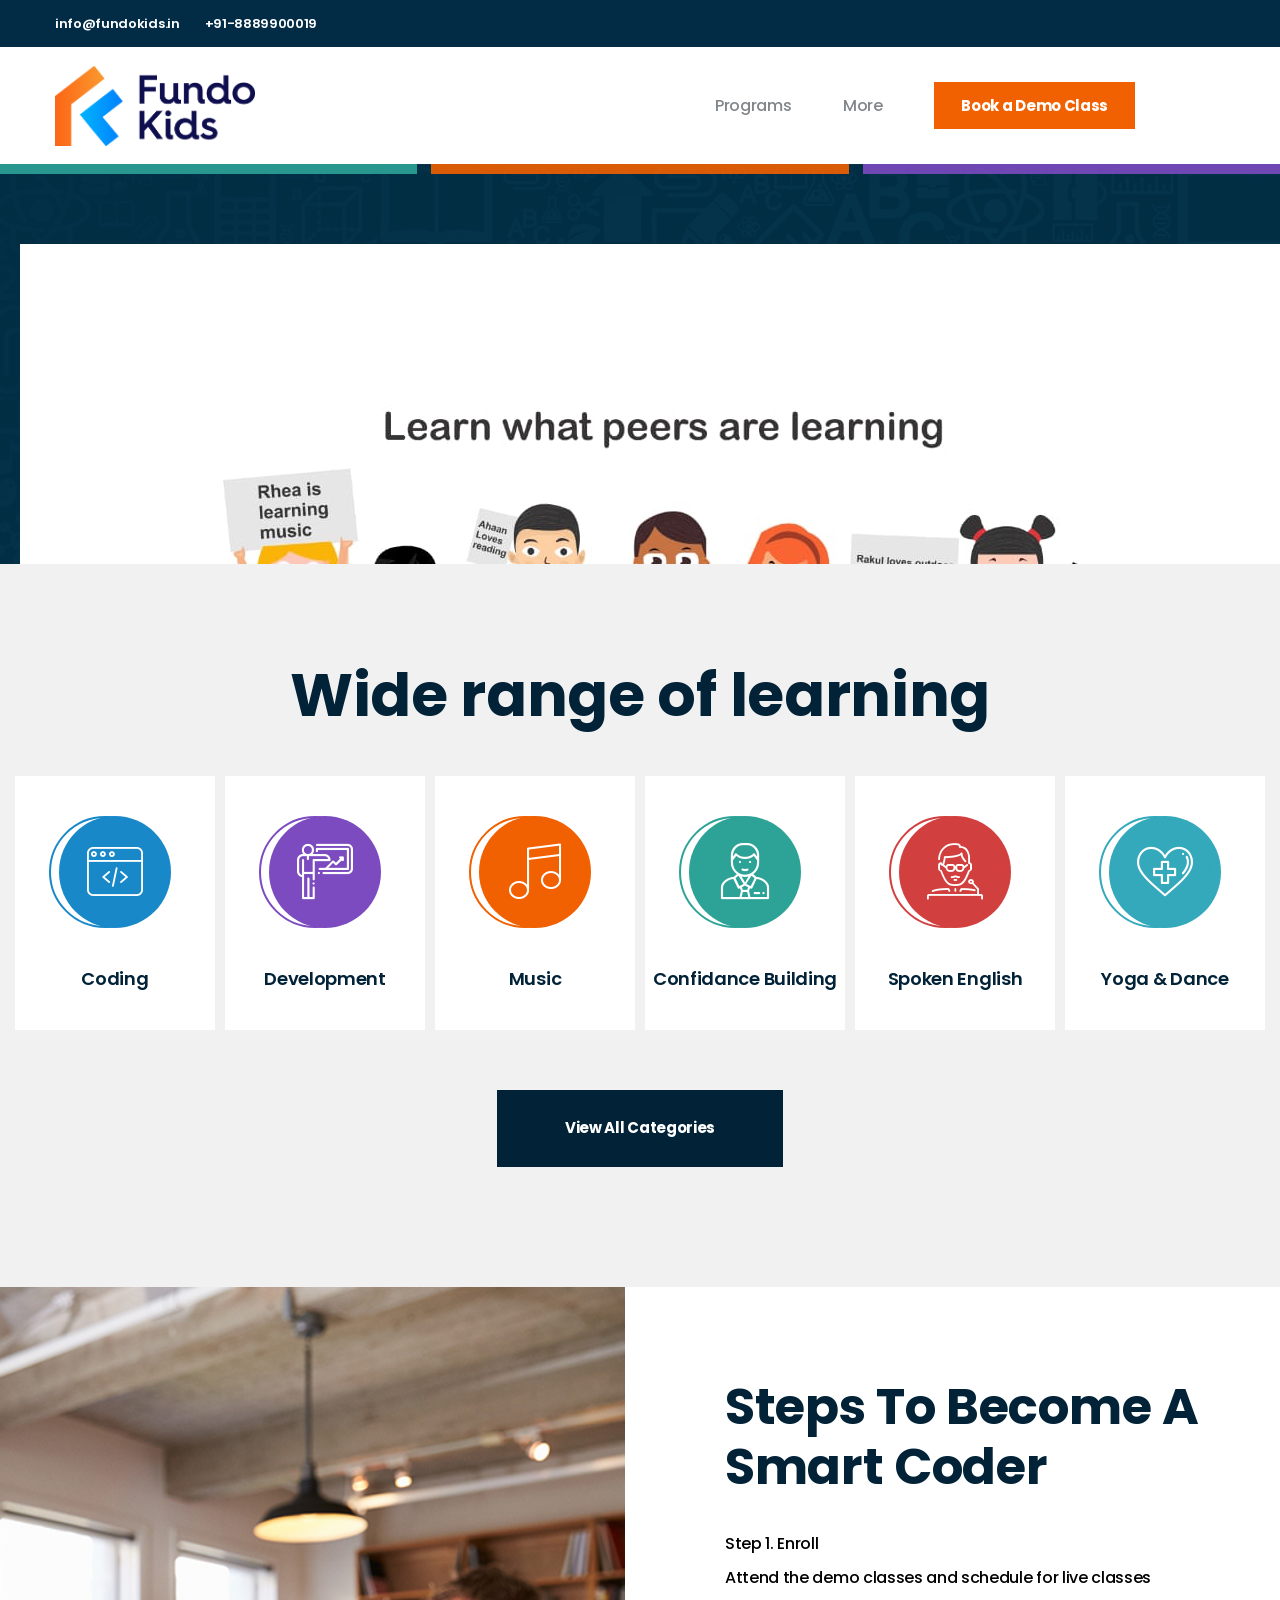
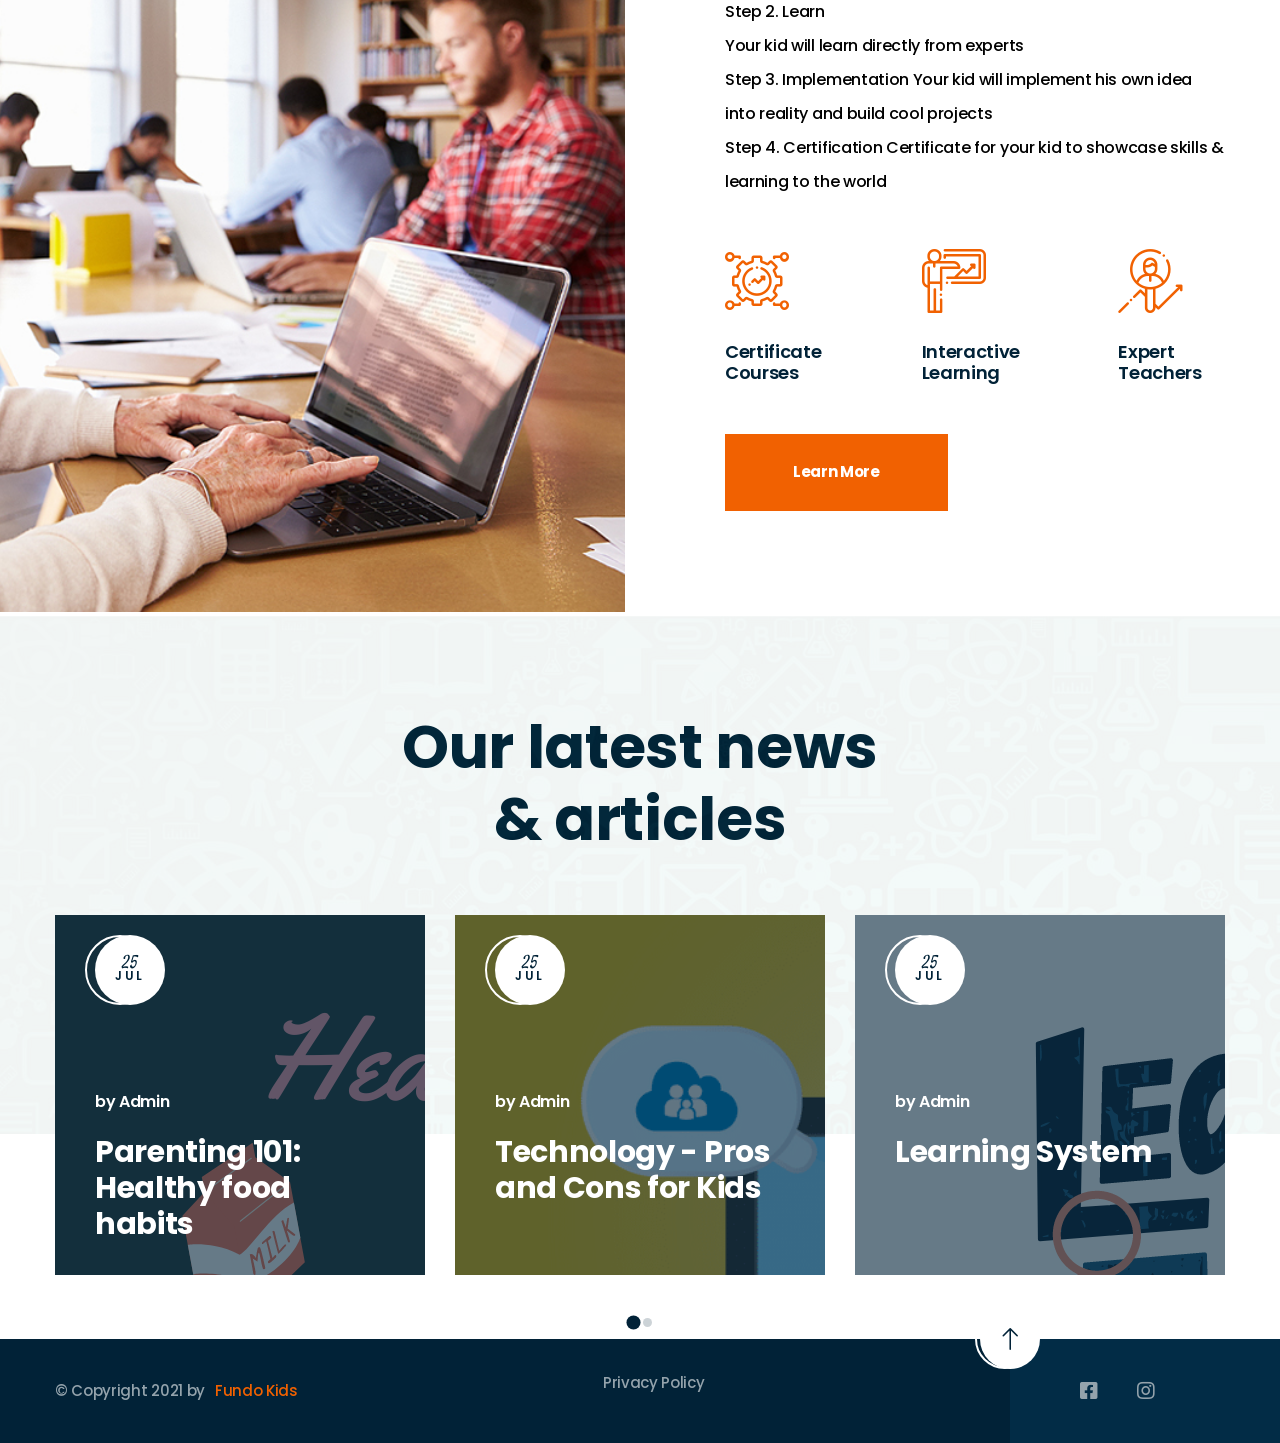
<file: index.html>
<!DOCTYPE html>

<html lang="en">


<!-- Mirrored from newsite.fundokids.in/ by HTTrack Website Copier/3.x [XR&CO'2014], Thu, 16 Dec 2021 21:25:32 GMT -->
<!-- Added by HTTrack --><meta http-equiv="content-type" content="text/html;charset=UTF-8" /><!-- /Added by HTTrack -->
<head>

    <meta charset="UTF-8">

    <meta name="viewport" content="width=device-width, initial-scale=1.0">

    <meta http-equiv="X-UA-Compatible" content="ie=edge">

    <title>Fundo Kids Learning</title>

    <link rel="apple-touch-icon" sizes="180x180" href="assets/user/images/favicons/apple-icon.png">

    <link rel="icon" type="image/png" sizes="32x32" href="assets/user/images/favicons/favicon_32_32.png">

    <link rel="icon" type="image/png" sizes="16x16" href="assets/user/images/favicons/favicon_16_16.png">

    <link rel="manifest" href="assets/user/images/favicons/site.webmanifest">



    <!-- plugin scripts -->

    <link href="https://fonts.googleapis.com/css?family=Poppins:300,400,500,500i,600,700,800%7CSatisfy&amp;display=swap" rel="stylesheet">

    <link rel="stylesheet" href="assets/user/css/animate.min.css">

    <link rel="stylesheet" href="assets/user/css/bootstrap.min.css">

    <link rel="stylesheet" href="assets/user/css/owl.carousel.min.css">

    <link rel="stylesheet" href="assets/user/css/owl.theme.default.min.css">

    <link rel="stylesheet" href="assets/user/plugins/fontawesome-free-5.11.2-web/css/all.min.css">

    <link rel="stylesheet" href="assets/user/plugins/kipso-icons/style.css">

    <link rel="stylesheet" href="assets/user/css/magnific-popup.css">

    <link rel="stylesheet" href="assets/user/css/vegas.min.css">



    <!-- template styles -->

    <link rel="stylesheet" href="assets/user/css/style.css">

    <link rel="stylesheet" href="assets/user/css/responsive.css">

    <script src="assets/user/js/jquery.min.js"></script>

</head>

<body>

    <!--<div class="preloader"><span></span></div>-->

    <!-- /.preloader -->

    <div class="page-wrapper">

        <div class="topbar-one">

            <div class="container">

                <div class="topbar-one__left">

                    <a href="#">info@fundokids.in

                                </a>

                    <a href="#">+91-8889900019 </a>

                </div><!-- /.topbar-one__left -->

                <div class="topbar-one__right">

                   <!--  <a href="#">Login</a>

                    <a href="#">Register</a> -->

                    <!-- <a href="">Drop Enquiry</a> -->

                </div><!-- /.topbar-one__right -->

            </div><!-- /.container -->

        </div><!-- /.topbar-one -->

        <header class="site-header site-header__header-one ">

            <nav class="navbar navbar-expand-lg navbar-light header-navigation stricky">

                <div class="container clearfix">

                    <!-- Brand and toggle get grouped for better mobile display -->

                    <div class="logo-box clearfix">

                        <a class="navbar-brand" href="Home.html">

                            <img style="height: 80px; width: 200px;" src="assets/fundo_logo.png" class="main-logo" width="128" alt="Awesome Image" />

                        </a>

                        <button class="menu-toggler" data-target=".main-navigation">

                            <span class="kipso-icon-menu"></span>

                        </button>

                    </div><!-- /.logo-box -->

                    <!-- Collect the nav links, forms, and other content for toggling -->

                    <div class="main-navigation">

                        <ul class=" navigation-box">

                            <li class="current">

                                <!--<a href="http://newsite.fundokids.in/Home">Home</a>-->
                                <a href="Home.html"></a>

                            </li>

                            <li>

                                <a href="#">Programs</a>

                                <ul class="sub-menu">

                                    <li><a href="Explore-Programs.html">Explore | Programs</a></li>

                                    <li><a href="Explore-Experience.html">Explore | Experience</a></li>

                                </ul><!-- /.sub-menu -->

                            </li>

                            <li>

                                <a href="#">More </a>

                                <ul class="sub-menu">

                                    <li><a href="About-Us.html">About Us</a></li>

                                    <li><a href="Gallery.html">Gallery</a></li>

                                    <li><a href="Videos.html">Videos by Kids</a></li>

                                    <li><a href="Blog.html">Blogs</a></li>

                                    <li><a href="Contact.html">Contact</a><li>

                                </ul><!-- /.sub-menu -->

                            </li>
                            
                            <li>
                                <section class="thm-gray-bg">
                                    <a href="Book-Demo.html" class="thm-btn">Book a Demo Class</a><!-- /.thm-btn -->
                                </section><!-- /.thm-gray-bg course-category-one -->
                            </li>

                        </ul>

                    </div><!-- /.navbar-collapse -->

                    <div class="right-side-box">

                        <!-- <a class="header__search-btn search-popup__toggler" href="#"><i class="kipso-icon-magnifying-glass"></i> -->

                            <!-- /.kipso-icon-magnifying-glass --></a>

                    </div><!-- /.right-side-box -->

                </div>

                <!-- /.container -->

            </nav>

            <div class="site-header__decor">

                <div class="site-header__decor-row">

                    <div class="site-header__decor-single">

                        <div class="site-header__decor-inner-1"></div><!-- /.site-header__decor-inner -->

                    </div><!-- /.site-header__decor-single -->

                    <div class="site-header__decor-single">

                        <div class="site-header__decor-inner-2"></div><!-- /.site-header__decor-inner -->

                    </div><!-- /.site-header__decor-single -->

                    <div class="site-header__decor-single">

                        <div class="site-header__decor-inner-3"></div><!-- /.site-header__decor-inner -->

                    </div><!-- /.site-header__decor-single -->

                </div><!-- /.site-header__decor-row -->

            </div><!-- /.site-header__decor -->

        </header><!-- /.site-header -->
        <div class="banner-wrapper">

            <section class="banner-one banner-carousel__one no-dots owl-theme owl-carousel">

                <div class="banner-one__slide banner-one__slide-one">

                    <div class="container">

                        <!--<div class="banner-one__bubble-1"></div><!-- /.banner-one__bubble- -->

                        <!--<div class="banner-one__bubble-2"></div><!-- /.banner-one__bubble- -->

                        <!--<div class="banner-one__bubble-3"></div><!-- /.banner-one__bubble- -->

                         <img src="assets/user/images/home_img.jpg" alt="" class="banner-one__scratch"> 

                        <!-- <img src="assets/user/images/slider-1-person-1.png" class="banner-one__person" alt=""> -->

                        <!--<div class="row no-gutters">-->

                        <!--    <div class="col-xl-12">-->

                        <!--        <h3 class="banner-one__title banner-one__light-color">Welcome <br>-->

                        <!--            to Fundo Kids</h3><!-- /.banner-one__title -->

                        <!--        <p class="banner-one__tag-line">Fundo Kids provides central India's best online / offline classes and workshops with experts.</p><!-- /.banner-one__tag-line -->

                        <!--        <a href="#" class="thm-btn banner-one__btn">Learn More</a>-->

                        <!--    </div><!-- /.col-xl-12 -->

                        <!--</div><!-- /.row -->

                    </div><!-- /.container -->

                </div><!-- /.banner-one__slide -->

                <!--<div class="banner-one__slide banner-one__slide-two">-->

                <!--    <div class="container">-->

                <!--        <div class="banner-one__bubble-1"></div><!-- /.banner-one__bubble- -->

                <!--        <div class="banner-one__bubble-2"></div><!-- /.banner-one__bubble- -->

                <!--        <div class="banner-one__bubble-3"></div><!-- /.banner-one__bubble- -->

                <!--        <img src="http://newsite.fundokids.in/assets/user/images/slider-1-scratch.png" alt="" class="banner-one__scratch">-->

                <!--        <img src="http://newsite.fundokids.in/assets/user/images/slider-1-person-2.png" class="banner-one__person" alt="">-->

                <!--        <div class="row no-gutters">-->

                <!--            <div class="col-xl-12">-->

                <!--                <h3 class="banner-one__title banner-one__light-color">We Can <br>-->

                <!--                    Teach You</h3><!-- /.banner-one__title -->

                <!--                <p class="banner-one__tag-line">are you ready to learn?</p><!-- /.banner-one__tag-line -->

                <!--                <a href="#" class="thm-btn banner-one__btn">Learn More</a>-->

                <!--            </div><!-- /.col-xl-12 -->

                <!--        </div><!-- /.row -->

                <!--    </div><!-- /.container -->

                <!--</div><!-- /.banner-one__slide -->

            </section><!-- /.banner-one -->

            <!--<div class="banner-carousel-btn">-->

            <!--    <a href="#" class="banner-carousel-btn__left-btn"><i class="kipso-icon-left-arrow"></i></a>-->

            <!--    <a href="#" class="banner-carousel-btn__right-btn"><i class="kipso-icon-right-arrow"></i></a>-->

            <!--</div><!-- /.banner-carousel-btn -->

            <!-- /.banner-one__cta -->

        </div><!-- /.banner-wrapper -->

       <!-- /.video-two -->

       <!-- /.countdown-one -->

        <section class="thm-gray-bg course-category-one">

            <div class="container-fluid text-center">

                <div class="block-title text-center">

                    <h2 class="block-title__title">Wide range of learning

                    </h2><!-- /.block-title__title -->

                </div><!-- /.block-title -->

                <div class="course-category-one__carousel owl-carousel owl-theme">

                    <div class="item">

                        <div class="course-category-one__single color-1">

                            <div class="course-category-one__icon">

                                <i class="kipso-icon-web-programming"></i><!-- /.kipso-icon-camera -->

                            </div><!-- /.course-category-one__icon -->

                            <h3 class="course-category-one__title"><a href="#">Coding</a></h3>

                            <!-- /.course-category-one__title -->

                        </div><!-- /.course-category-one__single -->

                    </div><!-- /.item -->

                    <div class="item">

                        <div class="course-category-one__single color-2">

                            <div class="course-category-one__icon">

                                <i class="kipso-icon-training"></i><!-- /.kipso-icon-camera -->

                            </div><!-- /.course-category-one__icon -->

                            <h3 class="course-category-one__title"><a href="#">Development</a></h3>

                            <!-- /.course-category-one__title -->

                        </div><!-- /.course-category-one__single -->

                    </div><!-- /.item -->

                    <div class="item">

                        <div class="course-category-one__single color-3">

                            <div class="course-category-one__icon">

                                <i class="kipso-icon-music-player"></i><!-- /.kipso-icon-camera -->

                            </div><!-- /.course-category-one__icon -->

                            <h3 class="course-category-one__title"><a href="#">Music</a></h3>

                            <!-- /.course-category-one__title -->

                        </div><!-- /.course-category-one__single -->

                    </div><!-- /.item -->

                    <div class="item">

                        <div class="course-category-one__single color-4">

                            <div class="course-category-one__icon">

                                <i class="kipso-icon-manager"></i><!-- /.kipso-icon-camera -->

                            </div><!-- /.course-category-one__icon -->

                            <h3 class="course-category-one__title"><a href="#">Confidance Building</a></h3>

                            <!-- /.course-category-one__title -->

                        </div><!-- /.course-category-one__single -->

                    </div><!-- /.item -->

                    <div class="item">

                        <div class="course-category-one__single color-5">

                            <div class="course-category-one__icon">

                                <i class="kipso-icon-professor"></i><!-- /.kipso-icon-camera -->

                            </div><!-- /.course-category-one__icon -->

                            <h3 class="course-category-one__title"><a href="#">Spoken English</a></h3>

                            <!-- /.course-category-one__title -->

                        </div><!-- /.course-category-one__single -->

                    </div><!-- /.item -->

                    <div class="item">

                        <div class="course-category-one__single color-6">

                            <div class="course-category-one__icon">

                                <i class="kipso-icon-health"></i><!-- /.kipso-icon-camera -->

                            </div><!-- /.course-category-one__icon -->

                            <h3 class="course-category-one__title"><a href="#">Yoga & Dance</a></h3>

                            <!-- /.course-category-one__title -->

                        </div><!-- /.course-category-one__single -->

                    </div><!-- /.item -->

                    <div class="item">

                        <div class="course-category-one__single color-1">

                            <div class="course-category-one__icon">

                                <i class="kipso-icon-strategy"></i><!-- /.kipso-icon-camera -->

                            </div><!-- /.course-category-one__icon -->

                            <h3 class="course-category-one__title"><a href="#">IoT & Robotics</a></h3>

                            <!-- /.course-category-one__title -->

                        </div><!-- /.course-category-one__single -->

                    </div><!-- /.item -->

                    <div class="item">

                        <div class="course-category-one__single color-2">

                            <div class="course-category-one__icon">

                                <i class="kipso-icon-web-programming"></i><!-- /.kipso-icon-camera -->

                            </div><!-- /.course-category-one__icon -->

                            <h3 class="course-category-one__title"><a href="#">Coding</a></h3>

                            <!-- /.course-category-one__title -->

                        </div><!-- /.course-category-one__single -->

                    </div><!-- /.item -->

                    <div class="item">

                        <div class="course-category-one__single color-3">

                            <div class="course-category-one__icon">

                                <i class="kipso-icon-music-player"></i><!-- /.kipso-icon-camera -->

                            </div><!-- /.course-category-one__icon -->

                            <h3 class="course-category-one__title"><a href="#">Music</a></h3>

                            <!-- /.course-category-one__title -->

                        </div><!-- /.course-category-one__single -->

                    </div><!-- /.item -->

                    <div class="item">

                        <div class="course-category-one__single color-4">

                            <div class="course-category-one__icon">

                                <i class="kipso-icon-camera"></i><!-- /.kipso-icon-camera -->

                            </div><!-- /.course-category-one__icon -->

                            <h3 class="course-category-one__title"><a href="#">Art & Craft</a></h3>

                            <!-- /.course-category-one__title -->

                        </div><!-- /.course-category-one__single -->

                    </div><!-- /.item -->

                </div><!-- /.course-category-one__carousel owl-carousel owl-theme -->

                <a href="Our-Long-Term-Programs.html" class="thm-btn">View All Categories</a><!-- /.thm-btn -->

            </div><!-- /.container-fluid -->

        </section><!-- /.thm-gray-bg course-category-one -->

        <section class="cta-three">

            <div class="container">

                <div class="row">

                    <div class="col-lg-6 clearfix">

                        <img style="height: 925px;" src="assets/user/images/cta-1.jpg"  class="cta-three__image" alt="">

                    </div><!-- /.col-lg-6 -->

                    <div class="col-lg-6">

                        <div class="cta-three__content">

                            <div class="block-title text-left">

                                <h2 class="block-title__title">Steps To Become A Smart Coder</h2><!-- /.block-title__title -->

                            </div><!-- /.block-title -->

                            <p class="cta-three__text" style="color: black!important;" >Step 1. Enroll<br>

Attend the demo classes and schedule for live classes<br>

Step 2. Learn<br>

Your kid will learn directly from experts

<br>

Step 3. Implementation

Your kid will implement his own idea into reality and build cool projects

<br>Step 4. Certification

Certificate for your kid to showcase skills & learning to the world

<br>

</p>

                            <!-- /.cta-three__text -->

                            <div class="cta-three__single-wrap">

                                <div class="cta-three__single">

                                    <i class="kipso-icon-strategy" style='color: #f16101!important';></i><!-- /.kipso-icon-strategy -->

                                    <p class="cta-three__single-text">Certificate

                                        Courses</p><!-- /.cta-three__single-text -->

                                </div><!-- /.cta-three__single -->

                                <div class="cta-three__single">

                                    <i class="kipso-icon-training" style='color: #f16101!important';></i><!-- /.kipso-icon-training -->

                                    <p class="cta-three__single-text">Interactive

                                        Learning</p><!-- /.cta-three__single-text -->

                                </div><!-- /.cta-three__single -->

                                <div class="cta-three__single">

                                    <i class="kipso-icon-human-resources" style='color: #f16101!important';></i><!-- /.kipso-icon-human-resources -->

                                    <p class="cta-three__single-text">Expert

                                        Teachers</p><!-- /.cta-three__single-text -->

                                </div><!-- /.cta-three__single -->

                            </div><!-- /.cta-three__single-wrap -->

                            <a href="Our-Story.html" class="thm-btn">Learn More</a><!-- /.thm-btn -->

                        </div><!-- /.cta-three__content -->

                    </div><!-- /.col-lg-6 -->

                </div><!-- /.row -->

            </div><!-- /.container -->

        </section><!-- /.cta-three -->

        <section class="blog-two" style="background-color: white">

            <div class="container">

                <div class="block-title text-center">

                    <h2 class="block-title__title" style="color: #012237">Our latest news <br>

                        & articles</h2><!-- /.block-title__title -->

                </div><!-- /.block-title -->

                <div class="blog-two__carousel owl-carousel owl-theme">

                    
                    <div class="item" >

                        <div class="blog-two__single"  style="background-image: url(newimage/USR-1631528885223.png);">

                            <div class="blog-two__inner" style="height:360px!important;">

                                <a href="Blog-Details/healthy-food-habits/6.html" class="blog-two__date">

                                    <span>25</span>

                                    Jul

                                </a><!-- /.blog-two__date -->

                                <div class="blog-two__meta">

                                    <a href="#">by Admin</a>

                                </div><!-- /.blog-two__meta -->

                                <h3 class="blog-two__title">

                                    <a href="Blog-Details/healthy-food-habits/6.html">Parenting 101: Healthy food habits</a>

                                </h3><!-- /.blog-two__title -->

                            </div><!-- /.blog-two__inner -->

                        </div><!-- /.blog-two__single -->

                    </div><!-- /.item -->

                   
                    <div class="item" >

                        <div class="blog-two__single"  style="background-image: url(newimage/USR-163153030089.png);">

                            <div class="blog-two__inner" style="height:360px!important;">

                                <a href="Blog-Details/technology-pros-cons-for-kids/7.html" class="blog-two__date">

                                    <span>25</span>

                                    Jul

                                </a><!-- /.blog-two__date -->

                                <div class="blog-two__meta">

                                    <a href="#">by Admin</a>

                                </div><!-- /.blog-two__meta -->

                                <h3 class="blog-two__title">

                                    <a href="Blog-Details/technology-pros-cons-for-kids/7.html">Technology - Pros and Cons for Kids</a>

                                </h3><!-- /.blog-two__title -->

                            </div><!-- /.blog-two__inner -->

                        </div><!-- /.blog-two__single -->

                    </div><!-- /.item -->

                   
                    <div class="item" >

                        <div class="blog-two__single"  style="background-image: url(newimage/USR-1631533645561.png);">

                            <div class="blog-two__inner" style="height:360px!important;">

                                <a href="Blog-Details/learning-system/8.html" class="blog-two__date">

                                    <span>25</span>

                                    Jul

                                </a><!-- /.blog-two__date -->

                                <div class="blog-two__meta">

                                    <a href="#">by Admin</a>

                                </div><!-- /.blog-two__meta -->

                                <h3 class="blog-two__title">

                                    <a href="Blog-Details/learning-system/8.html">Learning System</a>

                                </h3><!-- /.blog-two__title -->

                            </div><!-- /.blog-two__inner -->

                        </div><!-- /.blog-two__single -->

                    </div><!-- /.item -->

                   
                    <div class="item" >

                        <div class="blog-two__single"  style="background-image: url(newimage/USR-1631534447579.webp);">

                            <div class="blog-two__inner" style="height:360px!important;">

                                <a href="Blog-Details/fly-higher/9.html" class="blog-two__date">

                                    <span>25</span>

                                    Jul

                                </a><!-- /.blog-two__date -->

                                <div class="blog-two__meta">

                                    <a href="#">by Admin</a>

                                </div><!-- /.blog-two__meta -->

                                <h3 class="blog-two__title">

                                    <a href="Blog-Details/fly-higher/9.html">Fly higher - Uchaiyon ki udan</a>

                                </h3><!-- /.blog-two__title -->

                            </div><!-- /.blog-two__inner -->

                        </div><!-- /.blog-two__single -->

                    </div><!-- /.item -->

                   
                </div><!-- /.blog-two__carousel owl-carousel owl-theme -->

            </div><!-- /.container -->

        </section>
        
        <!-- /.blog-one blog-page -->

        <!--<section class="cta-four">-->

        <!--    <img src="http://newsite.fundokids.in/assets/user/images/circle-stripe-1.png" class="cta-four__stripe" alt="">-->

        <!--    <img src="http://newsite.fundokids.in/assets/user/images/line-stripe-1.png" class="cta-four__line" alt="">-->

        <!--    <div class="container text-center">-->

        <!--        <div class="block-title">-->

        <!--            <h2 class="block-title__title">We’ve best teachers <br>-->

        <!--                in every subject</h2><!-- /.block-title__title -->

        <!--        </div><!-- /.block-title -->

        <!--        <p class="cta-four__text">Learn and build cool games, apps, robotics, home automation, skill development, spoken english and so much more!</p><!-- /.cta-four__text -->

        <!--    </div><!-- /.container text-center -->

        <!--</section><!-- /.cta-four -->

 

           <footer class="site-footer">
            <div class="site-footer__upper">
                <div class="container">
                    <div class="row">
                        <!--<div class="col-xl-3 col-lg-6 col-sm-12">-->
                        <!--    <div class="footer-widget footer-widget__contact">-->
                        <!--        <h2 class="footer-widget__title">Coding</h2><!-- /.footer-widget__title -->
                        <!--        <ul class="list-unstyled footer-widget__course-list">-->
                        <!--            <li>-->
                        <!--                <h2><a href="#">WOULD YOU LIKE TO TEACH YOUR KID CODING, TRY <u>FUNDO KIDS</u></a></h2>-->
                        <!--                <h2>Coding, also called as computer programming, is we use to communicate with computers. The Code which we write, tells a computer what actions to take, and writing code is like creating a set of instructions.</h2>-->

                        <!--            </li>-->
                        <!--        </ul><!-- /.footer-widget__course-list -->
                        <!--    </div><!-- /.footer-widget -->
                        <!--</div><!-- /.col-lg-3 -->
                        <!--<div class="col-xl-3 col-lg-6 col-sm-12">-->
                        <!--    <div class="footer-widget footer-widget__link">-->
                                <!--<h2 class="footer-widget__title">Explore</h2><!-- /.footer-widget__title -->
                        <!--        <div class="footer-widget__link-wrap">-->
                                    <!--<ul class="list-unstyled footer-widget__link-list">-->
                                    <!--    <li><a href="http://newsite.fundokids.in/Our-Story">Our Story</a></li>-->
                                    <!--    <li><a href="http://newsite.fundokids.in/Our-People">Our People</a></li>-->
                                    <!--    <li><a href="http://newsite.fundokids.in/Our-Workshops">Workshops</a></li>-->
                                    <!--    <li><a href="http://newsite.fundokids.in/Videos">Videos</a></li>-->
                                    <!--    <li><a href="http://newsite.fundokids.in/Blog">Our Blog</a></li>-->
                                    <!--</ul><!-- /.footer-widget__link-list -->
                        <!--            <ul class="list-unstyled footer-widget__link-list">-->
                        <!--                <li><a href="http://newsite.fundokids.in/Contact">Help </a></li>-->
                        <!--            </ul><!-- /.footer-widget__link-list -->
                        <!--            <ul class="list-unstyled footer-widget__link-list">-->
                        <!--                <li><a href="http://newsite.fundokids.in/Contact">Contact</a></li>-->
                        <!--            </ul><!-- /.footer-widget__link-list -->
                        <!--            <ul class="list-unstyled footer-widget__link-list">-->
                                        <!--<li><a href="#">Register Now</a></li>-->
                        <!--                <li><a href="http://newsite.fundokids.in/Our-Privacy-Policy">Privacy Policy</a></li>-->

                                        <!-- 
                        <!--                <li><a href="#">Terms And Condition</a></li> -->
                        <!--            </ul><!-- /.footer-widget__link-list -->
                        <!--        </div><!-- /.footer-widget__link-wrap -->
                        <!--    </div><!-- /.footer-widget -->
                        <!--</div><!-- /.col-lg-3 -->
                        <!--<div class="col-xl-3 col-lg-6 col-sm-12">-->
                        <!--    <div class="footer-widget footer-widget__gallery">-->
                        <!--        <h2 class="footer-widget__title">Gallery</h2><!-- /.footer-widget__title -->
                        <!--        <ul class="list-unstyled footer-widget__gallery-list">-->
                        <!--            -->
                        <!--            <li><a href="http://newsite.fundokids.in/Gallery"><img src="http://newsite.fundokids.in/newimage/USR-16290409161063.jpg" alt=""></a></li>-->
                        <!--           -->
                        <!--            <li><a href="http://newsite.fundokids.in/Gallery"><img src="http://newsite.fundokids.in/newimage/USR-1629042278828.jpg" alt=""></a></li>-->
                        <!--           -->
                        <!--            <li><a href="http://newsite.fundokids.in/Gallery"><img src="http://newsite.fundokids.in/newimage/USR-1629211530828.jpg" alt=""></a></li>-->
                        <!--                                                -->
                        <!--        </ul><!-- /.footer-widget__gallery -->
                        <!--    </div><!-- /.footer-widget -->
                        <!--</div><!-- /.col-lg-3 -->
                        <!--<div class="col-xl-3 col-lg-6 col-sm-12">-->
                        <!--    <div class="footer-widget footer-widget__about">-->
                        <!--        <h2 class="footer-widget__title">About</h2><!-- /.footer-widget__title -->
                        <!--        <p class="footer-widget__text">We provide central India's best online / offline classes and workshops with experts.</p><!-- /.footer-widget__text -->
                        <!--        <div class="footer-widget__btn-block">-->
                        <!--            <a href="http://newsite.fundokids.in/Contact" class="thm-btn">Contact</a><!-- /.thm-btn -->
                        <!--            <a href="http://newsite.fundokids.in/Our-Long-Term-Programs" class="thm-btn">Programs</a><!-- /.thm-btn -->
                        <!--        </div><!-- /.footer-widget__btn-block -->
                        <!--    </div><!-- /.footer-widget -->
                        <!--</div><!-- /.col-lg-3 -->
                    </div><!-- /.row -->
                </div><!-- /.container -->
            </div><!-- /.site-footer__upper -->
            <div class="site-footer__bottom">
                <div class="container">
                    <p class="site-footer__copy">&copy; Copyright 2021 by <a href="#">Fundo Kids</a></p>
                    
                    <ul class="list-unstyled footer-widget__link-list">
                        <li><a href="Our-Privacy-Policy.html">Privacy Policy</a></li>
                    </ul>
                    <div class="site-footer__social">
                        <a href="#"  data-target="html" class="scroll-to-target site-footer__scroll-top"><i class="kipso-icon-top-arrow"></i></a>
                        <a target="_blank" href="https://www.facebook.com/fundokids.rpr"><i class="fab fa-facebook-square"></i></a>
                        <a target="_blank" href="https://www.instagram.com/fundo.kids/"><i class="fab fa-instagram"></i></a>
                    </div><!-- /.site-footer__social -->
                    <!-- /.site-footer__copy -->
                </div><!-- /.container -->
            </div><!-- /.site-footer__bottom -->
        </footer><!-- /.site-footer -->

    </div><!-- /.page-wrapper -->

    <div class="search-popup">
        <div class="search-popup__overlay custom-cursor__overlay">
            <div class="cursor"></div>
            <div class="cursor-follower"></div>
        </div><!-- /.search-popup__overlay -->
        <div class="search-popup__inner">
            <form action="#" class="search-popup__form">
                <input type="text" name="search" placeholder="Type here to Search....">
                <button type="submit"><i class="kipso-icon-magnifying-glass"></i></button>
            </form>
        </div><!-- /.search-popup__inner -->
    </div><!-- /.search-popup -->

    
    <script src="assets/user/js/bootstrap.bundle.min.js"></script>
    <script src="assets/user/js/owl.carousel.min.js"></script>
    <script src="assets/user/js/waypoints.min.js"></script>
    <script src="assets/user/js/jquery.counterup.min.js"></script>
    <script src="assets/user/js/TweenMax.min.js"></script>
    <script src="assets/user/js/wow.js"></script>
    <script src="assets/user/js/jquery.magnific-popup.min.js"></script>
    <script src="assets/user/js/countdown.min.js"></script>
    <script src="assets/user/js/vegas.min.js"></script>
    <script src="assets/user/js/jquery.validate.min.js"></script>
    <script src="assets/user/js/jquery.ajaxchimp.min.js"></script>

    <!-- template scripts -->
    <script src="assets/user/js/theme.js"></script>
</body>

<!-- Mirrored from newsite.fundokids.in/ by HTTrack Website Copier/3.x [XR&CO'2014], Thu, 16 Dec 2021 21:26:25 GMT -->
</html>
</file>
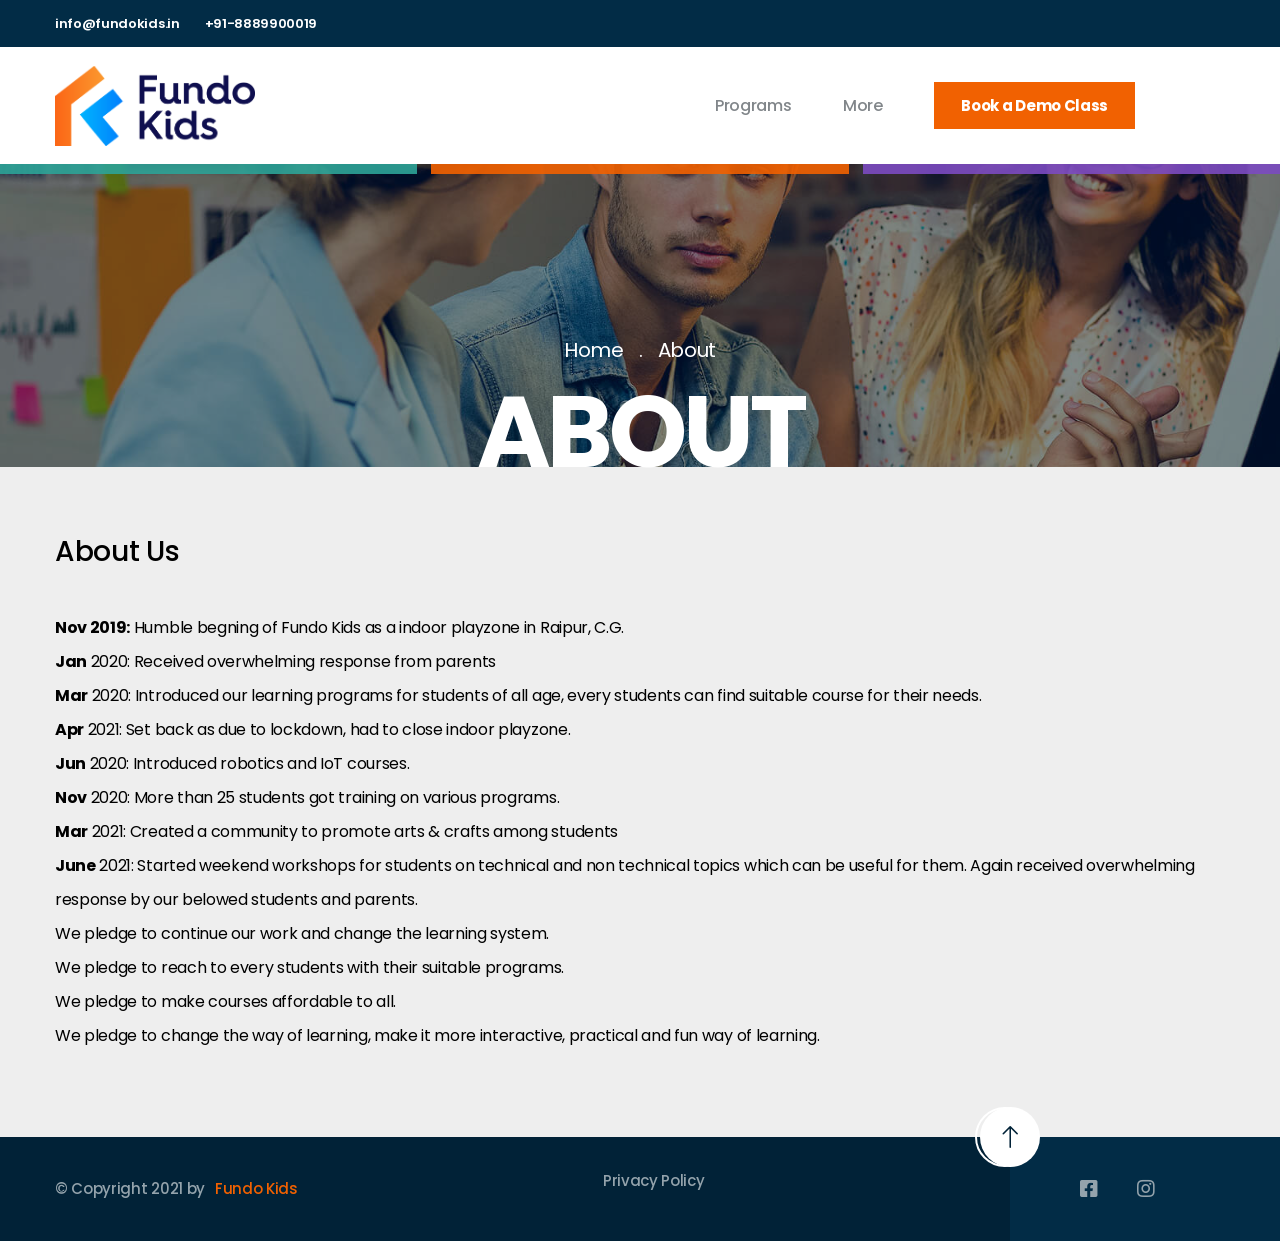
<file: About-Us.html>
<!DOCTYPE html>

<html lang="en">


<!-- Mirrored from newsite.fundokids.in/About-Us by HTTrack Website Copier/3.x [XR&CO'2014], Thu, 16 Dec 2021 21:29:05 GMT -->
<!-- Added by HTTrack --><meta http-equiv="content-type" content="text/html;charset=UTF-8" /><!-- /Added by HTTrack -->
<head>

    <meta charset="UTF-8">

    <meta name="viewport" content="width=device-width, initial-scale=1.0">

    <meta http-equiv="X-UA-Compatible" content="ie=edge">

    <title>Fundo Kids Learning</title>

    <link rel="apple-touch-icon" sizes="180x180" href="assets/user/images/favicons/apple-icon.png">

    <link rel="icon" type="image/png" sizes="32x32" href="assets/user/images/favicons/favicon_32_32.png">

    <link rel="icon" type="image/png" sizes="16x16" href="assets/user/images/favicons/favicon_16_16.png">

    <link rel="manifest" href="assets/user/images/favicons/site.webmanifest">



    <!-- plugin scripts -->

    <link href="https://fonts.googleapis.com/css?family=Poppins:300,400,500,500i,600,700,800%7CSatisfy&amp;display=swap" rel="stylesheet">

    <link rel="stylesheet" href="assets/user/css/animate.min.css">

    <link rel="stylesheet" href="assets/user/css/bootstrap.min.css">

    <link rel="stylesheet" href="assets/user/css/owl.carousel.min.css">

    <link rel="stylesheet" href="assets/user/css/owl.theme.default.min.css">

    <link rel="stylesheet" href="assets/user/plugins/fontawesome-free-5.11.2-web/css/all.min.css">

    <link rel="stylesheet" href="assets/user/plugins/kipso-icons/style.css">

    <link rel="stylesheet" href="assets/user/css/magnific-popup.css">

    <link rel="stylesheet" href="assets/user/css/vegas.min.css">



    <!-- template styles -->

    <link rel="stylesheet" href="assets/user/css/style.css">

    <link rel="stylesheet" href="assets/user/css/responsive.css">

    <script src="assets/user/js/jquery.min.js"></script>

</head>

<body>

    <!--<div class="preloader"><span></span></div>-->

    <!-- /.preloader -->

    <div class="page-wrapper">

        <div class="topbar-one">

            <div class="container">

                <div class="topbar-one__left">

                    <a href="#">info@fundokids.in

                                </a>

                    <a href="#">+91-8889900019 </a>

                </div><!-- /.topbar-one__left -->

                <div class="topbar-one__right">

                   <!--  <a href="#">Login</a>

                    <a href="#">Register</a> -->

                    <!-- <a href="">Drop Enquiry</a> -->

                </div><!-- /.topbar-one__right -->

            </div><!-- /.container -->

        </div><!-- /.topbar-one -->

        <header class="site-header site-header__header-one ">

            <nav class="navbar navbar-expand-lg navbar-light header-navigation stricky">

                <div class="container clearfix">

                    <!-- Brand and toggle get grouped for better mobile display -->

                    <div class="logo-box clearfix">

                        <a class="navbar-brand" href="Home.html">

                            <img style="height: 80px; width: 200px;" src="assets/fundo_logo.png" class="main-logo" width="128" alt="Awesome Image" />

                        </a>

                        <button class="menu-toggler" data-target=".main-navigation">

                            <span class="kipso-icon-menu"></span>

                        </button>

                    </div><!-- /.logo-box -->

                    <!-- Collect the nav links, forms, and other content for toggling -->

                    <div class="main-navigation">

                        <ul class=" navigation-box">

                            <li class="current">

                                <!--<a href="http://newsite.fundokids.in/Home">Home</a>-->
                                <a href="Home.html"></a>

                            </li>

                            <li>

                                <a href="#">Programs</a>

                                <ul class="sub-menu">

                                    <li><a href="Explore-Programs.html">Explore | Programs</a></li>

                                    <li><a href="Explore-Experience.html">Explore | Experience</a></li>

                                </ul><!-- /.sub-menu -->

                            </li>

                            <li>

                                <a href="#">More </a>

                                <ul class="sub-menu">

                                    <li><a href="About-Us.html">About Us</a></li>

                                    <li><a href="Gallery.html">Gallery</a></li>

                                    <li><a href="Videos.html">Videos by Kids</a></li>

                                    <li><a href="Blog.html">Blogs</a></li>

                                    <li><a href="Contact.html">Contact</a><li>

                                </ul><!-- /.sub-menu -->

                            </li>
                            
                            <li>
                                <section class="thm-gray-bg">
                                    <a href="Book-Demo.html" class="thm-btn">Book a Demo Class</a><!-- /.thm-btn -->
                                </section><!-- /.thm-gray-bg course-category-one -->
                            </li>

                        </ul>

                    </div><!-- /.navbar-collapse -->

                    <div class="right-side-box">

                        <!-- <a class="header__search-btn search-popup__toggler" href="#"><i class="kipso-icon-magnifying-glass"></i> -->

                            <!-- /.kipso-icon-magnifying-glass --></a>

                    </div><!-- /.right-side-box -->

                </div>

                <!-- /.container -->

            </nav>

            <div class="site-header__decor">

                <div class="site-header__decor-row">

                    <div class="site-header__decor-single">

                        <div class="site-header__decor-inner-1"></div><!-- /.site-header__decor-inner -->

                    </div><!-- /.site-header__decor-single -->

                    <div class="site-header__decor-single">

                        <div class="site-header__decor-inner-2"></div><!-- /.site-header__decor-inner -->

                    </div><!-- /.site-header__decor-single -->

                    <div class="site-header__decor-single">

                        <div class="site-header__decor-inner-3"></div><!-- /.site-header__decor-inner -->

                    </div><!-- /.site-header__decor-single -->

                </div><!-- /.site-header__decor-row -->

            </div><!-- /.site-header__decor -->

        </header><!-- /.site-header -->        <section class="inner-banner">
            <div class="container">
                <ul class="list-unstyled thm-breadcrumb">
                    <li><a href="#">Home</a></li>
                    <li class="active"><a href="#">About</a></li>
                </ul><!-- /.list-unstyled -->
                <h2 class="inner-banner__title">About</h2><!-- /.inner-banner__title -->
            </div><!-- /.container -->
        </section><!-- /.inner-banner -->
       
       <section style="background-color: #eee; color: black;"><br><br> <div class="container"><h3>About Us</h3>

<br>
<p>
<b>Nov 2019:</b> Humble begning of Fundo Kids as a indoor playzone in Raipur, C.G.
<br>

<b>Jan</b> 2020: Received overwhelming response from parents
<br>

<b>Mar</b> 2020: Introduced our learning programs for students of all age, every students can find suitable course for their needs.
<br>

<b>Apr</b> 2021: Set back as due to lockdown, had to close indoor playzone.
<br>

<b>Jun</b> 2020: Introduced robotics and IoT courses.
<br>

<b>Nov</b> 2020: More than 25 students got training on various programs.
<br>

<b>Mar</b> 2021: Created a community to promote arts & crafts among students
<br>

<b>June</b> 2021: Started weekend workshops for students on technical and non technical topics which can be useful for them. Again received overwhelming response by our belowed students and parents. 

<br>

We pledge to continue our work and change the learning system.
<br>

We pledge to reach to every students with their suitable programs.
<br>

We pledge to make courses affordable to all.
<br>

We pledge to change the way of learning, make it more interactive, practical and fun way of learning.
</p></div><br><br>
</section>
      
     
        
   
         <footer class="site-footer">
            <div class="site-footer__upper">
                <div class="container">
                    <div class="row">
                        <!--<div class="col-xl-3 col-lg-6 col-sm-12">-->
                        <!--    <div class="footer-widget footer-widget__contact">-->
                        <!--        <h2 class="footer-widget__title">Coding</h2><!-- /.footer-widget__title -->
                        <!--        <ul class="list-unstyled footer-widget__course-list">-->
                        <!--            <li>-->
                        <!--                <h2><a href="#">WOULD YOU LIKE TO TEACH YOUR KID CODING, TRY <u>FUNDO KIDS</u></a></h2>-->
                        <!--                <h2>Coding, also called as computer programming, is we use to communicate with computers. The Code which we write, tells a computer what actions to take, and writing code is like creating a set of instructions.</h2>-->

                        <!--            </li>-->
                        <!--        </ul><!-- /.footer-widget__course-list -->
                        <!--    </div><!-- /.footer-widget -->
                        <!--</div><!-- /.col-lg-3 -->
                        <!--<div class="col-xl-3 col-lg-6 col-sm-12">-->
                        <!--    <div class="footer-widget footer-widget__link">-->
                                <!--<h2 class="footer-widget__title">Explore</h2><!-- /.footer-widget__title -->
                        <!--        <div class="footer-widget__link-wrap">-->
                                    <!--<ul class="list-unstyled footer-widget__link-list">-->
                                    <!--    <li><a href="http://newsite.fundokids.in/Our-Story">Our Story</a></li>-->
                                    <!--    <li><a href="http://newsite.fundokids.in/Our-People">Our People</a></li>-->
                                    <!--    <li><a href="http://newsite.fundokids.in/Our-Workshops">Workshops</a></li>-->
                                    <!--    <li><a href="http://newsite.fundokids.in/Videos">Videos</a></li>-->
                                    <!--    <li><a href="http://newsite.fundokids.in/Blog">Our Blog</a></li>-->
                                    <!--</ul><!-- /.footer-widget__link-list -->
                        <!--            <ul class="list-unstyled footer-widget__link-list">-->
                        <!--                <li><a href="http://newsite.fundokids.in/Contact">Help </a></li>-->
                        <!--            </ul><!-- /.footer-widget__link-list -->
                        <!--            <ul class="list-unstyled footer-widget__link-list">-->
                        <!--                <li><a href="http://newsite.fundokids.in/Contact">Contact</a></li>-->
                        <!--            </ul><!-- /.footer-widget__link-list -->
                        <!--            <ul class="list-unstyled footer-widget__link-list">-->
                                        <!--<li><a href="#">Register Now</a></li>-->
                        <!--                <li><a href="http://newsite.fundokids.in/Our-Privacy-Policy">Privacy Policy</a></li>-->

                                        <!-- 
                        <!--                <li><a href="#">Terms And Condition</a></li> -->
                        <!--            </ul><!-- /.footer-widget__link-list -->
                        <!--        </div><!-- /.footer-widget__link-wrap -->
                        <!--    </div><!-- /.footer-widget -->
                        <!--</div><!-- /.col-lg-3 -->
                        <!--<div class="col-xl-3 col-lg-6 col-sm-12">-->
                        <!--    <div class="footer-widget footer-widget__gallery">-->
                        <!--        <h2 class="footer-widget__title">Gallery</h2><!-- /.footer-widget__title -->
                        <!--        <ul class="list-unstyled footer-widget__gallery-list">-->
                        <!--            -->
                        <!--            <li><a href="http://newsite.fundokids.in/Gallery"><img src="http://newsite.fundokids.in/newimage/USR-16290409161063.jpg" alt=""></a></li>-->
                        <!--           -->
                        <!--            <li><a href="http://newsite.fundokids.in/Gallery"><img src="http://newsite.fundokids.in/newimage/USR-1629042278828.jpg" alt=""></a></li>-->
                        <!--           -->
                        <!--            <li><a href="http://newsite.fundokids.in/Gallery"><img src="http://newsite.fundokids.in/newimage/USR-1629211530828.jpg" alt=""></a></li>-->
                        <!--                                                -->
                        <!--        </ul><!-- /.footer-widget__gallery -->
                        <!--    </div><!-- /.footer-widget -->
                        <!--</div><!-- /.col-lg-3 -->
                        <!--<div class="col-xl-3 col-lg-6 col-sm-12">-->
                        <!--    <div class="footer-widget footer-widget__about">-->
                        <!--        <h2 class="footer-widget__title">About</h2><!-- /.footer-widget__title -->
                        <!--        <p class="footer-widget__text">We provide central India's best online / offline classes and workshops with experts.</p><!-- /.footer-widget__text -->
                        <!--        <div class="footer-widget__btn-block">-->
                        <!--            <a href="http://newsite.fundokids.in/Contact" class="thm-btn">Contact</a><!-- /.thm-btn -->
                        <!--            <a href="http://newsite.fundokids.in/Our-Long-Term-Programs" class="thm-btn">Programs</a><!-- /.thm-btn -->
                        <!--        </div><!-- /.footer-widget__btn-block -->
                        <!--    </div><!-- /.footer-widget -->
                        <!--</div><!-- /.col-lg-3 -->
                    </div><!-- /.row -->
                </div><!-- /.container -->
            </div><!-- /.site-footer__upper -->
            <div class="site-footer__bottom">
                <div class="container">
                    <p class="site-footer__copy">&copy; Copyright 2021 by <a href="#">Fundo Kids</a></p>
                    
                    <ul class="list-unstyled footer-widget__link-list">
                        <li><a href="Our-Privacy-Policy.html">Privacy Policy</a></li>
                    </ul>
                    <div class="site-footer__social">
                        <a href="#"  data-target="html" class="scroll-to-target site-footer__scroll-top"><i class="kipso-icon-top-arrow"></i></a>
                        <a target="_blank" href="https://www.facebook.com/fundokids.rpr"><i class="fab fa-facebook-square"></i></a>
                        <a target="_blank" href="https://www.instagram.com/fundo.kids/"><i class="fab fa-instagram"></i></a>
                    </div><!-- /.site-footer__social -->
                    <!-- /.site-footer__copy -->
                </div><!-- /.container -->
            </div><!-- /.site-footer__bottom -->
        </footer><!-- /.site-footer -->

    </div><!-- /.page-wrapper -->

    <div class="search-popup">
        <div class="search-popup__overlay custom-cursor__overlay">
            <div class="cursor"></div>
            <div class="cursor-follower"></div>
        </div><!-- /.search-popup__overlay -->
        <div class="search-popup__inner">
            <form action="#" class="search-popup__form">
                <input type="text" name="search" placeholder="Type here to Search....">
                <button type="submit"><i class="kipso-icon-magnifying-glass"></i></button>
            </form>
        </div><!-- /.search-popup__inner -->
    </div><!-- /.search-popup -->

    
    <script src="assets/user/js/bootstrap.bundle.min.js"></script>
    <script src="assets/user/js/owl.carousel.min.js"></script>
    <script src="assets/user/js/waypoints.min.js"></script>
    <script src="assets/user/js/jquery.counterup.min.js"></script>
    <script src="assets/user/js/TweenMax.min.js"></script>
    <script src="assets/user/js/wow.js"></script>
    <script src="assets/user/js/jquery.magnific-popup.min.js"></script>
    <script src="assets/user/js/countdown.min.js"></script>
    <script src="assets/user/js/vegas.min.js"></script>
    <script src="assets/user/js/jquery.validate.min.js"></script>
    <script src="assets/user/js/jquery.ajaxchimp.min.js"></script>

    <!-- template scripts -->
    <script src="assets/user/js/theme.js"></script>
</body>

<!-- Mirrored from newsite.fundokids.in/About-Us by HTTrack Website Copier/3.x [XR&CO'2014], Thu, 16 Dec 2021 21:29:05 GMT -->
</html>
</file>
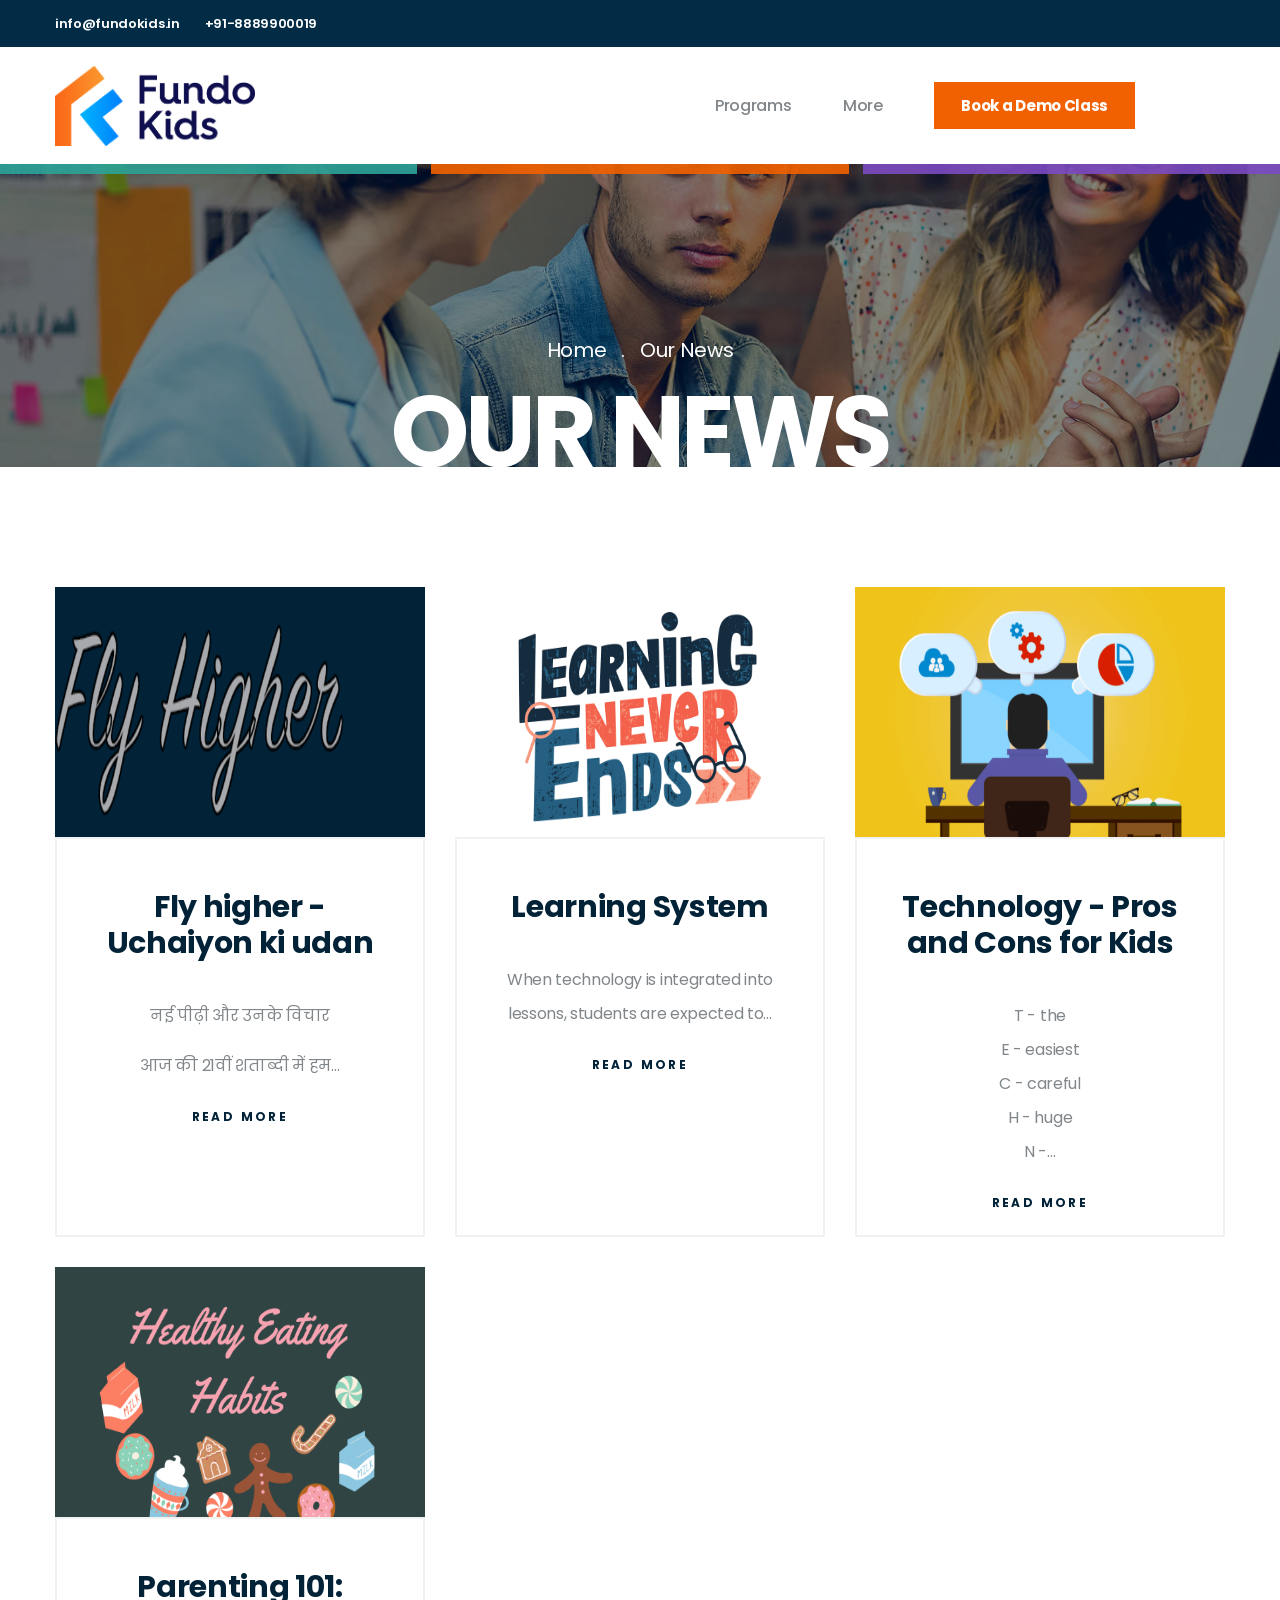
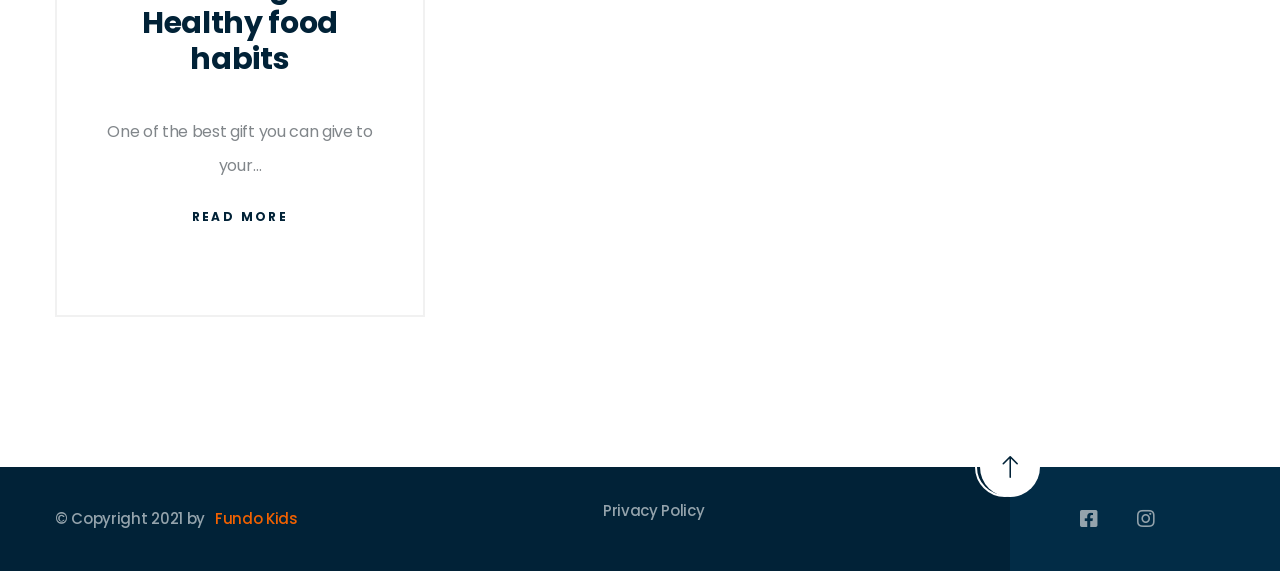
<file: Blog.html>
<!DOCTYPE html>

<html lang="en">


<!-- Mirrored from newsite.fundokids.in/Blog by HTTrack Website Copier/3.x [XR&CO'2014], Thu, 16 Dec 2021 21:30:06 GMT -->
<!-- Added by HTTrack --><meta http-equiv="content-type" content="text/html;charset=UTF-8" /><!-- /Added by HTTrack -->
<head>

    <meta charset="UTF-8">

    <meta name="viewport" content="width=device-width, initial-scale=1.0">

    <meta http-equiv="X-UA-Compatible" content="ie=edge">

    <title>Fundo Kids Learning</title>

    <link rel="apple-touch-icon" sizes="180x180" href="assets/user/images/favicons/apple-icon.png">

    <link rel="icon" type="image/png" sizes="32x32" href="assets/user/images/favicons/favicon_32_32.png">

    <link rel="icon" type="image/png" sizes="16x16" href="assets/user/images/favicons/favicon_16_16.png">

    <link rel="manifest" href="assets/user/images/favicons/site.webmanifest">



    <!-- plugin scripts -->

    <link href="https://fonts.googleapis.com/css?family=Poppins:300,400,500,500i,600,700,800%7CSatisfy&amp;display=swap" rel="stylesheet">

    <link rel="stylesheet" href="assets/user/css/animate.min.css">

    <link rel="stylesheet" href="assets/user/css/bootstrap.min.css">

    <link rel="stylesheet" href="assets/user/css/owl.carousel.min.css">

    <link rel="stylesheet" href="assets/user/css/owl.theme.default.min.css">

    <link rel="stylesheet" href="assets/user/plugins/fontawesome-free-5.11.2-web/css/all.min.css">

    <link rel="stylesheet" href="assets/user/plugins/kipso-icons/style.css">

    <link rel="stylesheet" href="assets/user/css/magnific-popup.css">

    <link rel="stylesheet" href="assets/user/css/vegas.min.css">



    <!-- template styles -->

    <link rel="stylesheet" href="assets/user/css/style.css">

    <link rel="stylesheet" href="assets/user/css/responsive.css">

    <script src="assets/user/js/jquery.min.js"></script>

</head>

<body>

    <!--<div class="preloader"><span></span></div>-->

    <!-- /.preloader -->

    <div class="page-wrapper">

        <div class="topbar-one">

            <div class="container">

                <div class="topbar-one__left">

                    <a href="#">info@fundokids.in

                                </a>

                    <a href="#">+91-8889900019 </a>

                </div><!-- /.topbar-one__left -->

                <div class="topbar-one__right">

                   <!--  <a href="#">Login</a>

                    <a href="#">Register</a> -->

                    <!-- <a href="">Drop Enquiry</a> -->

                </div><!-- /.topbar-one__right -->

            </div><!-- /.container -->

        </div><!-- /.topbar-one -->

        <header class="site-header site-header__header-one ">

            <nav class="navbar navbar-expand-lg navbar-light header-navigation stricky">

                <div class="container clearfix">

                    <!-- Brand and toggle get grouped for better mobile display -->

                    <div class="logo-box clearfix">

                        <a class="navbar-brand" href="Home.html">

                            <img style="height: 80px; width: 200px;" src="assets/fundo_logo.png" class="main-logo" width="128" alt="Awesome Image" />

                        </a>

                        <button class="menu-toggler" data-target=".main-navigation">

                            <span class="kipso-icon-menu"></span>

                        </button>

                    </div><!-- /.logo-box -->

                    <!-- Collect the nav links, forms, and other content for toggling -->

                    <div class="main-navigation">

                        <ul class=" navigation-box">

                            <li class="current">

                                <!--<a href="http://newsite.fundokids.in/Home">Home</a>-->
                                <a href="Home.html"></a>

                            </li>

                            <li>

                                <a href="#">Programs</a>

                                <ul class="sub-menu">

                                    <li><a href="Explore-Programs.html">Explore | Programs</a></li>

                                    <li><a href="Explore-Experience.html">Explore | Experience</a></li>

                                </ul><!-- /.sub-menu -->

                            </li>

                            <li>

                                <a href="#">More </a>

                                <ul class="sub-menu">

                                    <li><a href="About-Us.html">About Us</a></li>

                                    <li><a href="Gallery.html">Gallery</a></li>

                                    <li><a href="Videos.html">Videos by Kids</a></li>

                                    <li><a href="Blog.html">Blogs</a></li>

                                    <li><a href="Contact.html">Contact</a><li>

                                </ul><!-- /.sub-menu -->

                            </li>
                            
                            <li>
                                <section class="thm-gray-bg">
                                    <a href="Book-Demo.html" class="thm-btn">Book a Demo Class</a><!-- /.thm-btn -->
                                </section><!-- /.thm-gray-bg course-category-one -->
                            </li>

                        </ul>

                    </div><!-- /.navbar-collapse -->

                    <div class="right-side-box">

                        <!-- <a class="header__search-btn search-popup__toggler" href="#"><i class="kipso-icon-magnifying-glass"></i> -->

                            <!-- /.kipso-icon-magnifying-glass --></a>

                    </div><!-- /.right-side-box -->

                </div>

                <!-- /.container -->

            </nav>

            <div class="site-header__decor">

                <div class="site-header__decor-row">

                    <div class="site-header__decor-single">

                        <div class="site-header__decor-inner-1"></div><!-- /.site-header__decor-inner -->

                    </div><!-- /.site-header__decor-single -->

                    <div class="site-header__decor-single">

                        <div class="site-header__decor-inner-2"></div><!-- /.site-header__decor-inner -->

                    </div><!-- /.site-header__decor-single -->

                    <div class="site-header__decor-single">

                        <div class="site-header__decor-inner-3"></div><!-- /.site-header__decor-inner -->

                    </div><!-- /.site-header__decor-single -->

                </div><!-- /.site-header__decor-row -->

            </div><!-- /.site-header__decor -->

        </header><!-- /.site-header -->        <section class="inner-banner">
            <div class="container">
                <ul class="list-unstyled thm-breadcrumb">
                    <li><a href="#">Home</a></li>
                    <li class="active"><a href="#">Our news</a></li>
                </ul><!-- /.list-unstyled -->
                <h2 class="inner-banner__title">Our news</h2><!-- /.inner-banner__title -->
            </div><!-- /.container -->
        </section><!-- /.inner-banner -->
        <section class="blog-one blog-page">
            <div class="container">
                <div class="row">


                    <div class="col-lg-4">
                        <div class="blog-one__single">
                            <div class="blog-one__image">
                                <img style="height: 250px;" src="newimage/USR-1631534447579.webp" alt="">
                                <a class="blog-one__plus" href="Blog-Details/fly-higher/9.html"><i class="kipso-icon-plus-symbol"></i>
                                    <!-- /.kipso-icon-plus-symbol --></a>
                            </div><!-- /.blog-one__image -->
                            <div class="blog-one__content text-center" style="height: 400px;">
                            <!-- /.blog-one__meta -->
                                <h2 class="blog-one__title"><a href="Blog-Details/fly-higher/9.html">Fly higher - Uchaiyon ki udan</a>
                                </h2><!-- /.blog-one__title -->
                                <p class="blog-one__text"><p>नई पीढ़ी और उनके विचार</p><p>आज की 21वीं शताब्दी में हम&#8230;</p><!-- /.blog-one__text -->
                                <a href="Blog-Details/fly-higher/9.html" class="blog-one__link">Read More</a><!-- /.blog-one__link -->
                            </div><!-- /.blog-one__content -->
                        </div><!-- /.blog-one__single -->
                    </div><!-- /.col-lg-4 -->
                    <div class="col-lg-4">
                        <div class="blog-one__single">
                            <div class="blog-one__image">
                                <img style="height: 250px;" src="newimage/USR-1631533645561.png" alt="">
                                <a class="blog-one__plus" href="Blog-Details/learning-system/8.html"><i class="kipso-icon-plus-symbol"></i>
                                    <!-- /.kipso-icon-plus-symbol --></a>
                            </div><!-- /.blog-one__image -->
                            <div class="blog-one__content text-center" style="height: 400px;">
                            <!-- /.blog-one__meta -->
                                <h2 class="blog-one__title"><a href="Blog-Details/learning-system/8.html">Learning System</a>
                                </h2><!-- /.blog-one__title -->
                                <p class="blog-one__text"><p>When technology is integrated into lessons, students are expected to&#8230;</p><!-- /.blog-one__text -->
                                <a href="Blog-Details/learning-system/8.html" class="blog-one__link">Read More</a><!-- /.blog-one__link -->
                            </div><!-- /.blog-one__content -->
                        </div><!-- /.blog-one__single -->
                    </div><!-- /.col-lg-4 -->
                    <div class="col-lg-4">
                        <div class="blog-one__single">
                            <div class="blog-one__image">
                                <img style="height: 250px;" src="newimage/USR-163153030089.png" alt="">
                                <a class="blog-one__plus" href="Blog-Details/technology-pros-cons-for-kids/7.html"><i class="kipso-icon-plus-symbol"></i>
                                    <!-- /.kipso-icon-plus-symbol --></a>
                            </div><!-- /.blog-one__image -->
                            <div class="blog-one__content text-center" style="height: 400px;">
                            <!-- /.blog-one__meta -->
                                <h2 class="blog-one__title"><a href="Blog-Details/technology-pros-cons-for-kids/7.html">Technology - Pros and Cons for Kids</a>
                                </h2><!-- /.blog-one__title -->
                                <p class="blog-one__text"><p>T - the<br>E - easiest<br>C - careful<br>H - huge<br>N -&#8230;</p><!-- /.blog-one__text -->
                                <a href="Blog-Details/technology-pros-cons-for-kids/7.html" class="blog-one__link">Read More</a><!-- /.blog-one__link -->
                            </div><!-- /.blog-one__content -->
                        </div><!-- /.blog-one__single -->
                    </div><!-- /.col-lg-4 -->
                    <div class="col-lg-4">
                        <div class="blog-one__single">
                            <div class="blog-one__image">
                                <img style="height: 250px;" src="newimage/USR-1631528885223.png" alt="">
                                <a class="blog-one__plus" href="Blog-Details/healthy-food-habits/6.html"><i class="kipso-icon-plus-symbol"></i>
                                    <!-- /.kipso-icon-plus-symbol --></a>
                            </div><!-- /.blog-one__image -->
                            <div class="blog-one__content text-center" style="height: 400px;">
                            <!-- /.blog-one__meta -->
                                <h2 class="blog-one__title"><a href="Blog-Details/healthy-food-habits/6.html">Parenting 101: Healthy food habits</a>
                                </h2><!-- /.blog-one__title -->
                                <p class="blog-one__text"><p>One of the best gift you can give to your&#8230;</p><!-- /.blog-one__text -->
                                <a href="Blog-Details/healthy-food-habits/6.html" class="blog-one__link">Read More</a><!-- /.blog-one__link -->
                            </div><!-- /.blog-one__content -->
                        </div><!-- /.blog-one__single -->
                    </div><!-- /.col-lg-4 -->

                </div><!-- /.row -->
                <!-- /.post-pagination -->
            </div><!-- /.container -->
        </section><!-- /.blog-one blog-page -->
         <footer class="site-footer">
            <div class="site-footer__upper">
                <div class="container">
                    <div class="row">
                        <!--<div class="col-xl-3 col-lg-6 col-sm-12">-->
                        <!--    <div class="footer-widget footer-widget__contact">-->
                        <!--        <h2 class="footer-widget__title">Coding</h2><!-- /.footer-widget__title -->
                        <!--        <ul class="list-unstyled footer-widget__course-list">-->
                        <!--            <li>-->
                        <!--                <h2><a href="#">WOULD YOU LIKE TO TEACH YOUR KID CODING, TRY <u>FUNDO KIDS</u></a></h2>-->
                        <!--                <h2>Coding, also called as computer programming, is we use to communicate with computers. The Code which we write, tells a computer what actions to take, and writing code is like creating a set of instructions.</h2>-->

                        <!--            </li>-->
                        <!--        </ul><!-- /.footer-widget__course-list -->
                        <!--    </div><!-- /.footer-widget -->
                        <!--</div><!-- /.col-lg-3 -->
                        <!--<div class="col-xl-3 col-lg-6 col-sm-12">-->
                        <!--    <div class="footer-widget footer-widget__link">-->
                                <!--<h2 class="footer-widget__title">Explore</h2><!-- /.footer-widget__title -->
                        <!--        <div class="footer-widget__link-wrap">-->
                                    <!--<ul class="list-unstyled footer-widget__link-list">-->
                                    <!--    <li><a href="http://newsite.fundokids.in/Our-Story">Our Story</a></li>-->
                                    <!--    <li><a href="http://newsite.fundokids.in/Our-People">Our People</a></li>-->
                                    <!--    <li><a href="http://newsite.fundokids.in/Our-Workshops">Workshops</a></li>-->
                                    <!--    <li><a href="http://newsite.fundokids.in/Videos">Videos</a></li>-->
                                    <!--    <li><a href="http://newsite.fundokids.in/Blog">Our Blog</a></li>-->
                                    <!--</ul><!-- /.footer-widget__link-list -->
                        <!--            <ul class="list-unstyled footer-widget__link-list">-->
                        <!--                <li><a href="http://newsite.fundokids.in/Contact">Help </a></li>-->
                        <!--            </ul><!-- /.footer-widget__link-list -->
                        <!--            <ul class="list-unstyled footer-widget__link-list">-->
                        <!--                <li><a href="http://newsite.fundokids.in/Contact">Contact</a></li>-->
                        <!--            </ul><!-- /.footer-widget__link-list -->
                        <!--            <ul class="list-unstyled footer-widget__link-list">-->
                                        <!--<li><a href="#">Register Now</a></li>-->
                        <!--                <li><a href="http://newsite.fundokids.in/Our-Privacy-Policy">Privacy Policy</a></li>-->

                                        <!-- 
                        <!--                <li><a href="#">Terms And Condition</a></li> -->
                        <!--            </ul><!-- /.footer-widget__link-list -->
                        <!--        </div><!-- /.footer-widget__link-wrap -->
                        <!--    </div><!-- /.footer-widget -->
                        <!--</div><!-- /.col-lg-3 -->
                        <!--<div class="col-xl-3 col-lg-6 col-sm-12">-->
                        <!--    <div class="footer-widget footer-widget__gallery">-->
                        <!--        <h2 class="footer-widget__title">Gallery</h2><!-- /.footer-widget__title -->
                        <!--        <ul class="list-unstyled footer-widget__gallery-list">-->
                        <!--            -->
                        <!--            <li><a href="http://newsite.fundokids.in/Gallery"><img src="http://newsite.fundokids.in/newimage/USR-16290409161063.jpg" alt=""></a></li>-->
                        <!--           -->
                        <!--            <li><a href="http://newsite.fundokids.in/Gallery"><img src="http://newsite.fundokids.in/newimage/USR-1629042278828.jpg" alt=""></a></li>-->
                        <!--           -->
                        <!--            <li><a href="http://newsite.fundokids.in/Gallery"><img src="http://newsite.fundokids.in/newimage/USR-1629211530828.jpg" alt=""></a></li>-->
                        <!--                                                -->
                        <!--        </ul><!-- /.footer-widget__gallery -->
                        <!--    </div><!-- /.footer-widget -->
                        <!--</div><!-- /.col-lg-3 -->
                        <!--<div class="col-xl-3 col-lg-6 col-sm-12">-->
                        <!--    <div class="footer-widget footer-widget__about">-->
                        <!--        <h2 class="footer-widget__title">About</h2><!-- /.footer-widget__title -->
                        <!--        <p class="footer-widget__text">We provide central India's best online / offline classes and workshops with experts.</p><!-- /.footer-widget__text -->
                        <!--        <div class="footer-widget__btn-block">-->
                        <!--            <a href="http://newsite.fundokids.in/Contact" class="thm-btn">Contact</a><!-- /.thm-btn -->
                        <!--            <a href="http://newsite.fundokids.in/Our-Long-Term-Programs" class="thm-btn">Programs</a><!-- /.thm-btn -->
                        <!--        </div><!-- /.footer-widget__btn-block -->
                        <!--    </div><!-- /.footer-widget -->
                        <!--</div><!-- /.col-lg-3 -->
                    </div><!-- /.row -->
                </div><!-- /.container -->
            </div><!-- /.site-footer__upper -->
            <div class="site-footer__bottom">
                <div class="container">
                    <p class="site-footer__copy">&copy; Copyright 2021 by <a href="#">Fundo Kids</a></p>
                    
                    <ul class="list-unstyled footer-widget__link-list">
                        <li><a href="Our-Privacy-Policy.html">Privacy Policy</a></li>
                    </ul>
                    <div class="site-footer__social">
                        <a href="#"  data-target="html" class="scroll-to-target site-footer__scroll-top"><i class="kipso-icon-top-arrow"></i></a>
                        <a target="_blank" href="https://www.facebook.com/fundokids.rpr"><i class="fab fa-facebook-square"></i></a>
                        <a target="_blank" href="https://www.instagram.com/fundo.kids/"><i class="fab fa-instagram"></i></a>
                    </div><!-- /.site-footer__social -->
                    <!-- /.site-footer__copy -->
                </div><!-- /.container -->
            </div><!-- /.site-footer__bottom -->
        </footer><!-- /.site-footer -->

    </div><!-- /.page-wrapper -->

    <div class="search-popup">
        <div class="search-popup__overlay custom-cursor__overlay">
            <div class="cursor"></div>
            <div class="cursor-follower"></div>
        </div><!-- /.search-popup__overlay -->
        <div class="search-popup__inner">
            <form action="#" class="search-popup__form">
                <input type="text" name="search" placeholder="Type here to Search....">
                <button type="submit"><i class="kipso-icon-magnifying-glass"></i></button>
            </form>
        </div><!-- /.search-popup__inner -->
    </div><!-- /.search-popup -->

    
    <script src="assets/user/js/bootstrap.bundle.min.js"></script>
    <script src="assets/user/js/owl.carousel.min.js"></script>
    <script src="assets/user/js/waypoints.min.js"></script>
    <script src="assets/user/js/jquery.counterup.min.js"></script>
    <script src="assets/user/js/TweenMax.min.js"></script>
    <script src="assets/user/js/wow.js"></script>
    <script src="assets/user/js/jquery.magnific-popup.min.js"></script>
    <script src="assets/user/js/countdown.min.js"></script>
    <script src="assets/user/js/vegas.min.js"></script>
    <script src="assets/user/js/jquery.validate.min.js"></script>
    <script src="assets/user/js/jquery.ajaxchimp.min.js"></script>

    <!-- template scripts -->
    <script src="assets/user/js/theme.js"></script>
</body>

<!-- Mirrored from newsite.fundokids.in/Blog by HTTrack Website Copier/3.x [XR&CO'2014], Thu, 16 Dec 2021 21:30:06 GMT -->
</html>
</file>
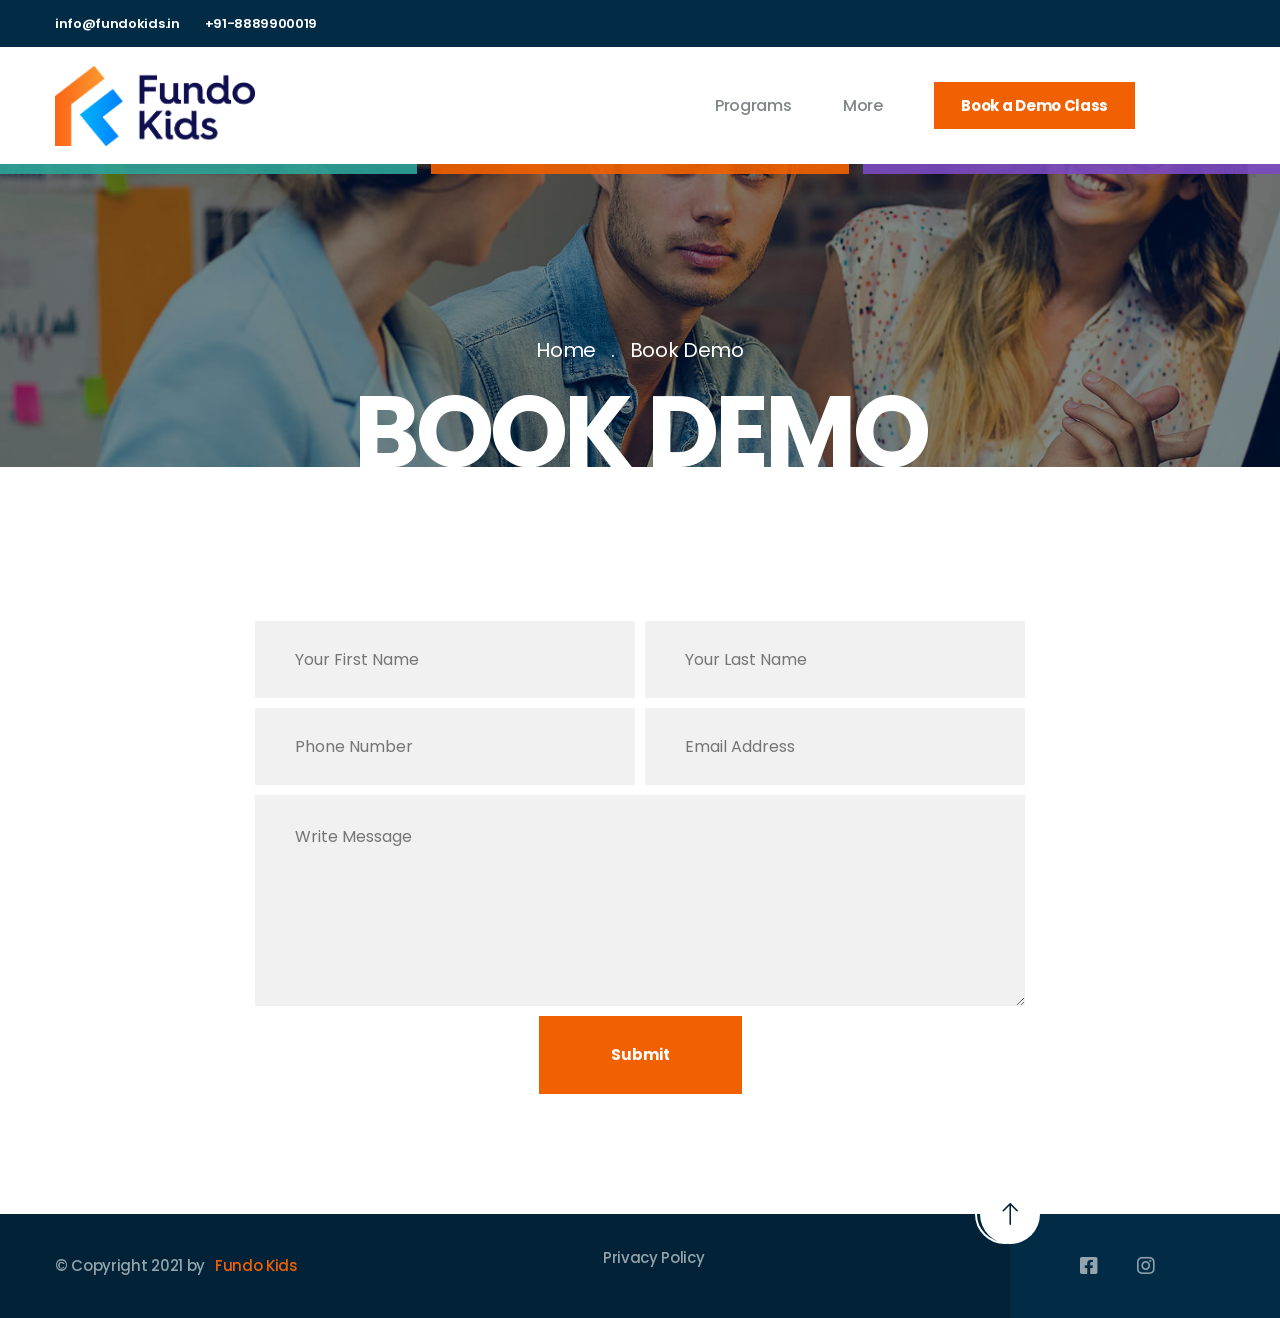
<file: Book-Demo.html>
<!DOCTYPE html>

<html lang="en">


<!-- Mirrored from newsite.fundokids.in/Book-Demo by HTTrack Website Copier/3.x [XR&CO'2014], Thu, 16 Dec 2021 21:30:06 GMT -->
<!-- Added by HTTrack --><meta http-equiv="content-type" content="text/html;charset=UTF-8" /><!-- /Added by HTTrack -->
<head>

    <meta charset="UTF-8">

    <meta name="viewport" content="width=device-width, initial-scale=1.0">

    <meta http-equiv="X-UA-Compatible" content="ie=edge">

    <title>Fundo Kids Learning</title>

    <link rel="apple-touch-icon" sizes="180x180" href="assets/user/images/favicons/apple-icon.png">

    <link rel="icon" type="image/png" sizes="32x32" href="assets/user/images/favicons/favicon_32_32.png">

    <link rel="icon" type="image/png" sizes="16x16" href="assets/user/images/favicons/favicon_16_16.png">

    <link rel="manifest" href="assets/user/images/favicons/site.webmanifest">



    <!-- plugin scripts -->

    <link href="https://fonts.googleapis.com/css?family=Poppins:300,400,500,500i,600,700,800%7CSatisfy&amp;display=swap" rel="stylesheet">

    <link rel="stylesheet" href="assets/user/css/animate.min.css">

    <link rel="stylesheet" href="assets/user/css/bootstrap.min.css">

    <link rel="stylesheet" href="assets/user/css/owl.carousel.min.css">

    <link rel="stylesheet" href="assets/user/css/owl.theme.default.min.css">

    <link rel="stylesheet" href="assets/user/plugins/fontawesome-free-5.11.2-web/css/all.min.css">

    <link rel="stylesheet" href="assets/user/plugins/kipso-icons/style.css">

    <link rel="stylesheet" href="assets/user/css/magnific-popup.css">

    <link rel="stylesheet" href="assets/user/css/vegas.min.css">



    <!-- template styles -->

    <link rel="stylesheet" href="assets/user/css/style.css">

    <link rel="stylesheet" href="assets/user/css/responsive.css">

    <script src="assets/user/js/jquery.min.js"></script>

</head>

<body>

    <!--<div class="preloader"><span></span></div>-->

    <!-- /.preloader -->

    <div class="page-wrapper">

        <div class="topbar-one">

            <div class="container">

                <div class="topbar-one__left">

                    <a href="#">info@fundokids.in

                                </a>

                    <a href="#">+91-8889900019 </a>

                </div><!-- /.topbar-one__left -->

                <div class="topbar-one__right">

                   <!--  <a href="#">Login</a>

                    <a href="#">Register</a> -->

                    <!-- <a href="">Drop Enquiry</a> -->

                </div><!-- /.topbar-one__right -->

            </div><!-- /.container -->

        </div><!-- /.topbar-one -->

        <header class="site-header site-header__header-one ">

            <nav class="navbar navbar-expand-lg navbar-light header-navigation stricky">

                <div class="container clearfix">

                    <!-- Brand and toggle get grouped for better mobile display -->

                    <div class="logo-box clearfix">

                        <a class="navbar-brand" href="Home.html">

                            <img style="height: 80px; width: 200px;" src="assets/fundo_logo.png" class="main-logo" width="128" alt="Awesome Image" />

                        </a>

                        <button class="menu-toggler" data-target=".main-navigation">

                            <span class="kipso-icon-menu"></span>

                        </button>

                    </div><!-- /.logo-box -->

                    <!-- Collect the nav links, forms, and other content for toggling -->

                    <div class="main-navigation">

                        <ul class=" navigation-box">

                            <li class="current">

                                <!--<a href="http://newsite.fundokids.in/Home">Home</a>-->
                                <a href="Home.html"></a>

                            </li>

                            <li>

                                <a href="#">Programs</a>

                                <ul class="sub-menu">

                                    <li><a href="Explore-Programs.html">Explore | Programs</a></li>

                                    <li><a href="Explore-Experience.html">Explore | Experience</a></li>

                                </ul><!-- /.sub-menu -->

                            </li>

                            <li>

                                <a href="#">More </a>

                                <ul class="sub-menu">

                                    <li><a href="About-Us.html">About Us</a></li>

                                    <li><a href="Gallery.html">Gallery</a></li>

                                    <li><a href="Videos.html">Videos by Kids</a></li>

                                    <li><a href="Blog.html">Blogs</a></li>

                                    <li><a href="Contact.html">Contact</a><li>

                                </ul><!-- /.sub-menu -->

                            </li>
                            
                            <li>
                                <section class="thm-gray-bg">
                                    <a href="Book-Demo.html" class="thm-btn">Book a Demo Class</a><!-- /.thm-btn -->
                                </section><!-- /.thm-gray-bg course-category-one -->
                            </li>

                        </ul>

                    </div><!-- /.navbar-collapse -->

                    <div class="right-side-box">

                        <!-- <a class="header__search-btn search-popup__toggler" href="#"><i class="kipso-icon-magnifying-glass"></i> -->

                            <!-- /.kipso-icon-magnifying-glass --></a>

                    </div><!-- /.right-side-box -->

                </div>

                <!-- /.container -->

            </nav>

            <div class="site-header__decor">

                <div class="site-header__decor-row">

                    <div class="site-header__decor-single">

                        <div class="site-header__decor-inner-1"></div><!-- /.site-header__decor-inner -->

                    </div><!-- /.site-header__decor-single -->

                    <div class="site-header__decor-single">

                        <div class="site-header__decor-inner-2"></div><!-- /.site-header__decor-inner -->

                    </div><!-- /.site-header__decor-single -->

                    <div class="site-header__decor-single">

                        <div class="site-header__decor-inner-3"></div><!-- /.site-header__decor-inner -->

                    </div><!-- /.site-header__decor-single -->

                </div><!-- /.site-header__decor-row -->

            </div><!-- /.site-header__decor -->

        </header><!-- /.site-header -->        <section class="inner-banner">
            <div class="container">
                <ul class="list-unstyled thm-breadcrumb">
                    <li><a href="#">Home</a></li>
                    <li class="active"><a href="#">Book Demo
                  </a></li>
                </ul><!-- /.list-unstyled -->
                <h2 class="inner-banner__title">Book Demo
                  </h2><!-- /.inner-banner__title -->
            </div><!-- /.container -->
        </section><!-- /.inner-banner -->
        <!--<section class="contact-info-one">-->
        <!--    <div class="container">-->
        <!--        <div class="row">-->
        <!--            <div class="col-lg-4">-->
        <!--                <div class="contact-info-one__single wow fadeInDown" data-wow-duration="1500ms">-->
        <!--                    <div class="contact-info-one__icon"><i class="kipso-icon-manager"></i><!-- /.kipso-icon-manager -->
        <!--                    </div><!-- /.contact-info-one__icon -->
        <!--                    <h2 class="contact-info-one__title">About Us </h2><!-- /.contact-info-one__title -->
        <!--                    <p class="contact-info-one__text">Fundo Kids provides central India's best <br>online / offline classes and workshops with experts.</p><!-- /.contact-info-one__text -->
        <!--                </div><!-- /.contact-info-one__single -->
        <!--            </div><!-- /.col-lg-4 -->
        <!--            <div class="col-lg-4">-->
        <!--                <div class="contact-info-one__single wow fadeInUp" data-wow-duration="1500ms">-->
        <!--                    <div class="contact-info-one__icon"><i class="kipso-icon-placeholder"></i>-->
                                <!-- /.kipso-icon-manager -->
        <!--                    </div><!-- /.contact-info-one__icon -->
        <!--                    <h2 class="contact-info-one__title">Our Address</h2><!-- /.contact-info-one__title -->
        <!--                    <p class="contact-info-one__text">??</p><!-- /.contact-info-one__text -->
        <!--                </div><!-- /.contact-info-one__single -->
        <!--            </div><!-- /.col-lg-4 -->
        <!--            <div class="col-lg-4">-->
        <!--                <div class="contact-info-one__single wow fadeInDown" data-wow-duration="1500ms">-->
        <!--                    <div class="contact-info-one__icon"><i class="kipso-icon-contact"></i><!-- /.kipso-icon-manager -->
        <!--                    </div><!-- /.contact-info-one__icon -->
        <!--                    <h2 class="contact-info-one__title">Contact Info</h2><!-- /.contact-info-one__title -->
        <!--                    <p class="contact-info-one__text">fundokids.rpr@gmail.com<br>-->
        <!--                        +91-8889900019 <br> &nbsp; </p><!-- /.contact-info-one__text -->
        <!--                </div><!-- /.contact-info-one__single -->
        <!--            </div><!-- /.col-lg-4 -->
        <!--        </div><!-- /.row -->
        <!--    </div><!-- /.container -->
        <!--</section><!-- /.contact-info-one -->
        <section class="contact-one">
            <div class="container">
                <!--<h2 class="contact-one__title text-center">Reach <br>-->
                <!--    us</h2>-->
                    <br><!-- /.contact-one__title -->
                <form action="http://newsite.fundokids.in//Admin/insert_contact_home" method="post" class="contact-one__form">
                    <div class="row low-gutters">
                        <div class="col-lg-6">
                            <input type="text" name="fname" placeholder="Your First Name" required>
                        </div><!-- /.col-lg-6 -->
                        <div class="col-lg-6">
                            <input type="text" name="name" placeholder="Your Last Name" required>
                        </div><!-- /.col-lg-6 -->
                        <div class="col-lg-6">
                            <input type="text" required placeholder="Phone Number" name="email">
                        </div><!-- /.col-lg-6 -->
                        
                        <div class="col-lg-6">
                            <input type="text" required placeholder="Email Address" name="email">
                        </div><!-- /.col-lg-6 -->
                        <div class="col-lg-12">
                            <textarea placeholder="Write Message" required name="message"></textarea>
                            <div class="text-center">
                                <button type="submit"  class="contact-one__btn thm-btn"> Submit </button>
                            </div><!-- /.text-center -->
                        </div><!-- /.col-lg-12 -->
                    </div><!-- /.row -->
                </form><!-- /.contact-one__form -->
                <div class="result text-center"></div><!-- /.result -->
            </div><!-- /.container -->
        </section><!-- /.contact-one -->

       <!--  <iframe src="https://www.google.com/maps/embed?pb=!1m18!1m12!1m3!1d4562.753041141002!2d-118.80123790098536!3d34.152323469614075!2m3!1f0!2f0!3f0!3m2!1i1024!2i768!4f13.1!3m3!1m2!1s0x80e82469c2162619%3A0xba03efb7998eef6d!2sCostco+Wholesale!5e0!3m2!1sbn!2sbd!4v1562518641290!5m2!1sbn!2sbd" class="google-map__contact" allowfullscreen></iframe> -->
             <footer class="site-footer">
            <div class="site-footer__upper">
                <div class="container">
                    <div class="row">
                        <!--<div class="col-xl-3 col-lg-6 col-sm-12">-->
                        <!--    <div class="footer-widget footer-widget__contact">-->
                        <!--        <h2 class="footer-widget__title">Coding</h2><!-- /.footer-widget__title -->
                        <!--        <ul class="list-unstyled footer-widget__course-list">-->
                        <!--            <li>-->
                        <!--                <h2><a href="#">WOULD YOU LIKE TO TEACH YOUR KID CODING, TRY <u>FUNDO KIDS</u></a></h2>-->
                        <!--                <h2>Coding, also called as computer programming, is we use to communicate with computers. The Code which we write, tells a computer what actions to take, and writing code is like creating a set of instructions.</h2>-->

                        <!--            </li>-->
                        <!--        </ul><!-- /.footer-widget__course-list -->
                        <!--    </div><!-- /.footer-widget -->
                        <!--</div><!-- /.col-lg-3 -->
                        <!--<div class="col-xl-3 col-lg-6 col-sm-12">-->
                        <!--    <div class="footer-widget footer-widget__link">-->
                                <!--<h2 class="footer-widget__title">Explore</h2><!-- /.footer-widget__title -->
                        <!--        <div class="footer-widget__link-wrap">-->
                                    <!--<ul class="list-unstyled footer-widget__link-list">-->
                                    <!--    <li><a href="http://newsite.fundokids.in/Our-Story">Our Story</a></li>-->
                                    <!--    <li><a href="http://newsite.fundokids.in/Our-People">Our People</a></li>-->
                                    <!--    <li><a href="http://newsite.fundokids.in/Our-Workshops">Workshops</a></li>-->
                                    <!--    <li><a href="http://newsite.fundokids.in/Videos">Videos</a></li>-->
                                    <!--    <li><a href="http://newsite.fundokids.in/Blog">Our Blog</a></li>-->
                                    <!--</ul><!-- /.footer-widget__link-list -->
                        <!--            <ul class="list-unstyled footer-widget__link-list">-->
                        <!--                <li><a href="http://newsite.fundokids.in/Contact">Help </a></li>-->
                        <!--            </ul><!-- /.footer-widget__link-list -->
                        <!--            <ul class="list-unstyled footer-widget__link-list">-->
                        <!--                <li><a href="http://newsite.fundokids.in/Contact">Contact</a></li>-->
                        <!--            </ul><!-- /.footer-widget__link-list -->
                        <!--            <ul class="list-unstyled footer-widget__link-list">-->
                                        <!--<li><a href="#">Register Now</a></li>-->
                        <!--                <li><a href="http://newsite.fundokids.in/Our-Privacy-Policy">Privacy Policy</a></li>-->

                                        <!-- 
                        <!--                <li><a href="#">Terms And Condition</a></li> -->
                        <!--            </ul><!-- /.footer-widget__link-list -->
                        <!--        </div><!-- /.footer-widget__link-wrap -->
                        <!--    </div><!-- /.footer-widget -->
                        <!--</div><!-- /.col-lg-3 -->
                        <!--<div class="col-xl-3 col-lg-6 col-sm-12">-->
                        <!--    <div class="footer-widget footer-widget__gallery">-->
                        <!--        <h2 class="footer-widget__title">Gallery</h2><!-- /.footer-widget__title -->
                        <!--        <ul class="list-unstyled footer-widget__gallery-list">-->
                        <!--            -->
                        <!--            <li><a href="http://newsite.fundokids.in/Gallery"><img src="http://newsite.fundokids.in/newimage/USR-16290409161063.jpg" alt=""></a></li>-->
                        <!--           -->
                        <!--            <li><a href="http://newsite.fundokids.in/Gallery"><img src="http://newsite.fundokids.in/newimage/USR-1629042278828.jpg" alt=""></a></li>-->
                        <!--           -->
                        <!--            <li><a href="http://newsite.fundokids.in/Gallery"><img src="http://newsite.fundokids.in/newimage/USR-1629211530828.jpg" alt=""></a></li>-->
                        <!--                                                -->
                        <!--        </ul><!-- /.footer-widget__gallery -->
                        <!--    </div><!-- /.footer-widget -->
                        <!--</div><!-- /.col-lg-3 -->
                        <!--<div class="col-xl-3 col-lg-6 col-sm-12">-->
                        <!--    <div class="footer-widget footer-widget__about">-->
                        <!--        <h2 class="footer-widget__title">About</h2><!-- /.footer-widget__title -->
                        <!--        <p class="footer-widget__text">We provide central India's best online / offline classes and workshops with experts.</p><!-- /.footer-widget__text -->
                        <!--        <div class="footer-widget__btn-block">-->
                        <!--            <a href="http://newsite.fundokids.in/Contact" class="thm-btn">Contact</a><!-- /.thm-btn -->
                        <!--            <a href="http://newsite.fundokids.in/Our-Long-Term-Programs" class="thm-btn">Programs</a><!-- /.thm-btn -->
                        <!--        </div><!-- /.footer-widget__btn-block -->
                        <!--    </div><!-- /.footer-widget -->
                        <!--</div><!-- /.col-lg-3 -->
                    </div><!-- /.row -->
                </div><!-- /.container -->
            </div><!-- /.site-footer__upper -->
            <div class="site-footer__bottom">
                <div class="container">
                    <p class="site-footer__copy">&copy; Copyright 2021 by <a href="#">Fundo Kids</a></p>
                    
                    <ul class="list-unstyled footer-widget__link-list">
                        <li><a href="Our-Privacy-Policy.html">Privacy Policy</a></li>
                    </ul>
                    <div class="site-footer__social">
                        <a href="#"  data-target="html" class="scroll-to-target site-footer__scroll-top"><i class="kipso-icon-top-arrow"></i></a>
                        <a target="_blank" href="https://www.facebook.com/fundokids.rpr"><i class="fab fa-facebook-square"></i></a>
                        <a target="_blank" href="https://www.instagram.com/fundo.kids/"><i class="fab fa-instagram"></i></a>
                    </div><!-- /.site-footer__social -->
                    <!-- /.site-footer__copy -->
                </div><!-- /.container -->
            </div><!-- /.site-footer__bottom -->
        </footer><!-- /.site-footer -->

    </div><!-- /.page-wrapper -->

    <div class="search-popup">
        <div class="search-popup__overlay custom-cursor__overlay">
            <div class="cursor"></div>
            <div class="cursor-follower"></div>
        </div><!-- /.search-popup__overlay -->
        <div class="search-popup__inner">
            <form action="#" class="search-popup__form">
                <input type="text" name="search" placeholder="Type here to Search....">
                <button type="submit"><i class="kipso-icon-magnifying-glass"></i></button>
            </form>
        </div><!-- /.search-popup__inner -->
    </div><!-- /.search-popup -->

    
    <script src="assets/user/js/bootstrap.bundle.min.js"></script>
    <script src="assets/user/js/owl.carousel.min.js"></script>
    <script src="assets/user/js/waypoints.min.js"></script>
    <script src="assets/user/js/jquery.counterup.min.js"></script>
    <script src="assets/user/js/TweenMax.min.js"></script>
    <script src="assets/user/js/wow.js"></script>
    <script src="assets/user/js/jquery.magnific-popup.min.js"></script>
    <script src="assets/user/js/countdown.min.js"></script>
    <script src="assets/user/js/vegas.min.js"></script>
    <script src="assets/user/js/jquery.validate.min.js"></script>
    <script src="assets/user/js/jquery.ajaxchimp.min.js"></script>

    <!-- template scripts -->
    <script src="assets/user/js/theme.js"></script>
</body>

<!-- Mirrored from newsite.fundokids.in/Book-Demo by HTTrack Website Copier/3.x [XR&CO'2014], Thu, 16 Dec 2021 21:30:06 GMT -->
</html>
</file>
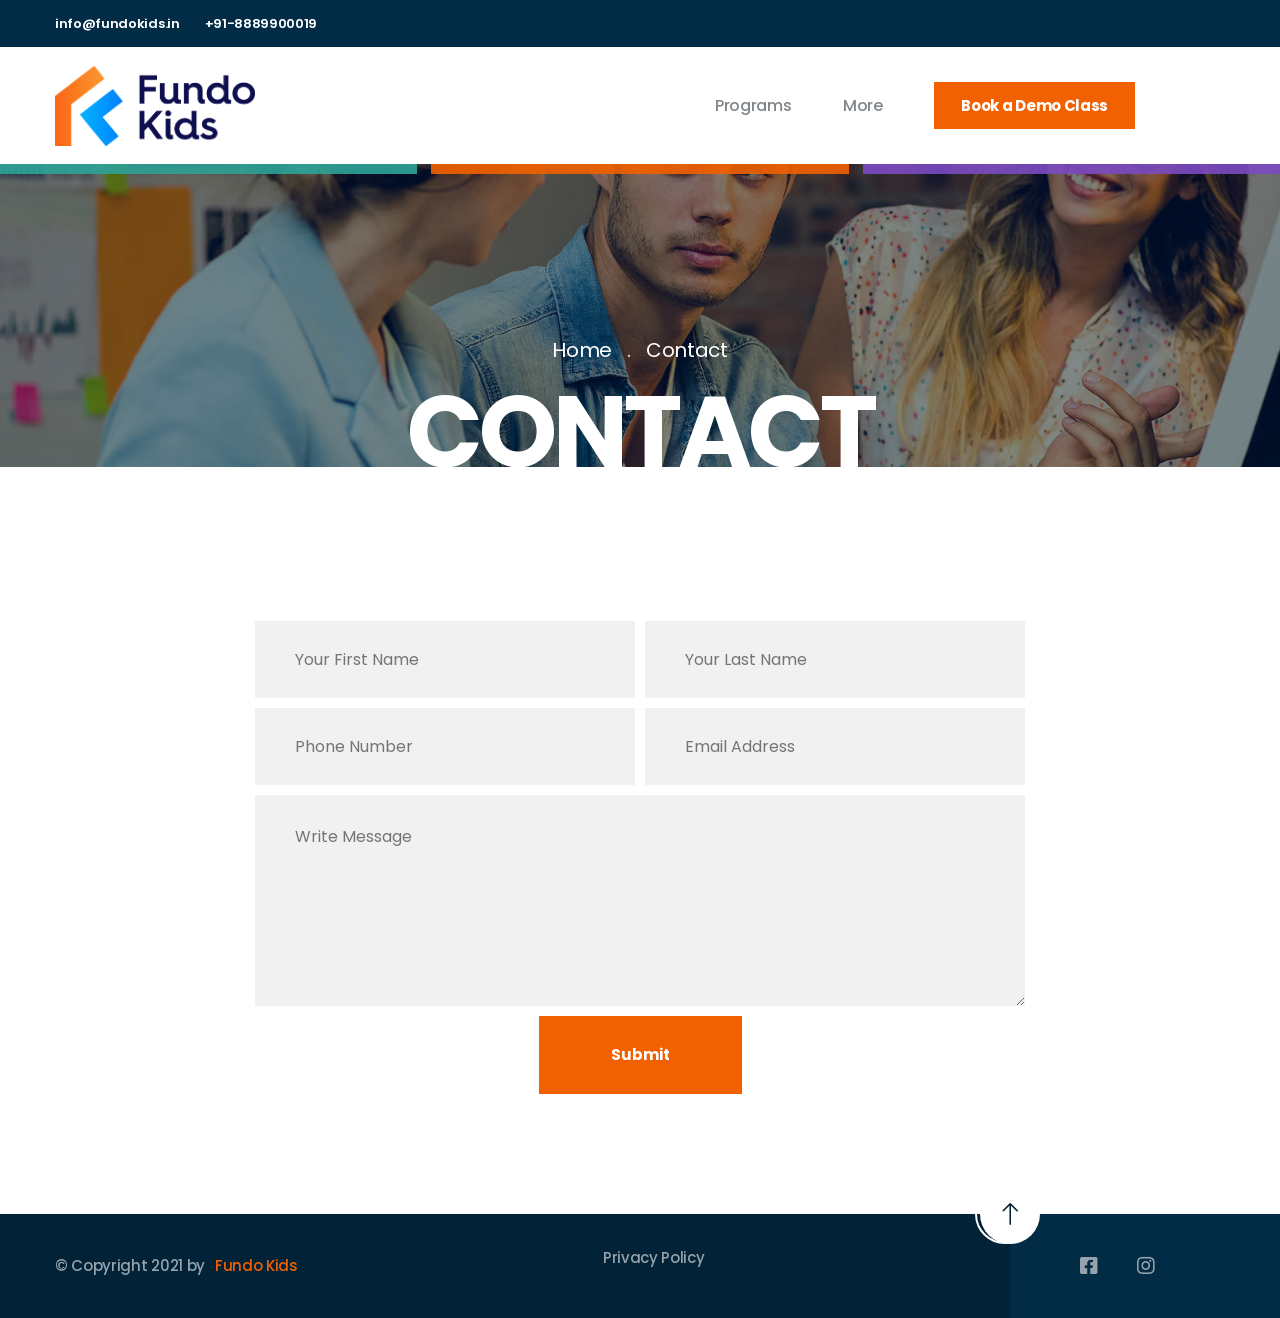
<file: Contact.html>
<!DOCTYPE html>

<html lang="en">


<!-- Mirrored from newsite.fundokids.in/Contact by HTTrack Website Copier/3.x [XR&CO'2014], Thu, 16 Dec 2021 21:30:06 GMT -->
<!-- Added by HTTrack --><meta http-equiv="content-type" content="text/html;charset=UTF-8" /><!-- /Added by HTTrack -->
<head>

    <meta charset="UTF-8">

    <meta name="viewport" content="width=device-width, initial-scale=1.0">

    <meta http-equiv="X-UA-Compatible" content="ie=edge">

    <title>Fundo Kids Learning</title>

    <link rel="apple-touch-icon" sizes="180x180" href="assets/user/images/favicons/apple-icon.png">

    <link rel="icon" type="image/png" sizes="32x32" href="assets/user/images/favicons/favicon_32_32.png">

    <link rel="icon" type="image/png" sizes="16x16" href="assets/user/images/favicons/favicon_16_16.png">

    <link rel="manifest" href="assets/user/images/favicons/site.webmanifest">



    <!-- plugin scripts -->

    <link href="https://fonts.googleapis.com/css?family=Poppins:300,400,500,500i,600,700,800%7CSatisfy&amp;display=swap" rel="stylesheet">

    <link rel="stylesheet" href="assets/user/css/animate.min.css">

    <link rel="stylesheet" href="assets/user/css/bootstrap.min.css">

    <link rel="stylesheet" href="assets/user/css/owl.carousel.min.css">

    <link rel="stylesheet" href="assets/user/css/owl.theme.default.min.css">

    <link rel="stylesheet" href="assets/user/plugins/fontawesome-free-5.11.2-web/css/all.min.css">

    <link rel="stylesheet" href="assets/user/plugins/kipso-icons/style.css">

    <link rel="stylesheet" href="assets/user/css/magnific-popup.css">

    <link rel="stylesheet" href="assets/user/css/vegas.min.css">



    <!-- template styles -->

    <link rel="stylesheet" href="assets/user/css/style.css">

    <link rel="stylesheet" href="assets/user/css/responsive.css">

    <script src="assets/user/js/jquery.min.js"></script>

</head>

<body>

    <!--<div class="preloader"><span></span></div>-->

    <!-- /.preloader -->

    <div class="page-wrapper">

        <div class="topbar-one">

            <div class="container">

                <div class="topbar-one__left">

                    <a href="#">info@fundokids.in

                                </a>

                    <a href="#">+91-8889900019 </a>

                </div><!-- /.topbar-one__left -->

                <div class="topbar-one__right">

                   <!--  <a href="#">Login</a>

                    <a href="#">Register</a> -->

                    <!-- <a href="">Drop Enquiry</a> -->

                </div><!-- /.topbar-one__right -->

            </div><!-- /.container -->

        </div><!-- /.topbar-one -->

        <header class="site-header site-header__header-one ">

            <nav class="navbar navbar-expand-lg navbar-light header-navigation stricky">

                <div class="container clearfix">

                    <!-- Brand and toggle get grouped for better mobile display -->

                    <div class="logo-box clearfix">

                        <a class="navbar-brand" href="Home.html">

                            <img style="height: 80px; width: 200px;" src="assets/fundo_logo.png" class="main-logo" width="128" alt="Awesome Image" />

                        </a>

                        <button class="menu-toggler" data-target=".main-navigation">

                            <span class="kipso-icon-menu"></span>

                        </button>

                    </div><!-- /.logo-box -->

                    <!-- Collect the nav links, forms, and other content for toggling -->

                    <div class="main-navigation">

                        <ul class=" navigation-box">

                            <li class="current">

                                <!--<a href="http://newsite.fundokids.in/Home">Home</a>-->
                                <a href="Home.html"></a>

                            </li>

                            <li>

                                <a href="#">Programs</a>

                                <ul class="sub-menu">

                                    <li><a href="Explore-Programs.html">Explore | Programs</a></li>

                                    <li><a href="Explore-Experience.html">Explore | Experience</a></li>

                                </ul><!-- /.sub-menu -->

                            </li>

                            <li>

                                <a href="#">More </a>

                                <ul class="sub-menu">

                                    <li><a href="About-Us.html">About Us</a></li>

                                    <li><a href="Gallery.html">Gallery</a></li>

                                    <li><a href="Videos.html">Videos by Kids</a></li>

                                    <li><a href="Blog.html">Blogs</a></li>

                                    <li><a href="Contact.html">Contact</a><li>

                                </ul><!-- /.sub-menu -->

                            </li>
                            
                            <li>
                                <section class="thm-gray-bg">
                                    <a href="Book-Demo.html" class="thm-btn">Book a Demo Class</a><!-- /.thm-btn -->
                                </section><!-- /.thm-gray-bg course-category-one -->
                            </li>

                        </ul>

                    </div><!-- /.navbar-collapse -->

                    <div class="right-side-box">

                        <!-- <a class="header__search-btn search-popup__toggler" href="#"><i class="kipso-icon-magnifying-glass"></i> -->

                            <!-- /.kipso-icon-magnifying-glass --></a>

                    </div><!-- /.right-side-box -->

                </div>

                <!-- /.container -->

            </nav>

            <div class="site-header__decor">

                <div class="site-header__decor-row">

                    <div class="site-header__decor-single">

                        <div class="site-header__decor-inner-1"></div><!-- /.site-header__decor-inner -->

                    </div><!-- /.site-header__decor-single -->

                    <div class="site-header__decor-single">

                        <div class="site-header__decor-inner-2"></div><!-- /.site-header__decor-inner -->

                    </div><!-- /.site-header__decor-single -->

                    <div class="site-header__decor-single">

                        <div class="site-header__decor-inner-3"></div><!-- /.site-header__decor-inner -->

                    </div><!-- /.site-header__decor-single -->

                </div><!-- /.site-header__decor-row -->

            </div><!-- /.site-header__decor -->

        </header><!-- /.site-header -->        <section class="inner-banner">
            <div class="container">
                <ul class="list-unstyled thm-breadcrumb">
                    <li><a href="#">Home</a></li>
                    <li class="active"><a href="#">Contact </a></li>
                </ul><!-- /.list-unstyled -->
                <h2 class="inner-banner__title">Contact </h2><!-- /.inner-banner__title -->
            </div><!-- /.container -->
        </section><!-- /.inner-banner -->
        <!--<section class="contact-info-one">-->
        <!--    <div class="container">-->
        <!--        <div class="row">-->
        <!--            <div class="col-lg-4">-->
        <!--                <div class="contact-info-one__single wow fadeInDown" data-wow-duration="1500ms">-->
        <!--                    <div class="contact-info-one__icon"><i class="kipso-icon-manager"></i><!-- /.kipso-icon-manager -->
        <!--                    </div><!-- /.contact-info-one__icon -->
        <!--                    <h2 class="contact-info-one__title">About Us </h2><!-- /.contact-info-one__title -->
        <!--                    <p class="contact-info-one__text">Fundo Kids provides central India's best <br>online / offline classes and workshops with experts.</p><!-- /.contact-info-one__text -->
        <!--                </div><!-- /.contact-info-one__single -->
        <!--            </div><!-- /.col-lg-4 -->
        <!--            <div class="col-lg-4">-->
        <!--                <div class="contact-info-one__single wow fadeInUp" data-wow-duration="1500ms">-->
        <!--                    <div class="contact-info-one__icon"><i class="kipso-icon-placeholder"></i>-->
                                <!-- /.kipso-icon-manager -->
        <!--                    </div><!-- /.contact-info-one__icon -->
        <!--                    <h2 class="contact-info-one__title">Our Address</h2><!-- /.contact-info-one__title -->
        <!--                    <p class="contact-info-one__text">??</p><!-- /.contact-info-one__text -->
        <!--                </div><!-- /.contact-info-one__single -->
        <!--            </div><!-- /.col-lg-4 -->
        <!--            <div class="col-lg-4">-->
        <!--                <div class="contact-info-one__single wow fadeInDown" data-wow-duration="1500ms">-->
        <!--                    <div class="contact-info-one__icon"><i class="kipso-icon-contact"></i><!-- /.kipso-icon-manager -->
        <!--                    </div><!-- /.contact-info-one__icon -->
        <!--                    <h2 class="contact-info-one__title">Contact Info</h2><!-- /.contact-info-one__title -->
        <!--                    <p class="contact-info-one__text">fundokids.rpr@gmail.com<br>-->
        <!--                        +91-8889900019 <br> &nbsp; </p><!-- /.contact-info-one__text -->
        <!--                </div><!-- /.contact-info-one__single -->
        <!--            </div><!-- /.col-lg-4 -->
        <!--        </div><!-- /.row -->
        <!--    </div><!-- /.container -->
        <!--</section><!-- /.contact-info-one -->
        <section class="contact-one">
            <div class="container">
                <!--<h2 class="contact-one__title text-center">Reach <br>-->
                <!--    us</h2>-->
                    <br><!-- /.contact-one__title -->
                <form action="http://newsite.fundokids.in//Admin/insert_contact_home" method="post" class="contact-one__form">
                    <div class="row low-gutters">
                        <div class="col-lg-6">
                            <input type="text" name="fname" placeholder="Your First Name" required>
                        </div><!-- /.col-lg-6 -->
                        <div class="col-lg-6">
                            <input type="text" name="name" placeholder="Your Last Name" required>
                        </div><!-- /.col-lg-6 -->
                        <div class="col-lg-6">
                            <input type="text" required placeholder="Phone Number" name="email">
                        </div><!-- /.col-lg-6 -->
                        
                        <div class="col-lg-6">
                            <input type="text" required placeholder="Email Address" name="email">
                        </div><!-- /.col-lg-6 -->
                        <div class="col-lg-12">
                            <textarea placeholder="Write Message" required name="message"></textarea>
                            <div class="text-center">
                                <button type="submit"  class="contact-one__btn thm-btn"> Submit </button>
                            </div><!-- /.text-center -->
                        </div><!-- /.col-lg-12 -->
                    </div><!-- /.row -->
                </form><!-- /.contact-one__form -->
                <div class="result text-center"></div><!-- /.result -->
            </div><!-- /.container -->
        </section><!-- /.contact-one -->

       <!--  <iframe src="https://www.google.com/maps/embed?pb=!1m18!1m12!1m3!1d4562.753041141002!2d-118.80123790098536!3d34.152323469614075!2m3!1f0!2f0!3f0!3m2!1i1024!2i768!4f13.1!3m3!1m2!1s0x80e82469c2162619%3A0xba03efb7998eef6d!2sCostco+Wholesale!5e0!3m2!1sbn!2sbd!4v1562518641290!5m2!1sbn!2sbd" class="google-map__contact" allowfullscreen></iframe> -->
             <footer class="site-footer">
            <div class="site-footer__upper">
                <div class="container">
                    <div class="row">
                        <!--<div class="col-xl-3 col-lg-6 col-sm-12">-->
                        <!--    <div class="footer-widget footer-widget__contact">-->
                        <!--        <h2 class="footer-widget__title">Coding</h2><!-- /.footer-widget__title -->
                        <!--        <ul class="list-unstyled footer-widget__course-list">-->
                        <!--            <li>-->
                        <!--                <h2><a href="#">WOULD YOU LIKE TO TEACH YOUR KID CODING, TRY <u>FUNDO KIDS</u></a></h2>-->
                        <!--                <h2>Coding, also called as computer programming, is we use to communicate with computers. The Code which we write, tells a computer what actions to take, and writing code is like creating a set of instructions.</h2>-->

                        <!--            </li>-->
                        <!--        </ul><!-- /.footer-widget__course-list -->
                        <!--    </div><!-- /.footer-widget -->
                        <!--</div><!-- /.col-lg-3 -->
                        <!--<div class="col-xl-3 col-lg-6 col-sm-12">-->
                        <!--    <div class="footer-widget footer-widget__link">-->
                                <!--<h2 class="footer-widget__title">Explore</h2><!-- /.footer-widget__title -->
                        <!--        <div class="footer-widget__link-wrap">-->
                                    <!--<ul class="list-unstyled footer-widget__link-list">-->
                                    <!--    <li><a href="http://newsite.fundokids.in/Our-Story">Our Story</a></li>-->
                                    <!--    <li><a href="http://newsite.fundokids.in/Our-People">Our People</a></li>-->
                                    <!--    <li><a href="http://newsite.fundokids.in/Our-Workshops">Workshops</a></li>-->
                                    <!--    <li><a href="http://newsite.fundokids.in/Videos">Videos</a></li>-->
                                    <!--    <li><a href="http://newsite.fundokids.in/Blog">Our Blog</a></li>-->
                                    <!--</ul><!-- /.footer-widget__link-list -->
                        <!--            <ul class="list-unstyled footer-widget__link-list">-->
                        <!--                <li><a href="http://newsite.fundokids.in/Contact">Help </a></li>-->
                        <!--            </ul><!-- /.footer-widget__link-list -->
                        <!--            <ul class="list-unstyled footer-widget__link-list">-->
                        <!--                <li><a href="http://newsite.fundokids.in/Contact">Contact</a></li>-->
                        <!--            </ul><!-- /.footer-widget__link-list -->
                        <!--            <ul class="list-unstyled footer-widget__link-list">-->
                                        <!--<li><a href="#">Register Now</a></li>-->
                        <!--                <li><a href="http://newsite.fundokids.in/Our-Privacy-Policy">Privacy Policy</a></li>-->

                                        <!-- 
                        <!--                <li><a href="#">Terms And Condition</a></li> -->
                        <!--            </ul><!-- /.footer-widget__link-list -->
                        <!--        </div><!-- /.footer-widget__link-wrap -->
                        <!--    </div><!-- /.footer-widget -->
                        <!--</div><!-- /.col-lg-3 -->
                        <!--<div class="col-xl-3 col-lg-6 col-sm-12">-->
                        <!--    <div class="footer-widget footer-widget__gallery">-->
                        <!--        <h2 class="footer-widget__title">Gallery</h2><!-- /.footer-widget__title -->
                        <!--        <ul class="list-unstyled footer-widget__gallery-list">-->
                        <!--            -->
                        <!--            <li><a href="http://newsite.fundokids.in/Gallery"><img src="http://newsite.fundokids.in/newimage/USR-16290409161063.jpg" alt=""></a></li>-->
                        <!--           -->
                        <!--            <li><a href="http://newsite.fundokids.in/Gallery"><img src="http://newsite.fundokids.in/newimage/USR-1629042278828.jpg" alt=""></a></li>-->
                        <!--           -->
                        <!--            <li><a href="http://newsite.fundokids.in/Gallery"><img src="http://newsite.fundokids.in/newimage/USR-1629211530828.jpg" alt=""></a></li>-->
                        <!--                                                -->
                        <!--        </ul><!-- /.footer-widget__gallery -->
                        <!--    </div><!-- /.footer-widget -->
                        <!--</div><!-- /.col-lg-3 -->
                        <!--<div class="col-xl-3 col-lg-6 col-sm-12">-->
                        <!--    <div class="footer-widget footer-widget__about">-->
                        <!--        <h2 class="footer-widget__title">About</h2><!-- /.footer-widget__title -->
                        <!--        <p class="footer-widget__text">We provide central India's best online / offline classes and workshops with experts.</p><!-- /.footer-widget__text -->
                        <!--        <div class="footer-widget__btn-block">-->
                        <!--            <a href="http://newsite.fundokids.in/Contact" class="thm-btn">Contact</a><!-- /.thm-btn -->
                        <!--            <a href="http://newsite.fundokids.in/Our-Long-Term-Programs" class="thm-btn">Programs</a><!-- /.thm-btn -->
                        <!--        </div><!-- /.footer-widget__btn-block -->
                        <!--    </div><!-- /.footer-widget -->
                        <!--</div><!-- /.col-lg-3 -->
                    </div><!-- /.row -->
                </div><!-- /.container -->
            </div><!-- /.site-footer__upper -->
            <div class="site-footer__bottom">
                <div class="container">
                    <p class="site-footer__copy">&copy; Copyright 2021 by <a href="#">Fundo Kids</a></p>
                    
                    <ul class="list-unstyled footer-widget__link-list">
                        <li><a href="Our-Privacy-Policy.html">Privacy Policy</a></li>
                    </ul>
                    <div class="site-footer__social">
                        <a href="#"  data-target="html" class="scroll-to-target site-footer__scroll-top"><i class="kipso-icon-top-arrow"></i></a>
                        <a target="_blank" href="https://www.facebook.com/fundokids.rpr"><i class="fab fa-facebook-square"></i></a>
                        <a target="_blank" href="https://www.instagram.com/fundo.kids/"><i class="fab fa-instagram"></i></a>
                    </div><!-- /.site-footer__social -->
                    <!-- /.site-footer__copy -->
                </div><!-- /.container -->
            </div><!-- /.site-footer__bottom -->
        </footer><!-- /.site-footer -->

    </div><!-- /.page-wrapper -->

    <div class="search-popup">
        <div class="search-popup__overlay custom-cursor__overlay">
            <div class="cursor"></div>
            <div class="cursor-follower"></div>
        </div><!-- /.search-popup__overlay -->
        <div class="search-popup__inner">
            <form action="#" class="search-popup__form">
                <input type="text" name="search" placeholder="Type here to Search....">
                <button type="submit"><i class="kipso-icon-magnifying-glass"></i></button>
            </form>
        </div><!-- /.search-popup__inner -->
    </div><!-- /.search-popup -->

    
    <script src="assets/user/js/bootstrap.bundle.min.js"></script>
    <script src="assets/user/js/owl.carousel.min.js"></script>
    <script src="assets/user/js/waypoints.min.js"></script>
    <script src="assets/user/js/jquery.counterup.min.js"></script>
    <script src="assets/user/js/TweenMax.min.js"></script>
    <script src="assets/user/js/wow.js"></script>
    <script src="assets/user/js/jquery.magnific-popup.min.js"></script>
    <script src="assets/user/js/countdown.min.js"></script>
    <script src="assets/user/js/vegas.min.js"></script>
    <script src="assets/user/js/jquery.validate.min.js"></script>
    <script src="assets/user/js/jquery.ajaxchimp.min.js"></script>

    <!-- template scripts -->
    <script src="assets/user/js/theme.js"></script>
</body>

<!-- Mirrored from newsite.fundokids.in/Contact by HTTrack Website Copier/3.x [XR&CO'2014], Thu, 16 Dec 2021 21:30:06 GMT -->
</html>
</file>
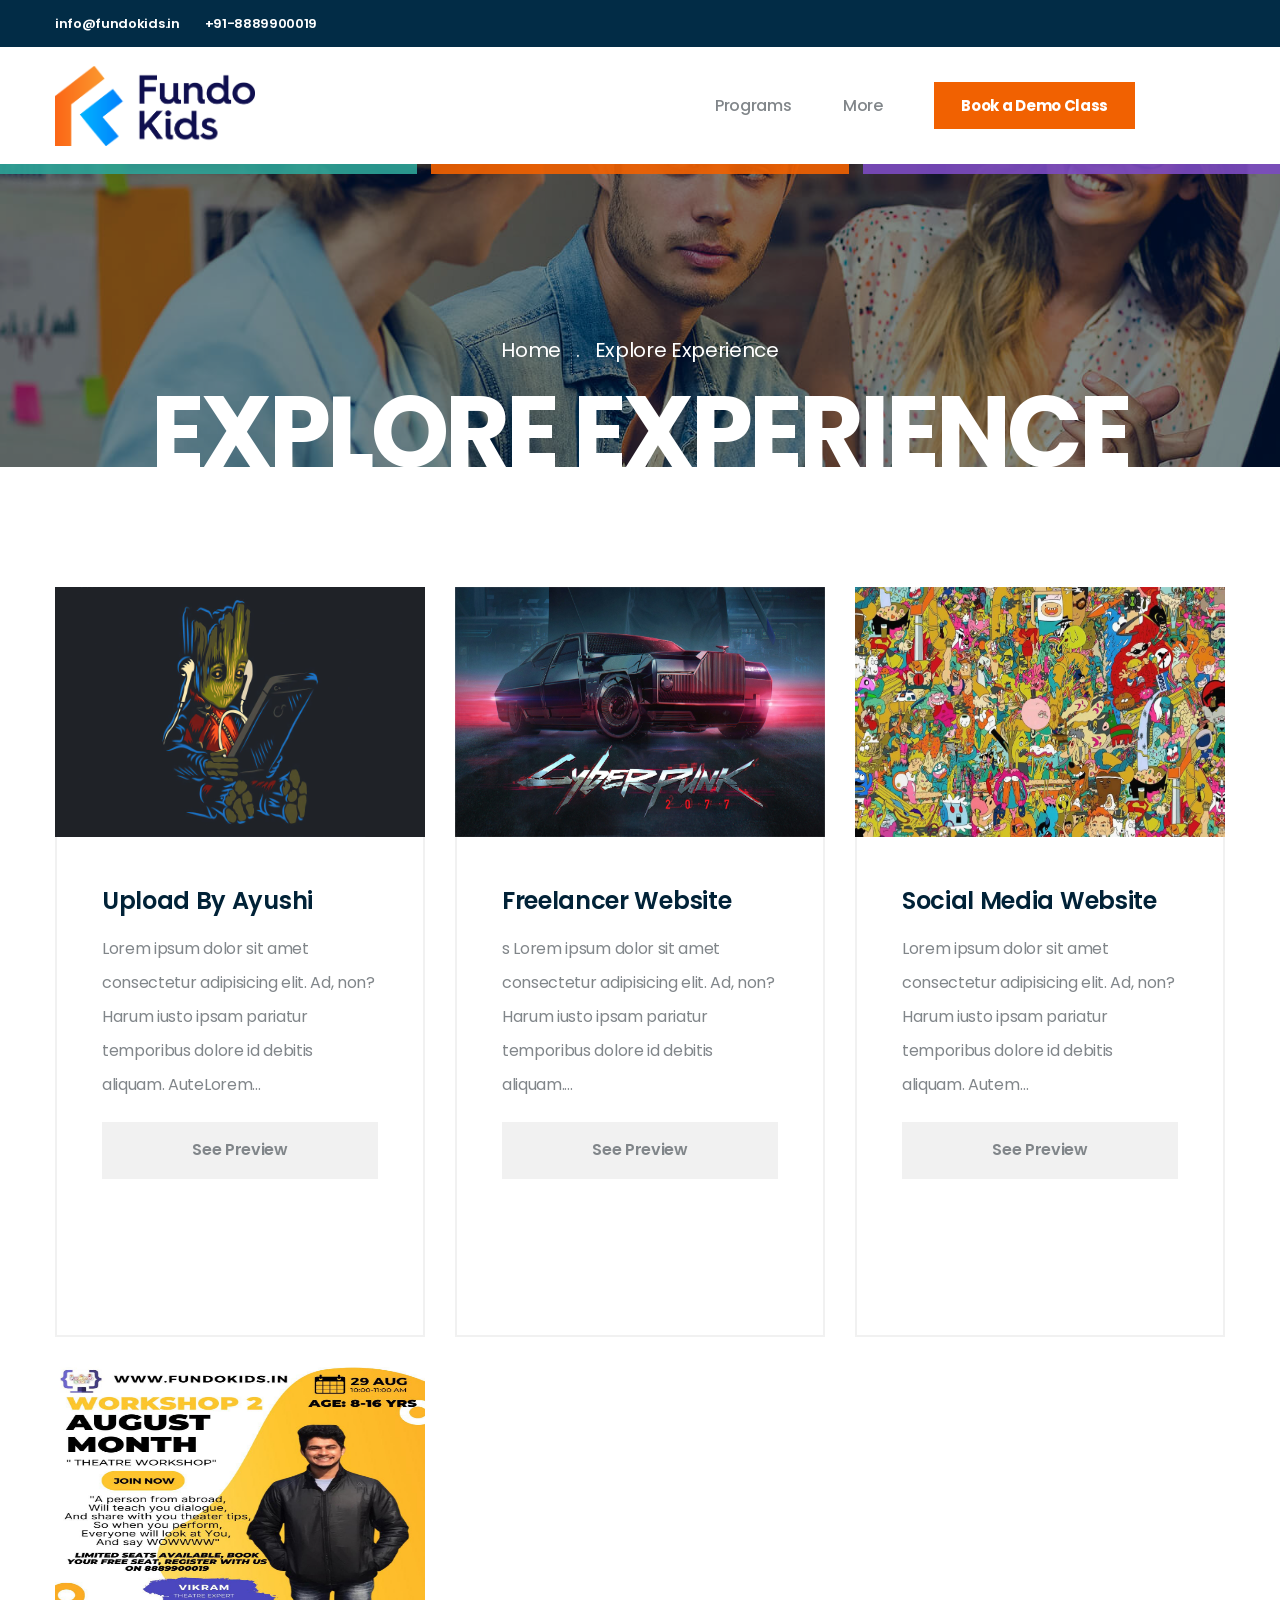
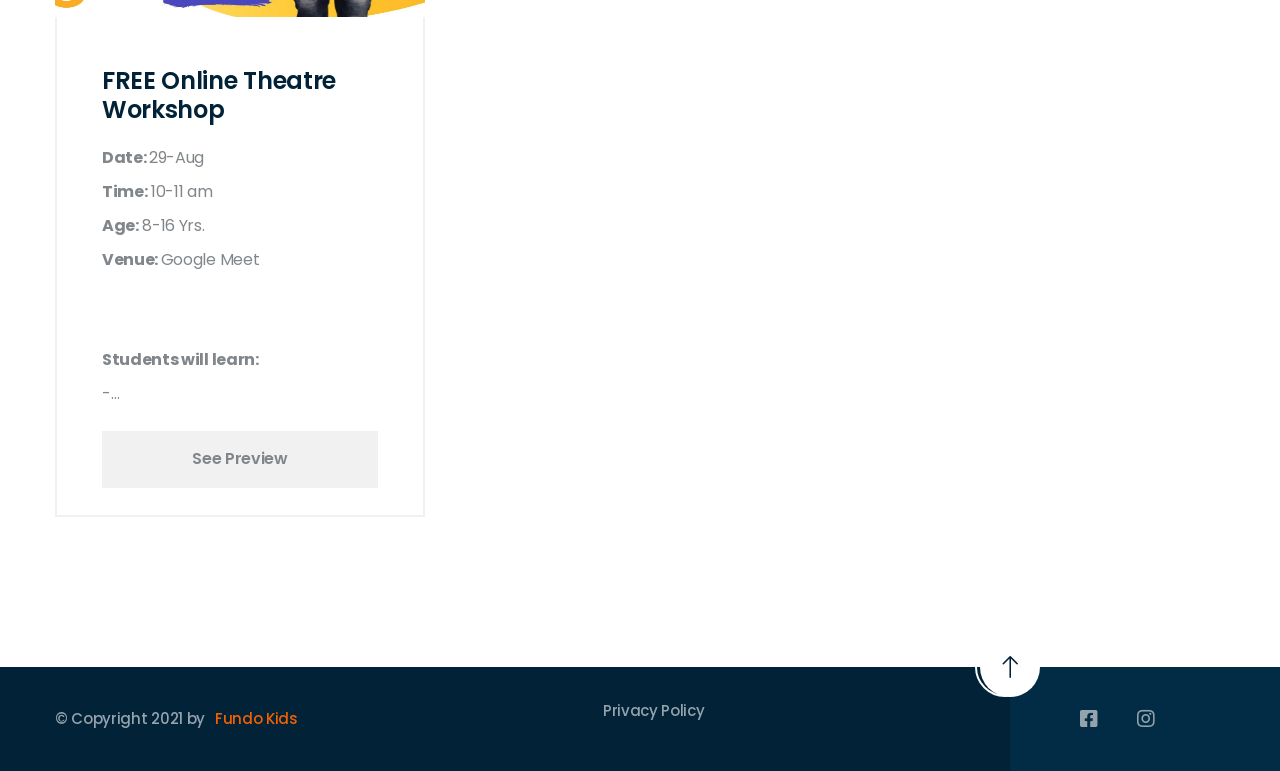
<file: Explore-Experience.html>
<!DOCTYPE html>

<html lang="en">


<!-- Mirrored from newsite.fundokids.in/Explore-Experience by HTTrack Website Copier/3.x [XR&CO'2014], Thu, 16 Dec 2021 21:28:17 GMT -->
<!-- Added by HTTrack --><meta http-equiv="content-type" content="text/html;charset=UTF-8" /><!-- /Added by HTTrack -->
<head>

    <meta charset="UTF-8">

    <meta name="viewport" content="width=device-width, initial-scale=1.0">

    <meta http-equiv="X-UA-Compatible" content="ie=edge">

    <title>Fundo Kids Learning</title>

    <link rel="apple-touch-icon" sizes="180x180" href="assets/user/images/favicons/apple-icon.png">

    <link rel="icon" type="image/png" sizes="32x32" href="assets/user/images/favicons/favicon_32_32.png">

    <link rel="icon" type="image/png" sizes="16x16" href="assets/user/images/favicons/favicon_16_16.png">

    <link rel="manifest" href="assets/user/images/favicons/site.webmanifest">



    <!-- plugin scripts -->

    <link href="https://fonts.googleapis.com/css?family=Poppins:300,400,500,500i,600,700,800%7CSatisfy&amp;display=swap" rel="stylesheet">

    <link rel="stylesheet" href="assets/user/css/animate.min.css">

    <link rel="stylesheet" href="assets/user/css/bootstrap.min.css">

    <link rel="stylesheet" href="assets/user/css/owl.carousel.min.css">

    <link rel="stylesheet" href="assets/user/css/owl.theme.default.min.css">

    <link rel="stylesheet" href="assets/user/plugins/fontawesome-free-5.11.2-web/css/all.min.css">

    <link rel="stylesheet" href="assets/user/plugins/kipso-icons/style.css">

    <link rel="stylesheet" href="assets/user/css/magnific-popup.css">

    <link rel="stylesheet" href="assets/user/css/vegas.min.css">



    <!-- template styles -->

    <link rel="stylesheet" href="assets/user/css/style.css">

    <link rel="stylesheet" href="assets/user/css/responsive.css">

    <script src="assets/user/js/jquery.min.js"></script>

</head>

<body>

    <!--<div class="preloader"><span></span></div>-->

    <!-- /.preloader -->

    <div class="page-wrapper">

        <div class="topbar-one">

            <div class="container">

                <div class="topbar-one__left">

                    <a href="#">info@fundokids.in

                                </a>

                    <a href="#">+91-8889900019 </a>

                </div><!-- /.topbar-one__left -->

                <div class="topbar-one__right">

                   <!--  <a href="#">Login</a>

                    <a href="#">Register</a> -->

                    <!-- <a href="">Drop Enquiry</a> -->

                </div><!-- /.topbar-one__right -->

            </div><!-- /.container -->

        </div><!-- /.topbar-one -->

        <header class="site-header site-header__header-one ">

            <nav class="navbar navbar-expand-lg navbar-light header-navigation stricky">

                <div class="container clearfix">

                    <!-- Brand and toggle get grouped for better mobile display -->

                    <div class="logo-box clearfix">

                        <a class="navbar-brand" href="Home.html">

                            <img style="height: 80px; width: 200px;" src="assets/fundo_logo.png" class="main-logo" width="128" alt="Awesome Image" />

                        </a>

                        <button class="menu-toggler" data-target=".main-navigation">

                            <span class="kipso-icon-menu"></span>

                        </button>

                    </div><!-- /.logo-box -->

                    <!-- Collect the nav links, forms, and other content for toggling -->

                    <div class="main-navigation">

                        <ul class=" navigation-box">

                            <li class="current">

                                <!--<a href="http://newsite.fundokids.in/Home">Home</a>-->
                                <a href="Home.html"></a>

                            </li>

                            <li>

                                <a href="#">Programs</a>

                                <ul class="sub-menu">

                                    <li><a href="Explore-Programs.html">Explore | Programs</a></li>

                                    <li><a href="Explore-Experience.html">Explore | Experience</a></li>

                                </ul><!-- /.sub-menu -->

                            </li>

                            <li>

                                <a href="#">More </a>

                                <ul class="sub-menu">

                                    <li><a href="About-Us.html">About Us</a></li>

                                    <li><a href="Gallery.html">Gallery</a></li>

                                    <li><a href="Videos.html">Videos by Kids</a></li>

                                    <li><a href="Blog.html">Blogs</a></li>

                                    <li><a href="Contact.html">Contact</a><li>

                                </ul><!-- /.sub-menu -->

                            </li>
                            
                            <li>
                                <section class="thm-gray-bg">
                                    <a href="Book-Demo.html" class="thm-btn">Book a Demo Class</a><!-- /.thm-btn -->
                                </section><!-- /.thm-gray-bg course-category-one -->
                            </li>

                        </ul>

                    </div><!-- /.navbar-collapse -->

                    <div class="right-side-box">

                        <!-- <a class="header__search-btn search-popup__toggler" href="#"><i class="kipso-icon-magnifying-glass"></i> -->

                            <!-- /.kipso-icon-magnifying-glass --></a>

                    </div><!-- /.right-side-box -->

                </div>

                <!-- /.container -->

            </nav>

            <div class="site-header__decor">

                <div class="site-header__decor-row">

                    <div class="site-header__decor-single">

                        <div class="site-header__decor-inner-1"></div><!-- /.site-header__decor-inner -->

                    </div><!-- /.site-header__decor-single -->

                    <div class="site-header__decor-single">

                        <div class="site-header__decor-inner-2"></div><!-- /.site-header__decor-inner -->

                    </div><!-- /.site-header__decor-single -->

                    <div class="site-header__decor-single">

                        <div class="site-header__decor-inner-3"></div><!-- /.site-header__decor-inner -->

                    </div><!-- /.site-header__decor-single -->

                </div><!-- /.site-header__decor-row -->

            </div><!-- /.site-header__decor -->

        </header><!-- /.site-header -->        <section class="inner-banner">
            <div class="container">
                <ul class="list-unstyled thm-breadcrumb">
                    <li><a href="#">Home</a></li>
                    <li class="active"><a href="#">Explore Experience</a></li>
                </ul><!-- /.list-unstyled -->
                <h4 class="inner-banner__title">Explore Experience</h4><!-- /.inner-banner__title -->
            </div><!-- /.container -->
        </section><!-- /.inner-banner -->
        <section class="course-one course-page">
            <div class="container">
                <div class="row">
                                        <div class="col-lg-4" >
                        <div class="course-one__single" >
                            <div class="course-one__image">
                                <img style="height: 250px;" src="newimage/USR-1632461579284.jpg" alt="">
                                <!-- /.far fa-heart -->
                            </div><!-- /.course-one__image -->
                            <div class="course-one__content" style="height: 500px;">
                                <!-- /.course-one__category -->
                                <!-- /.course-one__admin -->
                                <h2 class="course-one__title"><a href="Workshop-Details/31.html">Upload By Ayushi</a></h2>
                                <!-- /.course-one__title -->
                                <p><p>Lorem ipsum dolor sit amet consectetur adipisicing elit. Ad, non? Harum iusto ipsam pariatur temporibus dolore id debitis aliquam. AuteLorem&#8230;</p>
                               <!-- /.course-one__meta -->
                                <a href="Workshop-Details/31.html" class="course-one__link">See Preview</a><!-- /.course-one__link -->
                            </div><!-- /.course-one__content -->
                        </div><!-- /.course-one__single -->
                    </div><!-- /.col-lg-4 -->
                                         <div class="col-lg-4" >
                        <div class="course-one__single" >
                            <div class="course-one__image">
                                <img style="height: 250px;" src="newimage/USR-1629043467669.jpg" alt="">
                                <!-- /.far fa-heart -->
                            </div><!-- /.course-one__image -->
                            <div class="course-one__content" style="height: 500px;">
                                <!-- /.course-one__category -->
                                <!-- /.course-one__admin -->
                                <h2 class="course-one__title"><a href="Workshop-Details/30.html">Freelancer Website</a></h2>
                                <!-- /.course-one__title -->
                                <p><p>s Lorem ipsum dolor sit amet consectetur adipisicing elit. Ad, non? Harum iusto ipsam pariatur temporibus dolore id debitis aliquam.&#8230;</p>
                               <!-- /.course-one__meta -->
                                <a href="Workshop-Details/30.html" class="course-one__link">See Preview</a><!-- /.course-one__link -->
                            </div><!-- /.course-one__content -->
                        </div><!-- /.course-one__single -->
                    </div><!-- /.col-lg-4 -->
                                         <div class="col-lg-4" >
                        <div class="course-one__single" >
                            <div class="course-one__image">
                                <img style="height: 250px;" src="newimage/USR-16290434531058.jpg" alt="">
                                <!-- /.far fa-heart -->
                            </div><!-- /.course-one__image -->
                            <div class="course-one__content" style="height: 500px;">
                                <!-- /.course-one__category -->
                                <!-- /.course-one__admin -->
                                <h2 class="course-one__title"><a href="Workshop-Details/29.html">Social Media Website</a></h2>
                                <!-- /.course-one__title -->
                                <p><p>Lorem ipsum dolor sit amet consectetur adipisicing elit. Ad, non? Harum iusto ipsam pariatur temporibus dolore id debitis aliquam. Autem&#8230;</p>
                               <!-- /.course-one__meta -->
                                <a href="Workshop-Details/29.html" class="course-one__link">See Preview</a><!-- /.course-one__link -->
                            </div><!-- /.course-one__content -->
                        </div><!-- /.course-one__single -->
                    </div><!-- /.col-lg-4 -->
                                         <div class="col-lg-4" >
                        <div class="course-one__single" >
                            <div class="course-one__image">
                                <img style="height: 250px;" src="newimage/USR-1631711387910.jpg" alt="">
                                <!-- /.far fa-heart -->
                            </div><!-- /.course-one__image -->
                            <div class="course-one__content" style="height: 500px;">
                                <!-- /.course-one__category -->
                                <!-- /.course-one__admin -->
                                <h2 class="course-one__title"><a href="Workshop-Details/28.html">FREE Online Theatre Workshop</a></h2>
                                <!-- /.course-one__title -->
                                <p><p><strong>Date: </strong>29-Aug<br />
<strong>Time:</strong> 10-11 am<br />
<strong>Age:</strong> 8-16 Yrs.&nbsp;<br />
<strong>Venue: </strong>Google Meet</p>

<p>&nbsp;</p>

<p><strong>Students will learn:</strong><br />
-&#8230;</p>
                               <!-- /.course-one__meta -->
                                <a href="Workshop-Details/28.html" class="course-one__link">See Preview</a><!-- /.course-one__link -->
                            </div><!-- /.course-one__content -->
                        </div><!-- /.course-one__single -->
                    </div><!-- /.col-lg-4 -->
                                       
            </div><!-- /.container -->
        </section><!-- /.course-one course-page -->
          <footer class="site-footer">
            <div class="site-footer__upper">
                <div class="container">
                    <div class="row">
                        <!--<div class="col-xl-3 col-lg-6 col-sm-12">-->
                        <!--    <div class="footer-widget footer-widget__contact">-->
                        <!--        <h2 class="footer-widget__title">Coding</h2><!-- /.footer-widget__title -->
                        <!--        <ul class="list-unstyled footer-widget__course-list">-->
                        <!--            <li>-->
                        <!--                <h2><a href="#">WOULD YOU LIKE TO TEACH YOUR KID CODING, TRY <u>FUNDO KIDS</u></a></h2>-->
                        <!--                <h2>Coding, also called as computer programming, is we use to communicate with computers. The Code which we write, tells a computer what actions to take, and writing code is like creating a set of instructions.</h2>-->

                        <!--            </li>-->
                        <!--        </ul><!-- /.footer-widget__course-list -->
                        <!--    </div><!-- /.footer-widget -->
                        <!--</div><!-- /.col-lg-3 -->
                        <!--<div class="col-xl-3 col-lg-6 col-sm-12">-->
                        <!--    <div class="footer-widget footer-widget__link">-->
                                <!--<h2 class="footer-widget__title">Explore</h2><!-- /.footer-widget__title -->
                        <!--        <div class="footer-widget__link-wrap">-->
                                    <!--<ul class="list-unstyled footer-widget__link-list">-->
                                    <!--    <li><a href="http://newsite.fundokids.in/Our-Story">Our Story</a></li>-->
                                    <!--    <li><a href="http://newsite.fundokids.in/Our-People">Our People</a></li>-->
                                    <!--    <li><a href="http://newsite.fundokids.in/Our-Workshops">Workshops</a></li>-->
                                    <!--    <li><a href="http://newsite.fundokids.in/Videos">Videos</a></li>-->
                                    <!--    <li><a href="http://newsite.fundokids.in/Blog">Our Blog</a></li>-->
                                    <!--</ul><!-- /.footer-widget__link-list -->
                        <!--            <ul class="list-unstyled footer-widget__link-list">-->
                        <!--                <li><a href="http://newsite.fundokids.in/Contact">Help </a></li>-->
                        <!--            </ul><!-- /.footer-widget__link-list -->
                        <!--            <ul class="list-unstyled footer-widget__link-list">-->
                        <!--                <li><a href="http://newsite.fundokids.in/Contact">Contact</a></li>-->
                        <!--            </ul><!-- /.footer-widget__link-list -->
                        <!--            <ul class="list-unstyled footer-widget__link-list">-->
                                        <!--<li><a href="#">Register Now</a></li>-->
                        <!--                <li><a href="http://newsite.fundokids.in/Our-Privacy-Policy">Privacy Policy</a></li>-->

                                        <!-- 
                        <!--                <li><a href="#">Terms And Condition</a></li> -->
                        <!--            </ul><!-- /.footer-widget__link-list -->
                        <!--        </div><!-- /.footer-widget__link-wrap -->
                        <!--    </div><!-- /.footer-widget -->
                        <!--</div><!-- /.col-lg-3 -->
                        <!--<div class="col-xl-3 col-lg-6 col-sm-12">-->
                        <!--    <div class="footer-widget footer-widget__gallery">-->
                        <!--        <h2 class="footer-widget__title">Gallery</h2><!-- /.footer-widget__title -->
                        <!--        <ul class="list-unstyled footer-widget__gallery-list">-->
                        <!--            -->
                        <!--            <li><a href="http://newsite.fundokids.in/Gallery"><img src="http://newsite.fundokids.in/newimage/USR-16290409161063.jpg" alt=""></a></li>-->
                        <!--           -->
                        <!--            <li><a href="http://newsite.fundokids.in/Gallery"><img src="http://newsite.fundokids.in/newimage/USR-1629042278828.jpg" alt=""></a></li>-->
                        <!--           -->
                        <!--            <li><a href="http://newsite.fundokids.in/Gallery"><img src="http://newsite.fundokids.in/newimage/USR-1629211530828.jpg" alt=""></a></li>-->
                        <!--                                                -->
                        <!--        </ul><!-- /.footer-widget__gallery -->
                        <!--    </div><!-- /.footer-widget -->
                        <!--</div><!-- /.col-lg-3 -->
                        <!--<div class="col-xl-3 col-lg-6 col-sm-12">-->
                        <!--    <div class="footer-widget footer-widget__about">-->
                        <!--        <h2 class="footer-widget__title">About</h2><!-- /.footer-widget__title -->
                        <!--        <p class="footer-widget__text">We provide central India's best online / offline classes and workshops with experts.</p><!-- /.footer-widget__text -->
                        <!--        <div class="footer-widget__btn-block">-->
                        <!--            <a href="http://newsite.fundokids.in/Contact" class="thm-btn">Contact</a><!-- /.thm-btn -->
                        <!--            <a href="http://newsite.fundokids.in/Our-Long-Term-Programs" class="thm-btn">Programs</a><!-- /.thm-btn -->
                        <!--        </div><!-- /.footer-widget__btn-block -->
                        <!--    </div><!-- /.footer-widget -->
                        <!--</div><!-- /.col-lg-3 -->
                    </div><!-- /.row -->
                </div><!-- /.container -->
            </div><!-- /.site-footer__upper -->
            <div class="site-footer__bottom">
                <div class="container">
                    <p class="site-footer__copy">&copy; Copyright 2021 by <a href="#">Fundo Kids</a></p>
                    
                    <ul class="list-unstyled footer-widget__link-list">
                        <li><a href="Our-Privacy-Policy.html">Privacy Policy</a></li>
                    </ul>
                    <div class="site-footer__social">
                        <a href="#"  data-target="html" class="scroll-to-target site-footer__scroll-top"><i class="kipso-icon-top-arrow"></i></a>
                        <a target="_blank" href="https://www.facebook.com/fundokids.rpr"><i class="fab fa-facebook-square"></i></a>
                        <a target="_blank" href="https://www.instagram.com/fundo.kids/"><i class="fab fa-instagram"></i></a>
                    </div><!-- /.site-footer__social -->
                    <!-- /.site-footer__copy -->
                </div><!-- /.container -->
            </div><!-- /.site-footer__bottom -->
        </footer><!-- /.site-footer -->

    </div><!-- /.page-wrapper -->

    <div class="search-popup">
        <div class="search-popup__overlay custom-cursor__overlay">
            <div class="cursor"></div>
            <div class="cursor-follower"></div>
        </div><!-- /.search-popup__overlay -->
        <div class="search-popup__inner">
            <form action="#" class="search-popup__form">
                <input type="text" name="search" placeholder="Type here to Search....">
                <button type="submit"><i class="kipso-icon-magnifying-glass"></i></button>
            </form>
        </div><!-- /.search-popup__inner -->
    </div><!-- /.search-popup -->

    
    <script src="assets/user/js/bootstrap.bundle.min.js"></script>
    <script src="assets/user/js/owl.carousel.min.js"></script>
    <script src="assets/user/js/waypoints.min.js"></script>
    <script src="assets/user/js/jquery.counterup.min.js"></script>
    <script src="assets/user/js/TweenMax.min.js"></script>
    <script src="assets/user/js/wow.js"></script>
    <script src="assets/user/js/jquery.magnific-popup.min.js"></script>
    <script src="assets/user/js/countdown.min.js"></script>
    <script src="assets/user/js/vegas.min.js"></script>
    <script src="assets/user/js/jquery.validate.min.js"></script>
    <script src="assets/user/js/jquery.ajaxchimp.min.js"></script>

    <!-- template scripts -->
    <script src="assets/user/js/theme.js"></script>
</body>

<!-- Mirrored from newsite.fundokids.in/Explore-Experience by HTTrack Website Copier/3.x [XR&CO'2014], Thu, 16 Dec 2021 21:29:05 GMT -->
</html>
</file>
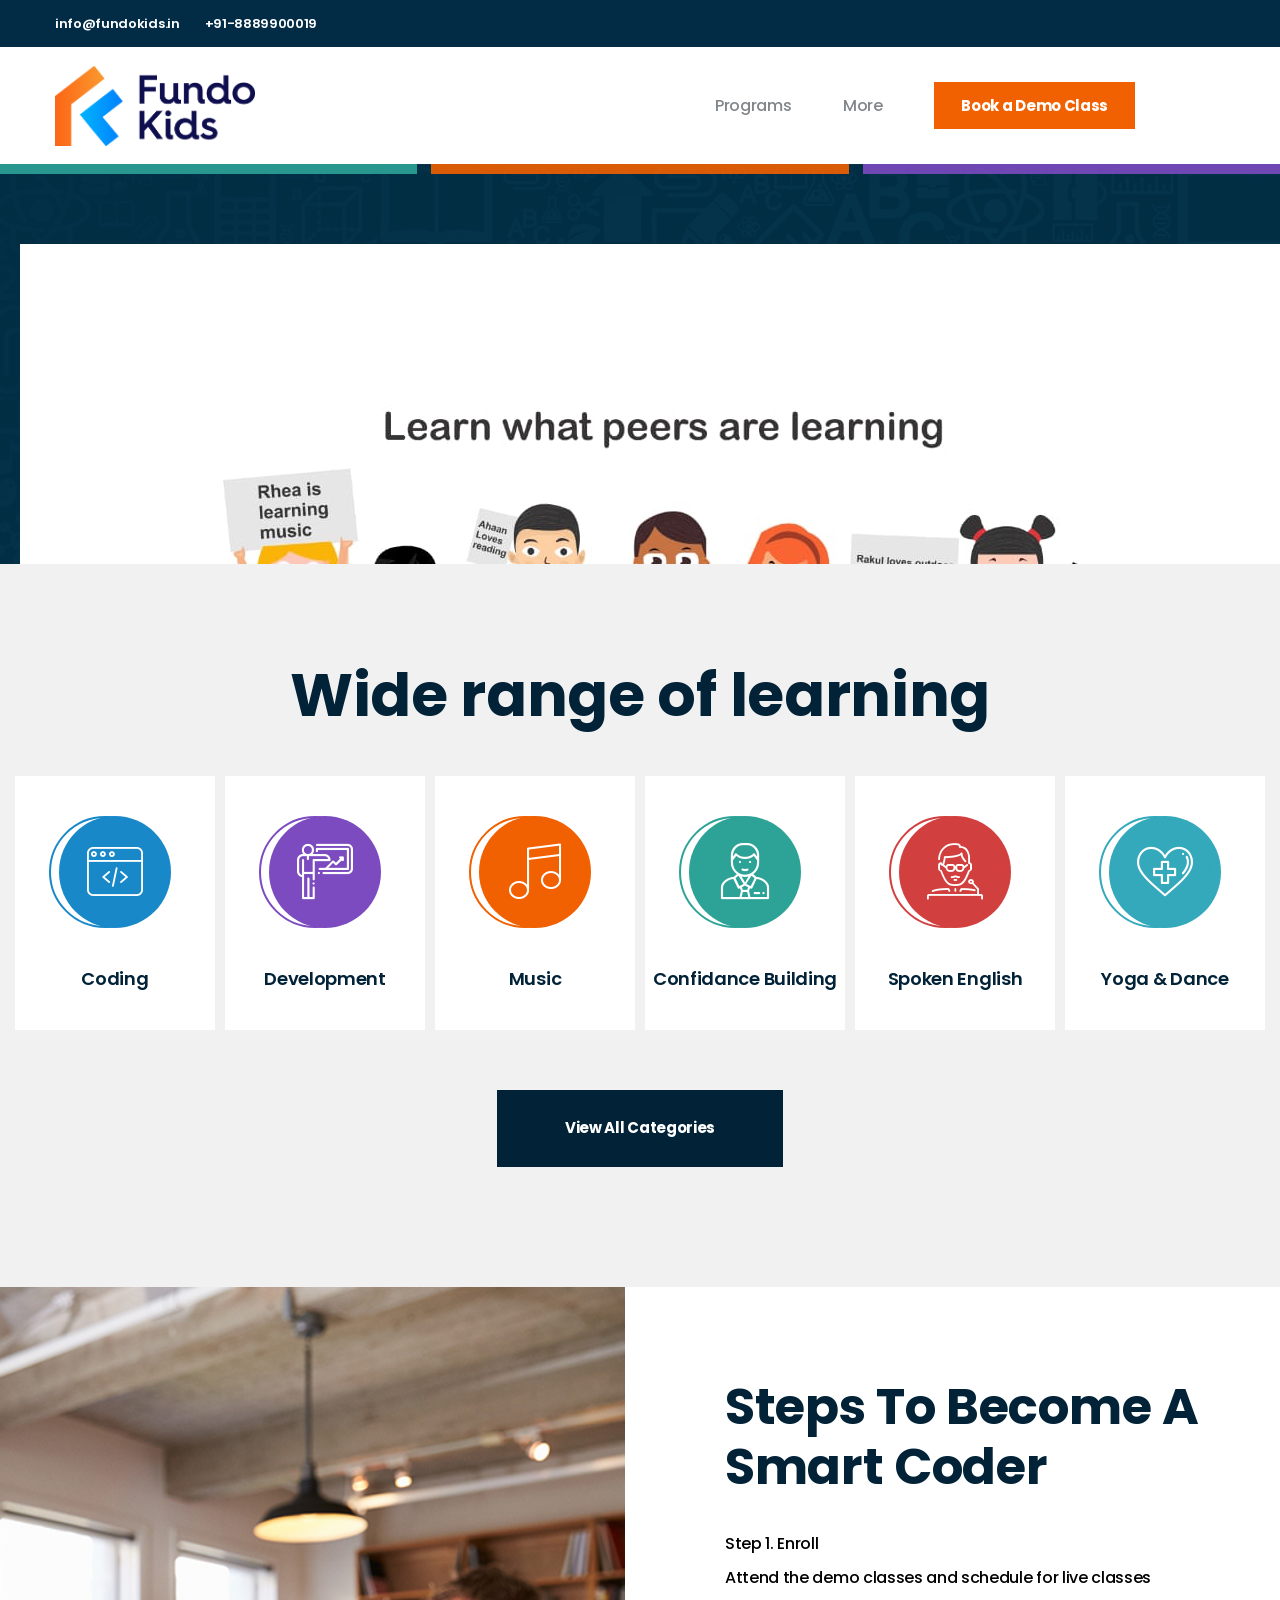
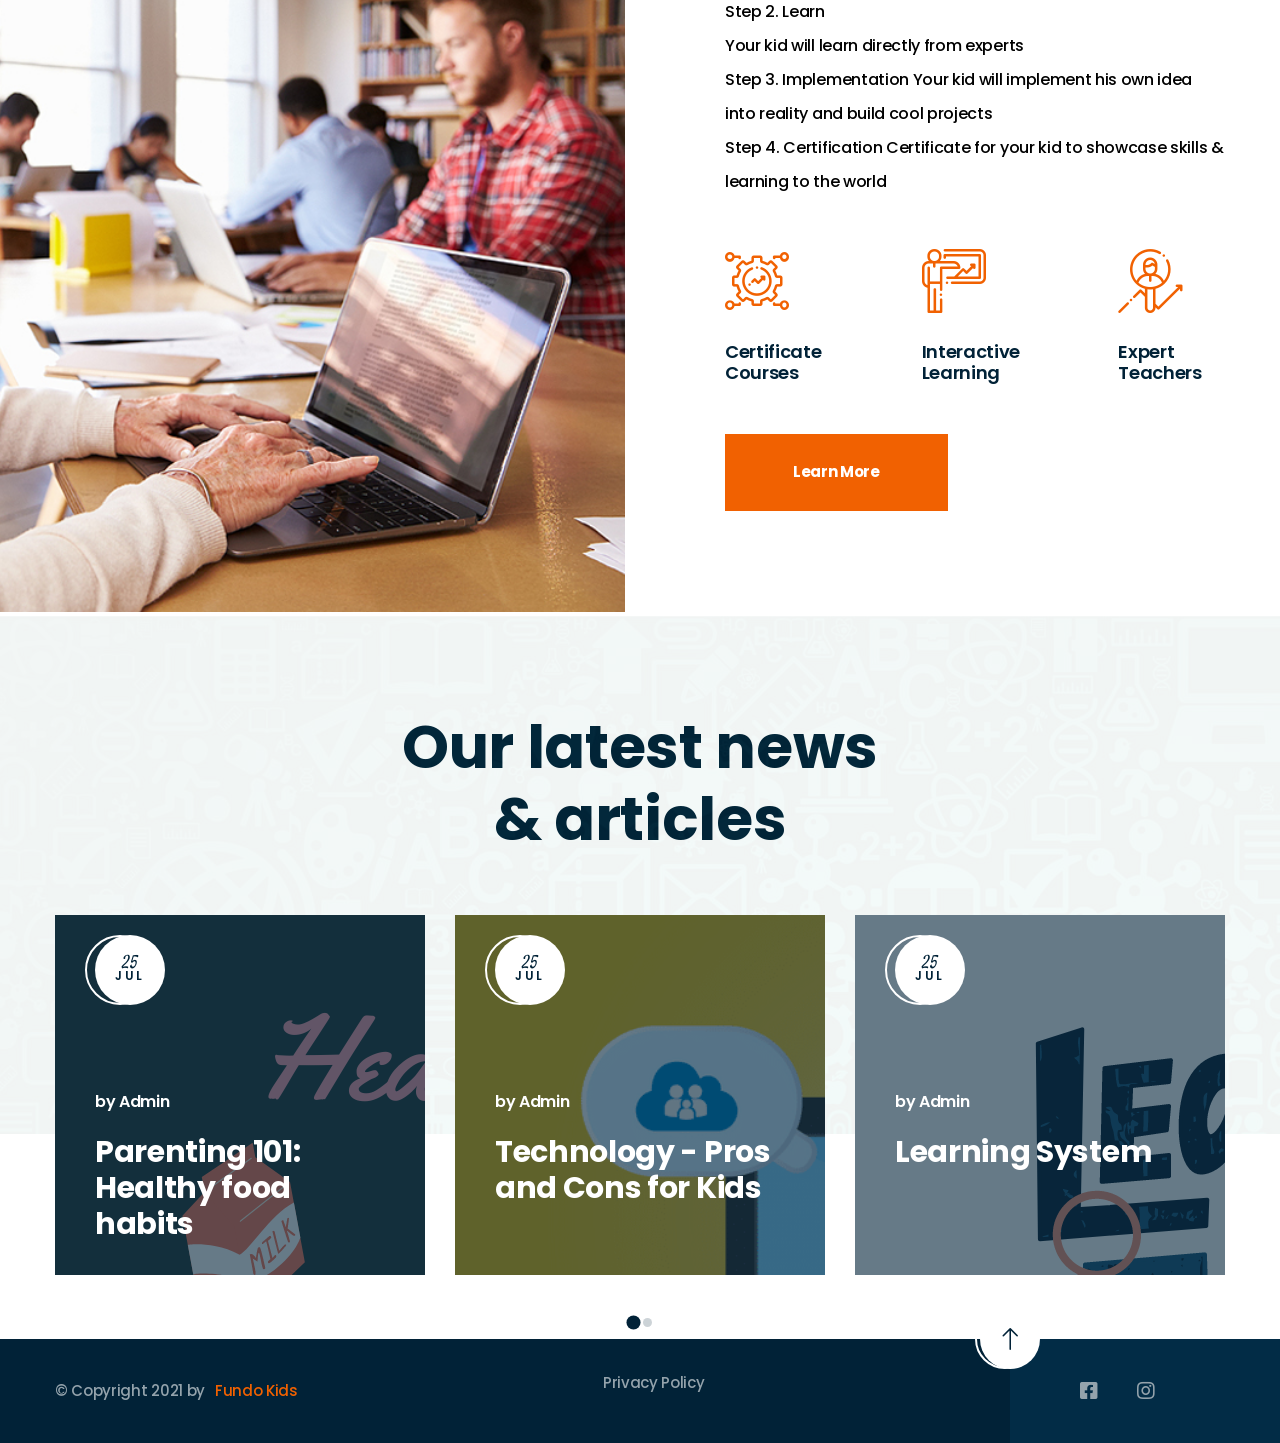
<file: Home.html>
<!DOCTYPE html>

<html lang="en">


<!-- Mirrored from newsite.fundokids.in/Home by HTTrack Website Copier/3.x [XR&CO'2014], Thu, 16 Dec 2021 21:28:17 GMT -->
<!-- Added by HTTrack --><meta http-equiv="content-type" content="text/html;charset=UTF-8" /><!-- /Added by HTTrack -->
<head>

    <meta charset="UTF-8">

    <meta name="viewport" content="width=device-width, initial-scale=1.0">

    <meta http-equiv="X-UA-Compatible" content="ie=edge">

    <title>Fundo Kids Learning</title>

    <link rel="apple-touch-icon" sizes="180x180" href="assets/user/images/favicons/apple-icon.png">

    <link rel="icon" type="image/png" sizes="32x32" href="assets/user/images/favicons/favicon_32_32.png">

    <link rel="icon" type="image/png" sizes="16x16" href="assets/user/images/favicons/favicon_16_16.png">

    <link rel="manifest" href="assets/user/images/favicons/site.webmanifest">



    <!-- plugin scripts -->

    <link href="https://fonts.googleapis.com/css?family=Poppins:300,400,500,500i,600,700,800%7CSatisfy&amp;display=swap" rel="stylesheet">

    <link rel="stylesheet" href="assets/user/css/animate.min.css">

    <link rel="stylesheet" href="assets/user/css/bootstrap.min.css">

    <link rel="stylesheet" href="assets/user/css/owl.carousel.min.css">

    <link rel="stylesheet" href="assets/user/css/owl.theme.default.min.css">

    <link rel="stylesheet" href="assets/user/plugins/fontawesome-free-5.11.2-web/css/all.min.css">

    <link rel="stylesheet" href="assets/user/plugins/kipso-icons/style.css">

    <link rel="stylesheet" href="assets/user/css/magnific-popup.css">

    <link rel="stylesheet" href="assets/user/css/vegas.min.css">



    <!-- template styles -->

    <link rel="stylesheet" href="assets/user/css/style.css">

    <link rel="stylesheet" href="assets/user/css/responsive.css">

    <script src="assets/user/js/jquery.min.js"></script>

</head>

<body>

    <!--<div class="preloader"><span></span></div>-->

    <!-- /.preloader -->

    <div class="page-wrapper">

        <div class="topbar-one">

            <div class="container">

                <div class="topbar-one__left">

                    <a href="#">info@fundokids.in

                                </a>

                    <a href="#">+91-8889900019 </a>

                </div><!-- /.topbar-one__left -->

                <div class="topbar-one__right">

                   <!--  <a href="#">Login</a>

                    <a href="#">Register</a> -->

                    <!-- <a href="">Drop Enquiry</a> -->

                </div><!-- /.topbar-one__right -->

            </div><!-- /.container -->

        </div><!-- /.topbar-one -->

        <header class="site-header site-header__header-one ">

            <nav class="navbar navbar-expand-lg navbar-light header-navigation stricky">

                <div class="container clearfix">

                    <!-- Brand and toggle get grouped for better mobile display -->

                    <div class="logo-box clearfix">

                        <a class="navbar-brand" href="Home.html">

                            <img style="height: 80px; width: 200px;" src="assets/fundo_logo.png" class="main-logo" width="128" alt="Awesome Image" />

                        </a>

                        <button class="menu-toggler" data-target=".main-navigation">

                            <span class="kipso-icon-menu"></span>

                        </button>

                    </div><!-- /.logo-box -->

                    <!-- Collect the nav links, forms, and other content for toggling -->

                    <div class="main-navigation">

                        <ul class=" navigation-box">

                            <li class="current">

                                <!--<a href="http://newsite.fundokids.in/Home">Home</a>-->
                                <a href="Home.html"></a>

                            </li>

                            <li>

                                <a href="#">Programs</a>

                                <ul class="sub-menu">

                                    <li><a href="Explore-Programs.html">Explore | Programs</a></li>

                                    <li><a href="Explore-Experience.html">Explore | Experience</a></li>

                                </ul><!-- /.sub-menu -->

                            </li>

                            <li>

                                <a href="#">More </a>

                                <ul class="sub-menu">

                                    <li><a href="About-Us.html">About Us</a></li>

                                    <li><a href="Gallery.html">Gallery</a></li>

                                    <li><a href="Videos.html">Videos by Kids</a></li>

                                    <li><a href="Blog.html">Blogs</a></li>

                                    <li><a href="Contact.html">Contact</a><li>

                                </ul><!-- /.sub-menu -->

                            </li>
                            
                            <li>
                                <section class="thm-gray-bg">
                                    <a href="Book-Demo.html" class="thm-btn">Book a Demo Class</a><!-- /.thm-btn -->
                                </section><!-- /.thm-gray-bg course-category-one -->
                            </li>

                        </ul>

                    </div><!-- /.navbar-collapse -->

                    <div class="right-side-box">

                        <!-- <a class="header__search-btn search-popup__toggler" href="#"><i class="kipso-icon-magnifying-glass"></i> -->

                            <!-- /.kipso-icon-magnifying-glass --></a>

                    </div><!-- /.right-side-box -->

                </div>

                <!-- /.container -->

            </nav>

            <div class="site-header__decor">

                <div class="site-header__decor-row">

                    <div class="site-header__decor-single">

                        <div class="site-header__decor-inner-1"></div><!-- /.site-header__decor-inner -->

                    </div><!-- /.site-header__decor-single -->

                    <div class="site-header__decor-single">

                        <div class="site-header__decor-inner-2"></div><!-- /.site-header__decor-inner -->

                    </div><!-- /.site-header__decor-single -->

                    <div class="site-header__decor-single">

                        <div class="site-header__decor-inner-3"></div><!-- /.site-header__decor-inner -->

                    </div><!-- /.site-header__decor-single -->

                </div><!-- /.site-header__decor-row -->

            </div><!-- /.site-header__decor -->

        </header><!-- /.site-header -->
        <div class="banner-wrapper">

            <section class="banner-one banner-carousel__one no-dots owl-theme owl-carousel">

                <div class="banner-one__slide banner-one__slide-one">

                    <div class="container">

                        <!--<div class="banner-one__bubble-1"></div><!-- /.banner-one__bubble- -->

                        <!--<div class="banner-one__bubble-2"></div><!-- /.banner-one__bubble- -->

                        <!--<div class="banner-one__bubble-3"></div><!-- /.banner-one__bubble- -->

                         <img src="assets/user/images/home_img.jpg" alt="" class="banner-one__scratch"> 

                        <!-- <img src="assets/user/images/slider-1-person-1.png" class="banner-one__person" alt=""> -->

                        <!--<div class="row no-gutters">-->

                        <!--    <div class="col-xl-12">-->

                        <!--        <h3 class="banner-one__title banner-one__light-color">Welcome <br>-->

                        <!--            to Fundo Kids</h3><!-- /.banner-one__title -->

                        <!--        <p class="banner-one__tag-line">Fundo Kids provides central India's best online / offline classes and workshops with experts.</p><!-- /.banner-one__tag-line -->

                        <!--        <a href="#" class="thm-btn banner-one__btn">Learn More</a>-->

                        <!--    </div><!-- /.col-xl-12 -->

                        <!--</div><!-- /.row -->

                    </div><!-- /.container -->

                </div><!-- /.banner-one__slide -->

                <!--<div class="banner-one__slide banner-one__slide-two">-->

                <!--    <div class="container">-->

                <!--        <div class="banner-one__bubble-1"></div><!-- /.banner-one__bubble- -->

                <!--        <div class="banner-one__bubble-2"></div><!-- /.banner-one__bubble- -->

                <!--        <div class="banner-one__bubble-3"></div><!-- /.banner-one__bubble- -->

                <!--        <img src="http://newsite.fundokids.in/assets/user/images/slider-1-scratch.png" alt="" class="banner-one__scratch">-->

                <!--        <img src="http://newsite.fundokids.in/assets/user/images/slider-1-person-2.png" class="banner-one__person" alt="">-->

                <!--        <div class="row no-gutters">-->

                <!--            <div class="col-xl-12">-->

                <!--                <h3 class="banner-one__title banner-one__light-color">We Can <br>-->

                <!--                    Teach You</h3><!-- /.banner-one__title -->

                <!--                <p class="banner-one__tag-line">are you ready to learn?</p><!-- /.banner-one__tag-line -->

                <!--                <a href="#" class="thm-btn banner-one__btn">Learn More</a>-->

                <!--            </div><!-- /.col-xl-12 -->

                <!--        </div><!-- /.row -->

                <!--    </div><!-- /.container -->

                <!--</div><!-- /.banner-one__slide -->

            </section><!-- /.banner-one -->

            <!--<div class="banner-carousel-btn">-->

            <!--    <a href="#" class="banner-carousel-btn__left-btn"><i class="kipso-icon-left-arrow"></i></a>-->

            <!--    <a href="#" class="banner-carousel-btn__right-btn"><i class="kipso-icon-right-arrow"></i></a>-->

            <!--</div><!-- /.banner-carousel-btn -->

            <!-- /.banner-one__cta -->

        </div><!-- /.banner-wrapper -->

       <!-- /.video-two -->

       <!-- /.countdown-one -->

        <section class="thm-gray-bg course-category-one">

            <div class="container-fluid text-center">

                <div class="block-title text-center">

                    <h2 class="block-title__title">Wide range of learning

                    </h2><!-- /.block-title__title -->

                </div><!-- /.block-title -->

                <div class="course-category-one__carousel owl-carousel owl-theme">

                    <div class="item">

                        <div class="course-category-one__single color-1">

                            <div class="course-category-one__icon">

                                <i class="kipso-icon-web-programming"></i><!-- /.kipso-icon-camera -->

                            </div><!-- /.course-category-one__icon -->

                            <h3 class="course-category-one__title"><a href="#">Coding</a></h3>

                            <!-- /.course-category-one__title -->

                        </div><!-- /.course-category-one__single -->

                    </div><!-- /.item -->

                    <div class="item">

                        <div class="course-category-one__single color-2">

                            <div class="course-category-one__icon">

                                <i class="kipso-icon-training"></i><!-- /.kipso-icon-camera -->

                            </div><!-- /.course-category-one__icon -->

                            <h3 class="course-category-one__title"><a href="#">Development</a></h3>

                            <!-- /.course-category-one__title -->

                        </div><!-- /.course-category-one__single -->

                    </div><!-- /.item -->

                    <div class="item">

                        <div class="course-category-one__single color-3">

                            <div class="course-category-one__icon">

                                <i class="kipso-icon-music-player"></i><!-- /.kipso-icon-camera -->

                            </div><!-- /.course-category-one__icon -->

                            <h3 class="course-category-one__title"><a href="#">Music</a></h3>

                            <!-- /.course-category-one__title -->

                        </div><!-- /.course-category-one__single -->

                    </div><!-- /.item -->

                    <div class="item">

                        <div class="course-category-one__single color-4">

                            <div class="course-category-one__icon">

                                <i class="kipso-icon-manager"></i><!-- /.kipso-icon-camera -->

                            </div><!-- /.course-category-one__icon -->

                            <h3 class="course-category-one__title"><a href="#">Confidance Building</a></h3>

                            <!-- /.course-category-one__title -->

                        </div><!-- /.course-category-one__single -->

                    </div><!-- /.item -->

                    <div class="item">

                        <div class="course-category-one__single color-5">

                            <div class="course-category-one__icon">

                                <i class="kipso-icon-professor"></i><!-- /.kipso-icon-camera -->

                            </div><!-- /.course-category-one__icon -->

                            <h3 class="course-category-one__title"><a href="#">Spoken English</a></h3>

                            <!-- /.course-category-one__title -->

                        </div><!-- /.course-category-one__single -->

                    </div><!-- /.item -->

                    <div class="item">

                        <div class="course-category-one__single color-6">

                            <div class="course-category-one__icon">

                                <i class="kipso-icon-health"></i><!-- /.kipso-icon-camera -->

                            </div><!-- /.course-category-one__icon -->

                            <h3 class="course-category-one__title"><a href="#">Yoga & Dance</a></h3>

                            <!-- /.course-category-one__title -->

                        </div><!-- /.course-category-one__single -->

                    </div><!-- /.item -->

                    <div class="item">

                        <div class="course-category-one__single color-1">

                            <div class="course-category-one__icon">

                                <i class="kipso-icon-strategy"></i><!-- /.kipso-icon-camera -->

                            </div><!-- /.course-category-one__icon -->

                            <h3 class="course-category-one__title"><a href="#">IoT & Robotics</a></h3>

                            <!-- /.course-category-one__title -->

                        </div><!-- /.course-category-one__single -->

                    </div><!-- /.item -->

                    <div class="item">

                        <div class="course-category-one__single color-2">

                            <div class="course-category-one__icon">

                                <i class="kipso-icon-web-programming"></i><!-- /.kipso-icon-camera -->

                            </div><!-- /.course-category-one__icon -->

                            <h3 class="course-category-one__title"><a href="#">Coding</a></h3>

                            <!-- /.course-category-one__title -->

                        </div><!-- /.course-category-one__single -->

                    </div><!-- /.item -->

                    <div class="item">

                        <div class="course-category-one__single color-3">

                            <div class="course-category-one__icon">

                                <i class="kipso-icon-music-player"></i><!-- /.kipso-icon-camera -->

                            </div><!-- /.course-category-one__icon -->

                            <h3 class="course-category-one__title"><a href="#">Music</a></h3>

                            <!-- /.course-category-one__title -->

                        </div><!-- /.course-category-one__single -->

                    </div><!-- /.item -->

                    <div class="item">

                        <div class="course-category-one__single color-4">

                            <div class="course-category-one__icon">

                                <i class="kipso-icon-camera"></i><!-- /.kipso-icon-camera -->

                            </div><!-- /.course-category-one__icon -->

                            <h3 class="course-category-one__title"><a href="#">Art & Craft</a></h3>

                            <!-- /.course-category-one__title -->

                        </div><!-- /.course-category-one__single -->

                    </div><!-- /.item -->

                </div><!-- /.course-category-one__carousel owl-carousel owl-theme -->

                <a href="Our-Long-Term-Programs.html" class="thm-btn">View All Categories</a><!-- /.thm-btn -->

            </div><!-- /.container-fluid -->

        </section><!-- /.thm-gray-bg course-category-one -->

        <section class="cta-three">

            <div class="container">

                <div class="row">

                    <div class="col-lg-6 clearfix">

                        <img style="height: 925px;" src="assets/user/images/cta-1.jpg"  class="cta-three__image" alt="">

                    </div><!-- /.col-lg-6 -->

                    <div class="col-lg-6">

                        <div class="cta-three__content">

                            <div class="block-title text-left">

                                <h2 class="block-title__title">Steps To Become A Smart Coder</h2><!-- /.block-title__title -->

                            </div><!-- /.block-title -->

                            <p class="cta-three__text" style="color: black!important;" >Step 1. Enroll<br>

Attend the demo classes and schedule for live classes<br>

Step 2. Learn<br>

Your kid will learn directly from experts

<br>

Step 3. Implementation

Your kid will implement his own idea into reality and build cool projects

<br>Step 4. Certification

Certificate for your kid to showcase skills & learning to the world

<br>

</p>

                            <!-- /.cta-three__text -->

                            <div class="cta-three__single-wrap">

                                <div class="cta-three__single">

                                    <i class="kipso-icon-strategy" style='color: #f16101!important';></i><!-- /.kipso-icon-strategy -->

                                    <p class="cta-three__single-text">Certificate

                                        Courses</p><!-- /.cta-three__single-text -->

                                </div><!-- /.cta-three__single -->

                                <div class="cta-three__single">

                                    <i class="kipso-icon-training" style='color: #f16101!important';></i><!-- /.kipso-icon-training -->

                                    <p class="cta-three__single-text">Interactive

                                        Learning</p><!-- /.cta-three__single-text -->

                                </div><!-- /.cta-three__single -->

                                <div class="cta-three__single">

                                    <i class="kipso-icon-human-resources" style='color: #f16101!important';></i><!-- /.kipso-icon-human-resources -->

                                    <p class="cta-three__single-text">Expert

                                        Teachers</p><!-- /.cta-three__single-text -->

                                </div><!-- /.cta-three__single -->

                            </div><!-- /.cta-three__single-wrap -->

                            <a href="Our-Story.html" class="thm-btn">Learn More</a><!-- /.thm-btn -->

                        </div><!-- /.cta-three__content -->

                    </div><!-- /.col-lg-6 -->

                </div><!-- /.row -->

            </div><!-- /.container -->

        </section><!-- /.cta-three -->

        <section class="blog-two" style="background-color: white">

            <div class="container">

                <div class="block-title text-center">

                    <h2 class="block-title__title" style="color: #012237">Our latest news <br>

                        & articles</h2><!-- /.block-title__title -->

                </div><!-- /.block-title -->

                <div class="blog-two__carousel owl-carousel owl-theme">

                    
                    <div class="item" >

                        <div class="blog-two__single"  style="background-image: url(newimage/USR-1631528885223.png);">

                            <div class="blog-two__inner" style="height:360px!important;">

                                <a href="Blog-Details/healthy-food-habits/6.html" class="blog-two__date">

                                    <span>25</span>

                                    Jul

                                </a><!-- /.blog-two__date -->

                                <div class="blog-two__meta">

                                    <a href="#">by Admin</a>

                                </div><!-- /.blog-two__meta -->

                                <h3 class="blog-two__title">

                                    <a href="Blog-Details/healthy-food-habits/6.html">Parenting 101: Healthy food habits</a>

                                </h3><!-- /.blog-two__title -->

                            </div><!-- /.blog-two__inner -->

                        </div><!-- /.blog-two__single -->

                    </div><!-- /.item -->

                   
                    <div class="item" >

                        <div class="blog-two__single"  style="background-image: url(newimage/USR-163153030089.png);">

                            <div class="blog-two__inner" style="height:360px!important;">

                                <a href="Blog-Details/technology-pros-cons-for-kids/7.html" class="blog-two__date">

                                    <span>25</span>

                                    Jul

                                </a><!-- /.blog-two__date -->

                                <div class="blog-two__meta">

                                    <a href="#">by Admin</a>

                                </div><!-- /.blog-two__meta -->

                                <h3 class="blog-two__title">

                                    <a href="Blog-Details/technology-pros-cons-for-kids/7.html">Technology - Pros and Cons for Kids</a>

                                </h3><!-- /.blog-two__title -->

                            </div><!-- /.blog-two__inner -->

                        </div><!-- /.blog-two__single -->

                    </div><!-- /.item -->

                   
                    <div class="item" >

                        <div class="blog-two__single"  style="background-image: url(newimage/USR-1631533645561.png);">

                            <div class="blog-two__inner" style="height:360px!important;">

                                <a href="Blog-Details/learning-system/8.html" class="blog-two__date">

                                    <span>25</span>

                                    Jul

                                </a><!-- /.blog-two__date -->

                                <div class="blog-two__meta">

                                    <a href="#">by Admin</a>

                                </div><!-- /.blog-two__meta -->

                                <h3 class="blog-two__title">

                                    <a href="Blog-Details/learning-system/8.html">Learning System</a>

                                </h3><!-- /.blog-two__title -->

                            </div><!-- /.blog-two__inner -->

                        </div><!-- /.blog-two__single -->

                    </div><!-- /.item -->

                   
                    <div class="item" >

                        <div class="blog-two__single"  style="background-image: url(newimage/USR-1631534447579.webp);">

                            <div class="blog-two__inner" style="height:360px!important;">

                                <a href="Blog-Details/fly-higher/9.html" class="blog-two__date">

                                    <span>25</span>

                                    Jul

                                </a><!-- /.blog-two__date -->

                                <div class="blog-two__meta">

                                    <a href="#">by Admin</a>

                                </div><!-- /.blog-two__meta -->

                                <h3 class="blog-two__title">

                                    <a href="Blog-Details/fly-higher/9.html">Fly higher - Uchaiyon ki udan</a>

                                </h3><!-- /.blog-two__title -->

                            </div><!-- /.blog-two__inner -->

                        </div><!-- /.blog-two__single -->

                    </div><!-- /.item -->

                   
                </div><!-- /.blog-two__carousel owl-carousel owl-theme -->

            </div><!-- /.container -->

        </section>
        
        <!-- /.blog-one blog-page -->

        <!--<section class="cta-four">-->

        <!--    <img src="http://newsite.fundokids.in/assets/user/images/circle-stripe-1.png" class="cta-four__stripe" alt="">-->

        <!--    <img src="http://newsite.fundokids.in/assets/user/images/line-stripe-1.png" class="cta-four__line" alt="">-->

        <!--    <div class="container text-center">-->

        <!--        <div class="block-title">-->

        <!--            <h2 class="block-title__title">We’ve best teachers <br>-->

        <!--                in every subject</h2><!-- /.block-title__title -->

        <!--        </div><!-- /.block-title -->

        <!--        <p class="cta-four__text">Learn and build cool games, apps, robotics, home automation, skill development, spoken english and so much more!</p><!-- /.cta-four__text -->

        <!--    </div><!-- /.container text-center -->

        <!--</section><!-- /.cta-four -->

 

           <footer class="site-footer">
            <div class="site-footer__upper">
                <div class="container">
                    <div class="row">
                        <!--<div class="col-xl-3 col-lg-6 col-sm-12">-->
                        <!--    <div class="footer-widget footer-widget__contact">-->
                        <!--        <h2 class="footer-widget__title">Coding</h2><!-- /.footer-widget__title -->
                        <!--        <ul class="list-unstyled footer-widget__course-list">-->
                        <!--            <li>-->
                        <!--                <h2><a href="#">WOULD YOU LIKE TO TEACH YOUR KID CODING, TRY <u>FUNDO KIDS</u></a></h2>-->
                        <!--                <h2>Coding, also called as computer programming, is we use to communicate with computers. The Code which we write, tells a computer what actions to take, and writing code is like creating a set of instructions.</h2>-->

                        <!--            </li>-->
                        <!--        </ul><!-- /.footer-widget__course-list -->
                        <!--    </div><!-- /.footer-widget -->
                        <!--</div><!-- /.col-lg-3 -->
                        <!--<div class="col-xl-3 col-lg-6 col-sm-12">-->
                        <!--    <div class="footer-widget footer-widget__link">-->
                                <!--<h2 class="footer-widget__title">Explore</h2><!-- /.footer-widget__title -->
                        <!--        <div class="footer-widget__link-wrap">-->
                                    <!--<ul class="list-unstyled footer-widget__link-list">-->
                                    <!--    <li><a href="http://newsite.fundokids.in/Our-Story">Our Story</a></li>-->
                                    <!--    <li><a href="http://newsite.fundokids.in/Our-People">Our People</a></li>-->
                                    <!--    <li><a href="http://newsite.fundokids.in/Our-Workshops">Workshops</a></li>-->
                                    <!--    <li><a href="http://newsite.fundokids.in/Videos">Videos</a></li>-->
                                    <!--    <li><a href="http://newsite.fundokids.in/Blog">Our Blog</a></li>-->
                                    <!--</ul><!-- /.footer-widget__link-list -->
                        <!--            <ul class="list-unstyled footer-widget__link-list">-->
                        <!--                <li><a href="http://newsite.fundokids.in/Contact">Help </a></li>-->
                        <!--            </ul><!-- /.footer-widget__link-list -->
                        <!--            <ul class="list-unstyled footer-widget__link-list">-->
                        <!--                <li><a href="http://newsite.fundokids.in/Contact">Contact</a></li>-->
                        <!--            </ul><!-- /.footer-widget__link-list -->
                        <!--            <ul class="list-unstyled footer-widget__link-list">-->
                                        <!--<li><a href="#">Register Now</a></li>-->
                        <!--                <li><a href="http://newsite.fundokids.in/Our-Privacy-Policy">Privacy Policy</a></li>-->

                                        <!-- 
                        <!--                <li><a href="#">Terms And Condition</a></li> -->
                        <!--            </ul><!-- /.footer-widget__link-list -->
                        <!--        </div><!-- /.footer-widget__link-wrap -->
                        <!--    </div><!-- /.footer-widget -->
                        <!--</div><!-- /.col-lg-3 -->
                        <!--<div class="col-xl-3 col-lg-6 col-sm-12">-->
                        <!--    <div class="footer-widget footer-widget__gallery">-->
                        <!--        <h2 class="footer-widget__title">Gallery</h2><!-- /.footer-widget__title -->
                        <!--        <ul class="list-unstyled footer-widget__gallery-list">-->
                        <!--            -->
                        <!--            <li><a href="http://newsite.fundokids.in/Gallery"><img src="http://newsite.fundokids.in/newimage/USR-16290409161063.jpg" alt=""></a></li>-->
                        <!--           -->
                        <!--            <li><a href="http://newsite.fundokids.in/Gallery"><img src="http://newsite.fundokids.in/newimage/USR-1629042278828.jpg" alt=""></a></li>-->
                        <!--           -->
                        <!--            <li><a href="http://newsite.fundokids.in/Gallery"><img src="http://newsite.fundokids.in/newimage/USR-1629211530828.jpg" alt=""></a></li>-->
                        <!--                                                -->
                        <!--        </ul><!-- /.footer-widget__gallery -->
                        <!--    </div><!-- /.footer-widget -->
                        <!--</div><!-- /.col-lg-3 -->
                        <!--<div class="col-xl-3 col-lg-6 col-sm-12">-->
                        <!--    <div class="footer-widget footer-widget__about">-->
                        <!--        <h2 class="footer-widget__title">About</h2><!-- /.footer-widget__title -->
                        <!--        <p class="footer-widget__text">We provide central India's best online / offline classes and workshops with experts.</p><!-- /.footer-widget__text -->
                        <!--        <div class="footer-widget__btn-block">-->
                        <!--            <a href="http://newsite.fundokids.in/Contact" class="thm-btn">Contact</a><!-- /.thm-btn -->
                        <!--            <a href="http://newsite.fundokids.in/Our-Long-Term-Programs" class="thm-btn">Programs</a><!-- /.thm-btn -->
                        <!--        </div><!-- /.footer-widget__btn-block -->
                        <!--    </div><!-- /.footer-widget -->
                        <!--</div><!-- /.col-lg-3 -->
                    </div><!-- /.row -->
                </div><!-- /.container -->
            </div><!-- /.site-footer__upper -->
            <div class="site-footer__bottom">
                <div class="container">
                    <p class="site-footer__copy">&copy; Copyright 2021 by <a href="#">Fundo Kids</a></p>
                    
                    <ul class="list-unstyled footer-widget__link-list">
                        <li><a href="Our-Privacy-Policy.html">Privacy Policy</a></li>
                    </ul>
                    <div class="site-footer__social">
                        <a href="#"  data-target="html" class="scroll-to-target site-footer__scroll-top"><i class="kipso-icon-top-arrow"></i></a>
                        <a target="_blank" href="https://www.facebook.com/fundokids.rpr"><i class="fab fa-facebook-square"></i></a>
                        <a target="_blank" href="https://www.instagram.com/fundo.kids/"><i class="fab fa-instagram"></i></a>
                    </div><!-- /.site-footer__social -->
                    <!-- /.site-footer__copy -->
                </div><!-- /.container -->
            </div><!-- /.site-footer__bottom -->
        </footer><!-- /.site-footer -->

    </div><!-- /.page-wrapper -->

    <div class="search-popup">
        <div class="search-popup__overlay custom-cursor__overlay">
            <div class="cursor"></div>
            <div class="cursor-follower"></div>
        </div><!-- /.search-popup__overlay -->
        <div class="search-popup__inner">
            <form action="#" class="search-popup__form">
                <input type="text" name="search" placeholder="Type here to Search....">
                <button type="submit"><i class="kipso-icon-magnifying-glass"></i></button>
            </form>
        </div><!-- /.search-popup__inner -->
    </div><!-- /.search-popup -->

    
    <script src="assets/user/js/bootstrap.bundle.min.js"></script>
    <script src="assets/user/js/owl.carousel.min.js"></script>
    <script src="assets/user/js/waypoints.min.js"></script>
    <script src="assets/user/js/jquery.counterup.min.js"></script>
    <script src="assets/user/js/TweenMax.min.js"></script>
    <script src="assets/user/js/wow.js"></script>
    <script src="assets/user/js/jquery.magnific-popup.min.js"></script>
    <script src="assets/user/js/countdown.min.js"></script>
    <script src="assets/user/js/vegas.min.js"></script>
    <script src="assets/user/js/jquery.validate.min.js"></script>
    <script src="assets/user/js/jquery.ajaxchimp.min.js"></script>

    <!-- template scripts -->
    <script src="assets/user/js/theme.js"></script>
</body>

<!-- Mirrored from newsite.fundokids.in/Home by HTTrack Website Copier/3.x [XR&CO'2014], Thu, 16 Dec 2021 21:28:17 GMT -->
</html>
</file>
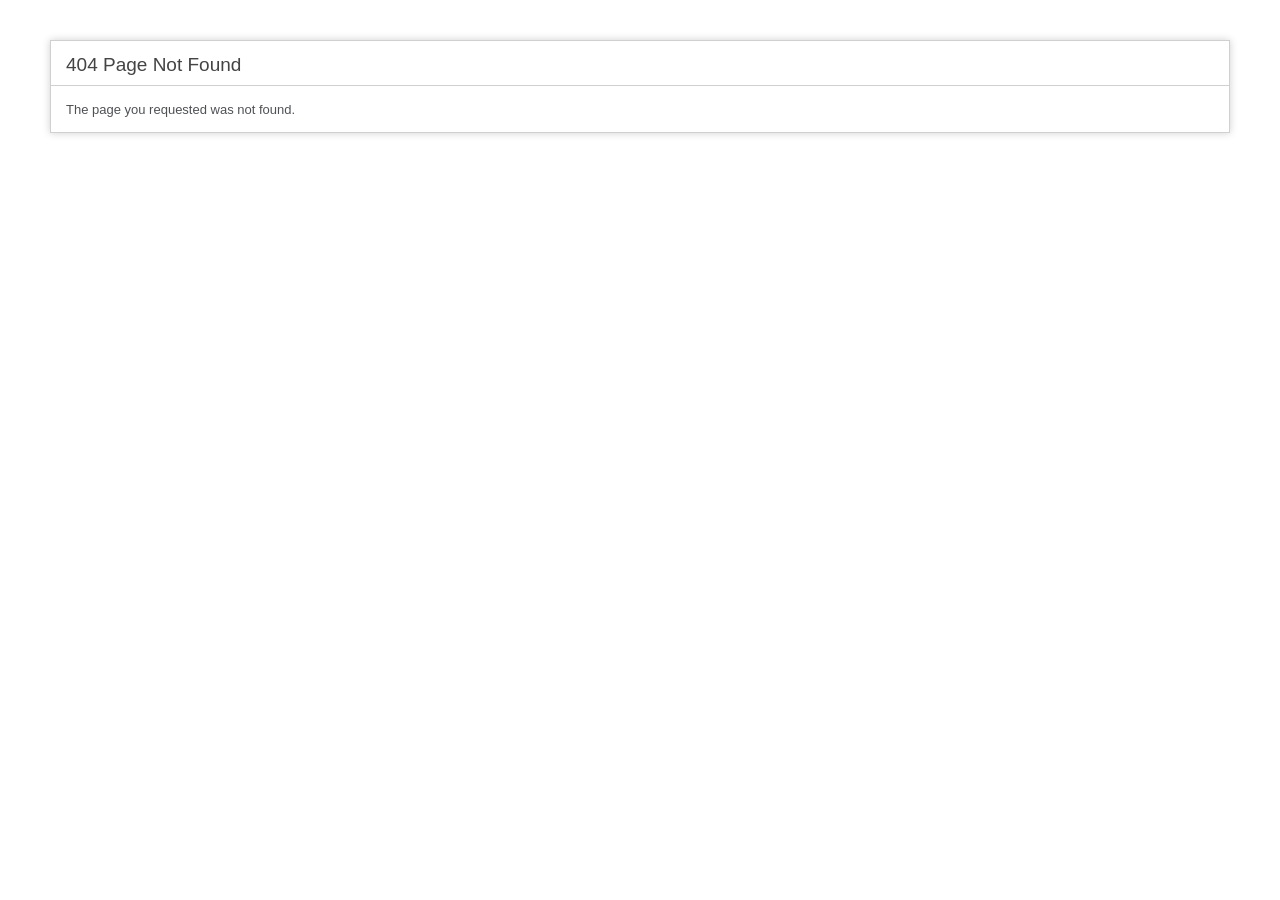
<file: Our-Long-Term-Programs.html>
<!DOCTYPE html>
<html lang="en">
<head>
<meta charset="utf-8">
<title>404 Page Not Found</title>
<style type="text/css">

::selection { background-color: #E13300; color: white; }
::-moz-selection { background-color: #E13300; color: white; }

body {
	background-color: #fff;
	margin: 40px;
	font: 13px/20px normal Helvetica, Arial, sans-serif;
	color: #4F5155;
}

a {
	color: #003399;
	background-color: transparent;
	font-weight: normal;
}

h1 {
	color: #444;
	background-color: transparent;
	border-bottom: 1px solid #D0D0D0;
	font-size: 19px;
	font-weight: normal;
	margin: 0 0 14px 0;
	padding: 14px 15px 10px 15px;
}

code {
	font-family: Consolas, Monaco, Courier New, Courier, monospace;
	font-size: 12px;
	background-color: #f9f9f9;
	border: 1px solid #D0D0D0;
	color: #002166;
	display: block;
	margin: 14px 0 14px 0;
	padding: 12px 10px 12px 10px;
}

#container {
	margin: 10px;
	border: 1px solid #D0D0D0;
	box-shadow: 0 0 8px #D0D0D0;
}

p {
	margin: 12px 15px 12px 15px;
}
</style>
</head>
<body>
	<div id="container">
		<h1>404 Page Not Found</h1>
		<p>The page you requested was not found.</p>	</div>
</body>
</html>
</file>
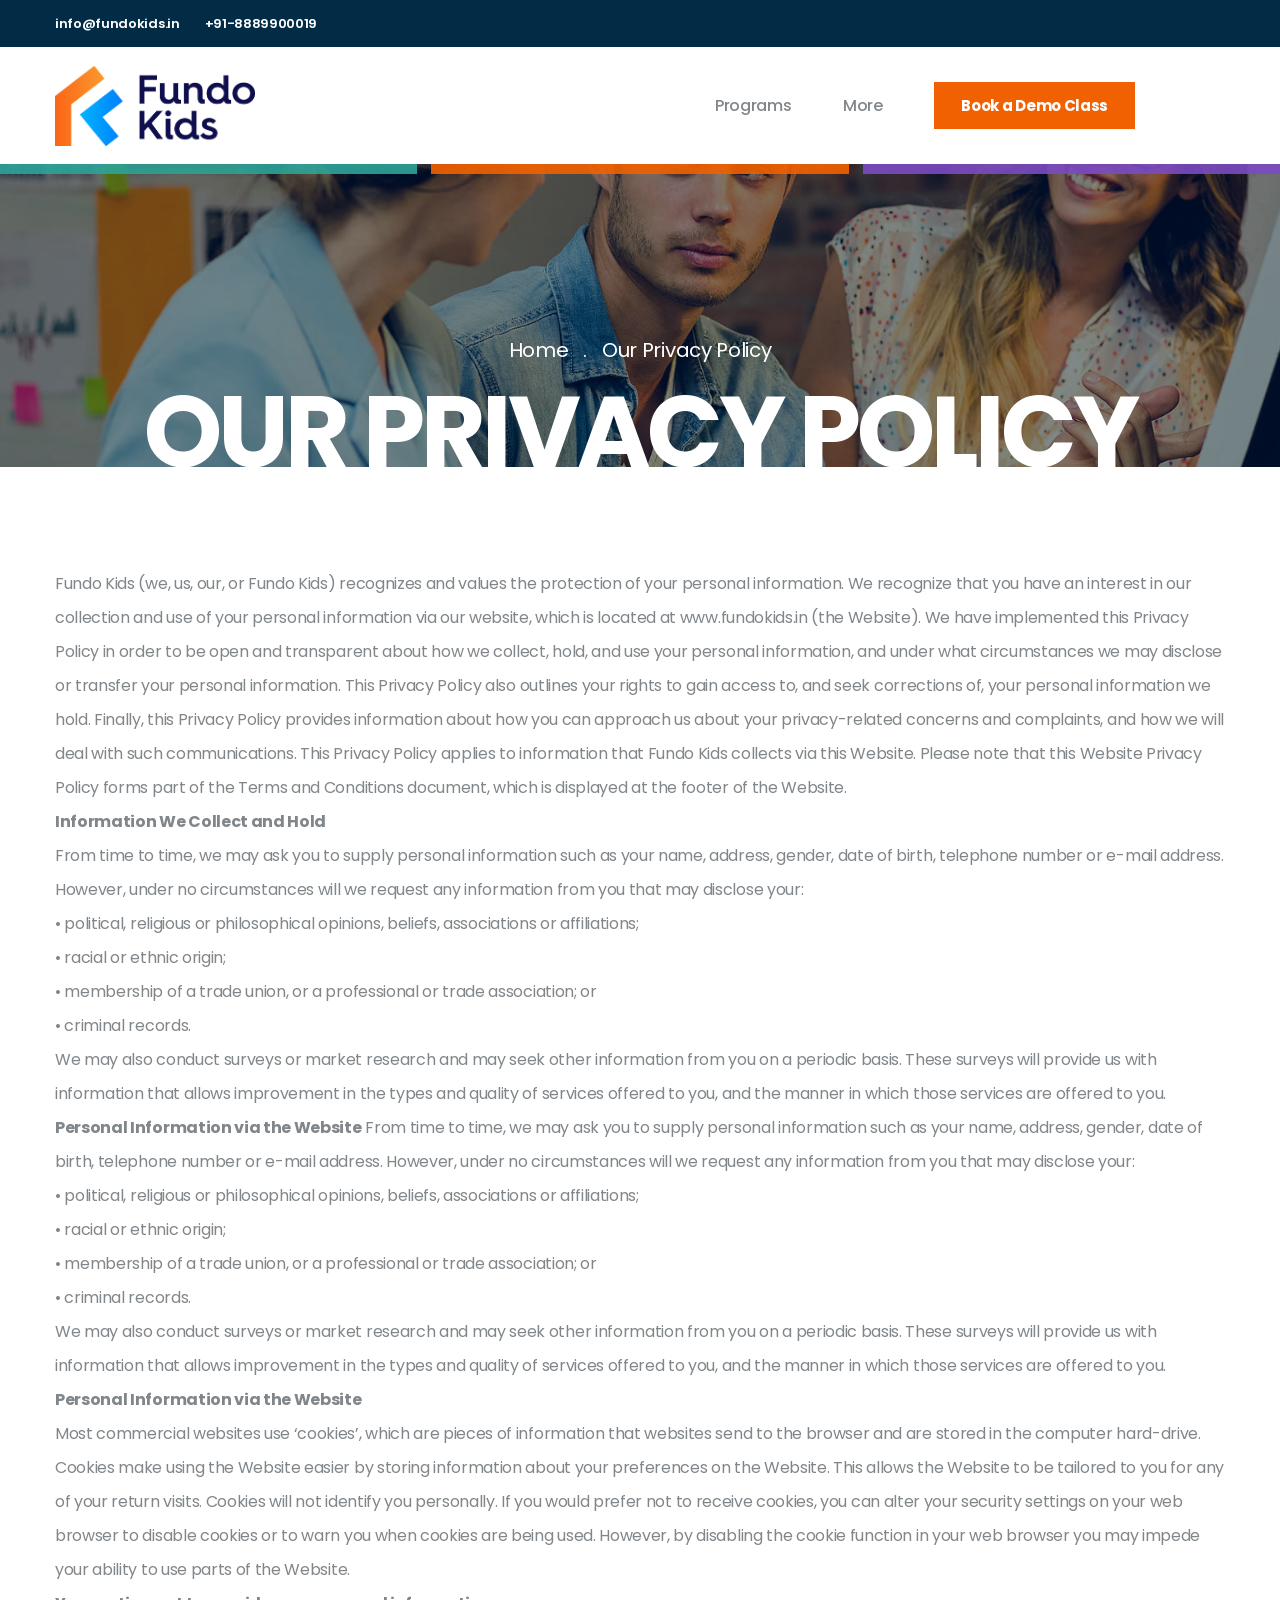
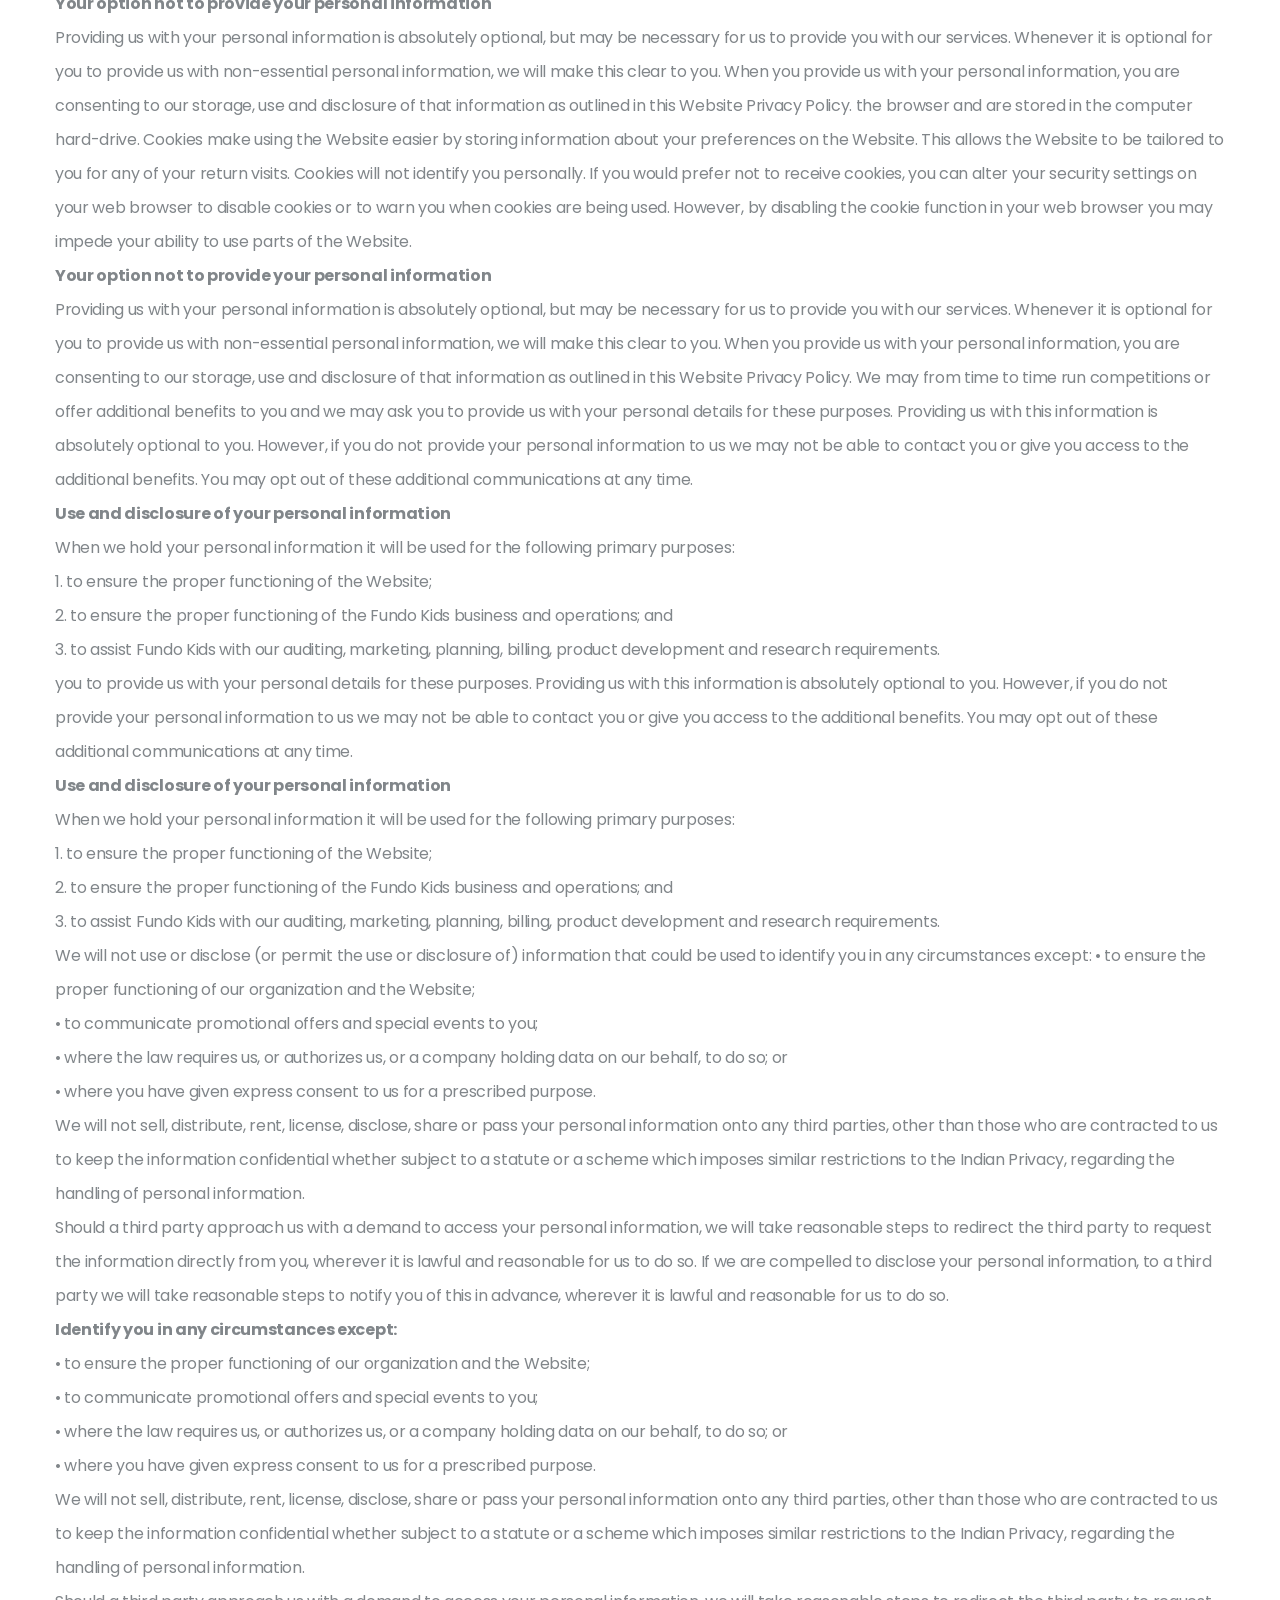
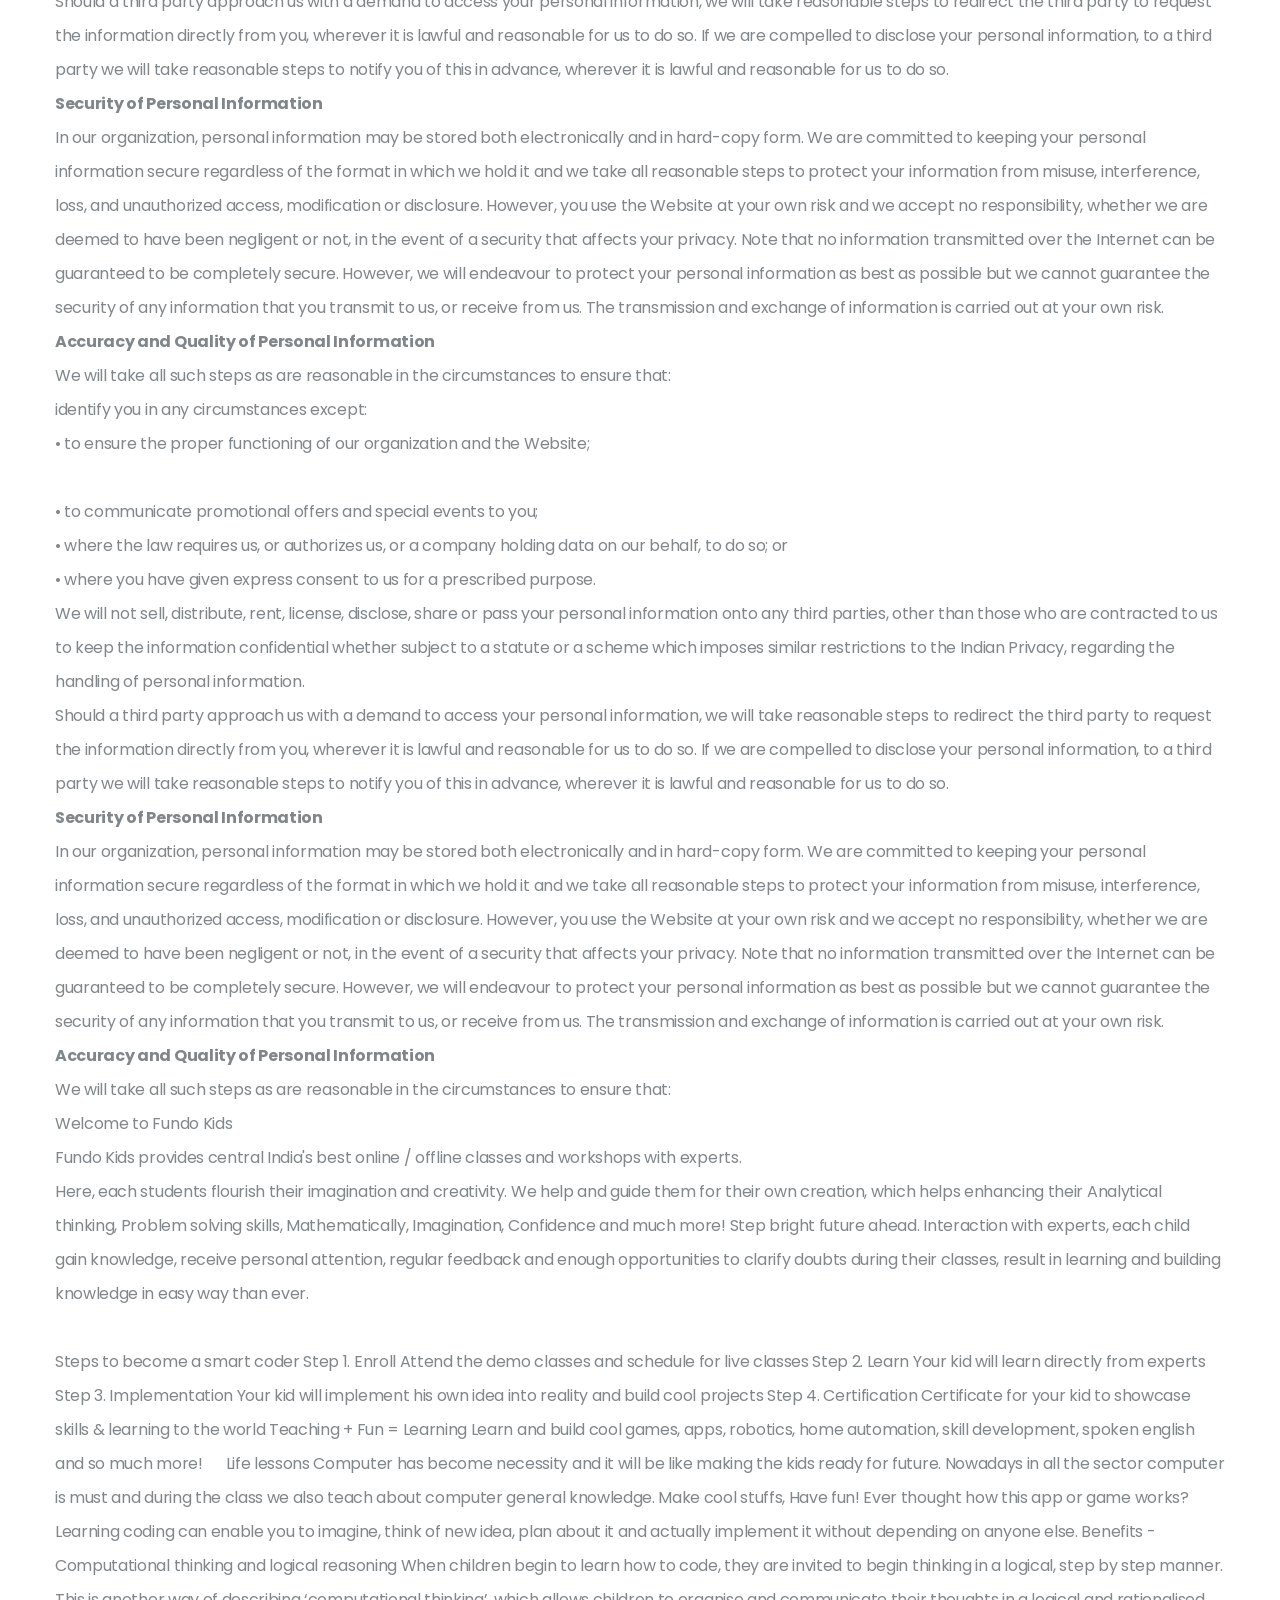
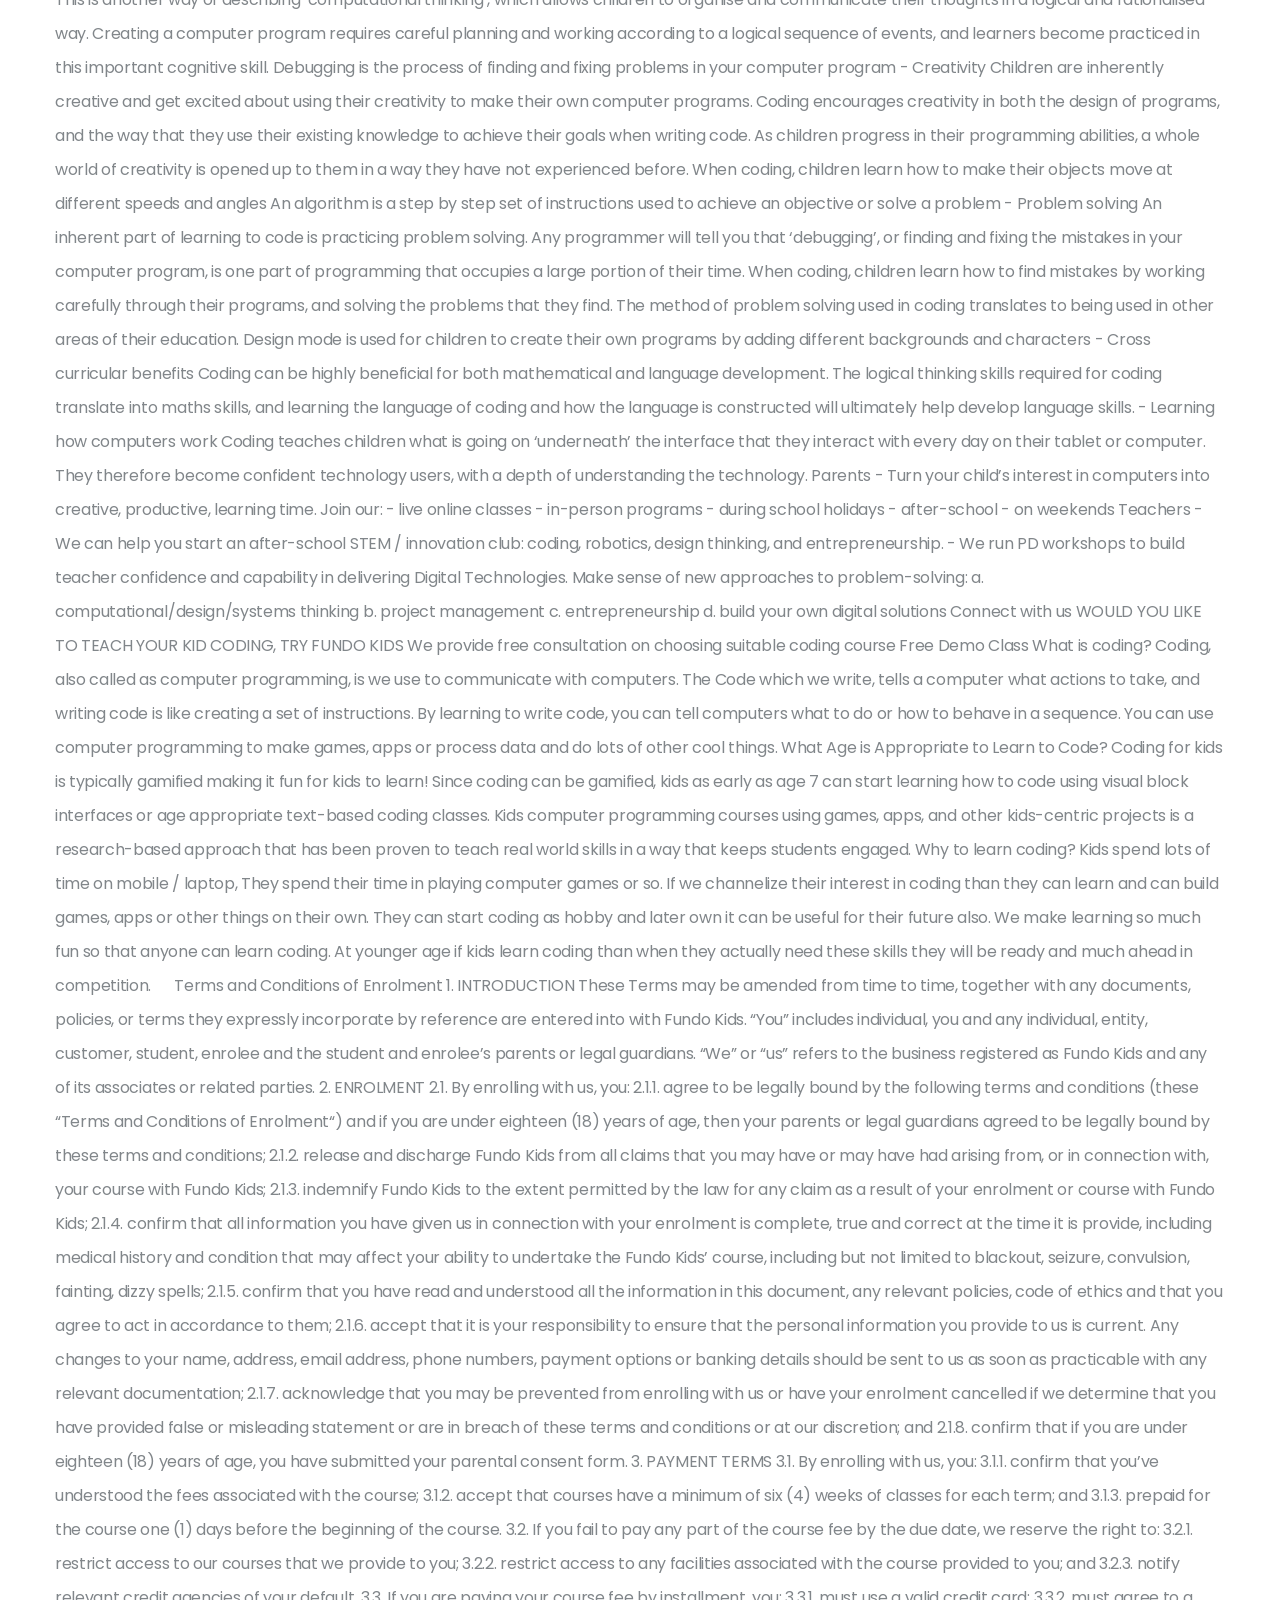
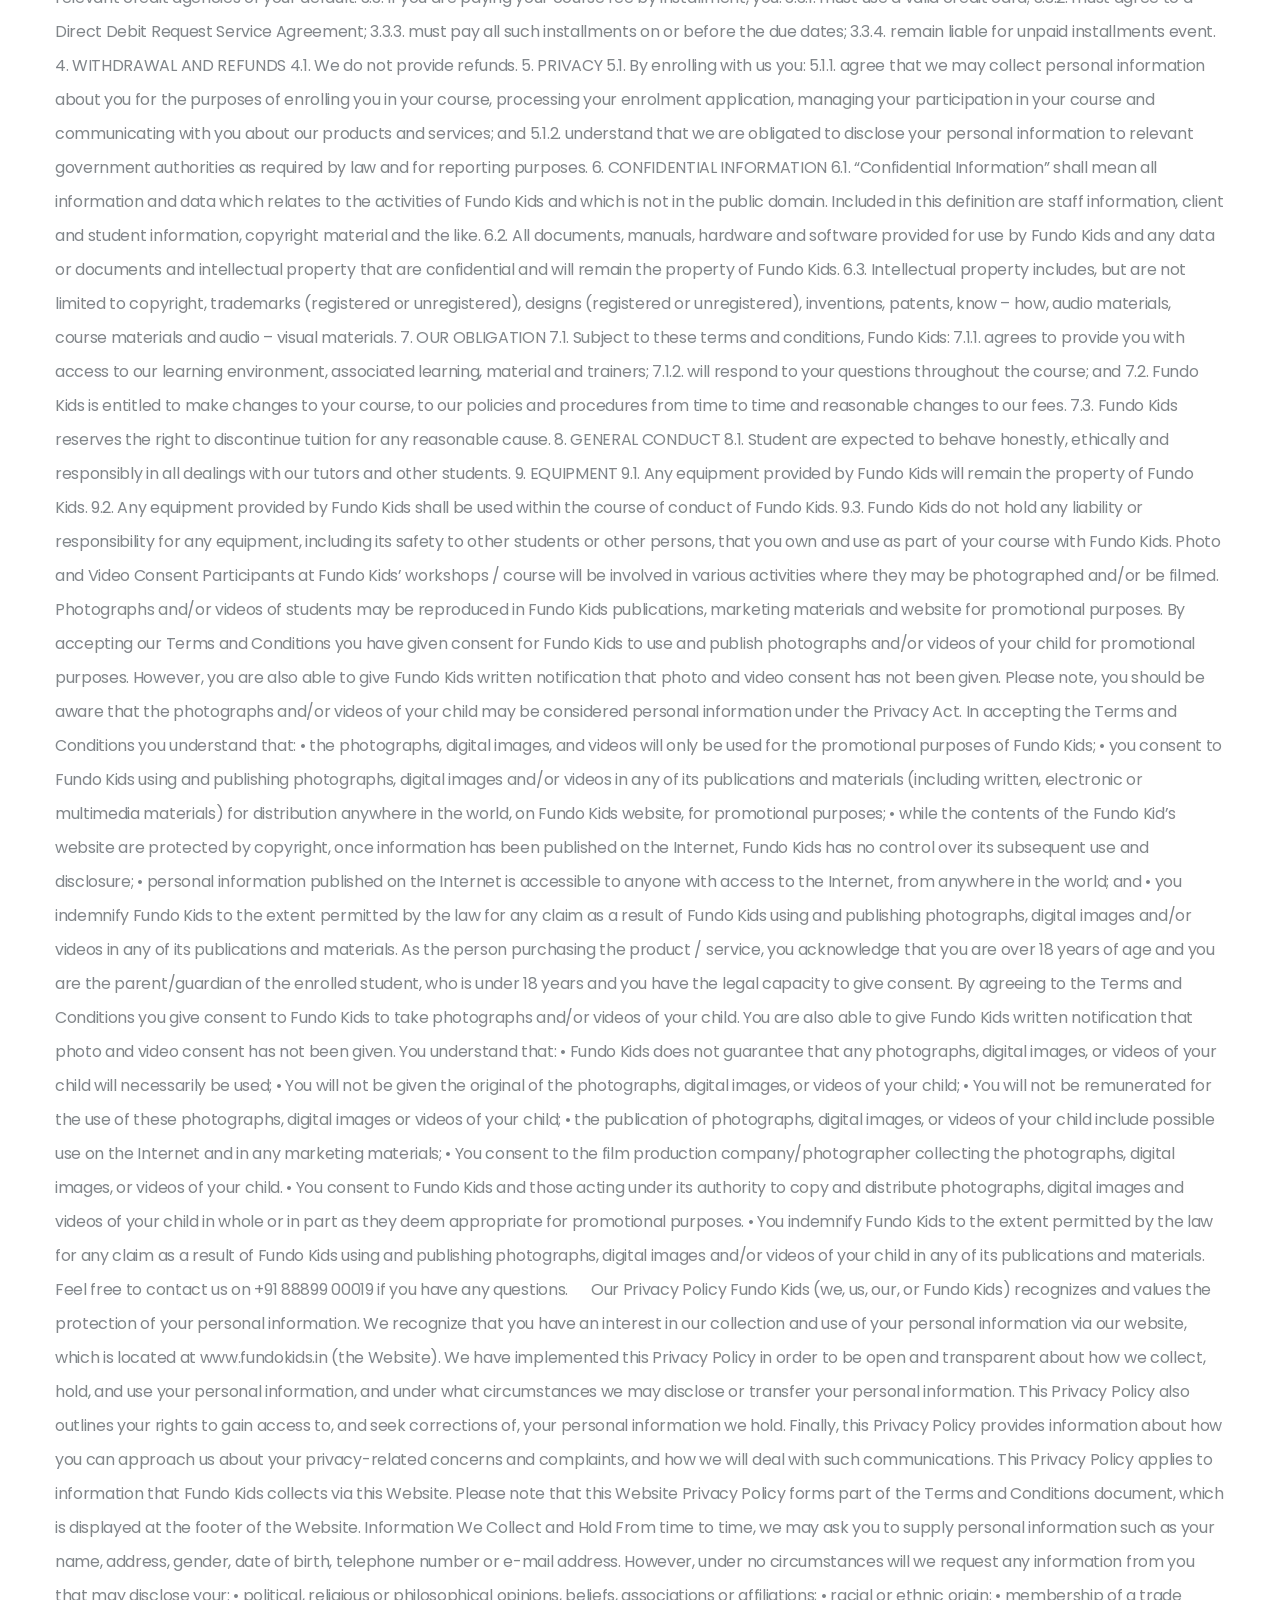
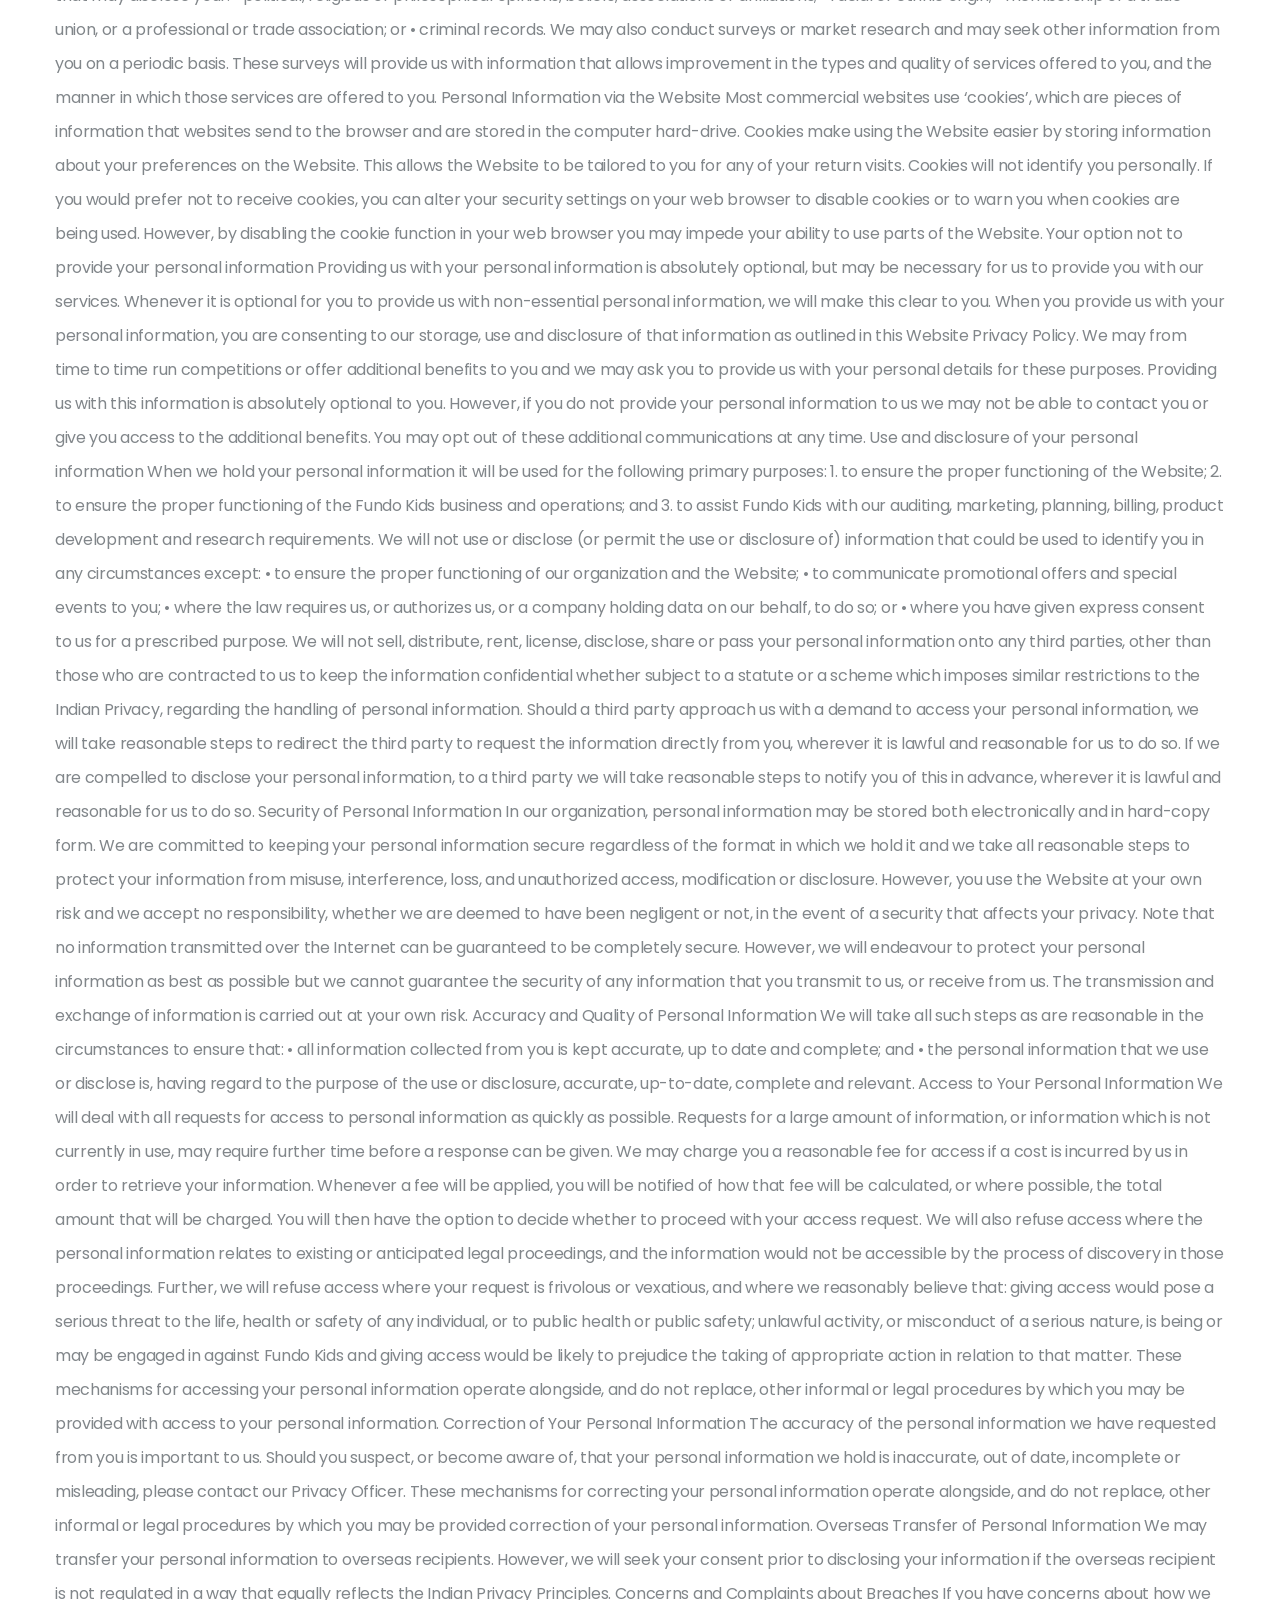
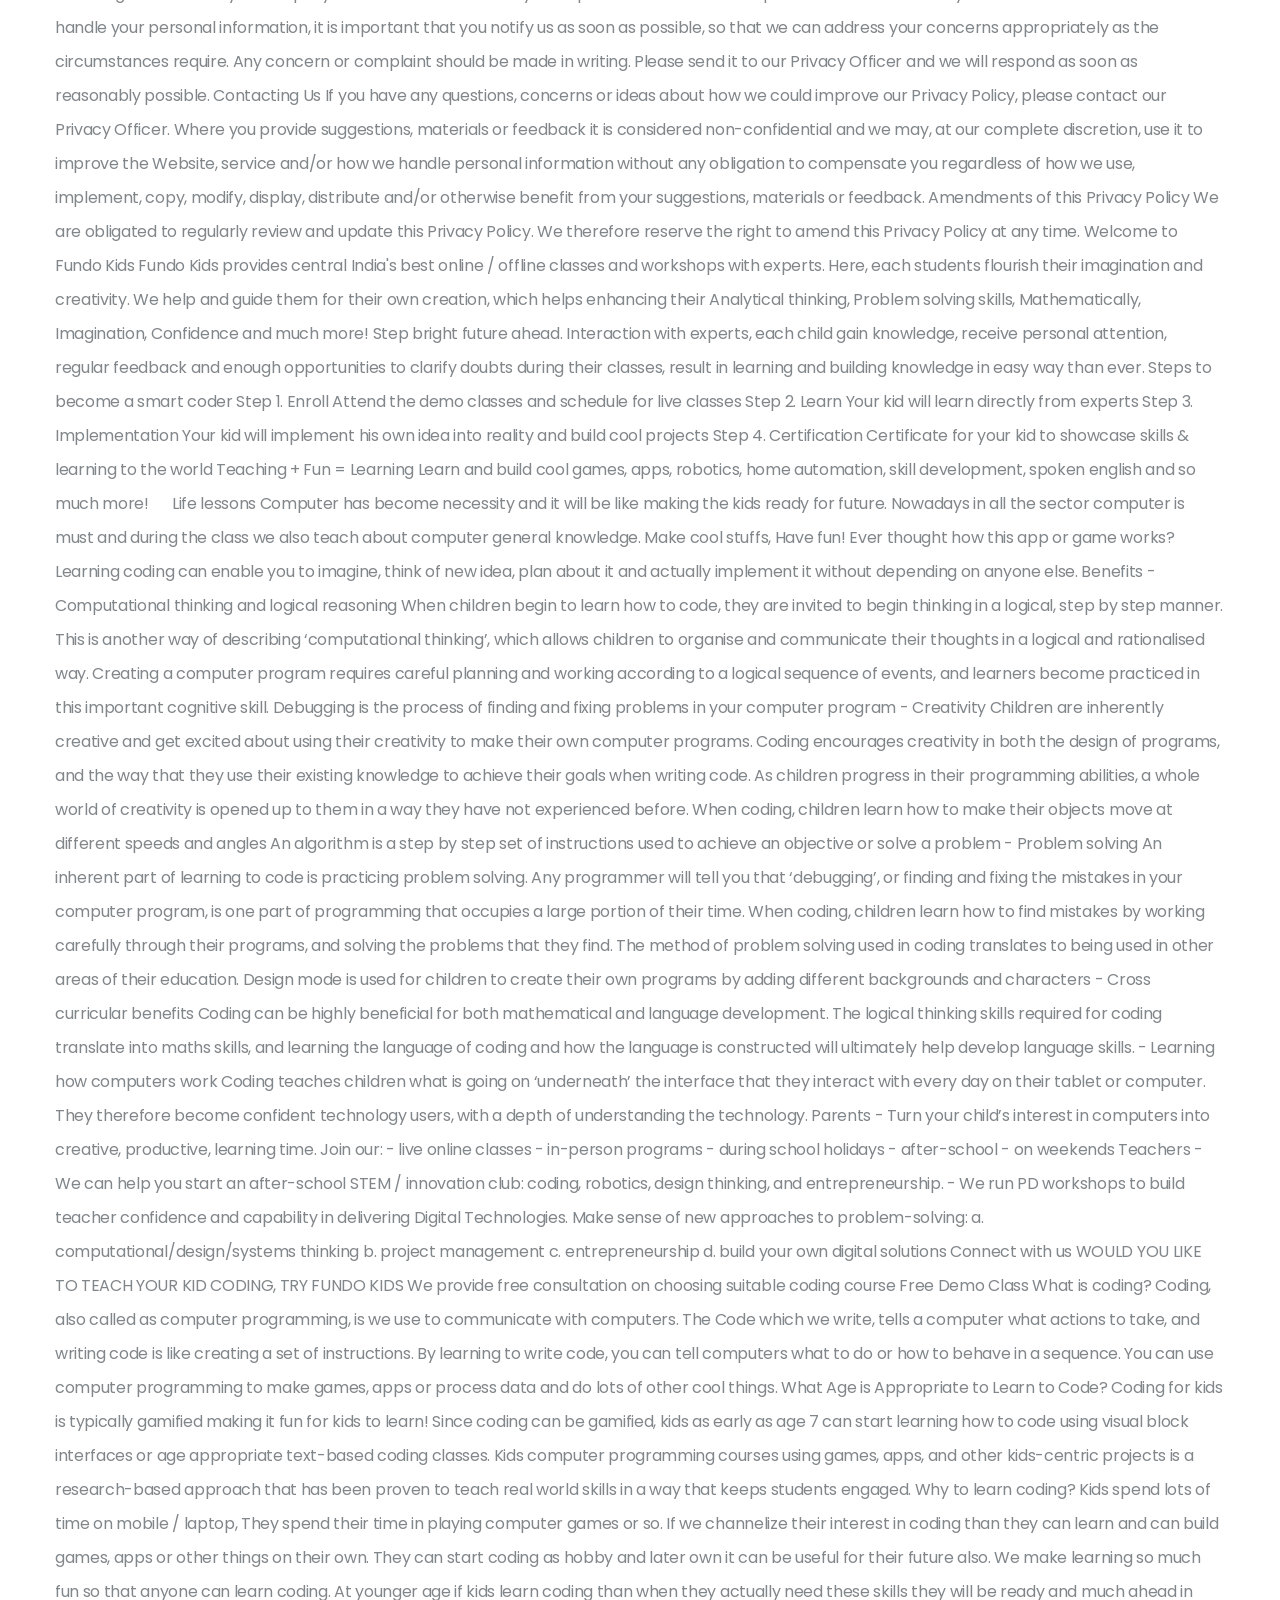
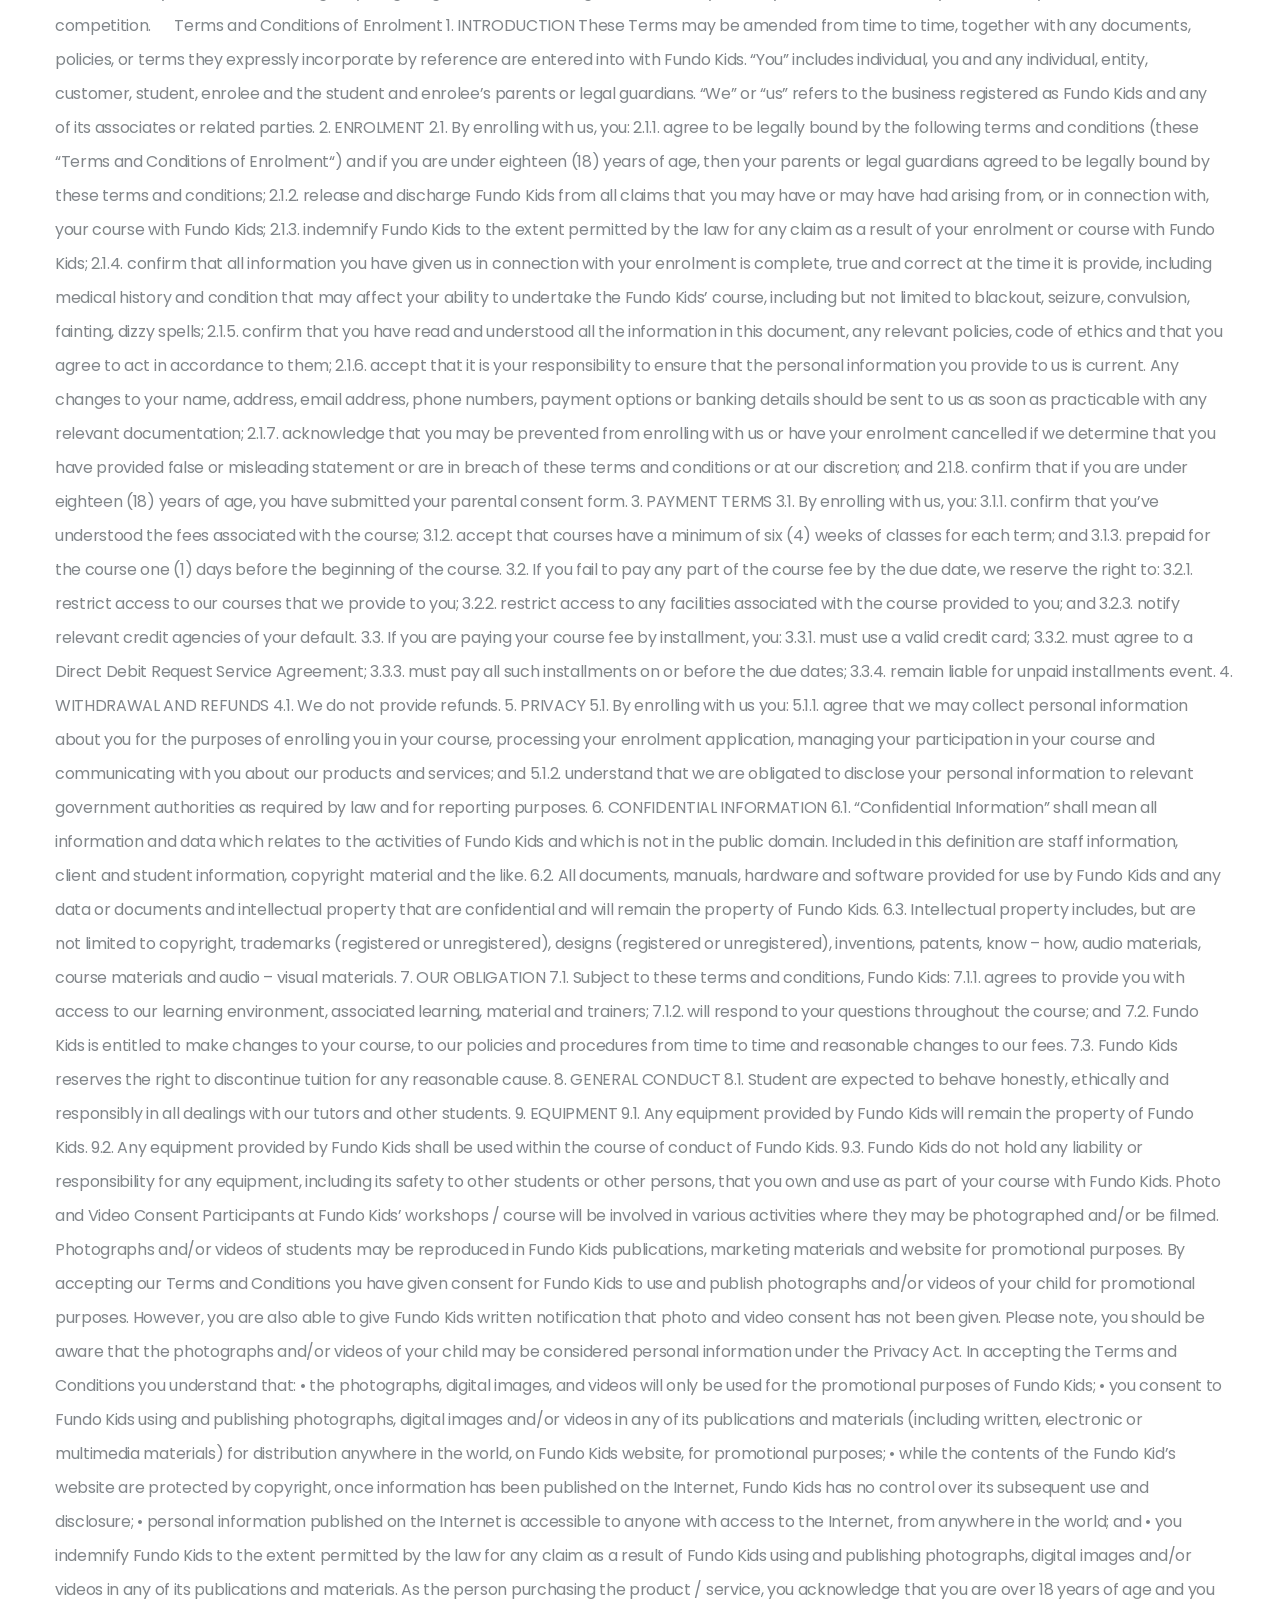
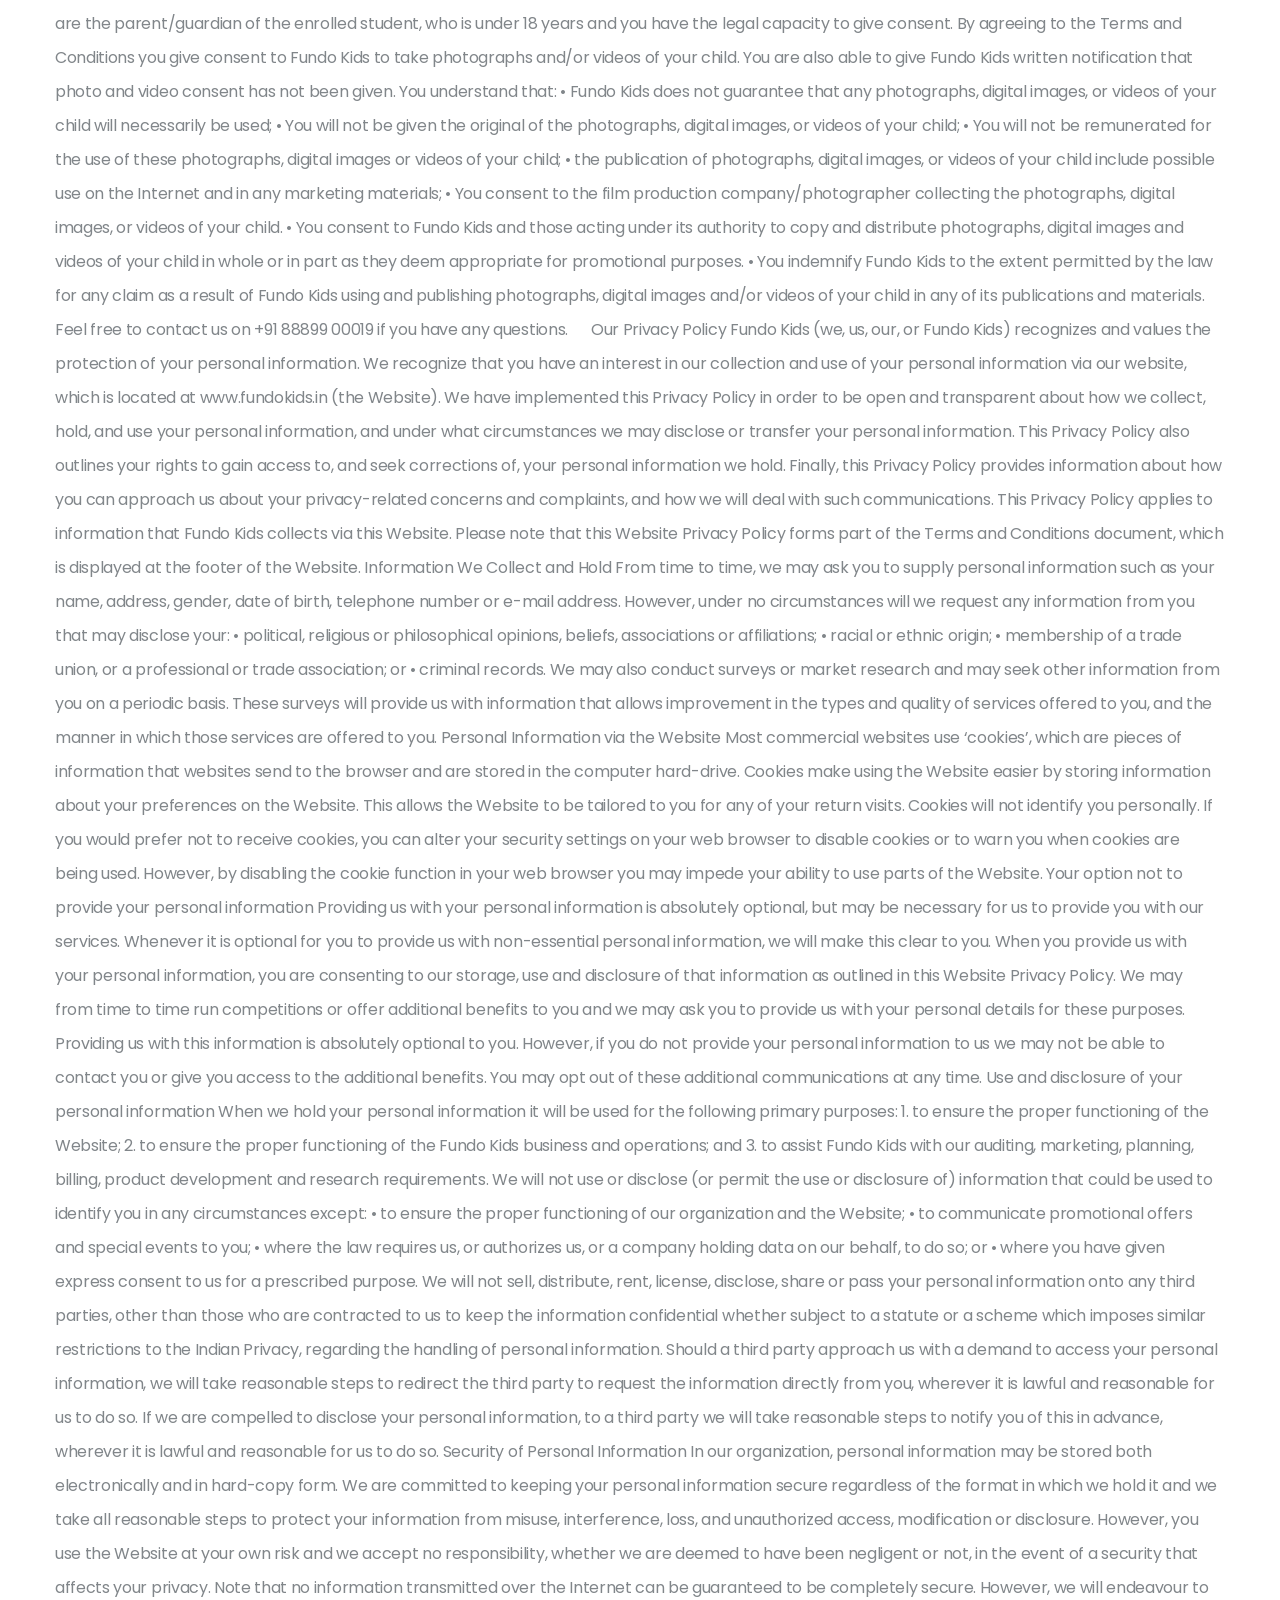
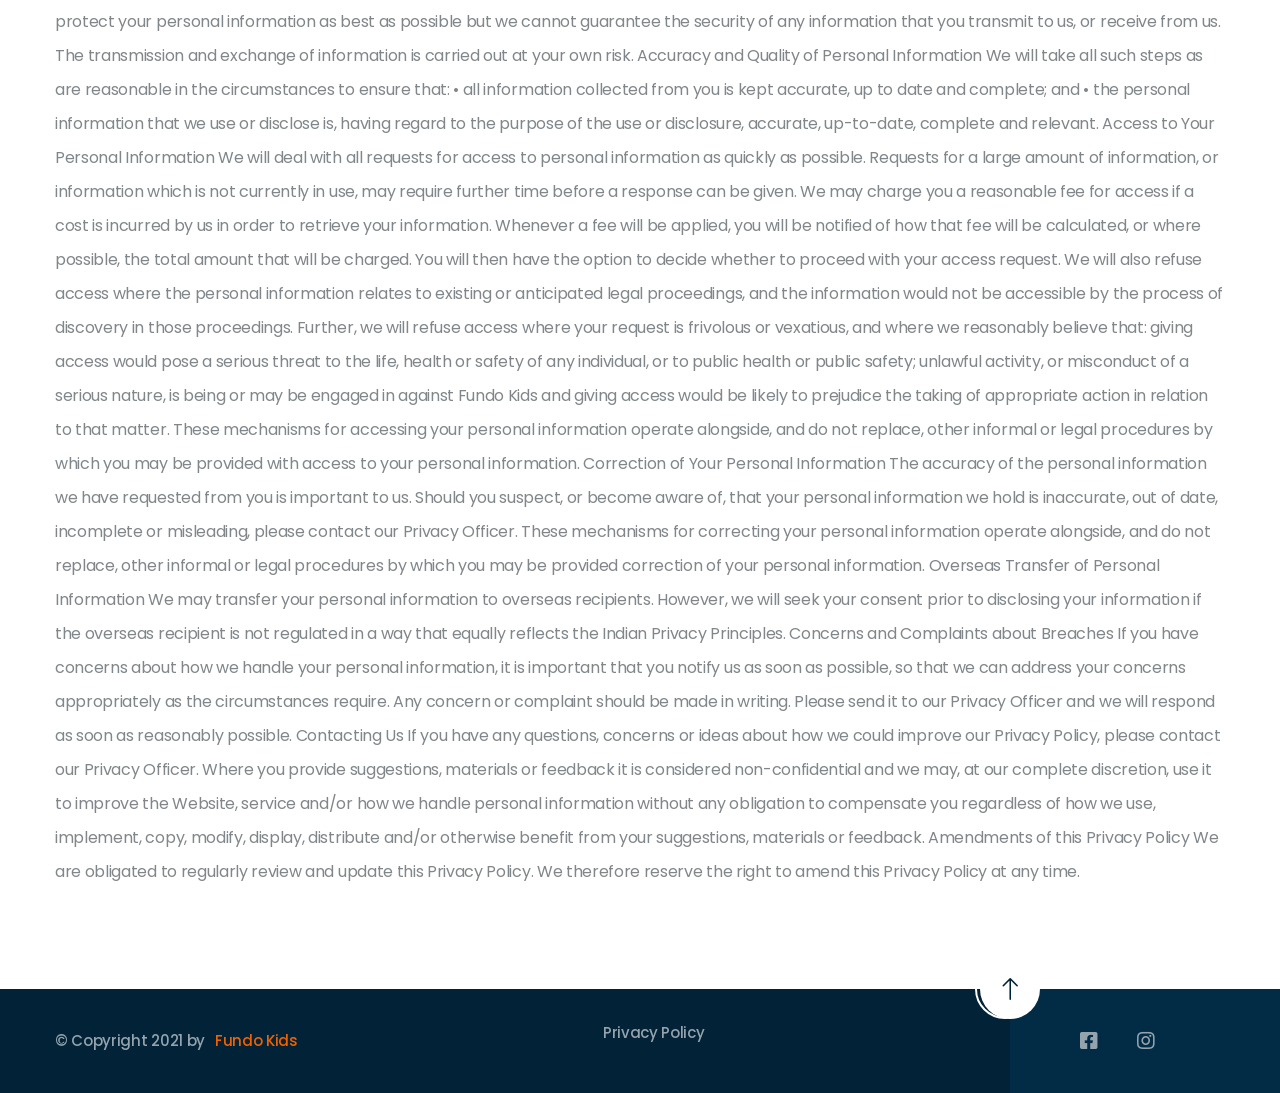
<file: Our-Privacy-Policy.html>
<!DOCTYPE html>

<html lang="en">


<!-- Mirrored from newsite.fundokids.in/Our-Privacy-Policy by HTTrack Website Copier/3.x [XR&CO'2014], Thu, 16 Dec 2021 21:30:06 GMT -->
<!-- Added by HTTrack --><meta http-equiv="content-type" content="text/html;charset=UTF-8" /><!-- /Added by HTTrack -->
<head>

    <meta charset="UTF-8">

    <meta name="viewport" content="width=device-width, initial-scale=1.0">

    <meta http-equiv="X-UA-Compatible" content="ie=edge">

    <title>Fundo Kids Learning</title>

    <link rel="apple-touch-icon" sizes="180x180" href="assets/user/images/favicons/apple-icon.png">

    <link rel="icon" type="image/png" sizes="32x32" href="assets/user/images/favicons/favicon_32_32.png">

    <link rel="icon" type="image/png" sizes="16x16" href="assets/user/images/favicons/favicon_16_16.png">

    <link rel="manifest" href="assets/user/images/favicons/site.webmanifest">



    <!-- plugin scripts -->

    <link href="https://fonts.googleapis.com/css?family=Poppins:300,400,500,500i,600,700,800%7CSatisfy&amp;display=swap" rel="stylesheet">

    <link rel="stylesheet" href="assets/user/css/animate.min.css">

    <link rel="stylesheet" href="assets/user/css/bootstrap.min.css">

    <link rel="stylesheet" href="assets/user/css/owl.carousel.min.css">

    <link rel="stylesheet" href="assets/user/css/owl.theme.default.min.css">

    <link rel="stylesheet" href="assets/user/plugins/fontawesome-free-5.11.2-web/css/all.min.css">

    <link rel="stylesheet" href="assets/user/plugins/kipso-icons/style.css">

    <link rel="stylesheet" href="assets/user/css/magnific-popup.css">

    <link rel="stylesheet" href="assets/user/css/vegas.min.css">



    <!-- template styles -->

    <link rel="stylesheet" href="assets/user/css/style.css">

    <link rel="stylesheet" href="assets/user/css/responsive.css">

    <script src="assets/user/js/jquery.min.js"></script>

</head>

<body>

    <!--<div class="preloader"><span></span></div>-->

    <!-- /.preloader -->

    <div class="page-wrapper">

        <div class="topbar-one">

            <div class="container">

                <div class="topbar-one__left">

                    <a href="#">info@fundokids.in

                                </a>

                    <a href="#">+91-8889900019 </a>

                </div><!-- /.topbar-one__left -->

                <div class="topbar-one__right">

                   <!--  <a href="#">Login</a>

                    <a href="#">Register</a> -->

                    <!-- <a href="">Drop Enquiry</a> -->

                </div><!-- /.topbar-one__right -->

            </div><!-- /.container -->

        </div><!-- /.topbar-one -->

        <header class="site-header site-header__header-one ">

            <nav class="navbar navbar-expand-lg navbar-light header-navigation stricky">

                <div class="container clearfix">

                    <!-- Brand and toggle get grouped for better mobile display -->

                    <div class="logo-box clearfix">

                        <a class="navbar-brand" href="Home.html">

                            <img style="height: 80px; width: 200px;" src="assets/fundo_logo.png" class="main-logo" width="128" alt="Awesome Image" />

                        </a>

                        <button class="menu-toggler" data-target=".main-navigation">

                            <span class="kipso-icon-menu"></span>

                        </button>

                    </div><!-- /.logo-box -->

                    <!-- Collect the nav links, forms, and other content for toggling -->

                    <div class="main-navigation">

                        <ul class=" navigation-box">

                            <li class="current">

                                <!--<a href="http://newsite.fundokids.in/Home">Home</a>-->
                                <a href="Home.html"></a>

                            </li>

                            <li>

                                <a href="#">Programs</a>

                                <ul class="sub-menu">

                                    <li><a href="Explore-Programs.html">Explore | Programs</a></li>

                                    <li><a href="Explore-Experience.html">Explore | Experience</a></li>

                                </ul><!-- /.sub-menu -->

                            </li>

                            <li>

                                <a href="#">More </a>

                                <ul class="sub-menu">

                                    <li><a href="About-Us.html">About Us</a></li>

                                    <li><a href="Gallery.html">Gallery</a></li>

                                    <li><a href="Videos.html">Videos by Kids</a></li>

                                    <li><a href="Blog.html">Blogs</a></li>

                                    <li><a href="Contact.html">Contact</a><li>

                                </ul><!-- /.sub-menu -->

                            </li>
                            
                            <li>
                                <section class="thm-gray-bg">
                                    <a href="Book-Demo.html" class="thm-btn">Book a Demo Class</a><!-- /.thm-btn -->
                                </section><!-- /.thm-gray-bg course-category-one -->
                            </li>

                        </ul>

                    </div><!-- /.navbar-collapse -->

                    <div class="right-side-box">

                        <!-- <a class="header__search-btn search-popup__toggler" href="#"><i class="kipso-icon-magnifying-glass"></i> -->

                            <!-- /.kipso-icon-magnifying-glass --></a>

                    </div><!-- /.right-side-box -->

                </div>

                <!-- /.container -->

            </nav>

            <div class="site-header__decor">

                <div class="site-header__decor-row">

                    <div class="site-header__decor-single">

                        <div class="site-header__decor-inner-1"></div><!-- /.site-header__decor-inner -->

                    </div><!-- /.site-header__decor-single -->

                    <div class="site-header__decor-single">

                        <div class="site-header__decor-inner-2"></div><!-- /.site-header__decor-inner -->

                    </div><!-- /.site-header__decor-single -->

                    <div class="site-header__decor-single">

                        <div class="site-header__decor-inner-3"></div><!-- /.site-header__decor-inner -->

                    </div><!-- /.site-header__decor-single -->

                </div><!-- /.site-header__decor-row -->

            </div><!-- /.site-header__decor -->

        </header><!-- /.site-header -->        <section class="inner-banner">
            <div class="container">
                <ul class="list-unstyled thm-breadcrumb">
                    <li><a href="#">Home</a></li>
                    <li class="active"><a href="#">Our Privacy Policy</a></li>
                </ul><!-- /.list-unstyled -->
                <h2 class="inner-banner__title">Our Privacy Policy</h2><!-- /.inner-banner__title -->
            </div><!-- /.container -->
        </section><!-- /.inner-banner -->
       <section>
          <div class="container" ><p style="margin-top: 100px; margin-bottom: 100px;">Fundo Kids (we, us, our, or Fundo Kids) recognizes and values the protection of your personal information.
We recognize that you have an interest in our collection and use of your personal information via our website, which is located at www.fundokids.in (the Website). We have implemented this Privacy Policy in order to be open and transparent about how we collect, hold, and use your personal information, and under what circumstances we may disclose or transfer your personal information. This Privacy Policy also outlines your rights to gain access to, and seek corrections of, your personal information we hold. Finally, this Privacy Policy provides information about how you can approach us about your privacy-related concerns and complaints, and how we will deal with such communications.
This Privacy Policy applies to information that Fundo Kids collects via this Website.
Please note that this Website Privacy Policy forms part of the Terms and Conditions document, which is displayed at the footer of the Website.<br><b>
Information We Collect and Hold</b><br>
From time to time, we may ask you to supply personal information such as your name, address, gender, date of birth, telephone number or e-mail address. However, under no circumstances will we request any information from you that may disclose your:<br>
•   political, religious or philosophical opinions, beliefs, associations or affiliations;<br>
•   racial or ethnic origin;<br>
•   membership of a trade union, or a professional or trade association; or<br>
•   criminal records.<br>
We may also conduct surveys or market research and may seek other information from you on a periodic basis. These surveys will provide us with information that allows improvement in the types and quality of services offered to you, and the manner in which those services are offered to you.<br>
 
<b>Personal Information via the Website</b> 

From time to time, we may ask you to supply personal information such as your name, address, gender, date of birth, telephone number or e-mail address. However, under no circumstances will we request any information from you that may disclose your:<br>
•   political, religious or philosophical opinions, beliefs, associations or affiliations;<br>
•   racial or ethnic origin;<br>
•   membership of a trade union, or a professional or trade association; or<br>
•   criminal records.<br>
We may also conduct surveys or market research and may seek other information from you on a periodic basis. These surveys will provide us with information that allows improvement in the types and quality of services offered to you, and the manner in which those services are offered to you.<br>
 
<b>Personal Information via the Website</b><br>
Most commercial websites use ‘cookies’, which are pieces of information that websites send to the browser and are stored in the computer hard-drive. Cookies make using the Website easier by storing information about your preferences on the Website. This allows the Website to be tailored to you for any of your return visits. Cookies will not identify you personally. 
If you would prefer not to receive cookies, you can alter your security settings on your web browser to disable cookies or to warn you when cookies are being used. However, by disabling the cookie function in your web browser you may impede your ability to use parts of the Website.<br>
 
<b>Your option not to provide your personal information</b><br>
Providing us with your personal information is absolutely optional, but may be necessary for us to provide you with our services. Whenever it is optional for you to provide us with non-essential personal information, we will make this clear to you. When you provide us with your personal information, you are consenting to our storage, use and disclosure of that information as outlined in this Website Privacy Policy.
the browser and are stored in the computer hard-drive. Cookies make using the Website easier by storing information about your preferences on the Website. This allows the Website to be tailored to you for any of your return visits. Cookies will not identify you personally. 
If you would prefer not to receive cookies, you can alter your security settings on your web browser to disable cookies or to warn you when cookies are being used. However, by disabling the cookie function in your web browser you may impede your ability to use parts of the Website.<br>
 
<b>Your option not to provide your personal information</b><br>
Providing us with your personal information is absolutely optional, but may be necessary for us to provide you with our services. Whenever it is optional for you to provide us with non-essential personal information, we will make this clear to you. When you provide us with your personal information, you are consenting to our storage, use and disclosure of that information as outlined in this Website Privacy Policy.
We may from time to time run competitions or offer additional benefits to you and we may ask you to provide us with your personal details for these purposes. Providing us with this information is absolutely optional to you. However, if you do not provide your personal information to us we may not be able to contact you or give you access to the additional benefits. 
You may opt out of these additional communications at any time.<br>
 
<b>Use and disclosure of your personal information</b><br>
When we hold your personal information it will be used for the following primary purposes:<br>
1.  to ensure the proper functioning of the Website;<br>
2.  to ensure the proper functioning of the Fundo Kids business and operations; and<br>
3.  to assist Fundo Kids with our auditing, marketing, planning, billing, product development and research requirements.<br>
 
you to provide us with your personal details for these purposes. Providing us with this information is absolutely optional to you. However, if you do not provide your personal information to us we may not be able to contact you or give you access to the additional benefits. 
You may opt out of these additional communications at any time.<br>
 
<b>Use and disclosure of your personal information</b><br>
When we hold your personal information it will be used for the following primary purposes:<br>
1.  to ensure the proper functioning of the Website;<br>
2.  to ensure the proper functioning of the Fundo Kids business and operations; and<br>
3.  to assist Fundo Kids with our auditing, marketing, planning, billing, product development and research requirements.<br>
 
We will not use or disclose (or permit the use or disclosure of) information that could be used to identify you in any circumstances except:
•   to ensure the proper functioning of our organization and the Website;<br>
•   to communicate promotional offers and special events to you;<br>
•   where the law requires us, or authorizes us, or a company holding data on our behalf, to do so; or<br>
•   where you have given express consent to us for a prescribed purpose. <br>
 We will not sell, distribute, rent, license, disclose, share or pass your personal information onto any third parties, other than those who are contracted to us to keep the information confidential whether subject to a statute or a scheme which imposes similar restrictions to the Indian Privacy, regarding the handling of personal information.<br>
Should a third party approach us with a demand to access your personal information, we will take reasonable steps to redirect the third party to request the information directly from you, wherever it is lawful and reasonable for us to do so.
If we are compelled to disclose your personal information, to a third party we will take reasonable steps to notify you of this in advance, wherever it is lawful and reasonable for us to do so.<br>
<b>Identify you in any circumstances except:</b><br>
•   to ensure the proper functioning of our organization and the Website;<br>
•   to communicate promotional offers and special events to you;<br>
•   where the law requires us, or authorizes us, or a company holding data on our behalf, to do so; or<br>
•   where you have given express consent to us for a prescribed purpose. <br>
 We will not sell, distribute, rent, license, disclose, share or pass your personal information onto any third parties, other than those who are contracted to us to keep the information confidential whether subject to a statute or a scheme which imposes similar restrictions to the Indian Privacy, regarding the handling of personal information.<br>
Should a third party approach us with a demand to access your personal information, we will take reasonable steps to redirect the third party to request the information directly from you, wherever it is lawful and reasonable for us to do so.
If we are compelled to disclose your personal information, to a third party we will take reasonable steps to notify you of this in advance, wherever it is lawful and reasonable for us to do so.<br>
 
<b>Security of Personal Information</b><br>
In our organization, personal information may be stored both electronically and in hard-copy form. We are committed to keeping your personal information secure regardless of the format in which we hold it and we take all reasonable steps to protect your information from misuse, interference, loss, and unauthorized access, modification or disclosure. However, you use the Website at your own risk and we accept no responsibility, whether we are deemed to have been negligent or not, in the event of a security that affects your privacy.
Note that no information transmitted over the Internet can be guaranteed to be completely secure. However, we will endeavour to protect your personal information as best as possible but we cannot guarantee the security of any information that you transmit to us, or receive from us. The transmission and exchange of information is carried out at your own risk. <br>
 
<b>Accuracy and Quality of Personal Information</b><br>
We will take all such steps as are reasonable in the circumstances to ensure that:<br>
identify you in any circumstances except:<br>
•   to ensure the proper functioning of our organization and the Website;<br><br>
•   to communicate promotional offers and special events to you;<br>
•   where the law requires us, or authorizes us, or a company holding data on our behalf, to do so; or<br>
•   where you have given express consent to us for a prescribed purpose. <br>
 We will not sell, distribute, rent, license, disclose, share or pass your personal information onto any third parties, other than those who are contracted to us to keep the information confidential whether subject to a statute or a scheme which imposes similar restrictions to the Indian Privacy, regarding the handling of personal information.<br>
Should a third party approach us with a demand to access your personal information, we will take reasonable steps to redirect the third party to request the information directly from you, wherever it is lawful and reasonable for us to do so.
If we are compelled to disclose your personal information, to a third party we will take reasonable steps to notify you of this in advance, wherever it is lawful and reasonable for us to do so.<br>
 
<b>Security of Personal Information</b><br>
In our organization, personal information may be stored both electronically and in hard-copy form. We are committed to keeping your personal information secure regardless of the format in which we hold it and we take all reasonable steps to protect your information from misuse, interference, loss, and unauthorized access, modification or disclosure. However, you use the Website at your own risk and we accept no responsibility, whether we are deemed to have been negligent or not, in the event of a security that affects your privacy.
Note that no information transmitted over the Internet can be guaranteed to be completely secure. However, we will endeavour to protect your personal information as best as possible but we cannot guarantee the security of any information that you transmit to us, or receive from us. The transmission and exchange of information is carried out at your own risk. 
 <br>
<b>Accuracy and Quality of Personal Information</b><br>
We will take all such steps as are reasonable in the circumstances to ensure that:<br>
Welcome to Fundo Kids<br>
Fundo Kids provides central India's best online / offline classes and workshops with experts.<br>
Here, each students flourish their imagination and creativity. We help and guide them for their own creation, which helps enhancing their Analytical thinking, Problem solving skills, Mathematically, Imagination, Confidence and much more! Step bright future ahead.
Interaction with experts, each child gain knowledge, receive personal attention, regular feedback and enough opportunities to clarify doubts during their classes, result in learning and building knowledge in easy way than ever.<br>
<br>
Steps to become a smart coder
Step 1. Enroll
Attend the demo classes and schedule for live classes

Step 2. Learn
Your kid will learn directly from experts

Step 3. Implementation
Your kid will implement his own idea into reality and build cool projects

Step 4. Certification
Certificate for your kid to showcase skills & learning to the world


Teaching + Fun = Learning

Learn and build cool games, apps, robotics, home automation, skill development, spoken english and so much more!
 
Life lessons
Computer has become necessity and it will be like making the kids ready for future. Nowadays in all the sector computer is must and during the class we also teach about computer general knowledge.
Make cool stuffs, Have fun!
Ever thought how this app or game works? Learning coding can enable you to imagine, think of new idea, plan about it and actually implement it without depending on anyone else.
Benefits
- Computational thinking and logical reasoning
When children begin to learn how to code, they are invited to begin thinking in a logical, step by step manner. This is another way of describing ‘computational thinking’, which allows children to organise and communicate their thoughts in a logical and rationalised way. Creating a computer program requires careful planning and working according to a logical sequence of events, and learners become practiced in this important cognitive skill.
Debugging is the process of finding and fixing problems in your computer program
- Creativity
Children are inherently creative and get excited about using their creativity to make their own computer programs. Coding encourages creativity in both the design of programs, and the way that they use their existing knowledge to achieve their goals when writing code. As children progress in their programming abilities, a whole world of creativity is opened up to them in a way they have not experienced before.
When coding, children learn how to make their objects move at different speeds and angles 
An algorithm is a step by step set of instructions used to achieve an objective or solve a problem
- Problem solving
An inherent part of learning to code is practicing problem solving. Any programmer will tell you that ‘debugging’, or finding and fixing the mistakes in your computer program, is one part of programming that occupies a large portion of their time. When coding, children learn how to find mistakes by working carefully through their programs, and solving the problems that they find. The method of problem solving used in coding translates to being used in other areas of their education.
Design mode is used for children to create their own programs by adding different backgrounds and characters
- Cross curricular benefits
Coding can be highly beneficial for both mathematical and language development. The logical thinking skills required for coding translate into maths skills, and learning the language of coding and  how the language is constructed will ultimately help develop language skills.
- Learning how computers work
Coding teaches children what is going on ‘underneath’ the interface that they interact with every day on their tablet or computer. They therefore become confident technology users, with a depth of understanding the technology.




Parents
- Turn your child’s interest in computers into creative, productive, learning time. Join our:
- live online classes
- in-person programs
- during school holidays
- after-school
- on weekends
Teachers
- We can help you start an after-school STEM / innovation club: coding, robotics, design thinking, and entrepreneurship.
- We run PD workshops to build teacher confidence and capability in delivering Digital Technologies. Make sense of new approaches to problem-solving:
a. computational/design/systems thinking
b. project management
c. entrepreneurship
d. build your own digital solutions
Connect with us


WOULD YOU LIKE TO TEACH YOUR KID CODING, TRY FUNDO KIDS

We provide free consultation on choosing suitable coding course

Free Demo Class


What is coding?
Coding, also called as computer programming, is we use to communicate with computers. The Code which we write, tells a computer what actions to take, and writing code is like creating a set of instructions.
By learning to write code, you can tell computers what to do or how to behave in a sequence. You can use computer programming to make games, apps or process data and do lots of other cool things.
What Age is Appropriate to Learn to Code?
Coding for kids is typically gamified making it fun for kids to learn!
Since coding can be gamified, kids as early as age 7 can start learning how to code using visual block interfaces or age appropriate text-based coding classes.
Kids computer programming courses using games, apps, and other kids-centric projects is a research-based approach that has been proven to teach real world skills in a way that keeps students engaged.
Why to learn coding?
Kids spend lots of time on mobile / laptop, They spend their time in playing computer games or so. If we channelize their interest in coding than they can learn and can build games, apps or other things on their own. They can start coding as hobby and later own it can be useful for their future also. We make learning so much fun so that anyone can learn coding.
At younger age if kids learn coding than when they actually need these skills they will be ready and much ahead in competition.


 
Terms and Conditions of Enrolment
1. INTRODUCTION
These Terms may be amended from time to time, together with any documents, policies, or terms they expressly incorporate by reference are entered into with Fundo Kids.  “You” includes individual, you and any individual, entity, customer, student, enrolee and the student and enrolee’s parents or legal guardians.  “We” or “us” refers to the business registered as Fundo Kids and any of its associates or related parties. 
2. ENROLMENT
2.1. By enrolling with us, you:
2.1.1. agree to be legally bound by the following terms and conditions (these “Terms and Conditions of Enrolment“) and if you are under eighteen (18) years of age, then your parents or legal guardians agreed to be legally bound by these terms and conditions;
2.1.2. release and discharge Fundo Kids from all claims that you may have or may have had arising from, or in connection with, your course with Fundo Kids;
2.1.3. indemnify Fundo Kids to the extent permitted by the law for any claim as a result of your enrolment or course with Fundo Kids;
2.1.4. confirm that all information you have given us in connection with your enrolment is complete, true and correct at the time it is provide, including medical history and 
condition that may affect your ability to undertake the Fundo Kids’ course, including 
but not limited to blackout, seizure, convulsion, fainting, dizzy spells; 
2.1.5. confirm that you have read and understood all the information in this document, any relevant policies, code of ethics and that you agree to act in accordance to them;
2.1.6. accept that it is your responsibility to ensure that the personal information you provide to us is current.  Any changes to your name, address, email address, phone numbers, 
payment options or banking details should be sent to us as soon as practicable with 
any relevant documentation; 
2.1.7. acknowledge that you may be prevented from enrolling with us or have your enrolment cancelled if we determine that you have provided false or misleading 
statement or are in breach of these terms and conditions or at our discretion; and
2.1.8. confirm that if you are under eighteen (18) years of age, you have submitted your parental consent form.
3. PAYMENT TERMS
3.1. By enrolling with us, you:
3.1.1. confirm that you’ve understood the fees associated with the course; 
3.1.2. accept that courses have a minimum of six (4) weeks of classes for each term; and
3.1.3. prepaid for the course one (1) days before the beginning of the course.
3.2. If you fail to pay any part of the course fee by the due date, we reserve the right to:
3.2.1. restrict access to our courses that we provide to you;
3.2.2. restrict access to any facilities associated with the course provided to you; and
3.2.3. notify relevant credit agencies of your default. 
3.3. If you are paying your course fee by installment, you:
3.3.1. must use a valid credit card;
3.3.2. must agree to a Direct Debit Request Service Agreement;
3.3.3. must pay all such installments on or before the due dates;
3.3.4. remain liable for unpaid installments event.
4. WITHDRAWAL AND REFUNDS
4.1. We do not provide refunds. 
5. PRIVACY
5.1. By enrolling with us you:
5.1.1. agree that we may collect personal information about you for the purposes of enrolling you in your course, processing your enrolment application, managing your participation in your course and communicating with you about our products and services; and
5.1.2. understand that we are obligated to disclose your personal information to relevant government authorities as required by law and for reporting purposes.
6. CONFIDENTIAL INFORMATION
6.1. “Confidential Information” shall mean all information and data which relates to the activities of Fundo Kids and which is not in the public domain. Included in this definition are staff information, client and student information, copyright material and the like.
6.2. All documents, manuals, hardware and software provided for use by Fundo Kids and any data or documents and intellectual property that are confidential and will remain the property of Fundo Kids.
6.3. Intellectual property includes, but are not limited to copyright, trademarks (registered or unregistered), designs (registered or unregistered), inventions, patents, know – how, audio materials, course materials and audio – visual materials.
7. OUR OBLIGATION
7.1. Subject to these terms and conditions, Fundo Kids: 
7.1.1. agrees to provide you with access to our learning environment, associated learning, material and trainers;
7.1.2. will respond to your questions throughout the course; and
7.2. Fundo Kids is entitled to make changes to your course, to our policies and procedures from 
time to time and reasonable changes to our fees.
7.3. Fundo Kids reserves the right to discontinue tuition for any reasonable cause.
8. GENERAL CONDUCT
8.1. Student are expected to behave honestly, ethically and responsibly in all dealings with our tutors and other students.
9. EQUIPMENT
9.1. Any equipment provided by Fundo Kids will remain the property of Fundo Kids.
9.2. Any equipment provided by Fundo Kids shall be used within the course of conduct of 
Fundo Kids.
9.3. Fundo Kids do not hold any liability or responsibility for any equipment, including its safety to other students or other persons, that you own and use as part of your course with Fundo Kids.
Photo and Video Consent
Participants at Fundo Kids’ workshops / course will be involved in various activities where they may be photographed and/or be filmed. Photographs and/or videos of students may be reproduced in Fundo Kids publications, marketing materials and website for promotional purposes.
By accepting our Terms and Conditions you have given consent for Fundo Kids to use and publish photographs and/or videos of your child for promotional purposes.  However, you are also able to give Fundo Kids written notification that photo and video consent has not been given.
Please note, you should be aware that the photographs and/or videos of your child may be considered personal information under the Privacy Act.
In accepting the Terms and Conditions you understand that:
•   the photographs, digital images, and videos will only be used for the promotional purposes of Fundo Kids;
•   you consent to Fundo Kids using and publishing photographs, digital images and/or videos in any of its publications and materials (including written, electronic or multimedia materials) for distribution anywhere in the world, on Fundo Kids website, for promotional purposes;
•   while the contents of the Fundo Kid’s website are protected by copyright, once information has been published on the Internet, Fundo Kids has no control over its subsequent use and disclosure;
•   personal information published on the Internet is accessible to anyone with access to the Internet, from anywhere in the world; and
•   you indemnify Fundo Kids to the extent permitted by the law for any claim as a result of Fundo Kids using and publishing photographs, digital images and/or videos in any of its publications and materials.
As the person purchasing the product / service, you acknowledge that you are over 18 years of age and you are the 
parent/guardian of the enrolled student, who is under 18 years and you have the legal capacity to give consent. 
By agreeing to the Terms and Conditions you give consent to Fundo Kids to take photographs and/or videos of your child. You are also able to give Fundo Kids written notification that photo and video consent has not been given.
You understand that:
•   Fundo Kids does not guarantee that any photographs, digital images, or videos of your child will necessarily be used;
•   You will not be given the original of the photographs, digital images, or videos of your child;
•   You will not be remunerated for the use of these photographs, digital images or videos of your child;
•   the publication of photographs, digital images, or videos of your child include possible use on the Internet and in any marketing materials;
•   You consent to the film production company/photographer collecting the photographs, digital images, or videos of your child.
•   You consent to Fundo Kids and those acting under its authority to copy and distribute photographs, digital images and videos of your child in whole or in part as they deem appropriate for promotional purposes.
•   You indemnify Fundo Kids to the extent permitted by the law for any claim as a result of Fundo Kids using and publishing photographs, digital images and/or videos of your child in any of its publications and materials.
Feel free to contact us on +91 88899 00019 if you have any questions. 




 
Our Privacy Policy
 
Fundo Kids (we, us, our, or Fundo Kids) recognizes and values the protection of your personal information.
We recognize that you have an interest in our collection and use of your personal information via our website, which is located at www.fundokids.in (the Website). We have implemented this Privacy Policy in order to be open and transparent about how we collect, hold, and use your personal information, and under what circumstances we may disclose or transfer your personal information. This Privacy Policy also outlines your rights to gain access to, and seek corrections of, your personal information we hold. Finally, this Privacy Policy provides information about how you can approach us about your privacy-related concerns and complaints, and how we will deal with such communications.
This Privacy Policy applies to information that Fundo Kids collects via this Website.
Please note that this Website Privacy Policy forms part of the Terms and Conditions document, which is displayed at the footer of the Website.
 
Information We Collect and Hold
From time to time, we may ask you to supply personal information such as your name, address, gender, date of birth, telephone number or e-mail address. However, under no circumstances will we request any information from you that may disclose your:
•   political, religious or philosophical opinions, beliefs, associations or affiliations;
•   racial or ethnic origin;
•   membership of a trade union, or a professional or trade association; or
•   criminal records.
We may also conduct surveys or market research and may seek other information from you on a periodic basis. These surveys will provide us with information that allows improvement in the types and quality of services offered to you, and the manner in which those services are offered to you.
 
Personal Information via the Website 
Most commercial websites use ‘cookies’, which are pieces of information that websites send to the browser and are stored in the computer hard-drive. Cookies make using the Website easier by storing information about your preferences on the Website. This allows the Website to be tailored to you for any of your return visits. Cookies will not identify you personally. 
If you would prefer not to receive cookies, you can alter your security settings on your web browser to disable cookies or to warn you when cookies are being used. However, by disabling the cookie function in your web browser you may impede your ability to use parts of the Website.
 
Your option not to provide your personal information
Providing us with your personal information is absolutely optional, but may be necessary for us to provide you with our services. Whenever it is optional for you to provide us with non-essential personal information, we will make this clear to you. When you provide us with your personal information, you are consenting to our storage, use and disclosure of that information as outlined in this Website Privacy Policy.
We may from time to time run competitions or offer additional benefits to you and we may ask you to provide us with your personal details for these purposes. Providing us with this information is absolutely optional to you. However, if you do not provide your personal information to us we may not be able to contact you or give you access to the additional benefits. 
You may opt out of these additional communications at any time.
 
Use and disclosure of your personal information
When we hold your personal information it will be used for the following primary purposes:
1.  to ensure the proper functioning of the Website;
2.  to ensure the proper functioning of the Fundo Kids business and operations; and
3.  to assist Fundo Kids with our auditing, marketing, planning, billing, product development and research requirements.
 
We will not use or disclose (or permit the use or disclosure of) information that could be used to identify you in any circumstances except:
•   to ensure the proper functioning of our organization and the Website;
•   to communicate promotional offers and special events to you;
•   where the law requires us, or authorizes us, or a company holding data on our behalf, to do so; or
•   where you have given express consent to us for a prescribed purpose. 
 We will not sell, distribute, rent, license, disclose, share or pass your personal information onto any third parties, other than those who are contracted to us to keep the information confidential whether subject to a statute or a scheme which imposes similar restrictions to the Indian Privacy, regarding the handling of personal information.
Should a third party approach us with a demand to access your personal information, we will take reasonable steps to redirect the third party to request the information directly from you, wherever it is lawful and reasonable for us to do so.
If we are compelled to disclose your personal information, to a third party we will take reasonable steps to notify you of this in advance, wherever it is lawful and reasonable for us to do so.
 
Security of Personal Information
In our organization, personal information may be stored both electronically and in hard-copy form. We are committed to keeping your personal information secure regardless of the format in which we hold it and we take all reasonable steps to protect your information from misuse, interference, loss, and unauthorized access, modification or disclosure. However, you use the Website at your own risk and we accept no responsibility, whether we are deemed to have been negligent or not, in the event of a security that affects your privacy.
Note that no information transmitted over the Internet can be guaranteed to be completely secure. However, we will endeavour to protect your personal information as best as possible but we cannot guarantee the security of any information that you transmit to us, or receive from us. The transmission and exchange of information is carried out at your own risk. 
 
Accuracy and Quality of Personal Information
We will take all such steps as are reasonable in the circumstances to ensure that:
•   all information collected from you is kept accurate, up to date and complete; and
•   the personal information that we use or disclose is, having regard to the purpose of the use or disclosure, accurate, up-to-date, complete and relevant.
 
Access to Your Personal Information
We will deal with all requests for access to personal information as quickly as possible. Requests for a large amount of information, or information which is not currently in use, may require further time before a response can be given. 
We may charge you a reasonable fee for access if a cost is incurred by us in order to retrieve your information.
Whenever a fee will be applied, you will be notified of how that fee will be calculated, or where possible, the total amount that will be charged. You will then have the option to decide whether to proceed with your access request.
We will also refuse access where the personal information relates to existing or anticipated legal proceedings, and the information would not be accessible by the process of discovery in those proceedings. Further, we will refuse access where your request is frivolous or vexatious, and where we reasonably believe that: giving access would pose a serious threat to the life, health or safety of any individual, or to public health or public safety; unlawful activity, or misconduct of a serious nature, is being or may be engaged in against Fundo Kids and giving access would be likely to prejudice the taking of appropriate action in relation to that matter.
These mechanisms for accessing your personal information operate alongside, and do not replace, other informal or legal procedures by which you may be provided with access to your personal information.
 
Correction of Your Personal Information
The accuracy of the personal information we have requested from you is important to us. Should you suspect, or become aware of, that your personal information we hold is inaccurate, out of date, incomplete or misleading, please contact our Privacy Officer.
These mechanisms for correcting your personal information operate alongside, and do not replace, other informal or legal procedures by which you may be provided correction of your personal information.
 
Overseas Transfer of Personal Information 
We may transfer your personal information to overseas recipients. However, we will seek your consent prior to disclosing your information if the overseas recipient is not regulated in a way that equally reflects the Indian Privacy Principles. 
Concerns and Complaints about Breaches 
If you have concerns about how we handle your personal information, it is important that you notify us as soon as possible, so that we can address your concerns appropriately as the circumstances require. Any concern or complaint should be made in writing. Please send it to our Privacy Officer and we will respond as soon as reasonably possible. 
 
Contacting Us
If you have any questions, concerns or ideas about how we could improve our Privacy Policy, please contact our Privacy Officer.  Where you provide suggestions, materials or feedback it is considered non-confidential and we may, at our complete discretion, use it to improve the Website, service and/or how we handle personal information without any obligation to compensate you regardless of how we use, implement, copy, modify, display, distribute and/or otherwise benefit from your suggestions, materials or feedback.
 
Amendments of this Privacy Policy
We are obligated to regularly review and update this Privacy Policy. We therefore reserve the right to amend this Privacy Policy at any time. 
Welcome to Fundo Kids
Fundo Kids provides central India's best online / offline classes and workshops with experts.
Here, each students flourish their imagination and creativity. We help and guide them for their own creation, which helps enhancing their Analytical thinking, Problem solving skills, Mathematically, Imagination, Confidence and much more! Step bright future ahead.
Interaction with experts, each child gain knowledge, receive personal attention, regular feedback and enough opportunities to clarify doubts during their classes, result in learning and building knowledge in easy way than ever.

Steps to become a smart coder
Step 1. Enroll
Attend the demo classes and schedule for live classes

Step 2. Learn
Your kid will learn directly from experts

Step 3. Implementation
Your kid will implement his own idea into reality and build cool projects

Step 4. Certification
Certificate for your kid to showcase skills & learning to the world


Teaching + Fun = Learning

Learn and build cool games, apps, robotics, home automation, skill development, spoken english and so much more!
 
Life lessons
Computer has become necessity and it will be like making the kids ready for future. Nowadays in all the sector computer is must and during the class we also teach about computer general knowledge.
Make cool stuffs, Have fun!
Ever thought how this app or game works? Learning coding can enable you to imagine, think of new idea, plan about it and actually implement it without depending on anyone else.
Benefits
- Computational thinking and logical reasoning
When children begin to learn how to code, they are invited to begin thinking in a logical, step by step manner. This is another way of describing ‘computational thinking’, which allows children to organise and communicate their thoughts in a logical and rationalised way. Creating a computer program requires careful planning and working according to a logical sequence of events, and learners become practiced in this important cognitive skill.
Debugging is the process of finding and fixing problems in your computer program
- Creativity
Children are inherently creative and get excited about using their creativity to make their own computer programs. Coding encourages creativity in both the design of programs, and the way that they use their existing knowledge to achieve their goals when writing code. As children progress in their programming abilities, a whole world of creativity is opened up to them in a way they have not experienced before.
When coding, children learn how to make their objects move at different speeds and angles 
An algorithm is a step by step set of instructions used to achieve an objective or solve a problem
- Problem solving
An inherent part of learning to code is practicing problem solving. Any programmer will tell you that ‘debugging’, or finding and fixing the mistakes in your computer program, is one part of programming that occupies a large portion of their time. When coding, children learn how to find mistakes by working carefully through their programs, and solving the problems that they find. The method of problem solving used in coding translates to being used in other areas of their education.
Design mode is used for children to create their own programs by adding different backgrounds and characters
- Cross curricular benefits
Coding can be highly beneficial for both mathematical and language development. The logical thinking skills required for coding translate into maths skills, and learning the language of coding and  how the language is constructed will ultimately help develop language skills.
- Learning how computers work
Coding teaches children what is going on ‘underneath’ the interface that they interact with every day on their tablet or computer. They therefore become confident technology users, with a depth of understanding the technology.




Parents
- Turn your child’s interest in computers into creative, productive, learning time. Join our:
- live online classes
- in-person programs
- during school holidays
- after-school
- on weekends
Teachers
- We can help you start an after-school STEM / innovation club: coding, robotics, design thinking, and entrepreneurship.
- We run PD workshops to build teacher confidence and capability in delivering Digital Technologies. Make sense of new approaches to problem-solving:
a. computational/design/systems thinking
b. project management
c. entrepreneurship
d. build your own digital solutions
Connect with us


WOULD YOU LIKE TO TEACH YOUR KID CODING, TRY FUNDO KIDS

We provide free consultation on choosing suitable coding course

Free Demo Class


What is coding?
Coding, also called as computer programming, is we use to communicate with computers. The Code which we write, tells a computer what actions to take, and writing code is like creating a set of instructions.
By learning to write code, you can tell computers what to do or how to behave in a sequence. You can use computer programming to make games, apps or process data and do lots of other cool things.
What Age is Appropriate to Learn to Code?
Coding for kids is typically gamified making it fun for kids to learn!
Since coding can be gamified, kids as early as age 7 can start learning how to code using visual block interfaces or age appropriate text-based coding classes.
Kids computer programming courses using games, apps, and other kids-centric projects is a research-based approach that has been proven to teach real world skills in a way that keeps students engaged.
Why to learn coding?
Kids spend lots of time on mobile / laptop, They spend their time in playing computer games or so. If we channelize their interest in coding than they can learn and can build games, apps or other things on their own. They can start coding as hobby and later own it can be useful for their future also. We make learning so much fun so that anyone can learn coding.
At younger age if kids learn coding than when they actually need these skills they will be ready and much ahead in competition.


 
Terms and Conditions of Enrolment
1. INTRODUCTION
These Terms may be amended from time to time, together with any documents, policies, or terms they expressly incorporate by reference are entered into with Fundo Kids.  “You” includes individual, you and any individual, entity, customer, student, enrolee and the student and enrolee’s parents or legal guardians.  “We” or “us” refers to the business registered as Fundo Kids and any of its associates or related parties. 
2. ENROLMENT
2.1. By enrolling with us, you:
2.1.1. agree to be legally bound by the following terms and conditions (these “Terms and Conditions of Enrolment“) and if you are under eighteen (18) years of age, then your parents or legal guardians agreed to be legally bound by these terms and conditions;
2.1.2. release and discharge Fundo Kids from all claims that you may have or may have had arising from, or in connection with, your course with Fundo Kids;
2.1.3. indemnify Fundo Kids to the extent permitted by the law for any claim as a result of your enrolment or course with Fundo Kids;
2.1.4. confirm that all information you have given us in connection with your enrolment is complete, true and correct at the time it is provide, including medical history and 
condition that may affect your ability to undertake the Fundo Kids’ course, including 
but not limited to blackout, seizure, convulsion, fainting, dizzy spells; 
2.1.5. confirm that you have read and understood all the information in this document, any relevant policies, code of ethics and that you agree to act in accordance to them;
2.1.6. accept that it is your responsibility to ensure that the personal information you provide to us is current.  Any changes to your name, address, email address, phone numbers, 
payment options or banking details should be sent to us as soon as practicable with 
any relevant documentation; 
2.1.7. acknowledge that you may be prevented from enrolling with us or have your enrolment cancelled if we determine that you have provided false or misleading 
statement or are in breach of these terms and conditions or at our discretion; and
2.1.8. confirm that if you are under eighteen (18) years of age, you have submitted your parental consent form.
3. PAYMENT TERMS
3.1. By enrolling with us, you:
3.1.1. confirm that you’ve understood the fees associated with the course; 
3.1.2. accept that courses have a minimum of six (4) weeks of classes for each term; and
3.1.3. prepaid for the course one (1) days before the beginning of the course.
3.2. If you fail to pay any part of the course fee by the due date, we reserve the right to:
3.2.1. restrict access to our courses that we provide to you;
3.2.2. restrict access to any facilities associated with the course provided to you; and
3.2.3. notify relevant credit agencies of your default. 
3.3. If you are paying your course fee by installment, you:
3.3.1. must use a valid credit card;
3.3.2. must agree to a Direct Debit Request Service Agreement;
3.3.3. must pay all such installments on or before the due dates;
3.3.4. remain liable for unpaid installments event.
4. WITHDRAWAL AND REFUNDS
4.1. We do not provide refunds. 
5. PRIVACY
5.1. By enrolling with us you:
5.1.1. agree that we may collect personal information about you for the purposes of enrolling you in your course, processing your enrolment application, managing your participation in your course and communicating with you about our products and services; and
5.1.2. understand that we are obligated to disclose your personal information to relevant government authorities as required by law and for reporting purposes.
6. CONFIDENTIAL INFORMATION
6.1. “Confidential Information” shall mean all information and data which relates to the activities of Fundo Kids and which is not in the public domain. Included in this definition are staff information, client and student information, copyright material and the like.
6.2. All documents, manuals, hardware and software provided for use by Fundo Kids and any data or documents and intellectual property that are confidential and will remain the property of Fundo Kids.
6.3. Intellectual property includes, but are not limited to copyright, trademarks (registered or unregistered), designs (registered or unregistered), inventions, patents, know – how, audio materials, course materials and audio – visual materials.
7. OUR OBLIGATION
7.1. Subject to these terms and conditions, Fundo Kids: 
7.1.1. agrees to provide you with access to our learning environment, associated learning, material and trainers;
7.1.2. will respond to your questions throughout the course; and
7.2. Fundo Kids is entitled to make changes to your course, to our policies and procedures from 
time to time and reasonable changes to our fees.
7.3. Fundo Kids reserves the right to discontinue tuition for any reasonable cause.
8. GENERAL CONDUCT
8.1. Student are expected to behave honestly, ethically and responsibly in all dealings with our tutors and other students.
9. EQUIPMENT
9.1. Any equipment provided by Fundo Kids will remain the property of Fundo Kids.
9.2. Any equipment provided by Fundo Kids shall be used within the course of conduct of 
Fundo Kids.
9.3. Fundo Kids do not hold any liability or responsibility for any equipment, including its safety to other students or other persons, that you own and use as part of your course with Fundo Kids.
Photo and Video Consent
Participants at Fundo Kids’ workshops / course will be involved in various activities where they may be photographed and/or be filmed. Photographs and/or videos of students may be reproduced in Fundo Kids publications, marketing materials and website for promotional purposes.
By accepting our Terms and Conditions you have given consent for Fundo Kids to use and publish photographs and/or videos of your child for promotional purposes.  However, you are also able to give Fundo Kids written notification that photo and video consent has not been given.
Please note, you should be aware that the photographs and/or videos of your child may be considered personal information under the Privacy Act.
In accepting the Terms and Conditions you understand that:
•   the photographs, digital images, and videos will only be used for the promotional purposes of Fundo Kids;
•   you consent to Fundo Kids using and publishing photographs, digital images and/or videos in any of its publications and materials (including written, electronic or multimedia materials) for distribution anywhere in the world, on Fundo Kids website, for promotional purposes;
•   while the contents of the Fundo Kid’s website are protected by copyright, once information has been published on the Internet, Fundo Kids has no control over its subsequent use and disclosure;
•   personal information published on the Internet is accessible to anyone with access to the Internet, from anywhere in the world; and
•   you indemnify Fundo Kids to the extent permitted by the law for any claim as a result of Fundo Kids using and publishing photographs, digital images and/or videos in any of its publications and materials.
As the person purchasing the product / service, you acknowledge that you are over 18 years of age and you are the 
parent/guardian of the enrolled student, who is under 18 years and you have the legal capacity to give consent. 
By agreeing to the Terms and Conditions you give consent to Fundo Kids to take photographs and/or videos of your child. You are also able to give Fundo Kids written notification that photo and video consent has not been given.
You understand that:
•   Fundo Kids does not guarantee that any photographs, digital images, or videos of your child will necessarily be used;
•   You will not be given the original of the photographs, digital images, or videos of your child;
•   You will not be remunerated for the use of these photographs, digital images or videos of your child;
•   the publication of photographs, digital images, or videos of your child include possible use on the Internet and in any marketing materials;
•   You consent to the film production company/photographer collecting the photographs, digital images, or videos of your child.
•   You consent to Fundo Kids and those acting under its authority to copy and distribute photographs, digital images and videos of your child in whole or in part as they deem appropriate for promotional purposes.
•   You indemnify Fundo Kids to the extent permitted by the law for any claim as a result of Fundo Kids using and publishing photographs, digital images and/or videos of your child in any of its publications and materials.
Feel free to contact us on +91 88899 00019 if you have any questions. 




 
Our Privacy Policy
 
Fundo Kids (we, us, our, or Fundo Kids) recognizes and values the protection of your personal information.
We recognize that you have an interest in our collection and use of your personal information via our website, which is located at www.fundokids.in (the Website). We have implemented this Privacy Policy in order to be open and transparent about how we collect, hold, and use your personal information, and under what circumstances we may disclose or transfer your personal information. This Privacy Policy also outlines your rights to gain access to, and seek corrections of, your personal information we hold. Finally, this Privacy Policy provides information about how you can approach us about your privacy-related concerns and complaints, and how we will deal with such communications.
This Privacy Policy applies to information that Fundo Kids collects via this Website.
Please note that this Website Privacy Policy forms part of the Terms and Conditions document, which is displayed at the footer of the Website.
 
Information We Collect and Hold
From time to time, we may ask you to supply personal information such as your name, address, gender, date of birth, telephone number or e-mail address. However, under no circumstances will we request any information from you that may disclose your:
•   political, religious or philosophical opinions, beliefs, associations or affiliations;
•   racial or ethnic origin;
•   membership of a trade union, or a professional or trade association; or
•   criminal records.
We may also conduct surveys or market research and may seek other information from you on a periodic basis. These surveys will provide us with information that allows improvement in the types and quality of services offered to you, and the manner in which those services are offered to you.
 
Personal Information via the Website 
Most commercial websites use ‘cookies’, which are pieces of information that websites send to the browser and are stored in the computer hard-drive. Cookies make using the Website easier by storing information about your preferences on the Website. This allows the Website to be tailored to you for any of your return visits. Cookies will not identify you personally. 
If you would prefer not to receive cookies, you can alter your security settings on your web browser to disable cookies or to warn you when cookies are being used. However, by disabling the cookie function in your web browser you may impede your ability to use parts of the Website.
 
Your option not to provide your personal information
Providing us with your personal information is absolutely optional, but may be necessary for us to provide you with our services. Whenever it is optional for you to provide us with non-essential personal information, we will make this clear to you. When you provide us with your personal information, you are consenting to our storage, use and disclosure of that information as outlined in this Website Privacy Policy.
We may from time to time run competitions or offer additional benefits to you and we may ask you to provide us with your personal details for these purposes. Providing us with this information is absolutely optional to you. However, if you do not provide your personal information to us we may not be able to contact you or give you access to the additional benefits. 
You may opt out of these additional communications at any time.
 
Use and disclosure of your personal information
When we hold your personal information it will be used for the following primary purposes:
1.  to ensure the proper functioning of the Website;
2.  to ensure the proper functioning of the Fundo Kids business and operations; and
3.  to assist Fundo Kids with our auditing, marketing, planning, billing, product development and research requirements.
 
We will not use or disclose (or permit the use or disclosure of) information that could be used to identify you in any circumstances except:
•   to ensure the proper functioning of our organization and the Website;
•   to communicate promotional offers and special events to you;
•   where the law requires us, or authorizes us, or a company holding data on our behalf, to do so; or
•   where you have given express consent to us for a prescribed purpose. 
 We will not sell, distribute, rent, license, disclose, share or pass your personal information onto any third parties, other than those who are contracted to us to keep the information confidential whether subject to a statute or a scheme which imposes similar restrictions to the Indian Privacy, regarding the handling of personal information.
Should a third party approach us with a demand to access your personal information, we will take reasonable steps to redirect the third party to request the information directly from you, wherever it is lawful and reasonable for us to do so.
If we are compelled to disclose your personal information, to a third party we will take reasonable steps to notify you of this in advance, wherever it is lawful and reasonable for us to do so.
 
Security of Personal Information
In our organization, personal information may be stored both electronically and in hard-copy form. We are committed to keeping your personal information secure regardless of the format in which we hold it and we take all reasonable steps to protect your information from misuse, interference, loss, and unauthorized access, modification or disclosure. However, you use the Website at your own risk and we accept no responsibility, whether we are deemed to have been negligent or not, in the event of a security that affects your privacy.
Note that no information transmitted over the Internet can be guaranteed to be completely secure. However, we will endeavour to protect your personal information as best as possible but we cannot guarantee the security of any information that you transmit to us, or receive from us. The transmission and exchange of information is carried out at your own risk. 
 
Accuracy and Quality of Personal Information
We will take all such steps as are reasonable in the circumstances to ensure that:
•   all information collected from you is kept accurate, up to date and complete; and
•   the personal information that we use or disclose is, having regard to the purpose of the use or disclosure, accurate, up-to-date, complete and relevant.
 
Access to Your Personal Information
We will deal with all requests for access to personal information as quickly as possible. Requests for a large amount of information, or information which is not currently in use, may require further time before a response can be given. 
We may charge you a reasonable fee for access if a cost is incurred by us in order to retrieve your information.
Whenever a fee will be applied, you will be notified of how that fee will be calculated, or where possible, the total amount that will be charged. You will then have the option to decide whether to proceed with your access request.
We will also refuse access where the personal information relates to existing or anticipated legal proceedings, and the information would not be accessible by the process of discovery in those proceedings. Further, we will refuse access where your request is frivolous or vexatious, and where we reasonably believe that: giving access would pose a serious threat to the life, health or safety of any individual, or to public health or public safety; unlawful activity, or misconduct of a serious nature, is being or may be engaged in against Fundo Kids and giving access would be likely to prejudice the taking of appropriate action in relation to that matter.
These mechanisms for accessing your personal information operate alongside, and do not replace, other informal or legal procedures by which you may be provided with access to your personal information.
 
Correction of Your Personal Information
The accuracy of the personal information we have requested from you is important to us. Should you suspect, or become aware of, that your personal information we hold is inaccurate, out of date, incomplete or misleading, please contact our Privacy Officer.
These mechanisms for correcting your personal information operate alongside, and do not replace, other informal or legal procedures by which you may be provided correction of your personal information.
 
Overseas Transfer of Personal Information 
We may transfer your personal information to overseas recipients. However, we will seek your consent prior to disclosing your information if the overseas recipient is not regulated in a way that equally reflects the Indian Privacy Principles. 
Concerns and Complaints about Breaches 
If you have concerns about how we handle your personal information, it is important that you notify us as soon as possible, so that we can address your concerns appropriately as the circumstances require. Any concern or complaint should be made in writing. Please send it to our Privacy Officer and we will respond as soon as reasonably possible. 
 
Contacting Us
If you have any questions, concerns or ideas about how we could improve our Privacy Policy, please contact our Privacy Officer.  Where you provide suggestions, materials or feedback it is considered non-confidential and we may, at our complete discretion, use it to improve the Website, service and/or how we handle personal information without any obligation to compensate you regardless of how we use, implement, copy, modify, display, distribute and/or otherwise benefit from your suggestions, materials or feedback.
 
Amendments of this Privacy Policy
We are obligated to regularly review and update this Privacy Policy. We therefore reserve the right to amend this Privacy Policy at any time. 
</p></div> 
       </section>
         <footer class="site-footer">
            <div class="site-footer__upper">
                <div class="container">
                    <div class="row">
                        <!--<div class="col-xl-3 col-lg-6 col-sm-12">-->
                        <!--    <div class="footer-widget footer-widget__contact">-->
                        <!--        <h2 class="footer-widget__title">Coding</h2><!-- /.footer-widget__title -->
                        <!--        <ul class="list-unstyled footer-widget__course-list">-->
                        <!--            <li>-->
                        <!--                <h2><a href="#">WOULD YOU LIKE TO TEACH YOUR KID CODING, TRY <u>FUNDO KIDS</u></a></h2>-->
                        <!--                <h2>Coding, also called as computer programming, is we use to communicate with computers. The Code which we write, tells a computer what actions to take, and writing code is like creating a set of instructions.</h2>-->

                        <!--            </li>-->
                        <!--        </ul><!-- /.footer-widget__course-list -->
                        <!--    </div><!-- /.footer-widget -->
                        <!--</div><!-- /.col-lg-3 -->
                        <!--<div class="col-xl-3 col-lg-6 col-sm-12">-->
                        <!--    <div class="footer-widget footer-widget__link">-->
                                <!--<h2 class="footer-widget__title">Explore</h2><!-- /.footer-widget__title -->
                        <!--        <div class="footer-widget__link-wrap">-->
                                    <!--<ul class="list-unstyled footer-widget__link-list">-->
                                    <!--    <li><a href="http://newsite.fundokids.in/Our-Story">Our Story</a></li>-->
                                    <!--    <li><a href="http://newsite.fundokids.in/Our-People">Our People</a></li>-->
                                    <!--    <li><a href="http://newsite.fundokids.in/Our-Workshops">Workshops</a></li>-->
                                    <!--    <li><a href="http://newsite.fundokids.in/Videos">Videos</a></li>-->
                                    <!--    <li><a href="http://newsite.fundokids.in/Blog">Our Blog</a></li>-->
                                    <!--</ul><!-- /.footer-widget__link-list -->
                        <!--            <ul class="list-unstyled footer-widget__link-list">-->
                        <!--                <li><a href="http://newsite.fundokids.in/Contact">Help </a></li>-->
                        <!--            </ul><!-- /.footer-widget__link-list -->
                        <!--            <ul class="list-unstyled footer-widget__link-list">-->
                        <!--                <li><a href="http://newsite.fundokids.in/Contact">Contact</a></li>-->
                        <!--            </ul><!-- /.footer-widget__link-list -->
                        <!--            <ul class="list-unstyled footer-widget__link-list">-->
                                        <!--<li><a href="#">Register Now</a></li>-->
                        <!--                <li><a href="http://newsite.fundokids.in/Our-Privacy-Policy">Privacy Policy</a></li>-->

                                        <!-- 
                        <!--                <li><a href="#">Terms And Condition</a></li> -->
                        <!--            </ul><!-- /.footer-widget__link-list -->
                        <!--        </div><!-- /.footer-widget__link-wrap -->
                        <!--    </div><!-- /.footer-widget -->
                        <!--</div><!-- /.col-lg-3 -->
                        <!--<div class="col-xl-3 col-lg-6 col-sm-12">-->
                        <!--    <div class="footer-widget footer-widget__gallery">-->
                        <!--        <h2 class="footer-widget__title">Gallery</h2><!-- /.footer-widget__title -->
                        <!--        <ul class="list-unstyled footer-widget__gallery-list">-->
                        <!--            -->
                        <!--            <li><a href="http://newsite.fundokids.in/Gallery"><img src="http://newsite.fundokids.in/newimage/USR-16290409161063.jpg" alt=""></a></li>-->
                        <!--           -->
                        <!--            <li><a href="http://newsite.fundokids.in/Gallery"><img src="http://newsite.fundokids.in/newimage/USR-1629042278828.jpg" alt=""></a></li>-->
                        <!--           -->
                        <!--            <li><a href="http://newsite.fundokids.in/Gallery"><img src="http://newsite.fundokids.in/newimage/USR-1629211530828.jpg" alt=""></a></li>-->
                        <!--                                                -->
                        <!--        </ul><!-- /.footer-widget__gallery -->
                        <!--    </div><!-- /.footer-widget -->
                        <!--</div><!-- /.col-lg-3 -->
                        <!--<div class="col-xl-3 col-lg-6 col-sm-12">-->
                        <!--    <div class="footer-widget footer-widget__about">-->
                        <!--        <h2 class="footer-widget__title">About</h2><!-- /.footer-widget__title -->
                        <!--        <p class="footer-widget__text">We provide central India's best online / offline classes and workshops with experts.</p><!-- /.footer-widget__text -->
                        <!--        <div class="footer-widget__btn-block">-->
                        <!--            <a href="http://newsite.fundokids.in/Contact" class="thm-btn">Contact</a><!-- /.thm-btn -->
                        <!--            <a href="http://newsite.fundokids.in/Our-Long-Term-Programs" class="thm-btn">Programs</a><!-- /.thm-btn -->
                        <!--        </div><!-- /.footer-widget__btn-block -->
                        <!--    </div><!-- /.footer-widget -->
                        <!--</div><!-- /.col-lg-3 -->
                    </div><!-- /.row -->
                </div><!-- /.container -->
            </div><!-- /.site-footer__upper -->
            <div class="site-footer__bottom">
                <div class="container">
                    <p class="site-footer__copy">&copy; Copyright 2021 by <a href="#">Fundo Kids</a></p>
                    
                    <ul class="list-unstyled footer-widget__link-list">
                        <li><a href="Our-Privacy-Policy.html">Privacy Policy</a></li>
                    </ul>
                    <div class="site-footer__social">
                        <a href="#"  data-target="html" class="scroll-to-target site-footer__scroll-top"><i class="kipso-icon-top-arrow"></i></a>
                        <a target="_blank" href="https://www.facebook.com/fundokids.rpr"><i class="fab fa-facebook-square"></i></a>
                        <a target="_blank" href="https://www.instagram.com/fundo.kids/"><i class="fab fa-instagram"></i></a>
                    </div><!-- /.site-footer__social -->
                    <!-- /.site-footer__copy -->
                </div><!-- /.container -->
            </div><!-- /.site-footer__bottom -->
        </footer><!-- /.site-footer -->

    </div><!-- /.page-wrapper -->

    <div class="search-popup">
        <div class="search-popup__overlay custom-cursor__overlay">
            <div class="cursor"></div>
            <div class="cursor-follower"></div>
        </div><!-- /.search-popup__overlay -->
        <div class="search-popup__inner">
            <form action="#" class="search-popup__form">
                <input type="text" name="search" placeholder="Type here to Search....">
                <button type="submit"><i class="kipso-icon-magnifying-glass"></i></button>
            </form>
        </div><!-- /.search-popup__inner -->
    </div><!-- /.search-popup -->

    
    <script src="assets/user/js/bootstrap.bundle.min.js"></script>
    <script src="assets/user/js/owl.carousel.min.js"></script>
    <script src="assets/user/js/waypoints.min.js"></script>
    <script src="assets/user/js/jquery.counterup.min.js"></script>
    <script src="assets/user/js/TweenMax.min.js"></script>
    <script src="assets/user/js/wow.js"></script>
    <script src="assets/user/js/jquery.magnific-popup.min.js"></script>
    <script src="assets/user/js/countdown.min.js"></script>
    <script src="assets/user/js/vegas.min.js"></script>
    <script src="assets/user/js/jquery.validate.min.js"></script>
    <script src="assets/user/js/jquery.ajaxchimp.min.js"></script>

    <!-- template scripts -->
    <script src="assets/user/js/theme.js"></script>
</body>

<!-- Mirrored from newsite.fundokids.in/Our-Privacy-Policy by HTTrack Website Copier/3.x [XR&CO'2014], Thu, 16 Dec 2021 21:30:06 GMT -->
</html>
</file>
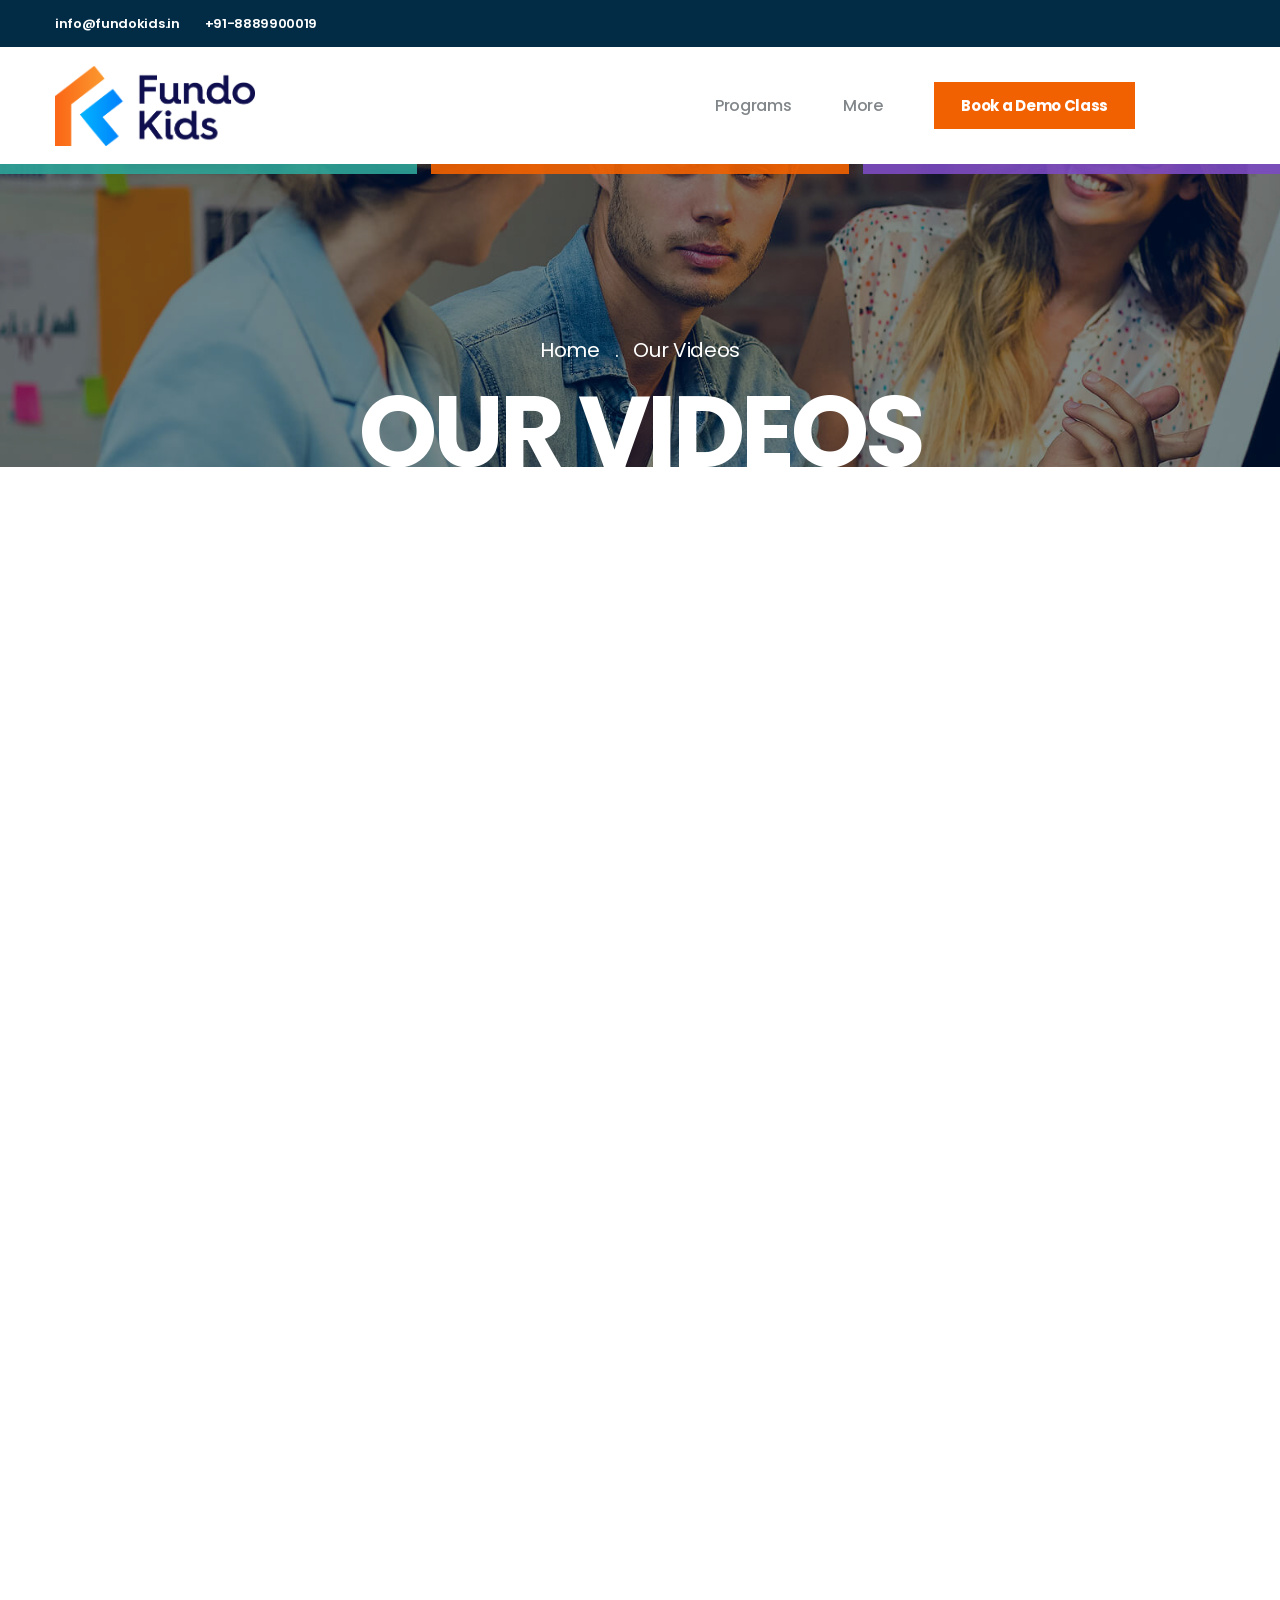
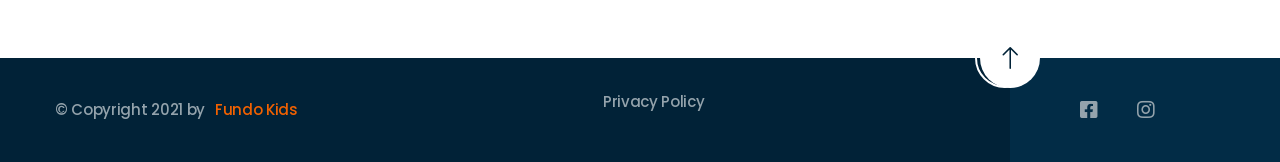
<file: Videos.html>
<!DOCTYPE html>

<html lang="en">


<!-- Mirrored from newsite.fundokids.in/Videos by HTTrack Website Copier/3.x [XR&CO'2014], Thu, 16 Dec 2021 21:30:06 GMT -->
<!-- Added by HTTrack --><meta http-equiv="content-type" content="text/html;charset=UTF-8" /><!-- /Added by HTTrack -->
<head>

    <meta charset="UTF-8">

    <meta name="viewport" content="width=device-width, initial-scale=1.0">

    <meta http-equiv="X-UA-Compatible" content="ie=edge">

    <title>Fundo Kids Learning</title>

    <link rel="apple-touch-icon" sizes="180x180" href="assets/user/images/favicons/apple-icon.png">

    <link rel="icon" type="image/png" sizes="32x32" href="assets/user/images/favicons/favicon_32_32.png">

    <link rel="icon" type="image/png" sizes="16x16" href="assets/user/images/favicons/favicon_16_16.png">

    <link rel="manifest" href="assets/user/images/favicons/site.webmanifest">



    <!-- plugin scripts -->

    <link href="https://fonts.googleapis.com/css?family=Poppins:300,400,500,500i,600,700,800%7CSatisfy&amp;display=swap" rel="stylesheet">

    <link rel="stylesheet" href="assets/user/css/animate.min.css">

    <link rel="stylesheet" href="assets/user/css/bootstrap.min.css">

    <link rel="stylesheet" href="assets/user/css/owl.carousel.min.css">

    <link rel="stylesheet" href="assets/user/css/owl.theme.default.min.css">

    <link rel="stylesheet" href="assets/user/plugins/fontawesome-free-5.11.2-web/css/all.min.css">

    <link rel="stylesheet" href="assets/user/plugins/kipso-icons/style.css">

    <link rel="stylesheet" href="assets/user/css/magnific-popup.css">

    <link rel="stylesheet" href="assets/user/css/vegas.min.css">



    <!-- template styles -->

    <link rel="stylesheet" href="assets/user/css/style.css">

    <link rel="stylesheet" href="assets/user/css/responsive.css">

    <script src="assets/user/js/jquery.min.js"></script>

</head>

<body>

    <!--<div class="preloader"><span></span></div>-->

    <!-- /.preloader -->

    <div class="page-wrapper">

        <div class="topbar-one">

            <div class="container">

                <div class="topbar-one__left">

                    <a href="#">info@fundokids.in

                                </a>

                    <a href="#">+91-8889900019 </a>

                </div><!-- /.topbar-one__left -->

                <div class="topbar-one__right">

                   <!--  <a href="#">Login</a>

                    <a href="#">Register</a> -->

                    <!-- <a href="">Drop Enquiry</a> -->

                </div><!-- /.topbar-one__right -->

            </div><!-- /.container -->

        </div><!-- /.topbar-one -->

        <header class="site-header site-header__header-one ">

            <nav class="navbar navbar-expand-lg navbar-light header-navigation stricky">

                <div class="container clearfix">

                    <!-- Brand and toggle get grouped for better mobile display -->

                    <div class="logo-box clearfix">

                        <a class="navbar-brand" href="Home.html">

                            <img style="height: 80px; width: 200px;" src="assets/fundo_logo.png" class="main-logo" width="128" alt="Awesome Image" />

                        </a>

                        <button class="menu-toggler" data-target=".main-navigation">

                            <span class="kipso-icon-menu"></span>

                        </button>

                    </div><!-- /.logo-box -->

                    <!-- Collect the nav links, forms, and other content for toggling -->

                    <div class="main-navigation">

                        <ul class=" navigation-box">

                            <li class="current">

                                <!--<a href="http://newsite.fundokids.in/Home">Home</a>-->
                                <a href="Home.html"></a>

                            </li>

                            <li>

                                <a href="#">Programs</a>

                                <ul class="sub-menu">

                                    <li><a href="Explore-Programs.html">Explore | Programs</a></li>

                                    <li><a href="Explore-Experience.html">Explore | Experience</a></li>

                                </ul><!-- /.sub-menu -->

                            </li>

                            <li>

                                <a href="#">More </a>

                                <ul class="sub-menu">

                                    <li><a href="About-Us.html">About Us</a></li>

                                    <li><a href="Gallery.html">Gallery</a></li>

                                    <li><a href="Videos.html">Videos by Kids</a></li>

                                    <li><a href="Blog.html">Blogs</a></li>

                                    <li><a href="Contact.html">Contact</a><li>

                                </ul><!-- /.sub-menu -->

                            </li>
                            
                            <li>
                                <section class="thm-gray-bg">
                                    <a href="Book-Demo.html" class="thm-btn">Book a Demo Class</a><!-- /.thm-btn -->
                                </section><!-- /.thm-gray-bg course-category-one -->
                            </li>

                        </ul>

                    </div><!-- /.navbar-collapse -->

                    <div class="right-side-box">

                        <!-- <a class="header__search-btn search-popup__toggler" href="#"><i class="kipso-icon-magnifying-glass"></i> -->

                            <!-- /.kipso-icon-magnifying-glass --></a>

                    </div><!-- /.right-side-box -->

                </div>

                <!-- /.container -->

            </nav>

            <div class="site-header__decor">

                <div class="site-header__decor-row">

                    <div class="site-header__decor-single">

                        <div class="site-header__decor-inner-1"></div><!-- /.site-header__decor-inner -->

                    </div><!-- /.site-header__decor-single -->

                    <div class="site-header__decor-single">

                        <div class="site-header__decor-inner-2"></div><!-- /.site-header__decor-inner -->

                    </div><!-- /.site-header__decor-single -->

                    <div class="site-header__decor-single">

                        <div class="site-header__decor-inner-3"></div><!-- /.site-header__decor-inner -->

                    </div><!-- /.site-header__decor-single -->

                </div><!-- /.site-header__decor-row -->

            </div><!-- /.site-header__decor -->

        </header><!-- /.site-header -->        <section class="inner-banner">
            <div class="container">
                <ul class="list-unstyled thm-breadcrumb">
                    <li><a href="#">Home</a></li>
                    <li class="active"><a href="#">Our Videos</a></li>
                </ul><!-- /.list-unstyled -->
                <h2 class="inner-banner__title">Our Videos</h2><!-- /.inner-banner__title -->
            </div><!-- /.container -->
        </section><!-- /.inner-banner -->
        <section class="gallery-one">
            <div class="container">
                <div class="row">
                                        <div class="col-lg-4 col-md-6">
                        <iframe width="100%" height="315" src="https://www.youtube.com/embed/x7B1klbXOXE" title="YouTube video player" frameborder="0" allow="accelerometer; autoplay; clipboard-write; encrypted-media; gyroscope; picture-in-picture" allowfullscreen></iframe><!-- /.gallery-one__single -->
                    </div><!-- /.col-lg-4 -->
                                        <div class="col-lg-4 col-md-6">
                        <iframe width="100%" height="315" src="https://www.youtube.com/embed/qccswHqN3R8" title="YouTube video player" frameborder="0" allow="accelerometer; autoplay; clipboard-write; encrypted-media; gyroscope; picture-in-picture" allowfullscreen></iframe><!-- /.gallery-one__single -->
                    </div><!-- /.col-lg-4 -->
                                        <div class="col-lg-4 col-md-6">
                        <iframe width="100%" height="315" src="https://www.youtube.com/embed/8jePdgZ_VRU" title="YouTube video player" frameborder="0" allow="accelerometer; autoplay; clipboard-write; encrypted-media; gyroscope; picture-in-picture" allowfullscreen></iframe><!-- /.gallery-one__single -->
                    </div><!-- /.col-lg-4 -->
                                        <div class="col-lg-4 col-md-6">
                        <iframe width="100%" height="315" src="https://www.youtube.com/embed/jZgHyOzZaDY" title="YouTube video player" frameborder="0" allow="accelerometer; autoplay; clipboard-write; encrypted-media; gyroscope; picture-in-picture" allowfullscreen></iframe><!-- /.gallery-one__single -->
                    </div><!-- /.col-lg-4 -->
                                        <div class="col-lg-4 col-md-6">
                        <iframe width="100%" height="315" src="https://www.youtube.com/embed/auPhC5GOznM" title="YouTube video player" frameborder="0" allow="accelerometer; autoplay; clipboard-write; encrypted-media; gyroscope; picture-in-picture" allowfullscreen></iframe><!-- /.gallery-one__single -->
                    </div><!-- /.col-lg-4 -->
                                        <div class="col-lg-4 col-md-6">
                        <iframe width="100%" height="315" src="https://www.youtube.com/embed/dNmN1SI3wDo" title="YouTube video player" frameborder="0" allow="accelerometer; autoplay; clipboard-write; encrypted-media; gyroscope; picture-in-picture" allowfullscreen></iframe><!-- /.gallery-one__single -->
                    </div><!-- /.col-lg-4 -->
                                        <div class="col-lg-4 col-md-6">
                        <iframe width="100%" height="315" src="https://www.youtube.com/embed/pJqskJOZsDQ" title="YouTube video player" frameborder="0" allow="accelerometer; autoplay; clipboard-write; encrypted-media; gyroscope; picture-in-picture" allowfullscreen></iframe><!-- /.gallery-one__single -->
                    </div><!-- /.col-lg-4 -->
                                        
                </div><!-- /.row -->
            </div><!-- /.container -->
        </section><!-- /.gallery-one -->
              <footer class="site-footer">
            <div class="site-footer__upper">
                <div class="container">
                    <div class="row">
                        <!--<div class="col-xl-3 col-lg-6 col-sm-12">-->
                        <!--    <div class="footer-widget footer-widget__contact">-->
                        <!--        <h2 class="footer-widget__title">Coding</h2><!-- /.footer-widget__title -->
                        <!--        <ul class="list-unstyled footer-widget__course-list">-->
                        <!--            <li>-->
                        <!--                <h2><a href="#">WOULD YOU LIKE TO TEACH YOUR KID CODING, TRY <u>FUNDO KIDS</u></a></h2>-->
                        <!--                <h2>Coding, also called as computer programming, is we use to communicate with computers. The Code which we write, tells a computer what actions to take, and writing code is like creating a set of instructions.</h2>-->

                        <!--            </li>-->
                        <!--        </ul><!-- /.footer-widget__course-list -->
                        <!--    </div><!-- /.footer-widget -->
                        <!--</div><!-- /.col-lg-3 -->
                        <!--<div class="col-xl-3 col-lg-6 col-sm-12">-->
                        <!--    <div class="footer-widget footer-widget__link">-->
                                <!--<h2 class="footer-widget__title">Explore</h2><!-- /.footer-widget__title -->
                        <!--        <div class="footer-widget__link-wrap">-->
                                    <!--<ul class="list-unstyled footer-widget__link-list">-->
                                    <!--    <li><a href="http://newsite.fundokids.in/Our-Story">Our Story</a></li>-->
                                    <!--    <li><a href="http://newsite.fundokids.in/Our-People">Our People</a></li>-->
                                    <!--    <li><a href="http://newsite.fundokids.in/Our-Workshops">Workshops</a></li>-->
                                    <!--    <li><a href="http://newsite.fundokids.in/Videos">Videos</a></li>-->
                                    <!--    <li><a href="http://newsite.fundokids.in/Blog">Our Blog</a></li>-->
                                    <!--</ul><!-- /.footer-widget__link-list -->
                        <!--            <ul class="list-unstyled footer-widget__link-list">-->
                        <!--                <li><a href="http://newsite.fundokids.in/Contact">Help </a></li>-->
                        <!--            </ul><!-- /.footer-widget__link-list -->
                        <!--            <ul class="list-unstyled footer-widget__link-list">-->
                        <!--                <li><a href="http://newsite.fundokids.in/Contact">Contact</a></li>-->
                        <!--            </ul><!-- /.footer-widget__link-list -->
                        <!--            <ul class="list-unstyled footer-widget__link-list">-->
                                        <!--<li><a href="#">Register Now</a></li>-->
                        <!--                <li><a href="http://newsite.fundokids.in/Our-Privacy-Policy">Privacy Policy</a></li>-->

                                        <!-- 
                        <!--                <li><a href="#">Terms And Condition</a></li> -->
                        <!--            </ul><!-- /.footer-widget__link-list -->
                        <!--        </div><!-- /.footer-widget__link-wrap -->
                        <!--    </div><!-- /.footer-widget -->
                        <!--</div><!-- /.col-lg-3 -->
                        <!--<div class="col-xl-3 col-lg-6 col-sm-12">-->
                        <!--    <div class="footer-widget footer-widget__gallery">-->
                        <!--        <h2 class="footer-widget__title">Gallery</h2><!-- /.footer-widget__title -->
                        <!--        <ul class="list-unstyled footer-widget__gallery-list">-->
                        <!--            -->
                        <!--            <li><a href="http://newsite.fundokids.in/Gallery"><img src="http://newsite.fundokids.in/newimage/USR-16290409161063.jpg" alt=""></a></li>-->
                        <!--           -->
                        <!--            <li><a href="http://newsite.fundokids.in/Gallery"><img src="http://newsite.fundokids.in/newimage/USR-1629042278828.jpg" alt=""></a></li>-->
                        <!--           -->
                        <!--            <li><a href="http://newsite.fundokids.in/Gallery"><img src="http://newsite.fundokids.in/newimage/USR-1629211530828.jpg" alt=""></a></li>-->
                        <!--                                                -->
                        <!--        </ul><!-- /.footer-widget__gallery -->
                        <!--    </div><!-- /.footer-widget -->
                        <!--</div><!-- /.col-lg-3 -->
                        <!--<div class="col-xl-3 col-lg-6 col-sm-12">-->
                        <!--    <div class="footer-widget footer-widget__about">-->
                        <!--        <h2 class="footer-widget__title">About</h2><!-- /.footer-widget__title -->
                        <!--        <p class="footer-widget__text">We provide central India's best online / offline classes and workshops with experts.</p><!-- /.footer-widget__text -->
                        <!--        <div class="footer-widget__btn-block">-->
                        <!--            <a href="http://newsite.fundokids.in/Contact" class="thm-btn">Contact</a><!-- /.thm-btn -->
                        <!--            <a href="http://newsite.fundokids.in/Our-Long-Term-Programs" class="thm-btn">Programs</a><!-- /.thm-btn -->
                        <!--        </div><!-- /.footer-widget__btn-block -->
                        <!--    </div><!-- /.footer-widget -->
                        <!--</div><!-- /.col-lg-3 -->
                    </div><!-- /.row -->
                </div><!-- /.container -->
            </div><!-- /.site-footer__upper -->
            <div class="site-footer__bottom">
                <div class="container">
                    <p class="site-footer__copy">&copy; Copyright 2021 by <a href="#">Fundo Kids</a></p>
                    
                    <ul class="list-unstyled footer-widget__link-list">
                        <li><a href="Our-Privacy-Policy.html">Privacy Policy</a></li>
                    </ul>
                    <div class="site-footer__social">
                        <a href="#"  data-target="html" class="scroll-to-target site-footer__scroll-top"><i class="kipso-icon-top-arrow"></i></a>
                        <a target="_blank" href="https://www.facebook.com/fundokids.rpr"><i class="fab fa-facebook-square"></i></a>
                        <a target="_blank" href="https://www.instagram.com/fundo.kids/"><i class="fab fa-instagram"></i></a>
                    </div><!-- /.site-footer__social -->
                    <!-- /.site-footer__copy -->
                </div><!-- /.container -->
            </div><!-- /.site-footer__bottom -->
        </footer><!-- /.site-footer -->

    </div><!-- /.page-wrapper -->

    <div class="search-popup">
        <div class="search-popup__overlay custom-cursor__overlay">
            <div class="cursor"></div>
            <div class="cursor-follower"></div>
        </div><!-- /.search-popup__overlay -->
        <div class="search-popup__inner">
            <form action="#" class="search-popup__form">
                <input type="text" name="search" placeholder="Type here to Search....">
                <button type="submit"><i class="kipso-icon-magnifying-glass"></i></button>
            </form>
        </div><!-- /.search-popup__inner -->
    </div><!-- /.search-popup -->

    
    <script src="assets/user/js/bootstrap.bundle.min.js"></script>
    <script src="assets/user/js/owl.carousel.min.js"></script>
    <script src="assets/user/js/waypoints.min.js"></script>
    <script src="assets/user/js/jquery.counterup.min.js"></script>
    <script src="assets/user/js/TweenMax.min.js"></script>
    <script src="assets/user/js/wow.js"></script>
    <script src="assets/user/js/jquery.magnific-popup.min.js"></script>
    <script src="assets/user/js/countdown.min.js"></script>
    <script src="assets/user/js/vegas.min.js"></script>
    <script src="assets/user/js/jquery.validate.min.js"></script>
    <script src="assets/user/js/jquery.ajaxchimp.min.js"></script>

    <!-- template scripts -->
    <script src="assets/user/js/theme.js"></script>
</body>

<!-- Mirrored from newsite.fundokids.in/Videos by HTTrack Website Copier/3.x [XR&CO'2014], Thu, 16 Dec 2021 21:30:06 GMT -->
</html>
</file>
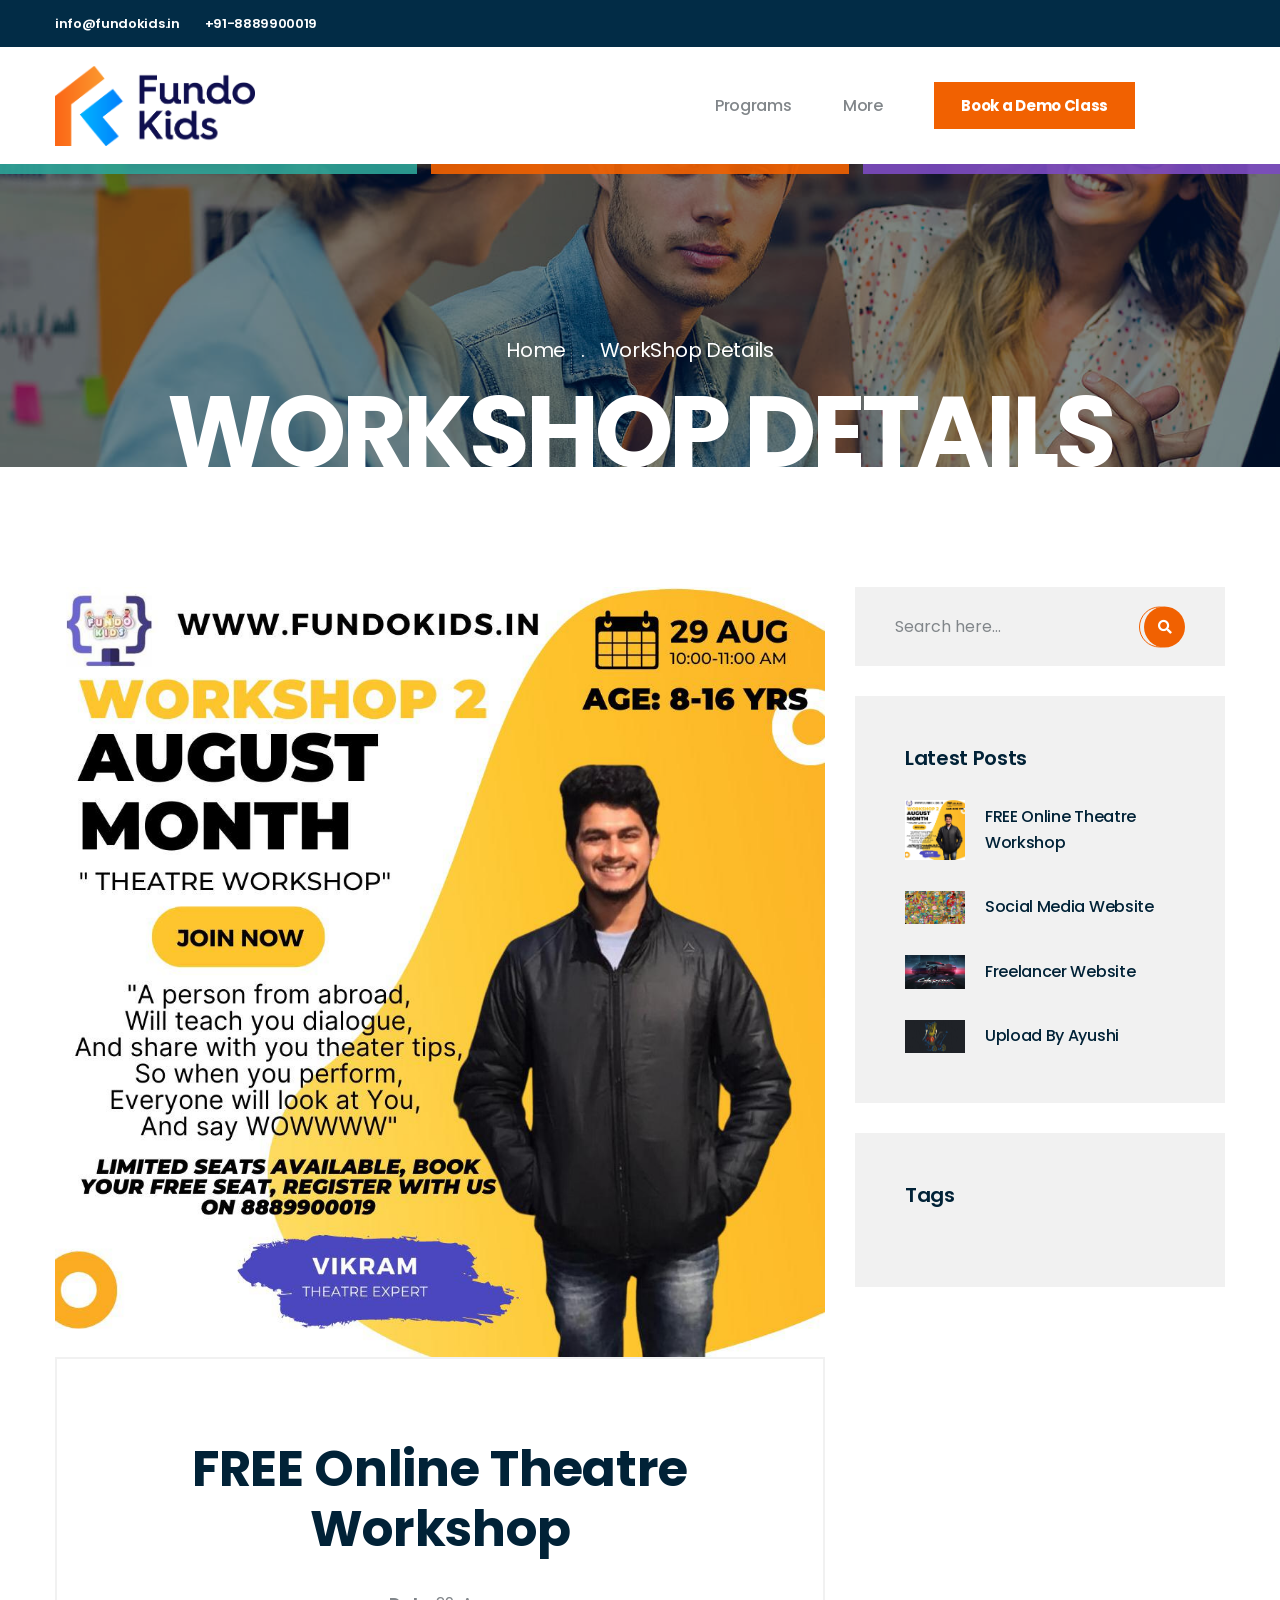
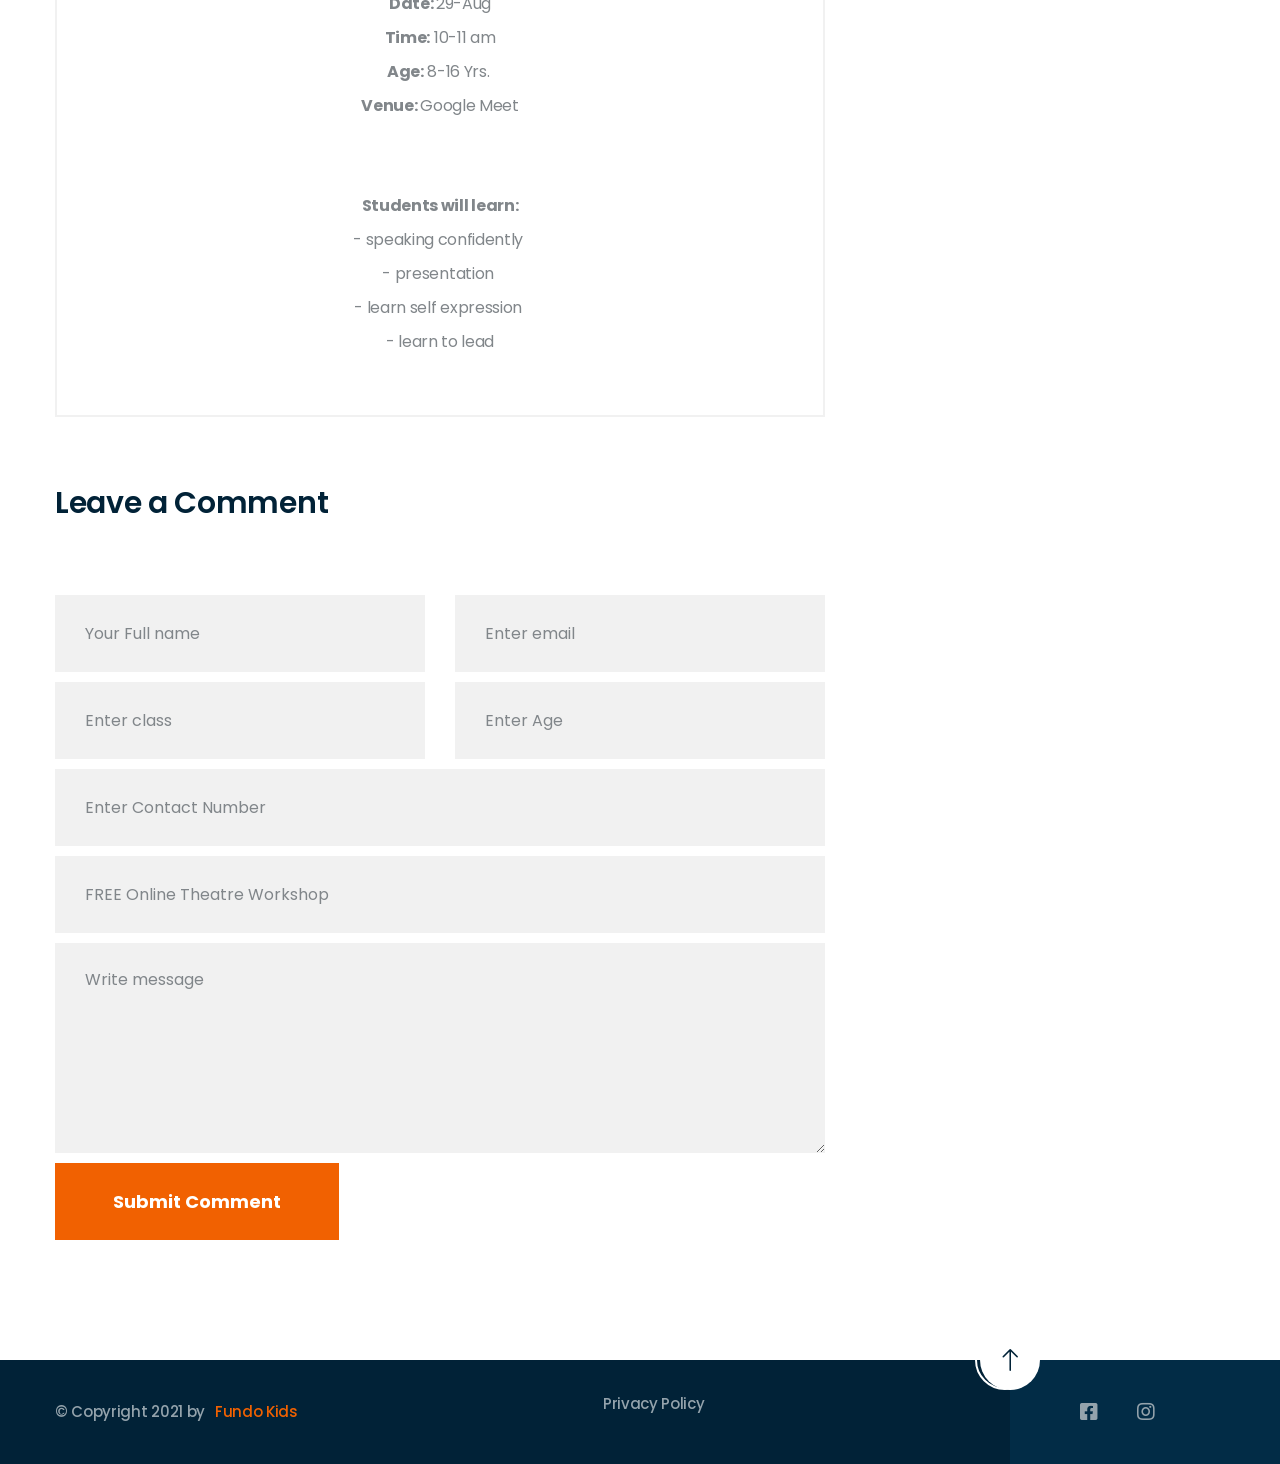
<file: Workshop-Details/28.html>
<!DOCTYPE html>

<html lang="en">


<!-- Mirrored from newsite.fundokids.in/Workshop-Details/28 by HTTrack Website Copier/3.x [XR&CO'2014], Thu, 16 Dec 2021 21:30:34 GMT -->
<!-- Added by HTTrack --><meta http-equiv="content-type" content="text/html;charset=UTF-8" /><!-- /Added by HTTrack -->
<head>

    <meta charset="UTF-8">

    <meta name="viewport" content="width=device-width, initial-scale=1.0">

    <meta http-equiv="X-UA-Compatible" content="ie=edge">

    <title>Fundo Kids Learning</title>

    <link rel="apple-touch-icon" sizes="180x180" href="../assets/user/images/favicons/apple-icon.png">

    <link rel="icon" type="image/png" sizes="32x32" href="../assets/user/images/favicons/favicon_32_32.png">

    <link rel="icon" type="image/png" sizes="16x16" href="../assets/user/images/favicons/favicon_16_16.png">

    <link rel="manifest" href="../assets/user/images/favicons/site.webmanifest">



    <!-- plugin scripts -->

    <link href="https://fonts.googleapis.com/css?family=Poppins:300,400,500,500i,600,700,800%7CSatisfy&amp;display=swap" rel="stylesheet">

    <link rel="stylesheet" href="../assets/user/css/animate.min.css">

    <link rel="stylesheet" href="../assets/user/css/bootstrap.min.css">

    <link rel="stylesheet" href="../assets/user/css/owl.carousel.min.css">

    <link rel="stylesheet" href="../assets/user/css/owl.theme.default.min.css">

    <link rel="stylesheet" href="../assets/user/plugins/fontawesome-free-5.11.2-web/css/all.min.css">

    <link rel="stylesheet" href="../assets/user/plugins/kipso-icons/style.css">

    <link rel="stylesheet" href="../assets/user/css/magnific-popup.css">

    <link rel="stylesheet" href="../assets/user/css/vegas.min.css">



    <!-- template styles -->

    <link rel="stylesheet" href="../assets/user/css/style.css">

    <link rel="stylesheet" href="../assets/user/css/responsive.css">

    <script src="../assets/user/js/jquery.min.js"></script>

</head>

<body>

    <!--<div class="preloader"><span></span></div>-->

    <!-- /.preloader -->

    <div class="page-wrapper">

        <div class="topbar-one">

            <div class="container">

                <div class="topbar-one__left">

                    <a href="#">info@fundokids.in

                                </a>

                    <a href="#">+91-8889900019 </a>

                </div><!-- /.topbar-one__left -->

                <div class="topbar-one__right">

                   <!--  <a href="#">Login</a>

                    <a href="#">Register</a> -->

                    <!-- <a href="">Drop Enquiry</a> -->

                </div><!-- /.topbar-one__right -->

            </div><!-- /.container -->

        </div><!-- /.topbar-one -->

        <header class="site-header site-header__header-one ">

            <nav class="navbar navbar-expand-lg navbar-light header-navigation stricky">

                <div class="container clearfix">

                    <!-- Brand and toggle get grouped for better mobile display -->

                    <div class="logo-box clearfix">

                        <a class="navbar-brand" href="../Home.html">

                            <img style="height: 80px; width: 200px;" src="../assets/fundo_logo.png" class="main-logo" width="128" alt="Awesome Image" />

                        </a>

                        <button class="menu-toggler" data-target=".main-navigation">

                            <span class="kipso-icon-menu"></span>

                        </button>

                    </div><!-- /.logo-box -->

                    <!-- Collect the nav links, forms, and other content for toggling -->

                    <div class="main-navigation">

                        <ul class=" navigation-box">

                            <li class="current">

                                <!--<a href="http://newsite.fundokids.in/Home">Home</a>-->
                                <a href="../Home.html"></a>

                            </li>

                            <li>

                                <a href="#">Programs</a>

                                <ul class="sub-menu">

                                    <li><a href="../Explore-Programs.html">Explore | Programs</a></li>

                                    <li><a href="../Explore-Experience.html">Explore | Experience</a></li>

                                </ul><!-- /.sub-menu -->

                            </li>

                            <li>

                                <a href="#">More </a>

                                <ul class="sub-menu">

                                    <li><a href="../About-Us.html">About Us</a></li>

                                    <li><a href="../Gallery.html">Gallery</a></li>

                                    <li><a href="../Videos.html">Videos by Kids</a></li>

                                    <li><a href="../Blog.html">Blogs</a></li>

                                    <li><a href="../Contact.html">Contact</a><li>

                                </ul><!-- /.sub-menu -->

                            </li>
                            
                            <li>
                                <section class="thm-gray-bg">
                                    <a href="../Book-Demo.html" class="thm-btn">Book a Demo Class</a><!-- /.thm-btn -->
                                </section><!-- /.thm-gray-bg course-category-one -->
                            </li>

                        </ul>

                    </div><!-- /.navbar-collapse -->

                    <div class="right-side-box">

                        <!-- <a class="header__search-btn search-popup__toggler" href="#"><i class="kipso-icon-magnifying-glass"></i> -->

                            <!-- /.kipso-icon-magnifying-glass --></a>

                    </div><!-- /.right-side-box -->

                </div>

                <!-- /.container -->

            </nav>

            <div class="site-header__decor">

                <div class="site-header__decor-row">

                    <div class="site-header__decor-single">

                        <div class="site-header__decor-inner-1"></div><!-- /.site-header__decor-inner -->

                    </div><!-- /.site-header__decor-single -->

                    <div class="site-header__decor-single">

                        <div class="site-header__decor-inner-2"></div><!-- /.site-header__decor-inner -->

                    </div><!-- /.site-header__decor-single -->

                    <div class="site-header__decor-single">

                        <div class="site-header__decor-inner-3"></div><!-- /.site-header__decor-inner -->

                    </div><!-- /.site-header__decor-single -->

                </div><!-- /.site-header__decor-row -->

            </div><!-- /.site-header__decor -->

        </header><!-- /.site-header -->        <section class="inner-banner">
            <div class="container">
                <ul class="list-unstyled thm-breadcrumb">
                    <li><a href="#">Home</a></li>
                    <li class="active"><a href="#">WorkShop Details</a></li>
                </ul><!-- /.list-unstyled -->
                <h2 class="inner-banner__title">WorkShop Details</h2><!-- /.inner-banner__title -->
            </div><!-- /.container -->
        </section><!-- /.inner-banner -->
        <section class="blog-details">
            <div class="container">
                <div class="row">
                    <div class="col-lg-8">
                        <div class="blog-one__single">
                            <div class="blog-one__image">
                                <img src="../newimage/USR-1631711387910.jpg" alt="">

                            </div><!-- /.blog-one__image -->
                            <div class="blog-one__content text-center">
                                <div class="blog-one__meta">
                                  
                                </div><!-- /.blog-one__meta -->
                                <h2 class="blog-one__title">FREE Online Theatre Workshop
                                </h2><!-- /.blog-one__title -->
                                <p class="" style="text-align: justify-all;"><p><strong>Date: </strong>29-Aug<br />
<strong>Time:</strong> 10-11 am<br />
<strong>Age:</strong> 8-16 Yrs.&nbsp;<br />
<strong>Venue: </strong>Google Meet</p>

<p>&nbsp;</p>

<p><strong>Students will learn:</strong><br />
- speaking confidently&nbsp;<br />
- presentation&nbsp;<br />
- learn self expression&nbsp;<br />
- learn to lead</p>
</p><!-- /.blog-one__text -->
                            </div><!-- /.blog-one__content -->
                        </div><!-- /.blog-one__single -->
                        <br><br>
                        <h2 class="blog-details__content-title">Leave a Comment</h2><!-- /.blog-details__content-title -->
                        <br>                        <form action="http://newsite.fundokids.in/admin/insert_apply" method="post" class="reply-form">
                            <div class="row">
                                <div class="col-lg-6">
                                    <input type="text" placeholder="Your Full name" name="name" required class="reply-form__field">
                                </div><!-- /.col-lg-6 -->
                                <div class="col-lg-6">
                                    <input type="email" required placeholder="Enter email" name="email" class="reply-form__field">
                                </div><!-- /.col-lg-6 -->
                                 <div class="col-lg-6">
                                    <input type="class" required placeholder="Enter class" name="class" class="reply-form__field">
                                </div><!-- /.col-lg-6 -->
                                 <div class="col-lg-6">
                                    <input type="text" required placeholder="Enter Age" name="age" class="reply-form__field">
                                </div><!-- /.col-lg-6 -->
                                <div class="col-lg-12">
                                    <input type="text" required placeholder="Enter Contact Number" name="number" class="reply-form__field">
                                </div>
                                <div class="col-lg-12">
                                    <input type="taxt" required placeholder="Enter Age" name="workshop_name" value="FREE Online Theatre Workshop" class="reply-form__field" >
                                </div>
                                <div class="col-lg-12">
                                    <textarea placeholder="Write message" required  class="reply-form__field"></textarea>
                                    <button class="reply-form__btn thm-btn" type="submit">Submit Comment</button>
                                </div><!-- /.col-lg-12 -->
                            </div><!-- /.row -->
                        </form><!-- /.reply-form -->
                    </div><!-- /.col-lg-8 -->
                    <div class="col-lg-4">
                        <div class="sidebar">
                            <div class="sidebar__single sidebar__search">
                                <form action="#" class="sidebar__search-form">
                                    <input type="text" name="search" placeholder="Search here...">
                                    <button type="submit"><i class="fa fa-search"></i></button>
                                </form>
                            </div><!-- /.sidebar__single -->
                            <div class="sidebar__single sidebar__post">
                                <h3 class="sidebar__title">Latest Posts</h3><!-- /.sidebar__title -->
                                <div class="sidebar__post-wrap">

                                                                       <div class="sidebar__post__single">
                                        <div class="sidebar__post-image">
                                            <div class="inner-block"><img src="../newimage/USR-1631711387910.jpg" alt="Awesome Image" /></div>
                                            <!-- /.inner-block -->
                                        </div><!-- /.sidebar__post-image -->
                                        <div class="sidebar__post-content">
                                            <h4 class="sidebar__post-title"><a href="28.html">FREE Online Theatre Workshop</a></h4>
                                            <!-- /.sidebar__post-title -->
                                        </div><!-- /.sidebar__post-content -->
                                    </div><!-- /.sidebar__post__single -->
                                                                        <div class="sidebar__post__single">
                                        <div class="sidebar__post-image">
                                            <div class="inner-block"><img src="../newimage/USR-16290434531058.jpg" alt="Awesome Image" /></div>
                                            <!-- /.inner-block -->
                                        </div><!-- /.sidebar__post-image -->
                                        <div class="sidebar__post-content">
                                            <h4 class="sidebar__post-title"><a href="29.html">Social Media Website</a></h4>
                                            <!-- /.sidebar__post-title -->
                                        </div><!-- /.sidebar__post-content -->
                                    </div><!-- /.sidebar__post__single -->
                                                                        <div class="sidebar__post__single">
                                        <div class="sidebar__post-image">
                                            <div class="inner-block"><img src="../newimage/USR-1629043467669.jpg" alt="Awesome Image" /></div>
                                            <!-- /.inner-block -->
                                        </div><!-- /.sidebar__post-image -->
                                        <div class="sidebar__post-content">
                                            <h4 class="sidebar__post-title"><a href="30.html">Freelancer Website</a></h4>
                                            <!-- /.sidebar__post-title -->
                                        </div><!-- /.sidebar__post-content -->
                                    </div><!-- /.sidebar__post__single -->
                                                                        <div class="sidebar__post__single">
                                        <div class="sidebar__post-image">
                                            <div class="inner-block"><img src="../newimage/USR-1632461579284.jpg" alt="Awesome Image" /></div>
                                            <!-- /.inner-block -->
                                        </div><!-- /.sidebar__post-image -->
                                        <div class="sidebar__post-content">
                                            <h4 class="sidebar__post-title"><a href="31.html">Upload By Ayushi</a></h4>
                                            <!-- /.sidebar__post-title -->
                                        </div><!-- /.sidebar__post-content -->
                                    </div><!-- /.sidebar__post__single -->
                                                                        <!-- /.sidebar__post__single -->
                                </div><!-- /.sidebar__post-wrap -->
                            </div><!-- /.sidebar__single -->
                            <!-- /.sidebar__single -->
                            <div class="sidebar__single sidebar__tags">
                                <h3 class="sidebar__title">Tags</h3><!-- /.sidebar__title -->
                                
                            </div><!-- /.sidebar__single -->
                        </div><!-- /.sidebar -->
                    </div><!-- /.col-lg-4 -->
                </div><!-- /.row -->
            </div><!-- /.container -->
        </section><!-- /.blog-details -->
           <footer class="site-footer">
            <div class="site-footer__upper">
                <div class="container">
                    <div class="row">
                        <!--<div class="col-xl-3 col-lg-6 col-sm-12">-->
                        <!--    <div class="footer-widget footer-widget__contact">-->
                        <!--        <h2 class="footer-widget__title">Coding</h2><!-- /.footer-widget__title -->
                        <!--        <ul class="list-unstyled footer-widget__course-list">-->
                        <!--            <li>-->
                        <!--                <h2><a href="#">WOULD YOU LIKE TO TEACH YOUR KID CODING, TRY <u>FUNDO KIDS</u></a></h2>-->
                        <!--                <h2>Coding, also called as computer programming, is we use to communicate with computers. The Code which we write, tells a computer what actions to take, and writing code is like creating a set of instructions.</h2>-->

                        <!--            </li>-->
                        <!--        </ul><!-- /.footer-widget__course-list -->
                        <!--    </div><!-- /.footer-widget -->
                        <!--</div><!-- /.col-lg-3 -->
                        <!--<div class="col-xl-3 col-lg-6 col-sm-12">-->
                        <!--    <div class="footer-widget footer-widget__link">-->
                                <!--<h2 class="footer-widget__title">Explore</h2><!-- /.footer-widget__title -->
                        <!--        <div class="footer-widget__link-wrap">-->
                                    <!--<ul class="list-unstyled footer-widget__link-list">-->
                                    <!--    <li><a href="http://newsite.fundokids.in/Our-Story">Our Story</a></li>-->
                                    <!--    <li><a href="http://newsite.fundokids.in/Our-People">Our People</a></li>-->
                                    <!--    <li><a href="http://newsite.fundokids.in/Our-Workshops">Workshops</a></li>-->
                                    <!--    <li><a href="http://newsite.fundokids.in/Videos">Videos</a></li>-->
                                    <!--    <li><a href="http://newsite.fundokids.in/Blog">Our Blog</a></li>-->
                                    <!--</ul><!-- /.footer-widget__link-list -->
                        <!--            <ul class="list-unstyled footer-widget__link-list">-->
                        <!--                <li><a href="http://newsite.fundokids.in/Contact">Help </a></li>-->
                        <!--            </ul><!-- /.footer-widget__link-list -->
                        <!--            <ul class="list-unstyled footer-widget__link-list">-->
                        <!--                <li><a href="http://newsite.fundokids.in/Contact">Contact</a></li>-->
                        <!--            </ul><!-- /.footer-widget__link-list -->
                        <!--            <ul class="list-unstyled footer-widget__link-list">-->
                                        <!--<li><a href="#">Register Now</a></li>-->
                        <!--                <li><a href="http://newsite.fundokids.in/Our-Privacy-Policy">Privacy Policy</a></li>-->

                                        <!-- 
                        <!--                <li><a href="#">Terms And Condition</a></li> -->
                        <!--            </ul><!-- /.footer-widget__link-list -->
                        <!--        </div><!-- /.footer-widget__link-wrap -->
                        <!--    </div><!-- /.footer-widget -->
                        <!--</div><!-- /.col-lg-3 -->
                        <!--<div class="col-xl-3 col-lg-6 col-sm-12">-->
                        <!--    <div class="footer-widget footer-widget__gallery">-->
                        <!--        <h2 class="footer-widget__title">Gallery</h2><!-- /.footer-widget__title -->
                        <!--        <ul class="list-unstyled footer-widget__gallery-list">-->
                        <!--            -->
                        <!--            <li><a href="http://newsite.fundokids.in/Gallery"><img src="http://newsite.fundokids.in/newimage/USR-16290409161063.jpg" alt=""></a></li>-->
                        <!--           -->
                        <!--            <li><a href="http://newsite.fundokids.in/Gallery"><img src="http://newsite.fundokids.in/newimage/USR-1629042278828.jpg" alt=""></a></li>-->
                        <!--           -->
                        <!--            <li><a href="http://newsite.fundokids.in/Gallery"><img src="http://newsite.fundokids.in/newimage/USR-1629211530828.jpg" alt=""></a></li>-->
                        <!--                                                -->
                        <!--        </ul><!-- /.footer-widget__gallery -->
                        <!--    </div><!-- /.footer-widget -->
                        <!--</div><!-- /.col-lg-3 -->
                        <!--<div class="col-xl-3 col-lg-6 col-sm-12">-->
                        <!--    <div class="footer-widget footer-widget__about">-->
                        <!--        <h2 class="footer-widget__title">About</h2><!-- /.footer-widget__title -->
                        <!--        <p class="footer-widget__text">We provide central India's best online / offline classes and workshops with experts.</p><!-- /.footer-widget__text -->
                        <!--        <div class="footer-widget__btn-block">-->
                        <!--            <a href="http://newsite.fundokids.in/Contact" class="thm-btn">Contact</a><!-- /.thm-btn -->
                        <!--            <a href="http://newsite.fundokids.in/Our-Long-Term-Programs" class="thm-btn">Programs</a><!-- /.thm-btn -->
                        <!--        </div><!-- /.footer-widget__btn-block -->
                        <!--    </div><!-- /.footer-widget -->
                        <!--</div><!-- /.col-lg-3 -->
                    </div><!-- /.row -->
                </div><!-- /.container -->
            </div><!-- /.site-footer__upper -->
            <div class="site-footer__bottom">
                <div class="container">
                    <p class="site-footer__copy">&copy; Copyright 2021 by <a href="#">Fundo Kids</a></p>
                    
                    <ul class="list-unstyled footer-widget__link-list">
                        <li><a href="../Our-Privacy-Policy.html">Privacy Policy</a></li>
                    </ul>
                    <div class="site-footer__social">
                        <a href="#"  data-target="html" class="scroll-to-target site-footer__scroll-top"><i class="kipso-icon-top-arrow"></i></a>
                        <a target="_blank" href="https://www.facebook.com/fundokids.rpr"><i class="fab fa-facebook-square"></i></a>
                        <a target="_blank" href="https://www.instagram.com/fundo.kids/"><i class="fab fa-instagram"></i></a>
                    </div><!-- /.site-footer__social -->
                    <!-- /.site-footer__copy -->
                </div><!-- /.container -->
            </div><!-- /.site-footer__bottom -->
        </footer><!-- /.site-footer -->

    </div><!-- /.page-wrapper -->

    <div class="search-popup">
        <div class="search-popup__overlay custom-cursor__overlay">
            <div class="cursor"></div>
            <div class="cursor-follower"></div>
        </div><!-- /.search-popup__overlay -->
        <div class="search-popup__inner">
            <form action="#" class="search-popup__form">
                <input type="text" name="search" placeholder="Type here to Search....">
                <button type="submit"><i class="kipso-icon-magnifying-glass"></i></button>
            </form>
        </div><!-- /.search-popup__inner -->
    </div><!-- /.search-popup -->

    
    <script src="../assets/user/js/bootstrap.bundle.min.js"></script>
    <script src="../assets/user/js/owl.carousel.min.js"></script>
    <script src="../assets/user/js/waypoints.min.js"></script>
    <script src="../assets/user/js/jquery.counterup.min.js"></script>
    <script src="../assets/user/js/TweenMax.min.js"></script>
    <script src="../assets/user/js/wow.js"></script>
    <script src="../assets/user/js/jquery.magnific-popup.min.js"></script>
    <script src="../assets/user/js/countdown.min.js"></script>
    <script src="../assets/user/js/vegas.min.js"></script>
    <script src="../assets/user/js/jquery.validate.min.js"></script>
    <script src="../assets/user/js/jquery.ajaxchimp.min.js"></script>

    <!-- template scripts -->
    <script src="../assets/user/js/theme.js"></script>
</body>

<!-- Mirrored from newsite.fundokids.in/Workshop-Details/28 by HTTrack Website Copier/3.x [XR&CO'2014], Thu, 16 Dec 2021 21:30:34 GMT -->
</html>
</file>
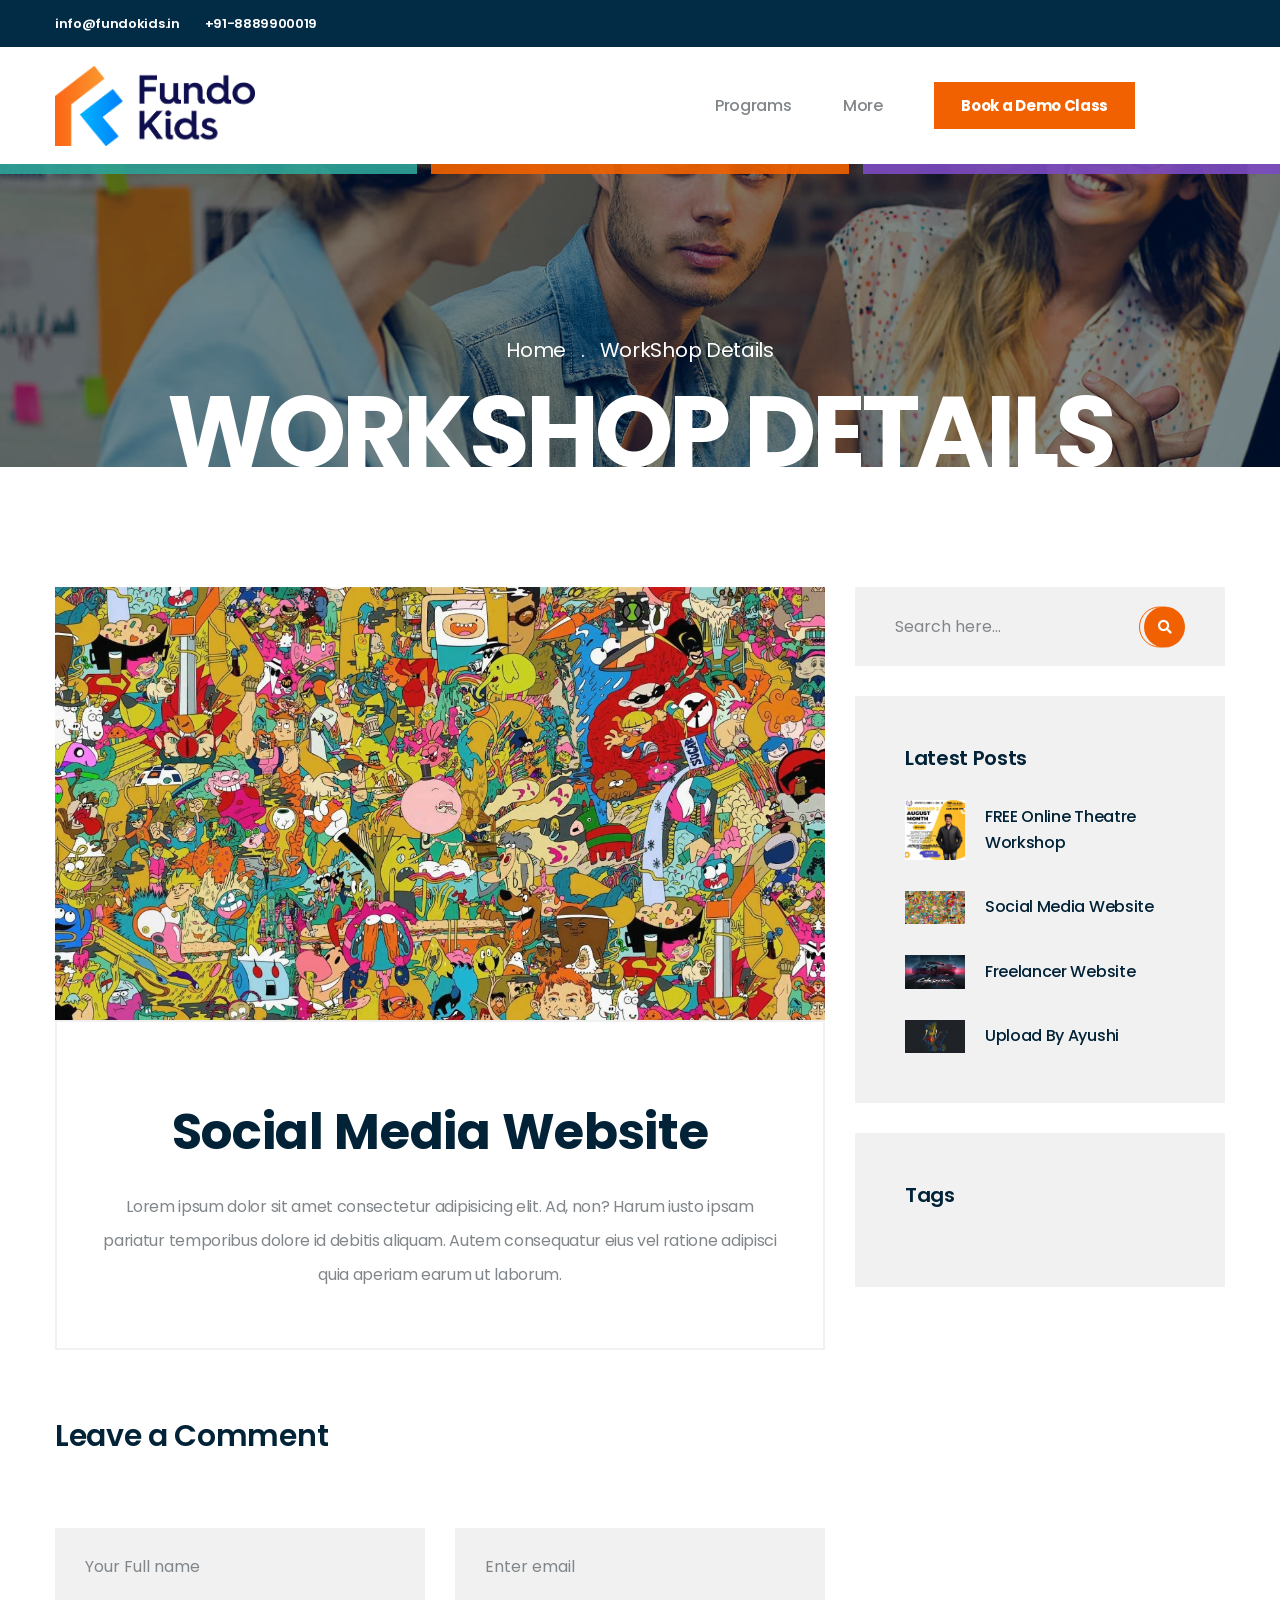
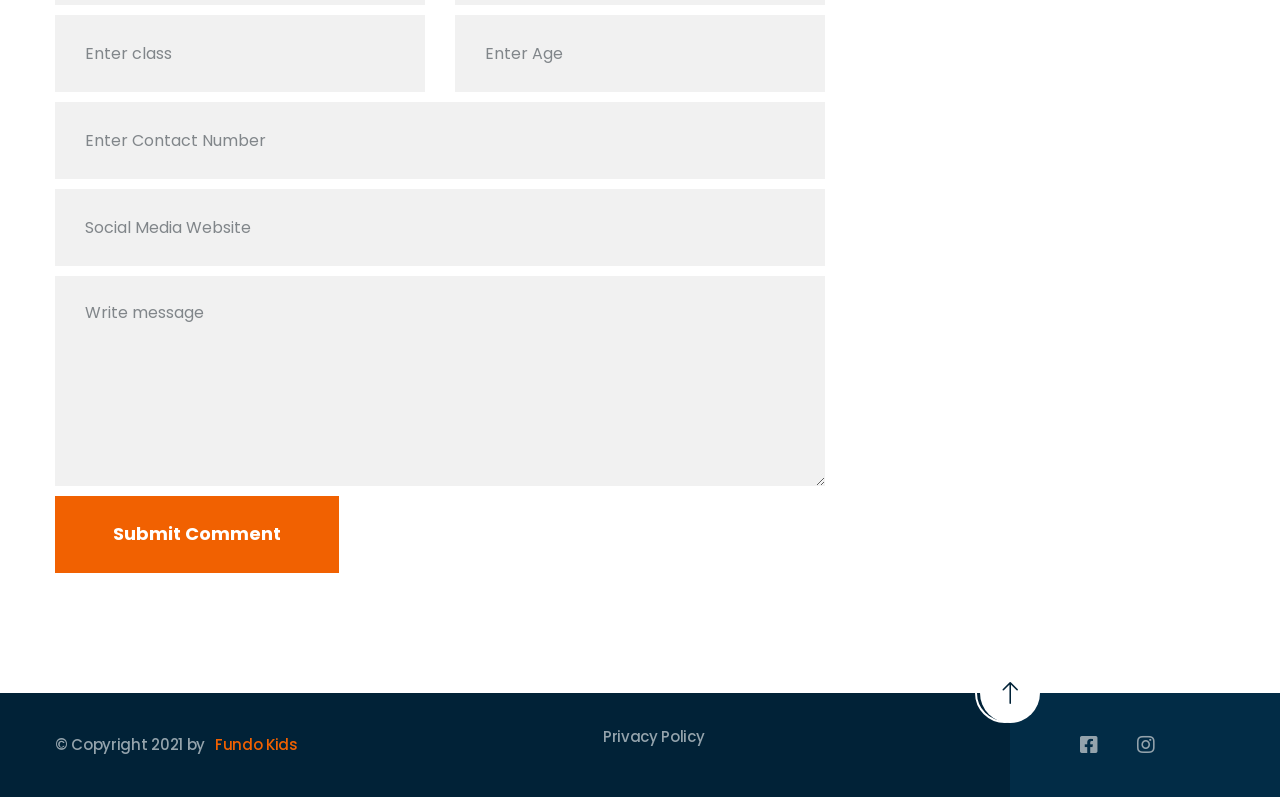
<file: Workshop-Details/29.html>
<!DOCTYPE html>

<html lang="en">


<!-- Mirrored from newsite.fundokids.in/Workshop-Details/29 by HTTrack Website Copier/3.x [XR&CO'2014], Thu, 16 Dec 2021 21:30:34 GMT -->
<!-- Added by HTTrack --><meta http-equiv="content-type" content="text/html;charset=UTF-8" /><!-- /Added by HTTrack -->
<head>

    <meta charset="UTF-8">

    <meta name="viewport" content="width=device-width, initial-scale=1.0">

    <meta http-equiv="X-UA-Compatible" content="ie=edge">

    <title>Fundo Kids Learning</title>

    <link rel="apple-touch-icon" sizes="180x180" href="../assets/user/images/favicons/apple-icon.png">

    <link rel="icon" type="image/png" sizes="32x32" href="../assets/user/images/favicons/favicon_32_32.png">

    <link rel="icon" type="image/png" sizes="16x16" href="../assets/user/images/favicons/favicon_16_16.png">

    <link rel="manifest" href="../assets/user/images/favicons/site.webmanifest">



    <!-- plugin scripts -->

    <link href="https://fonts.googleapis.com/css?family=Poppins:300,400,500,500i,600,700,800%7CSatisfy&amp;display=swap" rel="stylesheet">

    <link rel="stylesheet" href="../assets/user/css/animate.min.css">

    <link rel="stylesheet" href="../assets/user/css/bootstrap.min.css">

    <link rel="stylesheet" href="../assets/user/css/owl.carousel.min.css">

    <link rel="stylesheet" href="../assets/user/css/owl.theme.default.min.css">

    <link rel="stylesheet" href="../assets/user/plugins/fontawesome-free-5.11.2-web/css/all.min.css">

    <link rel="stylesheet" href="../assets/user/plugins/kipso-icons/style.css">

    <link rel="stylesheet" href="../assets/user/css/magnific-popup.css">

    <link rel="stylesheet" href="../assets/user/css/vegas.min.css">



    <!-- template styles -->

    <link rel="stylesheet" href="../assets/user/css/style.css">

    <link rel="stylesheet" href="../assets/user/css/responsive.css">

    <script src="../assets/user/js/jquery.min.js"></script>

</head>

<body>

    <!--<div class="preloader"><span></span></div>-->

    <!-- /.preloader -->

    <div class="page-wrapper">

        <div class="topbar-one">

            <div class="container">

                <div class="topbar-one__left">

                    <a href="#">info@fundokids.in

                                </a>

                    <a href="#">+91-8889900019 </a>

                </div><!-- /.topbar-one__left -->

                <div class="topbar-one__right">

                   <!--  <a href="#">Login</a>

                    <a href="#">Register</a> -->

                    <!-- <a href="">Drop Enquiry</a> -->

                </div><!-- /.topbar-one__right -->

            </div><!-- /.container -->

        </div><!-- /.topbar-one -->

        <header class="site-header site-header__header-one ">

            <nav class="navbar navbar-expand-lg navbar-light header-navigation stricky">

                <div class="container clearfix">

                    <!-- Brand and toggle get grouped for better mobile display -->

                    <div class="logo-box clearfix">

                        <a class="navbar-brand" href="../Home.html">

                            <img style="height: 80px; width: 200px;" src="../assets/fundo_logo.png" class="main-logo" width="128" alt="Awesome Image" />

                        </a>

                        <button class="menu-toggler" data-target=".main-navigation">

                            <span class="kipso-icon-menu"></span>

                        </button>

                    </div><!-- /.logo-box -->

                    <!-- Collect the nav links, forms, and other content for toggling -->

                    <div class="main-navigation">

                        <ul class=" navigation-box">

                            <li class="current">

                                <!--<a href="http://newsite.fundokids.in/Home">Home</a>-->
                                <a href="../Home.html"></a>

                            </li>

                            <li>

                                <a href="#">Programs</a>

                                <ul class="sub-menu">

                                    <li><a href="../Explore-Programs.html">Explore | Programs</a></li>

                                    <li><a href="../Explore-Experience.html">Explore | Experience</a></li>

                                </ul><!-- /.sub-menu -->

                            </li>

                            <li>

                                <a href="#">More </a>

                                <ul class="sub-menu">

                                    <li><a href="../About-Us.html">About Us</a></li>

                                    <li><a href="../Gallery.html">Gallery</a></li>

                                    <li><a href="../Videos.html">Videos by Kids</a></li>

                                    <li><a href="../Blog.html">Blogs</a></li>

                                    <li><a href="../Contact.html">Contact</a><li>

                                </ul><!-- /.sub-menu -->

                            </li>
                            
                            <li>
                                <section class="thm-gray-bg">
                                    <a href="../Book-Demo.html" class="thm-btn">Book a Demo Class</a><!-- /.thm-btn -->
                                </section><!-- /.thm-gray-bg course-category-one -->
                            </li>

                        </ul>

                    </div><!-- /.navbar-collapse -->

                    <div class="right-side-box">

                        <!-- <a class="header__search-btn search-popup__toggler" href="#"><i class="kipso-icon-magnifying-glass"></i> -->

                            <!-- /.kipso-icon-magnifying-glass --></a>

                    </div><!-- /.right-side-box -->

                </div>

                <!-- /.container -->

            </nav>

            <div class="site-header__decor">

                <div class="site-header__decor-row">

                    <div class="site-header__decor-single">

                        <div class="site-header__decor-inner-1"></div><!-- /.site-header__decor-inner -->

                    </div><!-- /.site-header__decor-single -->

                    <div class="site-header__decor-single">

                        <div class="site-header__decor-inner-2"></div><!-- /.site-header__decor-inner -->

                    </div><!-- /.site-header__decor-single -->

                    <div class="site-header__decor-single">

                        <div class="site-header__decor-inner-3"></div><!-- /.site-header__decor-inner -->

                    </div><!-- /.site-header__decor-single -->

                </div><!-- /.site-header__decor-row -->

            </div><!-- /.site-header__decor -->

        </header><!-- /.site-header -->        <section class="inner-banner">
            <div class="container">
                <ul class="list-unstyled thm-breadcrumb">
                    <li><a href="#">Home</a></li>
                    <li class="active"><a href="#">WorkShop Details</a></li>
                </ul><!-- /.list-unstyled -->
                <h2 class="inner-banner__title">WorkShop Details</h2><!-- /.inner-banner__title -->
            </div><!-- /.container -->
        </section><!-- /.inner-banner -->
        <section class="blog-details">
            <div class="container">
                <div class="row">
                    <div class="col-lg-8">
                        <div class="blog-one__single">
                            <div class="blog-one__image">
                                <img src="../newimage/USR-16290434531058.jpg" alt="">

                            </div><!-- /.blog-one__image -->
                            <div class="blog-one__content text-center">
                                <div class="blog-one__meta">
                                  
                                </div><!-- /.blog-one__meta -->
                                <h2 class="blog-one__title">Social Media Website
                                </h2><!-- /.blog-one__title -->
                                <p class="" style="text-align: justify-all;"><p>Lorem ipsum dolor sit amet consectetur adipisicing elit. Ad, non? Harum iusto ipsam pariatur temporibus dolore id debitis aliquam. Autem consequatur eius vel ratione adipisci quia aperiam earum ut laborum.</p>
</p><!-- /.blog-one__text -->
                            </div><!-- /.blog-one__content -->
                        </div><!-- /.blog-one__single -->
                        <br><br>
                        <h2 class="blog-details__content-title">Leave a Comment</h2><!-- /.blog-details__content-title -->
                        <br>                        <form action="http://newsite.fundokids.in/admin/insert_apply" method="post" class="reply-form">
                            <div class="row">
                                <div class="col-lg-6">
                                    <input type="text" placeholder="Your Full name" name="name" required class="reply-form__field">
                                </div><!-- /.col-lg-6 -->
                                <div class="col-lg-6">
                                    <input type="email" required placeholder="Enter email" name="email" class="reply-form__field">
                                </div><!-- /.col-lg-6 -->
                                 <div class="col-lg-6">
                                    <input type="class" required placeholder="Enter class" name="class" class="reply-form__field">
                                </div><!-- /.col-lg-6 -->
                                 <div class="col-lg-6">
                                    <input type="text" required placeholder="Enter Age" name="age" class="reply-form__field">
                                </div><!-- /.col-lg-6 -->
                                <div class="col-lg-12">
                                    <input type="text" required placeholder="Enter Contact Number" name="number" class="reply-form__field">
                                </div>
                                <div class="col-lg-12">
                                    <input type="taxt" required placeholder="Enter Age" name="workshop_name" value="Social Media Website" class="reply-form__field" >
                                </div>
                                <div class="col-lg-12">
                                    <textarea placeholder="Write message" required  class="reply-form__field"></textarea>
                                    <button class="reply-form__btn thm-btn" type="submit">Submit Comment</button>
                                </div><!-- /.col-lg-12 -->
                            </div><!-- /.row -->
                        </form><!-- /.reply-form -->
                    </div><!-- /.col-lg-8 -->
                    <div class="col-lg-4">
                        <div class="sidebar">
                            <div class="sidebar__single sidebar__search">
                                <form action="#" class="sidebar__search-form">
                                    <input type="text" name="search" placeholder="Search here...">
                                    <button type="submit"><i class="fa fa-search"></i></button>
                                </form>
                            </div><!-- /.sidebar__single -->
                            <div class="sidebar__single sidebar__post">
                                <h3 class="sidebar__title">Latest Posts</h3><!-- /.sidebar__title -->
                                <div class="sidebar__post-wrap">

                                                                       <div class="sidebar__post__single">
                                        <div class="sidebar__post-image">
                                            <div class="inner-block"><img src="../newimage/USR-1631711387910.jpg" alt="Awesome Image" /></div>
                                            <!-- /.inner-block -->
                                        </div><!-- /.sidebar__post-image -->
                                        <div class="sidebar__post-content">
                                            <h4 class="sidebar__post-title"><a href="28.html">FREE Online Theatre Workshop</a></h4>
                                            <!-- /.sidebar__post-title -->
                                        </div><!-- /.sidebar__post-content -->
                                    </div><!-- /.sidebar__post__single -->
                                                                        <div class="sidebar__post__single">
                                        <div class="sidebar__post-image">
                                            <div class="inner-block"><img src="../newimage/USR-16290434531058.jpg" alt="Awesome Image" /></div>
                                            <!-- /.inner-block -->
                                        </div><!-- /.sidebar__post-image -->
                                        <div class="sidebar__post-content">
                                            <h4 class="sidebar__post-title"><a href="29.html">Social Media Website</a></h4>
                                            <!-- /.sidebar__post-title -->
                                        </div><!-- /.sidebar__post-content -->
                                    </div><!-- /.sidebar__post__single -->
                                                                        <div class="sidebar__post__single">
                                        <div class="sidebar__post-image">
                                            <div class="inner-block"><img src="../newimage/USR-1629043467669.jpg" alt="Awesome Image" /></div>
                                            <!-- /.inner-block -->
                                        </div><!-- /.sidebar__post-image -->
                                        <div class="sidebar__post-content">
                                            <h4 class="sidebar__post-title"><a href="30.html">Freelancer Website</a></h4>
                                            <!-- /.sidebar__post-title -->
                                        </div><!-- /.sidebar__post-content -->
                                    </div><!-- /.sidebar__post__single -->
                                                                        <div class="sidebar__post__single">
                                        <div class="sidebar__post-image">
                                            <div class="inner-block"><img src="../newimage/USR-1632461579284.jpg" alt="Awesome Image" /></div>
                                            <!-- /.inner-block -->
                                        </div><!-- /.sidebar__post-image -->
                                        <div class="sidebar__post-content">
                                            <h4 class="sidebar__post-title"><a href="31.html">Upload By Ayushi</a></h4>
                                            <!-- /.sidebar__post-title -->
                                        </div><!-- /.sidebar__post-content -->
                                    </div><!-- /.sidebar__post__single -->
                                                                        <!-- /.sidebar__post__single -->
                                </div><!-- /.sidebar__post-wrap -->
                            </div><!-- /.sidebar__single -->
                            <!-- /.sidebar__single -->
                            <div class="sidebar__single sidebar__tags">
                                <h3 class="sidebar__title">Tags</h3><!-- /.sidebar__title -->
                                
                            </div><!-- /.sidebar__single -->
                        </div><!-- /.sidebar -->
                    </div><!-- /.col-lg-4 -->
                </div><!-- /.row -->
            </div><!-- /.container -->
        </section><!-- /.blog-details -->
           <footer class="site-footer">
            <div class="site-footer__upper">
                <div class="container">
                    <div class="row">
                        <!--<div class="col-xl-3 col-lg-6 col-sm-12">-->
                        <!--    <div class="footer-widget footer-widget__contact">-->
                        <!--        <h2 class="footer-widget__title">Coding</h2><!-- /.footer-widget__title -->
                        <!--        <ul class="list-unstyled footer-widget__course-list">-->
                        <!--            <li>-->
                        <!--                <h2><a href="#">WOULD YOU LIKE TO TEACH YOUR KID CODING, TRY <u>FUNDO KIDS</u></a></h2>-->
                        <!--                <h2>Coding, also called as computer programming, is we use to communicate with computers. The Code which we write, tells a computer what actions to take, and writing code is like creating a set of instructions.</h2>-->

                        <!--            </li>-->
                        <!--        </ul><!-- /.footer-widget__course-list -->
                        <!--    </div><!-- /.footer-widget -->
                        <!--</div><!-- /.col-lg-3 -->
                        <!--<div class="col-xl-3 col-lg-6 col-sm-12">-->
                        <!--    <div class="footer-widget footer-widget__link">-->
                                <!--<h2 class="footer-widget__title">Explore</h2><!-- /.footer-widget__title -->
                        <!--        <div class="footer-widget__link-wrap">-->
                                    <!--<ul class="list-unstyled footer-widget__link-list">-->
                                    <!--    <li><a href="http://newsite.fundokids.in/Our-Story">Our Story</a></li>-->
                                    <!--    <li><a href="http://newsite.fundokids.in/Our-People">Our People</a></li>-->
                                    <!--    <li><a href="http://newsite.fundokids.in/Our-Workshops">Workshops</a></li>-->
                                    <!--    <li><a href="http://newsite.fundokids.in/Videos">Videos</a></li>-->
                                    <!--    <li><a href="http://newsite.fundokids.in/Blog">Our Blog</a></li>-->
                                    <!--</ul><!-- /.footer-widget__link-list -->
                        <!--            <ul class="list-unstyled footer-widget__link-list">-->
                        <!--                <li><a href="http://newsite.fundokids.in/Contact">Help </a></li>-->
                        <!--            </ul><!-- /.footer-widget__link-list -->
                        <!--            <ul class="list-unstyled footer-widget__link-list">-->
                        <!--                <li><a href="http://newsite.fundokids.in/Contact">Contact</a></li>-->
                        <!--            </ul><!-- /.footer-widget__link-list -->
                        <!--            <ul class="list-unstyled footer-widget__link-list">-->
                                        <!--<li><a href="#">Register Now</a></li>-->
                        <!--                <li><a href="http://newsite.fundokids.in/Our-Privacy-Policy">Privacy Policy</a></li>-->

                                        <!-- 
                        <!--                <li><a href="#">Terms And Condition</a></li> -->
                        <!--            </ul><!-- /.footer-widget__link-list -->
                        <!--        </div><!-- /.footer-widget__link-wrap -->
                        <!--    </div><!-- /.footer-widget -->
                        <!--</div><!-- /.col-lg-3 -->
                        <!--<div class="col-xl-3 col-lg-6 col-sm-12">-->
                        <!--    <div class="footer-widget footer-widget__gallery">-->
                        <!--        <h2 class="footer-widget__title">Gallery</h2><!-- /.footer-widget__title -->
                        <!--        <ul class="list-unstyled footer-widget__gallery-list">-->
                        <!--            -->
                        <!--            <li><a href="http://newsite.fundokids.in/Gallery"><img src="http://newsite.fundokids.in/newimage/USR-16290409161063.jpg" alt=""></a></li>-->
                        <!--           -->
                        <!--            <li><a href="http://newsite.fundokids.in/Gallery"><img src="http://newsite.fundokids.in/newimage/USR-1629042278828.jpg" alt=""></a></li>-->
                        <!--           -->
                        <!--            <li><a href="http://newsite.fundokids.in/Gallery"><img src="http://newsite.fundokids.in/newimage/USR-1629211530828.jpg" alt=""></a></li>-->
                        <!--                                                -->
                        <!--        </ul><!-- /.footer-widget__gallery -->
                        <!--    </div><!-- /.footer-widget -->
                        <!--</div><!-- /.col-lg-3 -->
                        <!--<div class="col-xl-3 col-lg-6 col-sm-12">-->
                        <!--    <div class="footer-widget footer-widget__about">-->
                        <!--        <h2 class="footer-widget__title">About</h2><!-- /.footer-widget__title -->
                        <!--        <p class="footer-widget__text">We provide central India's best online / offline classes and workshops with experts.</p><!-- /.footer-widget__text -->
                        <!--        <div class="footer-widget__btn-block">-->
                        <!--            <a href="http://newsite.fundokids.in/Contact" class="thm-btn">Contact</a><!-- /.thm-btn -->
                        <!--            <a href="http://newsite.fundokids.in/Our-Long-Term-Programs" class="thm-btn">Programs</a><!-- /.thm-btn -->
                        <!--        </div><!-- /.footer-widget__btn-block -->
                        <!--    </div><!-- /.footer-widget -->
                        <!--</div><!-- /.col-lg-3 -->
                    </div><!-- /.row -->
                </div><!-- /.container -->
            </div><!-- /.site-footer__upper -->
            <div class="site-footer__bottom">
                <div class="container">
                    <p class="site-footer__copy">&copy; Copyright 2021 by <a href="#">Fundo Kids</a></p>
                    
                    <ul class="list-unstyled footer-widget__link-list">
                        <li><a href="../Our-Privacy-Policy.html">Privacy Policy</a></li>
                    </ul>
                    <div class="site-footer__social">
                        <a href="#"  data-target="html" class="scroll-to-target site-footer__scroll-top"><i class="kipso-icon-top-arrow"></i></a>
                        <a target="_blank" href="https://www.facebook.com/fundokids.rpr"><i class="fab fa-facebook-square"></i></a>
                        <a target="_blank" href="https://www.instagram.com/fundo.kids/"><i class="fab fa-instagram"></i></a>
                    </div><!-- /.site-footer__social -->
                    <!-- /.site-footer__copy -->
                </div><!-- /.container -->
            </div><!-- /.site-footer__bottom -->
        </footer><!-- /.site-footer -->

    </div><!-- /.page-wrapper -->

    <div class="search-popup">
        <div class="search-popup__overlay custom-cursor__overlay">
            <div class="cursor"></div>
            <div class="cursor-follower"></div>
        </div><!-- /.search-popup__overlay -->
        <div class="search-popup__inner">
            <form action="#" class="search-popup__form">
                <input type="text" name="search" placeholder="Type here to Search....">
                <button type="submit"><i class="kipso-icon-magnifying-glass"></i></button>
            </form>
        </div><!-- /.search-popup__inner -->
    </div><!-- /.search-popup -->

    
    <script src="../assets/user/js/bootstrap.bundle.min.js"></script>
    <script src="../assets/user/js/owl.carousel.min.js"></script>
    <script src="../assets/user/js/waypoints.min.js"></script>
    <script src="../assets/user/js/jquery.counterup.min.js"></script>
    <script src="../assets/user/js/TweenMax.min.js"></script>
    <script src="../assets/user/js/wow.js"></script>
    <script src="../assets/user/js/jquery.magnific-popup.min.js"></script>
    <script src="../assets/user/js/countdown.min.js"></script>
    <script src="../assets/user/js/vegas.min.js"></script>
    <script src="../assets/user/js/jquery.validate.min.js"></script>
    <script src="../assets/user/js/jquery.ajaxchimp.min.js"></script>

    <!-- template scripts -->
    <script src="../assets/user/js/theme.js"></script>
</body>

<!-- Mirrored from newsite.fundokids.in/Workshop-Details/29 by HTTrack Website Copier/3.x [XR&CO'2014], Thu, 16 Dec 2021 21:30:34 GMT -->
</html>
</file>
<file: assets/user/plugins/kipso-icons/style.css>
@font-face {
  font-family: 'kipso-icon';
  src:  url('fonts/kipso-icond951d951.eot?6gpu4f');
  src:  url('fonts/kipso-icond951d951.eot?6gpu4f#iefix') format('embedded-opentype'),
    url('fonts/kipso-icond951d951.ttf?6gpu4f') format('truetype'),
    url('fonts/kipso-icond951d951.woff?6gpu4f') format('woff'),
    url('fonts/kipso-icond951d951.svg?6gpu4f#kipso-icon') format('svg');
  font-weight: normal;
  font-style: normal;
  font-display: block;
}

[class^="kipso-icon-"], [class*=" kipso-icon-"] {
  /* use !important to prevent issues with browser extensions that change fonts */
  font-family: 'kipso-icon' !important;
  speak: none;
  font-style: normal;
  font-weight: normal;
  font-variant: normal;
  text-transform: none;
  line-height: 1;

  /* Better Font Rendering =========== */
  -webkit-font-smoothing: antialiased;
  -moz-osx-font-smoothing: grayscale;
}

.kipso-icon-plus-symbol:before {
  content: "\e915";
}
.kipso-icon-contact:before {
  content: "\e912";
}
.kipso-icon-placeholder:before {
  content: "\e913";
}
.kipso-icon-manager:before {
  content: "\e914";
}
.kipso-icon-web-programming:before {
  content: "\e900";
}
.kipso-icon-training:before {
  content: "\e901";
}
.kipso-icon-targeting:before {
  content: "\e902";
}
.kipso-icon-strategy:before {
  content: "\e903";
}
.kipso-icon-professor:before {
  content: "\e904";
}
.kipso-icon-music-player:before {
  content: "\e905";
}
.kipso-icon-magnifying-glass:before {
  content: "\e906";
}
.kipso-icon-left-arrow:before {
  content: "\e907";
}
.kipso-icon-right-arrow:before {
  content: "\e90f";
}
.kipso-icon-top-arrow:before {
  content: "\e910";
}
.kipso-icon-bottom-arrow:before {
  content: "\e911";
}
.kipso-icon-knowledge:before {
  content: "\e908";
}
.kipso-icon-human-resources:before {
  content: "\e909";
}
.kipso-icon-health:before {
  content: "\e90a";
}
.kipso-icon-email:before {
  content: "\e90b";
}
.kipso-icon-desktop:before {
  content: "\e90c";
}
.kipso-icon-camera:before {
  content: "\e90d";
}
.kipso-icon-menu:before {
  content: "\e90e";
}
.kipso-icon-black-graduation-cap-tool-of-university-student-for-head:before {
  content: "\e916";
}
</file>
<file: assets/user/css/style.css>
/***************************************************************************************************************

||||||||||||||||||||||||||||            MASTER STYLESHEET FOR KIPSO         ||||||||||||||||||||||||||||||||||||

****************************************************************************************************************

||||||||||||||||||||||||||||              TABLE OF CONTENT                  ||||||||||||||||||||||||||||||||||||

****************************************************************************************************************

****************************************************************************************************************

* 1. common styles

* 2. header styles

* 3. slider styles

* 4. contact styles

* 5. gallery styles

* 6. faq styles

* 7. cta styles

* 8. team styles

* 9. pricing styles

* 10. become-teacher styles

* 11. course styles

* 12. inner-banner styles

* 13. footer styles

* 14. blog styles

* 15. search-popup styles

* 16. sidebar styles

* 17. about styles

* 18. video styles

* 19. brand styles

* 20. testimonials styles

* 21. meeting styles

* 22. countdown styles

* 23. mailchimp styles

****************************************************************************************************************

||||||||||||||||||||||||||||            End TABLE OF CONTENT                ||||||||||||||||||||||||||||||||||||

****************************************************************************************************************/

/*

* 1. common styles

*/

body {

  font-family: "Poppins";

  color: #81868a;

  font-size: 16px;

  line-height: 34px;

  letter-spacing: -0.02em;

}



a:active,

a:hover,

a:focus,

a:visited {

  text-decoration: none;

}



.page-wrapper {

  position: relative;

  margin: 0 auto;

  width: 100%;

  min-width: 300px;

  overflow: hidden;

}



.thm-base-bg {

  background-color: #f16101;

}



.thm-base-bg-2 {

  background-color: #2da397;

}



.thm-gray-bg {

  background-color: #f1f1f1;

}



@media (min-width: 1200px) {

  .container {

    max-width: 1200px;

  }

}

.block-title {

  text-align: center;

  margin-bottom: 60px;

}

.block-title__title {

  margin: 0;

  color: #012237;

  font-size: 60px;

  font-weight: bold;

  margin-bottom: -15px;

  margin-top: -15px;

}



.thm-btn {

  display: inline-block;

  vertical-align: middle;

  border: none;

  outline: none;

  background-color: #f16101;

  font-size: 15px;

  font-weight: bold;

  color: #fff;

  padding: 6.5px 27px;

  -webkit-transition: all .4s ease;

  transition: all .4s ease;

}

.thm-btn:hover {

  background-color: #fff;

  color: #012237;

}



.post-pagination {

  display: -webkit-box;

  display: -ms-flexbox;

  display: flex;

  -webkit-box-pack: center;

      -ms-flex-pack: center;

          justify-content: center;

  -webkit-box-align: center;

      -ms-flex-align: center;

          align-items: center;

}

.post-pagination a {

  border-radius: 50%;

  background-color: #f1f1f1;

  font-size: 15px;

  font-weight: 600;

  text-align: center;

  padding: 8px 19px;

  color: #012237;

  -webkit-transition: all .4s ease;

  transition: all .4s ease;

}

.post-pagination a:hover, .post-pagination a.active {

  background-color: #012237;

  color: #fff;

}

.post-pagination a + a {

  margin-left: 15px;

}



.tooltip-inner {

  -webkit-box-shadow: 5px 8.66px 30px 0px rgba(0, 0, 0, 0.1);

          box-shadow: 5px 8.66px 30px 0px rgba(0, 0, 0, 0.1);

  background-color: #fff;

  color: #81868a;

  font-size: 14px;

  font-family: "Poppins";

  font-weight: 600;

  line-height: 48px;

  padding-top: 0;

  padding-bottom: 0;

  padding-left: 15px;

  padding-right: 15px;

}



.bs-tooltip-auto[x-placement^=top] .arrow::before,

.bs-tooltip-top .arrow::before {

  border-top-color: #fff;

}



.preloader {

  position: fixed;

  background-color: #fff;

  background-image: url(../images/preloader.gif);

  background-position: center center;

  background-repeat: no-repeat;

  top: 0;

  left: 0;

  right: 0;

  bottom: 0;

  z-index: 9991;

}



.scroll-to-top {

  display: inline-block;

  width: 45px;

  height: 45px;

  background: #f16101;

  position: fixed;

  bottom: 40px;

  right: 40px;

  z-index: 99;

  text-align: center;

  -webkit-transition: all .4s ease;

  transition: all .4s ease;

  display: none;

  border-radius: 50%;

  transition: all .4s ease;

}

.scroll-to-top i {

  color: #fff;

  font-size: 18px;

  line-height: 45px;

}

.scroll-to-top:hover {

  background-color: #012237;

}

.scroll-to-top:hover i {

  color: #fff;

}



/* Cursor Style */

.cursor {

  position: absolute;

  background-color: #fff;

  width: 6px;

  height: 6px;

  border-radius: 100%;

  z-index: 1;

  -webkit-transition: 0.2s cubic-bezier(0.75, -0.27, 0.3, 1.33) opacity, 0.3s cubic-bezier(0.75, -1.27, 0.3, 2.33) -webkit-transform;

  transition: 0.2s cubic-bezier(0.75, -0.27, 0.3, 1.33) opacity, 0.3s cubic-bezier(0.75, -1.27, 0.3, 2.33) -webkit-transform;

  transition: 0.3s cubic-bezier(0.75, -1.27, 0.3, 2.33) transform, 0.2s cubic-bezier(0.75, -0.27, 0.3, 1.33) opacity;

  transition: 0.3s cubic-bezier(0.75, -1.27, 0.3, 2.33) transform, 0.2s cubic-bezier(0.75, -0.27, 0.3, 1.33) opacity, 0.3s cubic-bezier(0.75, -1.27, 0.3, 2.33) -webkit-transform;

  -webkit-user-select: none;

     -moz-user-select: none;

      -ms-user-select: none;

          user-select: none;

  pointer-events: none;

  z-index: 10000;

  -webkit-transform: scale(1);

          transform: scale(1);

  visibility: hidden;

}



.cursor {

  visibility: visible;

}



.cursor.active {

  opacity: 0.5;

  -webkit-transform: scale(0);

          transform: scale(0);

}



.cursor.hovered {

  opacity: 0.08;

}



.cursor-follower {

  position: absolute;

  background-color: rgba(255, 255, 255, 0.3);

  width: 50px;

  height: 50px;

  border-radius: 100%;

  z-index: 1;

  -webkit-transition: 0.2s cubic-bezier(0.75, -0.27, 0.3, 1.33) opacity, 0.6s cubic-bezier(0.75, -1.27, 0.3, 2.33) -webkit-transform;

  transition: 0.2s cubic-bezier(0.75, -0.27, 0.3, 1.33) opacity, 0.6s cubic-bezier(0.75, -1.27, 0.3, 2.33) -webkit-transform;

  transition: 0.6s cubic-bezier(0.75, -1.27, 0.3, 2.33) transform, 0.2s cubic-bezier(0.75, -0.27, 0.3, 1.33) opacity;

  transition: 0.6s cubic-bezier(0.75, -1.27, 0.3, 2.33) transform, 0.2s cubic-bezier(0.75, -0.27, 0.3, 1.33) opacity, 0.6s cubic-bezier(0.75, -1.27, 0.3, 2.33) -webkit-transform;

  -webkit-user-select: none;

     -moz-user-select: none;

      -ms-user-select: none;

          user-select: none;

  pointer-events: none;

  z-index: 10000;

  visibility: hidden;

}



.cursor-follower {

  visibility: visible;

}



.cursor-follower.active {

  opacity: 0.7;

  -webkit-transform: scale(1);

          transform: scale(1);

}



.cursor-follower.hovered {

  opacity: 0.08;

}



.cursor-follower.close-cursor:before {

  position: absolute;

  content: '';

  height: 25px;

  width: 2px;

  background: #fff;

  left: 48%;

  top: 12px;

  -webkit-transform: rotate(-45deg);

          transform: rotate(-45deg);

  display: inline-block;

}



.cursor-follower.close-cursor:after {

  position: absolute;

  content: '';

  height: 25px;

  width: 2px;

  background: #fff;

  right: 48%;

  top: 12px;

  -webkit-transform: rotate(45deg);

          transform: rotate(45deg);

}



/*

* 2. header styles

*/

.topbar-one {

  background-color: #022c46;

}

.topbar-one .container {

  padding-top: 6.5px;

  padding-bottom: 6.5px;

  display: -webkit-box;

  display: -ms-flexbox;

  display: flex;

  -webkit-box-pack: justify;

      -ms-flex-pack: justify;

          justify-content: space-between;

}

.topbar-one__right, .topbar-one__left {

  display: -webkit-box;

  display: -ms-flexbox;

  display: flex;

}

.topbar-one__right a, .topbar-one__left a {

  color: #ffffff;

  font-size: 13px;

  font-weight: 600;

  -webkit-transition: color .4s ease;

  transition: color .4s ease;

}

.topbar-one__right a:hover, .topbar-one__left a:hover {

  color: #f16101;

}

.topbar-one__right a + a, .topbar-one__left a + a {

  margin-left: 25px;

}



.header-navigation {

  background-color: transparent;

  margin-bottom: 0;

  border: none;

  border-radius: 0;

  padding: 0;

  position: relative;

  background-color: transparent;

}

.header-navigation .container {

  background: transparent;

  position: relative;

  display: block;

}

.header-navigation .container .logo-box {

  float: left;

  position: absolute;

  top: 50%;

  left: 15px;

  -webkit-transform: translateY(-50%);

  transform: translateY(-50%);

  display: -webkit-box;

  display: -ms-flexbox;

  display: flex;

  -webkit-box-align: center;

      -ms-flex-align: center;

          align-items: center;

}

.header-navigation .container .navbar-brand {

  height: auto;

  margin: 0;

  line-height: 1;

}

.header-navigation .container .menu-toggler {

  display: none;

}

.header-navigation .container .right-side-box {

  position: absolute;

  top: 50%;

  -webkit-transform: translateY(-50%);

  transform: translateY(-50%);

  right: 15px;

}

.header-navigation .main-navigation {

  float: none;

  text-align: right;

  padding-right: 90px;

}

@media (min-width: 1200px) {

  .header-navigation .main-navigation {

    display: block !important;

  }

}



.header-navigation ul.navigation-box {

  margin: 0;

  padding: 0;

  list-style: none;

}

.header-navigation ul.navigation-box li a .sub-nav-toggler {

  display: none;

}

.header-navigation ul.navigation-box > li {

  position: relative;

  padding: 35px 0;

  display: inline-block;

  vertical-align: middle;

  /* Second Level Menu */

  /* Thrid Level Menu */

}

.header-navigation ul.navigation-box > li + li {

  margin-left: 48px;

}

.header-navigation ul.navigation-box > li:first-child {

  padding-left: 0;

}

.header-navigation ul.navigation-box > li:last-child {

  padding-right: 0;

}

.header-navigation ul.navigation-box > li > a {

  padding: 0;

  -webkit-transition: all .4s ease;

  transition: all .4s ease;

  position: relative;

  text-transform: capitalize;

  letter-spacing: -0.02em;

  font-size: 16px;

  font-weight: 500;

  color: #81868a;

  position: relative;

}

.header-navigation ul.navigation-box > li.current > a, .header-navigation ul.navigation-box > li:hover > a {

  color: #f16101;

}

.header-navigation ul.navigation-box > li > .sub-menu {

  position: absolute;

  top: 100%;

  left: 0;

  z-index: 911;

  float: left;

  min-width: 220px;

  padding: 0px 0px;

  text-align: left;

  list-style: none;

  background-color: #012237;

  background-clip: padding-box;

  opacity: 0;

  border-radius: 0px;

  visibility: hidden;

  -webkit-transition: opacity .4s ease, visibility .4s ease;

  transition: opacity .4s ease, visibility .4s ease;

  -webkit-box-shadow: 0px 10px 18px rgba(0, 0, 0, 0.1);

          box-shadow: 0px 10px 18px rgba(0, 0, 0, 0.1);

}

@media (min-width: 1200px) {

  .header-navigation ul.navigation-box > li > .sub-menu {

    display: block !important;

  }

}

.header-navigation ul.navigation-box > li > .sub-menu.right-align {

  left: auto;

  right: 0;

}

.header-navigation ul.navigation-box > li > .sub-menu.center-align {

  left: 50%;

  -webkit-transform: translateX(-50%);

          transform: translateX(-50%);

}

.header-navigation ul.navigation-box > li > .sub-menu > li {

  display: block;

  position: relative;

  -webkit-transition: all .4s ease;

  transition: all .4s ease;

}

.header-navigation ul.navigation-box > li > .sub-menu > li + li {

  border-top: 1px solid rgba(255, 255, 255, 0.1);

}

.header-navigation ul.navigation-box > li > .sub-menu > li > a {

  font-size: 15px;

  color: #fff;

  font-weight: 500;

  padding: 12px 30px;

  display: block;

  line-height: 26px;

  white-space: nowrap;

  position: relative;

  -webkit-transition: all .4s ease;

  transition: all .4s ease;

}

.header-navigation ul.navigation-box > li > .sub-menu > li:hover > a {

  color: #fff;

  background: #f16101;

}

.header-navigation ul.navigation-box > li:hover:before {

  -webkit-transform: scale(1, 1);

          transform: scale(1, 1);

  -webkit-transform-origin: left bottom;

          transform-origin: left bottom;

}

.header-navigation ul.navigation-box > li:hover > .sub-menu {

  opacity: 1;

  visibility: visible;

}

.header-navigation ul.navigation-box > li > ul > li {

  /* no more nested showen */

}

.header-navigation ul.navigation-box > li > ul > li > .sub-menu {

  position: absolute;

  top: 0%;

  left: 100%;

  z-index: 911;

  float: left;

  min-width: 220px;

  padding: 0px 0px;

  text-align: left;

  list-style: none;

  background-color: #012237;

  background-clip: padding-box;

  opacity: 0;

  border-radius: 0px;

  visibility: hidden;

  -webkit-transition: opacity .4s ease, visibility .4s ease;

  transition: opacity .4s ease, visibility .4s ease;

  -webkit-box-shadow: 0px 10px 18px rgba(0, 0, 0, 0.1);

          box-shadow: 0px 10px 18px rgba(0, 0, 0, 0.1);

}

@media (min-width: 1200px) {

  .header-navigation ul.navigation-box > li > ul > li > .sub-menu {

    display: block !important;

  }

}

.header-navigation ul.navigation-box > li > ul > li > .sub-menu.right-align {

  left: auto;

  right: 100%;

}

.header-navigation ul.navigation-box > li > ul > li > .sub-menu.center-align {

  left: 50%;

  -webkit-transform: translateX(-50%);

          transform: translateX(-50%);

}

.header-navigation ul.navigation-box > li > ul > li > .sub-menu > li {

  display: block;

  position: relative;

  -webkit-transition: all .4s ease;

  transition: all .4s ease;

}

.header-navigation ul.navigation-box > li > ul > li > .sub-menu > li + li {

  border-top: 1px solid rgba(255, 255, 255, 0.1);

}

.header-navigation ul.navigation-box > li > ul > li > .sub-menu > li > a {

  font-size: 15px;

  color: #fff;

  font-weight: 500;

  padding: 12px 30px;

  display: block;

  line-height: 26px;

  white-space: nowrap;

  position: relative;

  -webkit-transition: all .4s ease;

  transition: all .4s ease;

}

.header-navigation ul.navigation-box > li > ul > li > .sub-menu > li:hover > a {

  color: #fff;

  background: #f16101;

}

.header-navigation ul.navigation-box > li > ul > li:hover > .sub-menu {

  opacity: 1;

  visibility: visible;

}

.header-navigation ul.navigation-box > li > ul > li ul {

  display: none;

}



.stricked-menu {

  position: fixed;

  top: 0;

  left: 0;

  width: 100%;

  z-index: 999;

  background-color: #fff;

  -webkit-box-shadow: 0px 6px 13px 0px rgba(0, 0, 0, 0.06);

          box-shadow: 0px 6px 13px 0px rgba(0, 0, 0, 0.06);

  opacity: 0;

  -webkit-transform: translateY(-110%);

          transform: translateY(-110%);

  -webkit-transition: all .4s ease;

  transition: all .4s ease;

}

.stricked-menu ul.navigation-box > li {

  padding-top: 18px;

  padding-bottom: 18px;

}

.stricked-menu.stricky-fixed {

  opacity: 1;

  -webkit-transform: translateY(0%);

          transform: translateY(0%);

}



.site-header {

  position: relative;

}



.site-header__decor {

  position: absolute;

  bottom: -10px;

  left: 0;

  width: 100%;

  z-index: 99;

}



.site-header__decor-row {

  margin-left: -7px;

  margin-right: -7px;

  -ms-flex-wrap: wrap;

      flex-wrap: wrap;

  display: -webkit-box;

  display: -ms-flexbox;

  display: flex;

  -webkit-box-pack: justify;

      -ms-flex-pack: justify;

          justify-content: space-between;

  -webkit-box-align: center;

      -ms-flex-align: center;

          align-items: center;

}



.site-header__decor-single {

  padding-left: 7px;

  padding-right: 7px;

  -webkit-box-flex: 1;

      -ms-flex: 1 1 33.33333%;

          flex: 1 1 33.33333%;

  max-width: 33.33333%;

}



[class*=site-header__decor-inner-] {

  position: relative;

}

[class*=site-header__decor-inner-]::before {

  content: '';

  position: absolute;

  bottom: 0;

  left: 0;

  width: 100%;

  height: 10px;

  background-color: #2da397;

  opacity: 0.9;

}



.site-header__decor-inner-2::before {

  background-color: #f16101;

}



.site-header__decor-inner-3::before {

  background-color: #7c4bc0;

}



.header__social {

  display: -webkit-box;

  display: -ms-flexbox;

  display: flex;

  -webkit-box-align: center;

      -ms-flex-align: center;

          align-items: center;

  margin-left: 90px;

  margin-top: 5px;

}

.header__social a {

  color: #81868a;

  font-size: 18px;

  -webkit-transition: all .4s ease;

  transition: all .4s ease;

}

.header__social a:hover {

  color: #f16101;

}

.header__social a + a {

  margin-left: 40px;

}



.header__search-btn {

  width: 45px;

  height: 45px;

  border-radius: 56%;

  text-align: center;

  display: -webkit-box;

  display: -ms-flexbox;

  display: flex;

  -webkit-box-align: center;

      -ms-flex-align: center;

          align-items: center;

  -webkit-box-pack: center;

      -ms-flex-pack: center;

          justify-content: center;

  background-color: #2da397;

  font-size: 18px;

  -webkit-transition: all .4s ease;

  transition: all .4s ease;

  position: relative;

  color: #fff;

}

.header__search-btn::before {

  content: '';

  position: absolute;

  top: 0;

  left: -5px;

  width: 100%;

  height: 100%;

  border-radius: 50%;

  border: 1px solid #2da397;

  -webkit-transition: all .4s ease;

  transition: all .4s ease;

}

.header__search-btn:hover {

  color: #fff;

}

.header__search-btn:hover:before {

  left: 0;

}



.header__search-form {

  background-color: #f1f1f1;

  width: 100%;

  max-width: 410px;

  height: 68px;

  position: relative;

  margin-left: 60px;

}

.header__search-form input {

  width: 100%;

  height: 100%;

  background-color: transparent;

  outline: none;

  border: none;

  padding-left: 30px;

}

.header__search-form button[type=submit] {

  border: none;

  outline: none;

  width: 46px;

  height: 46px;

  border-radius: 56%;

  text-align: center;

  display: -webkit-box;

  display: -ms-flexbox;

  display: flex;

  -webkit-box-align: center;

      -ms-flex-align: center;

          align-items: center;

  -webkit-box-pack: center;

      -ms-flex-pack: center;

          justify-content: center;

  background-color: #f16101;

  font-size: 18px;

  -webkit-transition: all .4s ease;

  transition: all .4s ease;

  position: absolute;

  color: #fff;

  top: 50%;

  -webkit-transform: translateY(-50%);

          transform: translateY(-50%);

  right: 10px;

}

.header__search-form button[type=submit]::before {

  content: '';

  position: absolute;

  top: 0;

  left: -5px;

  width: 100%;

  height: 100%;

  border-radius: 50%;

  border: 1px solid #f16101;

  -webkit-transition: all .4s ease;

  transition: all .4s ease;

}

.header__search-form button[type=submit]:hover {

  color: #fff;

}

.header__search-form button[type=submit]:hover:before {

  left: 0;

}



@media (min-width: 1200px) {

  .site-header__header-two .container {

    padding-left: 60px;

    padding-right: 60px;

    max-width: 100%;

  }

}

.site-header__header-two .header-navigation .container .logo-box {

  left: 60px;

  -webkit-box-flex: wrap;

      -ms-flex: wrap;

          flex: wrap;

  width: 100%;

}

.site-header__header-two .header-navigation .container .right-side-box {

  right: 60px;

}

.site-header__header-two .header-navigation ul.navigation-box > li {

  padding: 55px 0;

}

.site-header__header-two .header-navigation .main-navigation {

  text-align: center;

  padding-right: 0;

  padding-left: 125px;

}

.site-header__header-two .header__social {

  margin: 0;

}

.site-header__header-two .stricked-menu ul.navigation-box > li {

  padding-top: 40px;

  padding-bottom: 40px;

}



.site-header__home-three {

  position: absolute;

  top: 0;

  left: 0;

  width: 100%;

  z-index: 99;

  border-bottom: 2px solid rgba(255, 255, 255, 0.05);

}

.site-header__home-three .topbar-one {

  background-color: #2da397;

}

.site-header__home-three .header-navigation .main-navigation {

  text-align: center;

  padding-right: 0;

}

.site-header__home-three .header__social a,

.site-header__home-three .header-navigation ul.navigation-box > li > a {

  color: #fff;

}

.site-header__home-three .header__social a:hover,

.site-header__home-three .header-navigation ul.navigation-box > li > a:hover {

  color: #f16101;

}

.site-header__home-three .header-navigation ul.navigation-box > li.current > a,

.site-header__home-three .header-navigation ul.navigation-box > li:hover > a {

  color: #f16101;

}

.site-header__home-three .stricked-menu {

  background-color: #012237;

}

.site-header__home-three .header__social {

  margin: 0;

}



.site-header__inner-page .header-navigation .main-navigation {

  padding-right: 55px;

}

.site-header__inner-page .header__search-btn {

  background-color: transparent;

  color: #012237;

}

.site-header__inner-page .header__search-btn::before {

  display: none;

}



/*

* 3. slider styles

*/

.banner-wrapper {

  position: relative;

}

@media screen and (-ms-high-contrast: active), (-ms-high-contrast: none) {

  .banner-wrapper {

    overflow: hidden;

  }

}

.banner-wrapper .owl-dots {

  margin: 0;

  position: absolute;

  bottom: 60px;

  left: 50%;

  -webkit-transform: translateX(-50%);

          transform: translateX(-50%);

  width: 100%;

  z-index: 999;

  padding-left: 15px;

  padding-right: 15px;

  max-width: 1200px;

  text-align: right;

  display: none !important;

}

.banner-wrapper .owl-dots .owl-dot {

  position: relative;

  z-index: 991;

}

.banner-wrapper .owl-dots .owl-dot span {

  width: 13px;

  height: 13px;

  border: 2px solid #fff;

  background-color: transparent;

  opacity: .2;

  margin: 0;

  -webkit-transition: all .4s ease;

  transition: all .4s ease;

}

.banner-wrapper .owl-dots .owl-dot + .owl-dot {

  margin-left: 7px;

}

.banner-wrapper .owl-dots .owl-dot.active span {

  opacity: 1;

  background-color: transparent;

}

.banner-wrapper .owl-carousel .owl-item img {

  width: auto;

}

.banner-wrapper .owl-theme .owl-nav {

  display: none;

  margin: 0;

}

.banner-wrapper .banner-carousel-btn [class*=banner-carousel-btn__] {

  width: 60px;

  height: 60px;

  display: -webkit-box;

  display: -ms-flexbox;

  display: flex;

  -webkit-box-pack: center;

      -ms-flex-pack: center;

          justify-content: center;

  -webkit-box-align: center;

      -ms-flex-align: center;

          align-items: center;

  text-align: center;

  border-radius: 50%;

  background-color: #fff;

  color: #012237;

  -webkit-transition: all .4s ease;

  transition: all .4s ease;

  position: absolute;

  top: 50%;

  -webkit-transform: translateY(-50%);

          transform: translateY(-50%);

  z-index: 91;

}

.banner-wrapper .banner-carousel-btn [class*=banner-carousel-btn__] i {

  font-size: 22px;

}

.banner-wrapper .banner-carousel-btn [class*=banner-carousel-btn__]::before {

  content: '';

  position: absolute;

  top: 0;

  width: 100%;

  height: 100%;

  border: 2px solid #fff;

  border-radius: 50%;

  -webkit-transition: all .4s ease;

  transition: all .4s ease;

}



.banner-carousel-btn__left-btn {

  left: 5%;

}

.banner-carousel-btn__left-btn:before {

  left: 7px;

}

.banner-carousel-btn__left-btn:hover:before {

  left: 0;

}



.banner-carousel-btn__right-btn {

  right: 5%;

}

.banner-carousel-btn__right-btn:before {

  right: 7px;

}

.banner-carousel-btn__right-btn:hover:before {

  right: 0;

}



.banner-one .container {

  position: relative;

  padding-top: 200px;

  padding-bottom: 200px;

}

.banner-one__slide {

  background-position: center center;

  background-repeat: no-repeat;

  background-size: cover;

  position: relative;

  background-color: #022c46;

}

.banner-one__slide:before {

  content: '';

  position: absolute;

  top: 0;

  left: 0;

  right: 0;

  bottom: 0;

  background-image: url(../images/patter-1-1.jpg);

  opacity: 0.08;

}

.banner-one__light-color {

  color: #fff;

}

.banner-one__title {

  font-size: 140px;

  line-height: 120px;

  color: #ffffff;

  font-weight: 700;

  letter-spacing: -.04em;

  margin: 0;

  margin-bottom: 40px;

  text-transform: uppercase;

  -webkit-animation-duration: 2s;

          animation-duration: 2s;

  -webkit-animation-fill-mode: both;

          animation-fill-mode: both;

  -webkit-backface-visibility: visible !important;

          backface-visibility: visible !important;

}

.banner-one__tag-line {

  margin: 0;

  font-size: 50px;

  font-family: "Satisfy";

  color: white;

  text-decoration: underline;

  -webkit-animation-duration: 2s;

          animation-duration: 2s;

  -webkit-animation-fill-mode: both;

          animation-fill-mode: both;

  -webkit-backface-visibility: visible !important;

          backface-visibility: visible !important;

  margin-bottom: 55px;

}

.banner-one__btn {

  font-size: 18px;

  padding: 21.5px 59.5px;

  -webkit-animation-duration: 2s;

          animation-duration: 2s;

  -webkit-animation-fill-mode: both;

          animation-fill-mode: both;

  -webkit-backface-visibility: visible !important;

          backface-visibility: visible !important;

}

.banner-one__person {

  position: absolute;

  bottom: 0;

  right: 0;

  -webkit-box-shadow: 0px 0px 40px 0px rgba(255, 255, 255, 0.05);

          box-shadow: 0px 0px 40px 0px rgba(255, 255, 255, 0.05);

  -webkit-animation-duration: 3s;

          animation-duration: 3s;

  -webkit-animation-fill-mode: both;

          animation-fill-mode: both;

  -webkit-backface-visibility: visible !important;

          backface-visibility: visible !important;

}

.banner-one__scratch {

  position: absolute;

  right: -5%;

  top: 20%;

  -webkit-animation-duration: 3s;

          animation-duration: 3s;

  -webkit-animation-fill-mode: both;

          animation-fill-mode: both;

  -webkit-backface-visibility: visible !important;

          backface-visibility: visible !important;

}

.banner-one [class*=banner-one__bubble-] {

  -webkit-animation-fill-mode: both;

          animation-fill-mode: both;

  -webkit-animation-timing-function: linear;

          animation-timing-function: linear;

  -webkit-animation-duration: 5s;

          animation-duration: 5s;

  -webkit-animation-iteration-count: infinite;

          animation-iteration-count: infinite;

  -webkit-transition: -webkit-transform .4s ease;

  transition: -webkit-transform .4s ease;

  transition: transform .4s ease;

  transition: transform .4s ease, -webkit-transform .4s ease;

}

.banner-one__bubble-1 {

  position: absolute;

  width: 140px;

  height: 140px;

  border-radius: 50%;

  background-color: #1888c9;

  top: 20%;

  left: -3%;

  -webkit-animation-name: bubbleMoveOne;

          animation-name: bubbleMoveOne;

  -webkit-transform-origin: top left;

          transform-origin: top left;

}

.banner-one__bubble-2 {

  position: absolute;

  width: 34px;

  height: 34px;

  border-radius: 50%;

  background-color: #7c4bc0;

  right: 35%;

  top: 20%;

  -webkit-animation-name: bubbleMoveTwo;

          animation-name: bubbleMoveTwo;

  -webkit-transform-origin: center center;

          transform-origin: center center;

}

.banner-one__bubble-3 {

  position: absolute;

  width: 106px;

  height: 106px;

  border-radius: 50%;

  border: 24px solid #33a9bb;

  right: 35%;

  bottom: 10%;

  -webkit-animation-name: globeRotate;

          animation-name: globeRotate;

  -webkit-animation-duration: 10s !important;

          animation-duration: 10s !important;

}

.banner-one .active .banner-one__title {

  -webkit-animation-name: fadeInDown;

          animation-name: fadeInDown;

}

.banner-one .active .banner-one__tag-line {

  -webkit-animation-name: fadeInUp;

          animation-name: fadeInUp;

  -webkit-animation-delay: .5s;

          animation-delay: .5s;

}

.banner-one .active .banner-one__btn {

  -webkit-animation-name: fadeInUp;

          animation-name: fadeInUp;

  -webkit-animation-delay: 1s;

          animation-delay: 1s;

}

.banner-one .active .banner-one__person {

  -webkit-animation-name: fadeInRight;

          animation-name: fadeInRight;

  -webkit-animation-delay: 2s;

          animation-delay: 2s;

}

.banner-one .active .banner-one__scratch {

  -webkit-animation-name: fadeInRight;

          animation-name: fadeInRight;

  -webkit-animation-delay: 1s;

          animation-delay: 1s;

}



.banner-one__cta {

  width: 100%;

  max-width: 544px;

  background-color: #2da397;

  position: absolute;

  bottom: 0;

  right: 0;

  z-index: 91;

  display: -webkit-box;

  display: -ms-flexbox;

  display: flex;

  -ms-flex-wrap: wrap;

      flex-wrap: wrap;

  -webkit-box-align: center;

      -ms-flex-align: center;

          align-items: center;

  -webkit-box-pack: justify;

      -ms-flex-pack: justify;

          justify-content: space-between;

  padding: 50px 0;

  padding-left: 60px;

  padding-right: 60px;

}

.banner-one__cta-icon {

  width: 70px;

  height: 70px;

  border-radius: 50%;

  text-align: center;

  background-color: #fff;

  position: relative;

}

.banner-one__cta-icon:before {

  content: '';

  width: 100%;

  height: 100%;

  border-radius: 50%;

  border: 2px solid #fff;

  position: absolute;

  left: -10px;

  top: 0;

  -webkit-transition: all .4s ease;

  transition: all .4s ease;

}

.banner-one__cta-icon:hover:before {

  left: 0;

}

.banner-one__cta-icon i {

  line-height: 70px;

  color: #2da397;

  font-size: 38px;

}

.banner-one__cta-title {

  -webkit-box-flex: 1;

      -ms-flex: 1 1 0px;

          flex: 1 1 0;

  padding-left: 30px;

}

.banner-one__cta-text {

  font-size: 18px;

  line-height: 30px;

  color: #fff;

  font-weight: 500;

  font-style: italic;

  margin: 0;

}

.banner-one__cta a {

  color: inherit;

  -webkit-transition: all .4s ease;

  transition: all .4s ease;

}

.banner-one__cta a:hover {

  color: #f16101;

}

.banner-one__cta-link {

  color: #fff;

  font-size: 32px;

}



.banner-two .container {

  position: relative;

  padding-top: 200px;

  padding-bottom: 245px;

}

.banner-two__slide {

  text-align: center;

  background-position: center center;

  background-repeat: no-repeat;

  background-size: cover;

  position: relative;

}

.banner-two__light-color {

  color: #fff;

}

.banner-two__title {

  font-size: 100px;

  line-height: 100px;

  color: #ffffff;

  font-weight: 700;

  letter-spacing: -.04em;

  margin: 0;

  margin-bottom: 60px;

  -webkit-animation-duration: 2s;

          animation-duration: 2s;

  -webkit-animation-fill-mode: both;

          animation-fill-mode: both;

  -webkit-backface-visibility: visible !important;

          backface-visibility: visible !important;

}

.banner-two__tag-line {

  margin: 0;

  font-size: 40px;

  font-family: "Satisfy";

  color: white;

  text-decoration: underline;

  -webkit-animation-duration: 2s;

          animation-duration: 2s;

  -webkit-animation-fill-mode: both;

          animation-fill-mode: both;

  -webkit-backface-visibility: visible !important;

          backface-visibility: visible !important;

  margin-bottom: 30px;

}

.banner-two__btn {

  font-size: 18px;

  padding: 21.5px 59.5px;

  -webkit-animation-duration: 2s;

          animation-duration: 2s;

  -webkit-animation-fill-mode: both;

          animation-fill-mode: both;

  -webkit-backface-visibility: visible !important;

          backface-visibility: visible !important;

}

.banner-two .active .banner-two__title {

  -webkit-animation-name: fadeInDown;

          animation-name: fadeInDown;

}

.banner-two .active .banner-two__tag-line {

  -webkit-animation-name: fadeInUp;

          animation-name: fadeInUp;

  -webkit-animation-delay: .5s;

          animation-delay: .5s;

}

.banner-two .active .banner-two__btn {

  -webkit-animation-name: fadeInUp;

          animation-name: fadeInUp;

  -webkit-animation-delay: 1s;

          animation-delay: 1s;

}



@-webkit-keyframes bubbleMoveOne {

  0% {

    -webkit-transform: translateX(0px) translateY(0px);

            transform: translateX(0px) translateY(0px);

  }

  20% {

    -webkit-transform: translateX(20px) translateY(-20px);

            transform: translateX(20px) translateY(-20px);

  }

  40% {

    -webkit-transform: translateX(40px) translateY(-40px);

            transform: translateX(40px) translateY(-40px);

  }

  80% {

    -webkit-transform: translateX(20px) translateY(-20px);

            transform: translateX(20px) translateY(-20px);

  }

  100% {

    -webkit-transform: translateX(0px) translateY(0px);

            transform: translateX(0px) translateY(0px);

  }

}



@keyframes bubbleMoveOne {

  0% {

    -webkit-transform: translateX(0px) translateY(0px);

            transform: translateX(0px) translateY(0px);

  }

  20% {

    -webkit-transform: translateX(20px) translateY(-20px);

            transform: translateX(20px) translateY(-20px);

  }

  40% {

    -webkit-transform: translateX(40px) translateY(-40px);

            transform: translateX(40px) translateY(-40px);

  }

  80% {

    -webkit-transform: translateX(20px) translateY(-20px);

            transform: translateX(20px) translateY(-20px);

  }

  100% {

    -webkit-transform: translateX(0px) translateY(0px);

            transform: translateX(0px) translateY(0px);

  }

}

@-webkit-keyframes bubbleMoveTwo {

  0% {

    -webkit-transform: scale(1) translateX(0px) translateY(0px);

            transform: scale(1) translateX(0px) translateY(0px);

  }

  20% {

    -webkit-transform: scale(1.1) translateX(20px) translateY(20px);

            transform: scale(1.1) translateX(20px) translateY(20px);

  }

  40% {

    -webkit-transform: scale(1.2) translateX(40px) translateY(40px);

            transform: scale(1.2) translateX(40px) translateY(40px);

  }

  80% {

    -webkit-transform: scale(1.1) translateX(20px) translateY(20px);

            transform: scale(1.1) translateX(20px) translateY(20px);

  }

  100% {

    -webkit-transform: scale(1) translateX(0px) translateY(0px);

            transform: scale(1) translateX(0px) translateY(0px);

  }

}

@keyframes bubbleMoveTwo {

  0% {

    -webkit-transform: scale(1) translateX(0px) translateY(0px);

            transform: scale(1) translateX(0px) translateY(0px);

  }

  20% {

    -webkit-transform: scale(1.1) translateX(20px) translateY(20px);

            transform: scale(1.1) translateX(20px) translateY(20px);

  }

  40% {

    -webkit-transform: scale(1.2) translateX(40px) translateY(40px);

            transform: scale(1.2) translateX(40px) translateY(40px);

  }

  80% {

    -webkit-transform: scale(1.1) translateX(20px) translateY(20px);

            transform: scale(1.1) translateX(20px) translateY(20px);

  }

  100% {

    -webkit-transform: scale(1) translateX(0px) translateY(0px);

            transform: scale(1) translateX(0px) translateY(0px);

  }

}

@-webkit-keyframes globeRotate {

  8% {

    -webkit-transform: perspective(200px) rotateX(0deg) rotateY(0);

            transform: perspective(200px) rotateX(0deg) rotateY(0);

  }

  50% {

    -webkit-transform: perspective(200px) rotateX(360deg);

            transform: perspective(200px) rotateX(360deg);

  }

  51% {

    -webkit-transform: perspective(200px) rotateX(0deg) rotateY(0);

            transform: perspective(200px) rotateX(0deg) rotateY(0);

  }

  100% {

    -webkit-transform: perspective(200px) rotateY(360deg);

            transform: perspective(200px) rotateY(360deg);

  }

}

@keyframes globeRotate {

  8% {

    -webkit-transform: perspective(200px) rotateX(0deg) rotateY(0);

            transform: perspective(200px) rotateX(0deg) rotateY(0);

  }

  50% {

    -webkit-transform: perspective(200px) rotateX(360deg);

            transform: perspective(200px) rotateX(360deg);

  }

  51% {

    -webkit-transform: perspective(200px) rotateX(0deg) rotateY(0);

            transform: perspective(200px) rotateX(0deg) rotateY(0);

  }

  100% {

    -webkit-transform: perspective(200px) rotateY(360deg);

            transform: perspective(200px) rotateY(360deg);

  }

}

.slider-three {

  padding-top: 310px;

  padding-bottom: 210px;

  margin-top: 47px;

  position: relative;

  background-color: #012237;

}

.slider-three__title {

  font-size: 80px;

  line-height: 80px;

  color: #ffffff;

  font-weight: 700;

  letter-spacing: -.04em;

  margin: 0;

  margin-bottom: 20px;

}

.slider-three__tag-line {

  margin: 0;

  font-size: 34px;

  font-family: "Satisfy";

  color: #f16101;

  text-decoration: underline;

  margin-bottom: 15px;

}

.slider-three__text {

  margin: 0;

  font-size: 18px;

  line-height: 34px;

  font-weight: 50;

  color: rgba(255, 255, 255, 0.6);

}

.slider-three__search {

  position: relative;

  margin-top: 45px;

}

.slider-three__search input {

  border: none;

  outline: none;

  display: block;

  width: 100%;

  background-color: #fff;

  height: 78px;

  color: #81868a;

  font-size: 16px;

  font-weight: 500;

  padding-left: 30px;

}

.slider-three__search button[type=submit] {

  width: 46px;

  height: 46px;

  border-radius: 50%;

  background-color: #f16101;

  border: none;

  outline: none;

  position: absolute;

  top: 50%;

  right: 15px;

  -webkit-transform: translateY(-50%);

          transform: translateY(-50%);

  cursor: pointer;

  padding: 0;

  -webkit-transition: all .4s ease;

  transition: all .4s ease;

}

.slider-three__search button[type=submit] i {

  font-size: 18px;

  color: #fff;

  line-height: 46px;

  -webkit-transition: all .4s ease;

  transition: all .4s ease;

}

.slider-three__search button[type=submit]:before {

  content: '';

  width: 100%;

  height: 100%;

  border-radius: 50%;

  border: 1px solid #f16101;

  position: absolute;

  left: -5px;

  top: 0;

  -webkit-transition: all .4s ease;

  transition: all .4s ease;

}

.slider-three__search button[type=submit]:hover:before {

  left: 0;

}



[class*=slider-three__icon-] {

  position: absolute;

}



.slider-three__icon-1 {

  top: 15%;

  left: 10%;

  -webkit-animation-name: bubbleMoveTwo;

          animation-name: bubbleMoveTwo;

  -webkit-animation-timing-function: linear;

          animation-timing-function: linear;

  -webkit-animation-duration: 8s;

          animation-duration: 8s;

  -webkit-animation-iteration-count: infinite;

          animation-iteration-count: infinite;

  -webkit-transition: -webkit-transform .4s ease;

  transition: -webkit-transform .4s ease;

  transition: transform .4s ease;

  transition: transform .4s ease, -webkit-transform .4s ease;

}



.slider-three__icon-2 {

  bottom: 10%;

  left: 0;

  -webkit-animation-name: bubbleMoveOne;

          animation-name: bubbleMoveOne;

  -webkit-animation-timing-function: linear;

          animation-timing-function: linear;

  -webkit-animation-duration: 8s;

          animation-duration: 8s;

  -webkit-animation-iteration-count: infinite;

          animation-iteration-count: infinite;

  -webkit-transition: -webkit-transform .4s ease;

  transition: -webkit-transform .4s ease;

  transition: transform .4s ease;

  transition: transform .4s ease, -webkit-transform .4s ease;

}



.slider-three__icon-3 {

  top: 20%;

  left: 45%;

  -webkit-animation-name: globeRotate;

          animation-name: globeRotate;

  -webkit-animation-duration: 8s;

          animation-duration: 8s;

  -webkit-animation-iteration-count: infinite;

          animation-iteration-count: infinite;

}



.slider-three__icon-4 {

  bottom: 15%;

  left: 55%;

  -webkit-animation-name: bubbleMoveOne;

          animation-name: bubbleMoveOne;

  -webkit-animation-timing-function: linear;

          animation-timing-function: linear;

  -webkit-animation-duration: 8s;

          animation-duration: 8s;

  -webkit-animation-iteration-count: infinite;

          animation-iteration-count: infinite;

  -webkit-transition: -webkit-transform .4s ease;

  transition: -webkit-transform .4s ease;

  transition: transform .4s ease;

  transition: transform .4s ease, -webkit-transform .4s ease;

}



.slider-three__icon-5 {

  top: 15%;

  right: 30%;

  -webkit-animation-name: bubbleMoveTwo;

          animation-name: bubbleMoveTwo;

  -webkit-animation-timing-function: linear;

          animation-timing-function: linear;

  -webkit-animation-duration: 8s;

          animation-duration: 8s;

  -webkit-animation-iteration-count: infinite;

          animation-iteration-count: infinite;

  -webkit-transition: -webkit-transform .4s ease;

  transition: -webkit-transform .4s ease;

  transition: transform .4s ease;

  transition: transform .4s ease, -webkit-transform .4s ease;

}



/*

* 4. contact styles

*/

.google-map__contact {

  display: block;

  width: 100%;

  height: 560px;

  border: none;

  outline: none;

}



.contact-info-one {

  padding-top: 120px;

}

.contact-info-one__title {

  margin: 0;

  color: #012237;

  font-size: 22px;

  font-weight: 600;

  margin-bottom: 55px;

}

.contact-info-one__text {

  margin: 0;

  font-size: 16px;

  line-height: 34px;

  font-weight: 500;

  color: #81868a;

  margin-top: -15px;

  margin-bottom: -10px;

}

.contact-info-one__icon {

  width: 112px;

  height: 112px;

  background-color: #f16101;

  border-radius: 50%;

  display: -webkit-box;

  display: -ms-flexbox;

  display: flex;

  -webkit-box-pack: center;

      -ms-flex-pack: center;

          justify-content: center;

  -webkit-box-align: center;

      -ms-flex-align: center;

          align-items: center;

  text-align: center;

  margin-bottom: 25px;

  position: relative;

}

.contact-info-one__icon::before {

  content: '';

  width: 100%;

  height: 100%;

  border: 2px solid #f16101;

  position: absolute;

  top: 0;

  left: -10px;

  -webkit-transition: all .4s ease;

  transition: all .4s ease;

  border-radius: 50%;

}

.contact-info-one__icon i {

  font-size: 54px;

  color: #fff;

}

.contact-info-one [class*=col-lg-]:nth-child(2) .contact-info-one__icon {

  background-color: #2da397;

}

.contact-info-one [class*=col-lg-]:nth-child(2) .contact-info-one__icon::before {

  border-color: #2da397;

}

.contact-info-one [class*=col-lg-]:nth-child(3) .contact-info-one__icon {

  background-color: #7c4bc0;

}

.contact-info-one [class*=col-lg-]:nth-child(3) .contact-info-one__icon::before {

  border-color: #7c4bc0;

}



.contact-info-one__single {

  border-style: solid;

  border-width: 2px;

  border-color: #f1f1f1;

  background-color: white;

  display: -webkit-box;

  display: -ms-flexbox;

  display: flex;

  -webkit-box-pack: center;

      -ms-flex-pack: center;

          justify-content: center;

  -webkit-box-align: center;

      -ms-flex-align: center;

          align-items: center;

  text-align: center;

  -webkit-box-orient: vertical;

  -webkit-box-direction: normal;

      -ms-flex-direction: column;

          flex-direction: column;

  -webkit-box-shadow: none;

          box-shadow: none;

  -webkit-transition: -webkit-box-shadow .4s ease;

  transition: -webkit-box-shadow .4s ease;

  transition: box-shadow .4s ease;

  transition: box-shadow .4s ease, -webkit-box-shadow .4s ease;

  padding-top: 48px;

  padding-bottom: 48px;

}

.contact-info-one__single:hover {

  -webkit-box-shadow: 0px 10px 30px 0px rgba(0, 0, 0, 0.05);

          box-shadow: 0px 10px 30px 0px rgba(0, 0, 0, 0.05);

}

.contact-info-one__single:hover .contact-info-one__icon:before {

  left: 0;

}



.contact-one {

  padding-top: 120px;

  padding-bottom: 120px;

}

@media (min-width: 1200px) {

  .contact-one .container {

    max-width: 800px;

  }

}

.contact-one__title {

  font-size: 60px;

  font-weight: bold;

  color: #012237;

  margin: 0;

  margin-bottom: 45px;

}

.contact-one input,

.contact-one textarea {

  border: none;

  outline: none;

  width: 100%;

  display: block;

  background-color: #f1f1f1;

  height: 77px;

  padding-left: 40px;

  margin-bottom: 10px;

}

.contact-one textarea {

  height: 211px;

  padding-top: 25px;

}

.contact-one .row.low-gutters {

  margin-left: -5px;

  margin-right: -5px;

}

.contact-one .row.low-gutters > [class*=col-] {

  padding-left: 5px;

  padding-right: 5px;

}

.contact-one__btn {

  padding: 22px 72px;

}

.contact-one__btn:hover {

  background-color: #012237;

  color: #fff;

}



/*

* 5. gallery styles

*/

.gallery-one {

  padding-top: 120px;

  padding-bottom: 90px;

}

.gallery-one__single {

  margin-bottom: 30px;

  position: relative;

}

.gallery-one__single > img {

  width: 100%;

}

.gallery-one__single:before {

  content: '';

  position: absolute;

  top: 0;

  left: 0;

  right: 0;

  bottom: 0;

  background-color: #f16101;

  opacity: 0;

  -webkit-transition: all .4s ease;

  transition: all .4s ease;

}

.gallery-one__single:hover::before {

  opacity: 0.9;

}

.gallery-one__single:hover .gallery-one__popup {

  opacity: 1;

  -webkit-transform: translateX(-50%) translateY(-50%);

          transform: translateX(-50%) translateY(-50%);

}



.gallery-one__popup {

  font-size: 46px;

  position: absolute;

  top: 50%;

  left: 50%;

  opacity: 0;

  -webkit-transform: translateX(-50%) translateY(50%);

          transform: translateX(-50%) translateY(50%);

  -webkit-transition: opacity .4s ease, -webkit-transform .4s ease;

  transition: opacity .4s ease, -webkit-transform .4s ease;

  transition: opacity .4s ease, transform .4s ease;

  transition: opacity .4s ease, transform .4s ease, -webkit-transform .4s ease;

}

.gallery-one__popup i {

  color: #fff;

}



/*

* 6. faq styles

*/

.faq-one {

  padding-top: 120px;

  padding-bottom: 120px;

}

.faq-one [class*=col-lg-] {

  border-bottom: 1px solid #f1f1f1;

  padding-top: 70px;

  padding-bottom: 70px;

}

.faq-one [class*=col-lg-]:nth-child(odd) {

  padding-right: 76px;

}

.faq-one [class*=col-lg-]:nth-child(even) {

  border-left: 1px solid #f1f1f1;

  padding-left: 76px;

}

.faq-one [class*=col-lg-]:nth-child(1), .faq-one [class*=col-lg-]:nth-child(2) {

  padding-top: 0;

}

.faq-one [class*=col-lg-]:nth-child(1) .faq-one__icon span {

  background-color: #1888c9;

}

.faq-one [class*=col-lg-]:nth-child(1) .faq-one__icon span:before {

  border-color: #1888c9;

}

.faq-one [class*=col-lg-]:nth-child(1) .faq-one__icon span {

  background-color: #1888c9;

}

.faq-one [class*=col-lg-]:nth-child(1) .faq-one__icon span:before {

  border-color: #1888c9;

}

.faq-one [class*=col-lg-]:nth-child(2) .faq-one__icon span {

  background-color: #7c4bc0;

}

.faq-one [class*=col-lg-]:nth-child(2) .faq-one__icon span:before {

  border-color: #7c4bc0;

}

.faq-one [class*=col-lg-]:nth-child(3) .faq-one__icon span {

  background-color: #f16101;

}

.faq-one [class*=col-lg-]:nth-child(3) .faq-one__icon span:before {

  border-color: #f16101;

}

.faq-one [class*=col-lg-]:nth-child(4) .faq-one__icon span {

  background-color: #2da397;

}

.faq-one [class*=col-lg-]:nth-child(4) .faq-one__icon span:before {

  border-color: #2da397;

}

.faq-one [class*=col-lg-]:nth-child(5) .faq-one__icon span {

  background-color: #d23f3f;

}

.faq-one [class*=col-lg-]:nth-child(5) .faq-one__icon span:before {

  border-color: #d23f3f;

}

.faq-one [class*=col-lg-]:nth-child(6) .faq-one__icon span {

  background-color: #33a9bb;

}

.faq-one [class*=col-lg-]:nth-child(6) .faq-one__icon span:before {

  border-color: #33a9bb;

}



.faq-one__single {

  display: -webkit-box;

  display: -ms-flexbox;

  display: flex;

  -webkit-box-align: start;

      -ms-flex-align: start;

          align-items: flex-start;

}

.faq-one__single:hover .faq-one__icon span::before {

  left: 0;

}



.faq-one__icon {

  margin-right: 30px;

}

.faq-one__icon span {

  width: 62px;

  height: 62px;

  border-radius: 50%;

  display: inline-block;

  text-align: center;

  font-size: 30px;

  color: #fff;

  background-color: #f16101;

  font-family: "Satisfy";

  line-height: 70px;

  position: relative;

}

.faq-one__icon span::before {

  content: '';

  position: absolute;

  top: 0;

  left: -10px;

  width: 100%;

  height: 100%;

  border-radius: 50%;

  border: 2px solid #f16101;

  -webkit-transition: all .4s ease;

  transition: all .4s ease;

}



.faq-one__title {

  margin: 0;

  font-size: 24px;

  font-weight: bold;

  color: #012237;

  margin-bottom: 55px;

}



.faq-one__text {

  font-size: 16px;

  line-height: 34px;

  margin: 0;

  color: #81868a;

  margin-top: -10px;

  margin-bottom: -10px;

}



/*

* 7. cta styles

*/

.cta-one {

  background-color: #f16101;

  padding-top: 101.5px;

  padding-bottom: 101.5px;

}

.cta-one .container {

  display: -webkit-box;

  display: -ms-flexbox;

  display: flex;

  -webkit-box-pack: justify;

      -ms-flex-pack: justify;

          justify-content: space-between;

  -webkit-box-align: center;

      -ms-flex-align: center;

          align-items: center;

}



.cta-one__title {

  margin: 0;

  font-size: 50px;

  font-weight: bold;

  color: #fff;

  margin-top: -10px;

}



.cta-one__btn {

  font-size: 16px;

  color: #fff;

  background-color: #012237;

  padding: 21.5px 47.5px;

}



.cta-one__home-one {

  background-repeat: no-repeat;

  background-size: cover;

  background-attachment: fixed;

  background-position: center center;

  position: relative;

  padding-top: 121px;

  padding-bottom: 121px;

}

.cta-one__home-one::before {

  content: '';

  position: absolute;

  top: 0;

  left: 0;

  right: 0;

  bottom: 0;

  background-color: #f16101;

  opacity: 0.9;

}

.cta-one__home-one .container {

  position: relative;

  -webkit-box-orient: vertical;

  -webkit-box-direction: normal;

      -ms-flex-direction: column;

          flex-direction: column;

  text-align: center;

}

.cta-one__home-one .cta-one__title {

  font-size: 60px;

  margin-bottom: 60px;

}



.cta-two .container-fluid {

  padding: 0;

}

.cta-two .thm-base-bg-2 .cta-two__icon span i {

  color: #2da397;

}

.cta-two__single {

  padding-left: 135px;

  display: -webkit-box;

  display: -ms-flexbox;

  display: flex;

  -webkit-box-align: start;

      -ms-flex-align: start;

          align-items: flex-start;

  padding-top: 116px;

  padding-bottom: 116px;

}

.cta-two__icon {

  margin-right: 60px;

}

.cta-two__icon span {

  background-color: #fff;

  width: 156px;

  height: 156px;

  border-radius: 50%;

  display: -webkit-box;

  display: -ms-flexbox;

  display: flex;

  -webkit-box-pack: center;

      -ms-flex-pack: center;

          justify-content: center;

  -webkit-box-align: center;

      -ms-flex-align: center;

          align-items: center;

  text-align: center;

  position: relative;

}

.cta-two__icon span::before {

  content: '';

  position: absolute;

  top: 0;

  left: -15px;

  width: 100%;

  height: 100%;

  border-radius: 50%;

  border: 2px solid #fff;

  -webkit-transition: all .4s ease;

  transition: all .4s ease;

}

.cta-two__icon span:hover:before {

  left: 0;

}

.cta-two__icon span i {

  color: #f16101;

  font-size: 64px;

}

.cta-two__title {

  margin: 0;

  font-size: 50px;

  color: #fff;

  font-weight: bold;

  margin-bottom: 25px;

}

.cta-two__text {

  margin: 0;

  font-size: 16px;

  line-height: 34px;

  color: #fff;

  margin-top: -10px;

  margin-bottom: -5px;

}

.cta-two__btn {

  font-size: 16px;

  color: #fff;

  background-color: #012237;

  padding: 16.5px 47.5px;

  margin-top: 35px;

}



.cta-three .block-title {

  margin-bottom: 45px;

}

.cta-three .block-title__title {

  font-size: 50px;

}

.cta-three__image {

  float: right;

}

.cta-three__content {

  padding: 105px 0;

  padding-left: 70px;

}

.cta-three__text {

  font-size: 16px;

  line-height: 34px;

  color: #81868a;

  font-weight: 500;

  margin: 0;

  margin-bottom: 60px;

}

.cta-three i {

  font-size: 64px;

  color: #2da397;

}

.cta-three__single-text {

  font-size: 18px;

  font-weight: 600;

  color: #012237;

  line-height: 1.2em;

  margin: 0;

  margin-top: 20px;

}

.cta-three__single {

  -webkit-box-flex: 1;

      -ms-flex: 1 1 33.33%;

          flex: 1 1 33.33%;

  max-width: 33.333%;

  padding-left: 45px;

  padding-right: 45px;

}

.cta-three__single-wrap {

  display: -webkit-box;

  display: -ms-flexbox;

  display: flex;

  -ms-flex-wrap: wrap;

      flex-wrap: wrap;

  margin-left: -45px;

  margin-right: -45px;

  margin-top: -10px;

  margin-bottom: 50px;

}

.cta-three .thm-btn {

  padding: 21.5px 68px;

}



.cta-four {

  padding-top: 120px;

  padding-bottom: 472px;

  background-image: url(../images/teacher-1-1.jpg);

  background-repeat: no-repeat;

  background-position: bottom center;

  background-size: cover;

  position: relative;

}

.cta-four__stripe {

  position: absolute;

  top: -2%;

  left: 10%;

}

.cta-four__line {

  position: absolute;

  top: 3%;

  right: 5%;

}

.cta-four__text {

  font-size: 18px;

  color: #81868a;

  line-height: 36px;

  margin: 0;

}

.cta-four .block-title {

  margin-bottom: 35px;

}



.cta-five {

  position: relative;

  background-image: url(../images/cta-map-1-1.png);

  background-position: center center;

  background-repeat: no-repeat;

  background-color: #2da397;

  padding: 120px 0;

}

.cta-five__title {

  margin: 0;

  font-size: 60px;

  font-weight: bold;

  color: #fff;

}

.cta-five__text {

  margin: 0;

  font-size: 18px;

  color: #fff;

  margin-top: 15px;

}

.cta-five__btn {

  padding: 21.5px 68px;

  font-size: 18px;

  margin-top: 50px;

}



[class*=cta-five__members-] {

  width: 71px;

  -webkit-box-shadow: 0px 10px 30px 0px rgba(0, 0, 0, 0.2);

          box-shadow: 0px 10px 30px 0px rgba(0, 0, 0, 0.2);

  position: absolute;

  border-radius: 50%;

  -webkit-animation-name: bubbleMoveTwo;

          animation-name: bubbleMoveTwo;

  -webkit-animation-duration: 10s;

          animation-duration: 10s;

  -webkit-animation-iteration-count: infinite;

          animation-iteration-count: infinite;

}



.cta-five__members-1 {

  top: 10%;

  left: 25%;

}



.cta-five__members-2 {

  top: 45%;

  left: 25%;

  -webkit-transform: scale(0.65);

          transform: scale(0.65);

}



.cta-five__members-3 {

  bottom: 10%;

  left: 12%;

}



.cta-five__members-4 {

  top: 15%;

  right: 15%;

}



.cta-five__members-5 {

  top: 45%;

  right: 5%;

  -webkit-transform: scale(0.65);

          transform: scale(0.65);

}



.cta-five__members-6 {

  bottom: 15%;

  right: 25%;

}



[class*=cta-five__bubble-] {

  background-color: #f16101;

  -webkit-box-shadow: 0px 10px 30px 0px rgba(0, 0, 0, 0.2);

          box-shadow: 0px 10px 30px 0px rgba(0, 0, 0, 0.2);

  width: 47px;

  height: 47px;

  position: absolute;

  border-radius: 50%;

  color: #fff;

  font-size: 20px;

  text-align: center;

  line-height: 47px;

}

[class*=cta-five__bubble-] i.fa-rocket {

  font-size: 18px;

}



.cta-five__bubble-1 {

  top: 40%;

  left: 10%;

}



.cta-five__bubble-2 {

  bottom: 30%;

  right: 10%;

}



.cta-six {

  position: relative;

}

.cta-six__line {

  position: absolute;

  left: 10%;

  top: 30%;

}

.cta-six .container-fluid {

  padding: 0;

  display: -webkit-box;

  display: -ms-flexbox;

  display: flex;

  -ms-flex-wrap: wrap;

      flex-wrap: wrap;

  width: 100%;

}

.cta-six__left {

  float: left;

  width: 100%;

  max-width: 56.62%;

}

.cta-six__right {

  float: left;

  width: 100%;

  max-width: 43.38%;

}

.cta-six__content {

  padding: 120px 0;

  margin-left: auto;

  max-width: 580px;

  margin-right: 120px;

}

.cta-six__title {

  padding-top: 41px;

  padding-bottom: 41px;

  padding-left: 80px;

  margin: 0;

  background-color: #012237;

  color: #fff;

  font-size: 30px;

  font-weight: 700;

  position: relative;

}

.cta-six__title::before {

  content: '';

  width: 35px;

  height: 10px;

  background-color: #012237;

  position: absolute;

  bottom: 100%;

  left: 80px;

  -webkit-clip-path: polygon(50% 0%, 0% 100%, 100% 100%);

          clip-path: polygon(50% 0%, 0% 100%, 100% 100%);

}

.cta-six__title span {

  font-size: 40px;

  color: #f16101;

  font-family: "Satisfy";

  font-weight: 400;

}



/*

* 8. team styles

*/

.team-one {

  padding-bottom: 90px;

  padding-top: 120px;

}

.team-one__single {

  margin-bottom: 30px;

  -webkit-transition: all .4s ease;

  transition: all .4s ease;

}

.team-one__single:hover {

  -webkit-box-shadow: 0px 10px 30px 0px rgba(0, 0, 0, 0.05);

          box-shadow: 0px 10px 30px 0px rgba(0, 0, 0, 0.05);

}

.team-one__single:hover .team-one__image > img {

  -webkit-transform: scale(1.02);

          transform: scale(1.02);

}

.team-one__image {

  text-align: center;

  margin-bottom: -103px;

}

.team-one__image img {

  border-radius: 50%;

  -webkit-transition: -webkit-transform .4s ease;

  transition: -webkit-transform .4s ease;

  transition: transform .4s ease;

  transition: transform .4s ease, -webkit-transform .4s ease;

  -webkit-transform: scale(1);

          transform: scale(1);

}

.team-one__content {

  text-align: center;

  border: 2px solid #f1f1f1;

  padding-bottom: 30px;

  padding-top: 135px;

  padding-left: 40px;

  padding-right: 40px;

}

.team-one__social {

  background-color: #f1f1f1;

  display: -webkit-box;

  display: -ms-flexbox;

  display: flex;

  -webkit-box-pack: center;

      -ms-flex-pack: center;

          justify-content: center;

  -webkit-box-align: center;

      -ms-flex-align: center;

          align-items: center;

  padding-top: 11.5px;

  padding-bottom: 11.5px;

}

.team-one__social a {

  font-size: 14px;

  color: #81868a;

  -webkit-transition: all .4s ease;

  transition: all .4s ease;

}

.team-one__social a:hover {

  color: #f16101;

}

.team-one__social a + a {

  margin-left: 28px;

}



.team-one__name {

  font-size: 18px;

  font-weight: 600;

  color: #012237;

  margin: 0;

  margin-bottom: -5px;

}

.team-one__name a {

  color: inherit;

  -webkit-transition: all .4s ease;

  transition: all .4s ease;

}

.team-one__name a:hover {

  color: #f16101;

}



.team-one__designation {

  font-size: 12px;

  text-transform: uppercase;

  color: #81868a;

  letter-spacing: .2em;

  line-height: 1em;

  margin: 0;

  margin-top: 15px;

  margin-bottom: 20px;

}



.team-one__text {

  margin: 0;

  font-size: 14px;

  color: #81868a;

  font-weight: 500;

  line-height: 30px;

  margin-bottom: -10px;

}



.team-details {

  padding-top: 120px;

  padding-bottom: 90px;

}

.team-details .team-one__image {

  margin-bottom: 0;

}

.team-details .team-one__image img {

  border-radius: 0;

}

.team-details .team-one__content {

  padding-top: 30px;

}

.team-details .team-one__designation {

  margin-bottom: 0;

}

.team-details__title {

  margin: 0;

  color: #012237;

  font-size: 40px;

  font-weight: bold;

  margin-bottom: 30px;

}

.team-details__text {

  margin: 0;

  color: #81868a;

  font-size: 16px;

  line-height: 34px;

  font-weight: 500;

}

.team-details__subtitle {

  margin: 0;

  color: #012237;

  font-size: 20px;

  margin-bottom: 30px;

  margin-top: 30px;

}

.team-details__certificate-list {

  margin: 0;

  display: -webkit-box;

  display: -ms-flexbox;

  display: flex;

  margin-bottom: 30px;

}

.team-details__certificate-list li + li {

  margin-left: 25px;

}



.progress-one__single + .progress-one__single {

  margin-top: 20px;

}

.progress-one__title {

  margin: 0;

  font-size: 16px;

  font-weight: 600;

  color: #012237;

  line-height: 1em;

}

.progress-one__percent {

  margin: 0;

  font-size: 20px;

  color: #f16101;

  font-family: "Satisfy";

  line-height: 1em;

}

.progress-one__top {

  display: -webkit-box;

  display: -ms-flexbox;

  display: flex;

  -webkit-box-pack: justify;

      -ms-flex-pack: justify;

          justify-content: space-between;

  margin-bottom: 20px;

}

.progress-one__bar {

  width: 100%;

  height: 5px;

  background-color: #f1f1f1;

  position: relative;

  overflow: hidden;

}

.progress-one__bar span {

  position: absolute;

  top: 0;

  left: 0;

  background-color: #2da397;

  height: 100%;

}



.team-tab {

  position: relative;

  background-color: #022c46;

}

.team-tab:before {

  content: '';

  position: absolute;

  top: 0;

  left: 0;

  right: 0;

  bottom: 0;

  background-image: url(../images/patter-1-1.jpg);

  opacity: 0.08;

}

.team-tab .container {

  position: relative;

}

.team-tab__content {

  padding-right: 80px;

}

.team-tab__top {

  display: -webkit-box;

  display: -ms-flexbox;

  display: flex;

  -webkit-box-pack: justify;

      -ms-flex-pack: justify;

          justify-content: space-between;

}

.team-tab__title {

  margin: 0;

  color: #fff;

  font-size: 30px;

  font-weight: 600;

}

.team-tab__designation {

  font-size: 12px;

  text-transform: uppercase;

  font-weight: 600;

  letter-spacing: .2em;

  color: #94a2ab;

  margin: 0;

}

.team-tab__text {

  margin: 0;

  font-size: 16px;

  font-weight: 500;

  line-height: 34px;

  color: #94a2ab;

  margin-top: 10px;

  margin-bottom: 20px;

}

.team-tab__social {

  display: -webkit-box;

  display: -ms-flexbox;

  display: flex;

  -webkit-box-align: center;

      -ms-flex-align: center;

          align-items: center;

}

.team-tab__social a {

  font-size: 18px;

  color: #fff;

  -webkit-transition: all .4s ease;

  transition: all .4s ease;

}

.team-tab__social a:hover {

  color: #f16101;

}

.team-tab__social a + a {

  margin-left: 38px;

}

.team-tab .progress-one__bar {

  background-color: rgba(255, 255, 255, 0.2);

}

.team-tab .progress-one__percent {

  color: #fff;

}

.team-tab .progress-one__title {

  color: #fff;

}

.team-tab__btn {

  font-size: 18px;

  padding: 21.5px 47.5px;

  margin-top: 40px;

}

.team-tab__tab-navs {

  display: -webkit-box;

  display: -ms-flexbox;

  display: flex;

  position: absolute;

  bottom: 100px;

  right: 20%;

  border: none;

}

.team-tab__tab-navs img {

  border-style: solid;

  border-width: 2px;

  border-color: #fff;

  border-radius: 50%;

  background-color: #012237;

  -webkit-box-shadow: 5px 8.66px 30px 0px rgba(0, 0, 0, 0.2);

          box-shadow: 5px 8.66px 30px 0px rgba(0, 0, 0, 0.2);

  width: 82px;

  opacity: 0.4;

  -webkit-transition: all .4s ease;

  transition: all .4s ease;

}

.team-tab__tab-navs .active img {

  opacity: 1;

}

.team-tab__tab-navs li + li {

  margin-left: 10px;

}



/*

* 9. pricing styles

*/

.pricing-one {

  background-color: #f1f1f1;

  padding-top: 120px;

  padding-bottom: 90px;

}

.pricing-one [class*=col-lg-]:nth-child(1) .pricing-one__tag-line,

.pricing-one [class*=col-lg-]:nth-child(1) .pricing-one__price {

  color: #2da397;

}

.pricing-one [class*=col-lg-]:nth-child(1) .pricing-one__single:after {

  border-color: #2da397;

}

.pricing-one [class*=col-lg-]:nth-child(2) .pricing-one__tag-line,

.pricing-one [class*=col-lg-]:nth-child(2) .pricing-one__price {

  color: #f16101;

}

.pricing-one [class*=col-lg-]:nth-child(2) .pricing-one__single:after {

  border-color: #f16101;

}

.pricing-one [class*=col-lg-]:nth-child(3) .pricing-one__tag-line,

.pricing-one [class*=col-lg-]:nth-child(3) .pricing-one__price {

  color: #7c4bc0;

}

.pricing-one [class*=col-lg-]:nth-child(3) .pricing-one__single:after {

  border-color: #7c4bc0;

}



.pricing-one__single {

  margin-bottom: 30px;

  position: relative;

  padding-bottom: 60px;

  padding-left: 80px;

  padding-right: 80px;

  padding-top: 60px;

}

.pricing-one__single::before {

  content: '';

  position: absolute;

  right: 0;

  top: 0;

  width: calc(100% - 20px);

  height: 100%;

  background-color: #fff;

  z-index: 10;

  -webkit-transition: all .4s ease;

  transition: all .4s ease;

}

.pricing-one__single::after {

  content: '';

  position: absolute;

  top: 0;

  left: 0;

  width: calc(100% - 20px);

  height: 100%;

  border: 2px solid #2da397;

  -webkit-transition: all .4s ease;

  transition: all .4s ease;

}

.pricing-one__single:hover:before {

  right: 20px;

}

.pricing-one__single:hover::after {

  -webkit-box-shadow: 0px 10px 30px 0px rgba(0, 0, 0, 0.05);

          box-shadow: 0px 10px 30px 0px rgba(0, 0, 0, 0.05);

}



.pricing-one__inner {

  position: relative;

  z-index: 11;

}



.pricing-one__price {

  font-size: 60px;

  font-weight: 400;

  margin: 0;

  line-height: 1em;

  color: #2da397;

  margin-bottom: -15px;

}



.pricing-one__name {

  font-size: 14px;

  font-weight: 600;

  color: #012237;

  text-transform: uppercase;

  letter-spacing: .2em;

  margin: 0;

  line-height: 1em;

  margin-top: 30px;

  margin-bottom: 40px;

}



.pricing-one__list {

  margin: 0;

  border-top: 1px solid #f1f1f1;

  padding-top: 40px;

  margin-bottom: 35px;

}

.pricing-one__list li {

  color: #81868a;

  font-size: 16px;

  line-height: 1em;

}

.pricing-one__list li + li {

  margin-top: 30px;

}



.pricing-one__btn {

  background-color: #f1f1f1;

  color: #81868a;

  font-size: 16px;

  padding: 16.5px 48px;

  margin-bottom: 40px;

}

.pricing-one__btn:hover {

  background-color: #f16101;

  color: #fff;

}



.pricing-one__tag-line {

  font-size: 12px;

  color: #2da397;

  text-transform: uppercase;

  font-weight: 600;

  letter-spacing: .2em;

  line-height: 1em;

  margin: 0;

}



/*

* 10. become-teacher styles

*/

.become-teacher {

  padding-top: 120px;

}



.become-teacher__form {

  padding-left: 70px;

  position: relative;

}

.become-teacher__form:before {

  content: '';

  width: 197px;

  height: 268px;

  background-image: url(../images/dot-pattern-1-1.png);

  position: absolute;

  bottom: -11%;

  left: 87%;

  z-index: -1;

}

.become-teacher__form-top {

  background-color: #2da397;

  padding-left: 60px;

  position: relative;

}

.become-teacher__form-top::before {

  content: '';

  width: 38px;

  height: 10px;

  background-image: url(../images/become-form-angle.png);

  background-position: 0 0;

  position: absolute;

  top: 100%;

  left: 60px;

}

.become-teacher__form-title {

  margin: 0;

  color: #fff;

  font-weight: 700;

  font-size: 24px;

  padding: 29px 0;

}

.become-teacher__form-content {

  border-style: solid;

  border-width: 2px;

  border-color: #f1f1f1;

  background-color: white;

  padding-left: 60px;

  padding-right: 60px;

  padding-top: 60px;

  padding-bottom: 60px;

}

.become-teacher__form input {

  border: none;

  outline: none;

  width: 100%;

  background-color: #f1f1f1;

  height: 77px;

  font-size: 16px;

  color: #81868a;

  font-weight: 500;

  padding-left: 40px;

  display: block;

  margin-bottom: 10px;

}

.become-teacher__form input::-webkit-input-placeholder {

  /* Chrome/Opera/Safari */

  color: #81868a;

}

.become-teacher__form input::-moz-placeholder {

  /* Firefox 19+ */

  color: #81868a;

}

.become-teacher__form input:-ms-input-placeholder {

  /* IE 10+ */

  color: #81868a;

}

.become-teacher__form input:-moz-placeholder {

  /* Firefox 18- */

  color: #81868a;

}

.become-teacher__form label {

  display: block;

}

.become-teacher__form-btn {

  font-size: 18px;

  font-weight: bold;

  color: #fff;

  padding: 21.5px 58px;

}

.become-teacher__form-btn:hover {

  background-color: #012237;

  color: #fff;

}



.become-teacher__title {

  margin: 0;

  color: #012237;

  font-size: 40px;

  font-weight: 700;

  margin: 0;

  margin-bottom: 40px;

}



.become-teacher__subtitle {

  font-size: 20px;

  color: #012237;

  font-weight: 600;

  margin: 0;

  margin-top: 40px;

  margin-bottom: 20px;

}



.become-teacher__text {

  font-size: 16px;

  line-height: 34px;

  font-weight: 500;

  color: #81868a;

  margin: 0;

}



/*

* 11. course styles

*/

.course-one {

  padding-top: 120px;

  padding-bottom: 120px;

}

.course-one .post-pagination {

  margin-top: 30px;

}

.course-one__carousel .color-1 .course-one__category {

  background-color: #7c4bc0;

}

.course-one__carousel .color-2 .course-one__category {

  background-color: #1888c9;

}

.course-one__carousel .color-3 .course-one__category {

  background-color: #d23f3f;

}

.course-one__carousel .color-4 .course-one__category {

  background-color: #2da397;

}

.course-one__carousel .color-5 .course-one__category {

  background-color: #d23f3f;

}

.course-one__carousel .color-6 .course-one__category {

  background-color: #33a9bb;

}

.course-one [class*=col-lg-]:nth-child(1) .course-one__category {

  background-color: #7c4bc0;

}

.course-one [class*=col-lg-]:nth-child(2) .course-one__category {

  background-color: #1888c9;

}

.course-one [class*=col-lg-]:nth-child(3) .course-one__category {

  background-color: #d23f3f;

}

.course-one [class*=col-lg-]:nth-child(4) .course-one__category {

  background-color: #2da397;

}

.course-one [class*=col-lg-]:nth-child(5) .course-one__category {

  background-color: #d23f3f;

}

.course-one [class*=col-lg-]:nth-child(6) .course-one__category {

  background-color: #33a9bb;

}

.course-one__single {

  margin-bottom: 30px;

  -webkit-transition: all .4s ease;

  transition: all .4s ease;

}

.course-one__single:hover {

  -webkit-box-shadow: 0px 10px 30px 0px rgba(0, 0, 0, 0.05);

          box-shadow: 0px 10px 30px 0px rgba(0, 0, 0, 0.05);

}

.course-one__image {

  position: relative;

}

.course-one__image > img {

  width: 100%;

}

.course-one__image i {

  font-size: 16px;

  color: #fff;

  position: absolute;

  top: 30px;

  right: 30px;

}

.course-one__category {

  display: inline-block;

  vertical-align: middle;

  font-size: 10px;

  letter-spacing: .2em;

  background-color: #f16101;

  color: #fff;

  text-transform: uppercase;

  font-weight: bold;

  line-height: 27px;

  padding: 0 17px;

  position: absolute;

  left: 50px;

  top: -13.5px;

  -webkit-transition: all .4s ease;

  transition: all .4s ease;

}

.course-one__category:hover {

  color: #fff;

  background-color: #012237;

}

.course-one__content {

  padding-left: 45px;

  padding-right: 45px;
  height: 600px;

  position: relative;

  padding-top: 50px;

  padding-bottom: 50px;

  border-style: solid;

  border-width: 2px;

  border-color: #f1f1f1;

  border-top: 0;

  background-color: #fff;

}

.course-one__admin {

  display: -webkit-box;

  display: -ms-flexbox;

  display: flex;

  -webkit-box-align: center;

      -ms-flex-align: center;

          align-items: center;

  font-size: 14px;

  font-weight: 500;

  color: #81868a;

  margin: 0;

  line-height: 1em;

  margin-bottom: 20px;

}

.course-one__admin > img {

  width: 21px !important;

  border-radius: 50%;

  margin-right: 10px;

}

.course-one__admin a {

  color: #2da397;

  margin-left: 5px;

}

.course-one__image > img {

  width: 100%;

}

.course-one__stars {

  display: -webkit-box;

  display: -ms-flexbox;

  display: flex;

  -webkit-box-align: center;

      -ms-flex-align: center;

          align-items: center;

}

.course-one__stars-wrap {

  display: -webkit-box;

  display: -ms-flexbox;

  display: flex;

  -webkit-box-align: center;

      -ms-flex-align: center;

          align-items: center;

}

.course-one__stars-wrap i {

  font-size: 14px;

  color: #f16101;

}

.course-one__title {

  font-size: 24px;

  font-weight: 600;

  color: #012237;

  margin: 0;

  margin-bottom: 5px;

}

.course-one__title a {

  color: inherit;

  -webkit-transition: all .4s ease;

  transition: all .4s ease;

}

.course-one__title a:hover {

  color: #f16101;

}

.course-one__count {

  font-size: 14px;

  font-weight: 500;

  color: #012237;

  margin-left: 10px;

}

.course-one__stars-count {

  font-size: 11px;

  color: #81868a;

  font-weight: 500;

  background-color: #f1f1f1;

  display: inline-block;

  vertical-align: middle;

  line-height: 22px;

  padding-left: 10px;

  padding-right: 10px;

  margin-left: 10px;

}

.course-one__meta {

  display: -webkit-box;

  display: -ms-flexbox;

  display: flex;

  -webkit-box-align: center;

      -ms-flex-align: center;

          align-items: center;

  -webkit-box-pack: justify;

      -ms-flex-pack: justify;

          justify-content: space-between;

  border-top: 2px solid #f1f1f1;

  padding-top: 20px;

  margin-top: 15px;

}

.course-one__meta a {

  color: #81868a;

  font-size: 14px;

  font-weight: 500;

  display: -webkit-box;

  display: -ms-flexbox;

  display: flex;

  -webkit-box-align: center;

      -ms-flex-align: center;

          align-items: center;

  line-height: 1em;

  -webkit-transition: all .4s ease;

  transition: all .4s ease;

}

.course-one__meta a:hover {

  color: #2da397;

}

.course-one__meta a:hover i {

  color: #012237;

}

.course-one__meta a:last-child {

  color: #012237;

  font-weight: 600;

}

.course-one__meta i {

  font-size: 14px;

  color: #f16101;

  margin-right: 10px;

  -webkit-transition: all .4s ease;

  transition: all .4s ease;

}

.course-one__link {

  background-color: #f1f1f1;

  width: 100%;

  color: #81868a;

  font-size: 16px;

  font-weight: 600;

  display: block;

  text-align: center;

  padding: 11.5px 0;

  -webkit-transition: all .4s ease;

  transition: all .4s ease;

  margin-top: 20px;

}

.course-one__link:hover {

  background-color: #f16101;

  color: #fff;

}



.course-one__teacher-details {

  padding-bottom: 90px;

}



.course-one__top-title {

  padding: 128px 0;

  position: relative;

}

.course-one__top-title::before {

  content: '';

  width: 145px;

  height: 60px;

  background-color: #f1f1f1;

  position: absolute;

  top: 100%;

  left: 50%;

  -webkit-transform: translateX(-50%);

          transform: translateX(-50%);

  -webkit-clip-path: polygon(50% 100%, 0 0, 100% 0);

          clip-path: polygon(50% 100%, 0 0, 100% 0);

}



.course-details {

  padding: 120px 0;

}

.course-details .list-unstyled {

  margin-bottom: 0;

}

.course-details .course-one__category {

  position: relative;

  top: auto;

  left: auto;

  -webkit-transform: translate(0);

          transform: translate(0);

}

.course-details__author {

  display: -webkit-box;

  display: -ms-flexbox;

  display: flex;

  -webkit-box-align: center;

      -ms-flex-align: center;

          align-items: center;

  color: #81868a;

  font-size: 18px;

  font-weight: 500;

}

.course-details__author a {

  color: #2da397;

  margin-left: 10px;

}

.course-details__author img {

  width: 53px;

  border-radius: 50%;

  margin-right: 20px;

}

.course-details__top {

  display: -webkit-box;

  display: -ms-flexbox;

  display: flex;

  -webkit-box-pack: justify;

      -ms-flex-pack: justify;

          justify-content: space-between;

  -webkit-box-align: center;

      -ms-flex-align: center;

          align-items: center;

  margin-bottom: 20px;

}

.course-details__title {

  font-size: 40px;

  font-weight: 600;

  color: #012237;

  margin: 0;

  margin-bottom: 5px;

}

.course-details__progress-item {

  -webkit-box-align: center;

      -ms-flex-align: center;

          align-items: center;

  display: -webkit-box;

  display: -ms-flexbox;

  display: flex;

}

.course-details__progress-text {

  margin: 0;

  font-size: 16px;

  font-weight: 500;

  min-width: 100px;

}

.course-details__progress-count {

  margin: 0;

  font-family: "Satisfy";

}

.course-details__progress-bar {

  position: relative;

  width: 210px;

  height: 2px;

  background-color: #f1f1f1;

  margin-left: 20px;

  margin-right: 20px;

}

.course-details__progress-bar span {

  position: absolute;

  top: 0;

  left: 0;

  height: 100%;

  background-color: #f16101;

}

.course-details__progress-bar span.no-bubble:before {

  display: none;

}

.course-details__progress-bar span:before {

  content: '';

  width: 15px;

  height: 15px;

  background-color: #f16101;

  border-radius: 50%;

  position: absolute;

  top: 50%;

  right: 0;

  -webkit-transform: translateY(-50%);

          transform: translateY(-50%);

}

.course-details__review-box {

  width: 237px;

  height: 237px;

  border-radius: 50%;

  display: -webkit-box;

  display: -ms-flexbox;

  display: flex;

  -webkit-box-pack: center;

      -ms-flex-pack: center;

          justify-content: center;

  -webkit-box-align: center;

      -ms-flex-align: center;

          align-items: center;

  text-align: center;

  -webkit-box-orient: vertical;

  -webkit-box-direction: normal;

      -ms-flex-direction: column;

          flex-direction: column;

  background-color: #f1f1f1;

}

.course-details__review-count {

  margin: 0;

  line-height: 1em;

  font-size: 60px;

  color: #2da397;

  margin-bottom: 5px;

}

.course-details__review-stars {

  font-size: 24px;

  line-height: 1em;

  margin-bottom: 15px;

}

.course-details__review-stars i {

  color: #f16101;

}

.course-details__review-text {

  margin: 0;

  line-height: 1em;

  font-size: 12px;

  color: #81868a;

  letter-spacing: .2em;

}

.course-details__comment {

  margin-left: -50px;

  margin-right: -50px;

  border-top: 2px solid #f1f1f1;

  border-bottom: 2px solid #f1f1f1;

  padding-top: 50px;

  padding-bottom: 40px;

  padding-left: 50px;

  padding-right: 50px;

  margin-bottom: 40px;

  margin-top: 50px;

}

.course-details__comment-top, .course-details__comment-meta {

  display: -webkit-box;

  display: -ms-flexbox;

  display: flex;

}

.course-details__comment-single + .course-details__comment-single {

  padding-top: 50px;

  margin-top: 40px;

  border-top: 2px solid #f1f1f1;

}

.course-details__comment-meta {

  -webkit-box-align: center;

      -ms-flex-align: center;

          align-items: center;

}

.course-details__comment-img {

  width: 76px;

  margin-right: 20px;

}

.course-details__comment-img > img {

  width: 100%;

}

.course-details__comment-name {

  font-size: 20px;

  font-weight: 600;

  color: #012237;

  margin: 0;

}

.course-details__comment-date {

  font-size: 16px;

  color: #2da397;

  margin: 0;

  font-weight: 500;

  margin-right: 20px;

}

.course-details__comment-stars {

  font-size: 16px;

  display: -webkit-box;

  display: -ms-flexbox;

  display: flex;

}

.course-details__comment-stars i {

  color: #f16101;

}

.course-details__comment-stars i.star-disabled {

  color: #f1f1f1;

}

.course-details__comment-text {

  font-size: 16px;

  line-height: 34px;

  font-weight: 500;

  color: #81868a;

  margin: 0;

  margin-top: 20px;

}

.course-details__comment-form-text {

  font-size: 18px;

  color: #81868a;

  font-weight: 500;

  margin: 0;

  margin-bottom: 20px;

}

.course-details__comment-form-text a {

  font-size: 20px;

  color: #f1f1f1;

  -webkit-transition: all .4s ease;

  transition: all .4s ease;

}

.course-details__comment-form-text a:focus, .course-details__comment-form-text a:hover {

  color: #f16101;

  cursor: pointer;

}

.course-details__comment-form input,

.course-details__comment-form textarea {

  display: block;

  width: 100%;

  height: 77px;

  background-color: #f1f1f1;

  color: #81868a;

  font-size: 16px;

  font-weight: 500;

  border: none;

  outline: none;

  padding-left: 40px;

  margin-bottom: 10px;

}

.course-details__comment-form input::-webkit-input-placeholder,

.course-details__comment-form textarea::-webkit-input-placeholder {

  /* Chrome/Opera/Safari */

  color: #81868a;

}

.course-details__comment-form input::-moz-placeholder,

.course-details__comment-form textarea::-moz-placeholder {

  /* Firefox 19+ */

  color: #81868a;

}

.course-details__comment-form input:-ms-input-placeholder,

.course-details__comment-form textarea:-ms-input-placeholder {

  /* IE 10+ */

  color: #81868a;

}

.course-details__comment-form input:-moz-placeholder,

.course-details__comment-form textarea:-moz-placeholder {

  /* Firefox 18- */

  color: #81868a;

}

.course-details__comment-form textarea {

  height: 210px;

}

.course-details__comment-form-btn {

  font-size: 18px;

  padding: 21.5px 58px;

}

.course-details__comment-form-btn:hover {

  background-color: #012237;

  color: #fff;

}



.course-details__tab-navs {

  display: -webkit-box;

  display: -ms-flexbox;

  display: flex;

  background-color: #f1f1f1;

  margin-top: 30px;

  margin-bottom: 0;

}

.course-details__tab-navs li {

  line-height: 1em;

}

.course-details__tab-navs li a {

  color: #81868a;

  font-size: 18px;

  font-weight: 500;

  display: block;

  padding: 30.5px 50px;

  -webkit-transition: all .4s ease;

  transition: all .4s ease;

  position: relative;

}

.course-details__tab-navs li a::before {

  content: '';

  width: 35px;

  height: 10px;

  background-color: #2da397;

  position: absolute;

  top: 100%;

  left: 50%;

  -webkit-transform: translateX(-50%) scaleY(0);

          transform: translateX(-50%) scaleY(0);

  -webkit-transform-origin: top center;

          transform-origin: top center;

  -webkit-clip-path: polygon(50% 100%, 0 0, 100% 0);

          clip-path: polygon(50% 100%, 0 0, 100% 0);

  -webkit-transition: -webkit-transform .4s ease;

  transition: -webkit-transform .4s ease;

  transition: transform .4s ease;

  transition: transform .4s ease, -webkit-transform .4s ease;

}

.course-details__tab-navs li a:hover, .course-details__tab-navs li a.active {

  background-color: #2da397;

  color: #fff;

}

.course-details__tab-navs li a:hover:before, .course-details__tab-navs li a.active:before {

  -webkit-transform: translateX(-50%) scaleY(1);

          transform: translateX(-50%) scaleY(1);

}



.course-details__tab-content {

  border-style: solid;

  border-width: 2px;

  border-color: #f1f1f1;

  padding: 50px;

}

.course-details__tab-content .course-details__meta-icon {

  width: 30px;

  height: 30px;

}

.course-details__tab-content .course-details__meta-icon i {

  font-size: 12px;

}

.course-details__tab-content .course-details__meta-icon:before {

  border-width: 1px;

}

.course-details__tab-content .course-details__meta-icon.video-icon {

  background-color: #7c4bc0;

}

.course-details__tab-content .course-details__meta-icon.video-icon:before {

  border-color: #7c4bc0;

}

.course-details__tab-content .course-details__meta-icon.file-icon {

  background-color: #f16101;

}

.course-details__tab-content .course-details__meta-icon.file-icon:before {

  border-color: #f16101;

}

.course-details__tab-content .course-details__meta-icon.quiz-icon {

  background-color: #d23f3f;

}

.course-details__tab-content .course-details__meta-icon.quiz-icon:before {

  border-color: #d23f3f;

}

.course-details__tab-text {

  margin: 0;

  font-size: 16px;

  line-height: 34px;

  font-weight: 500;

  color: #81868a;

}

.course-details__tab-title {

  font-size: 20px;

  color: #012237;

  font-weight: 600;

  margin: 0;

}



.course-details__overview-list li {

  color: #f16101;

  font-size: 16px;

  font-weight: 500;

}



.course-details__curriculum-list li {

  display: -webkit-box;

  display: -ms-flexbox;

  display: flex;

  -webkit-box-pack: justify;

      -ms-flex-pack: justify;

          justify-content: space-between;

  padding-top: 22.5px;

  padding-bottom: 22.5px;

  border-bottom: 1px solid #f1f1f1;

}

.course-details__curriculum-list li:first-child {

  padding-top: 0;

}

.course-details__curriculum-list-left {

  display: -webkit-box;

  display: -ms-flexbox;

  display: flex;

  -webkit-box-align: center;

      -ms-flex-align: center;

          align-items: center;

}

.course-details__curriculum-list-left a {

  font-size: 16px;

  font-weight: 600;

  color: #012237;

}

.course-details__curriculum-list-left span {

  font-size: 12px;

  color: #81868a;

  font-weight: 500;

  background-color: #f1f1f1;

  display: inline-block;

  vertical-align: middle;

  line-height: 22px;

  padding-left: 10px;

  padding-right: 10px;

  margin-left: 15px;

}

.course-details__curriculum-list-right {

  font-size: 16px;

  font-weight: 500;

  color: #81868a;

}



.course-details__price {

  background-color: #f1f1f1;

  text-align: center;

  padding: 50px;

}

.course-details__price-text {

  margin: 0;

  font-size: 14px;

  font-weight: 600;

  color: #81868a;

  text-transform: uppercase;

  letter-spacing: .2em;

  line-height: 1em;

}

.course-details__price-amount {

  margin: 0;

  color: #012237;

  font-size: 30px;

  font-weight: 600;

  line-height: 1em;

  margin-top: 10px;

}

.course-details__price-btn {

  padding-top: 11.5px;

  padding-bottom: 11.5px;

  width: 100%;

  margin-top: 30px;

}



.course-details__meta {

  margin-top: 30px;

  margin-bottom: 30px;

  border-style: solid;

  border-width: 2px;

  border-color: #f1f1f1;

}

.course-details__meta-link {

  display: -webkit-box;

  display: -ms-flexbox;

  display: flex;

  -webkit-box-align: center;

      -ms-flex-align: center;

          align-items: center;

  color: #81868a;

  font-size: 18px;

  font-weight: 500;

  padding: 25px 50px;

  -webkit-transition: all .4s ease;

  transition: all .4s ease;

}

.course-details__meta-link:hover {

  color: #f16101;

}

.course-details__meta-link:hover .course-details__meta-icon::before {

  left: 0;

}

.course-details__meta-link span {

  color: #012237;

  margin-left: 15px;

}

.course-details__meta-link:nth-child(1) .course-details__meta-icon {

  background-color: #1888c9;

}

.course-details__meta-link:nth-child(1) .course-details__meta-icon::before {

  border-color: #1888c9;

}

.course-details__meta-link:nth-child(2) .course-details__meta-icon {

  background-color: #7c4bc0;

}

.course-details__meta-link:nth-child(2) .course-details__meta-icon::before {

  border-color: #7c4bc0;

}

.course-details__meta-link:nth-child(3) .course-details__meta-icon {

  background-color: #f16101;

}

.course-details__meta-link:nth-child(3) .course-details__meta-icon::before {

  border-color: #f16101;

}

.course-details__meta-link:nth-child(4) .course-details__meta-icon {

  background-color: #2da397;

}

.course-details__meta-link:nth-child(4) .course-details__meta-icon::before {

  border-color: #2da397;

}

.course-details__meta-link:nth-child(5) .course-details__meta-icon {

  background-color: #d23f3f;

}

.course-details__meta-link:nth-child(5) .course-details__meta-icon::before {

  border-color: #d23f3f;

}

.course-details__meta-link:nth-child(6) .course-details__meta-icon {

  background-color: #33a9bb;

}

.course-details__meta-link:nth-child(6) .course-details__meta-icon::before {

  border-color: #33a9bb;

}

.course-details__meta-link + .course-details__meta-link {

  border-top: 2px solid #f1f1f1;

}

.course-details__meta-icon {

  width: 40px;

  height: 40px;

  background-color: #2da397;

  border-radius: 50%;

  display: -webkit-box;

  display: -ms-flexbox;

  display: flex;

  text-align: center;

  -webkit-box-align: center;

      -ms-flex-align: center;

          align-items: center;

  -webkit-box-pack: center;

      -ms-flex-pack: center;

          justify-content: center;

  margin-right: 20px;

  position: relative;

}

.course-details__meta-icon:before {

  content: '';

  position: absolute;

  left: -5px;

  top: 0;

  width: 100%;

  height: 100%;

  border-radius: 50%;

  border: 2px solid;

  border-color: #2da397;

  -webkit-transition: all .4s ease;

  transition: all .4s ease;

}

.course-details__meta-icon i {

  color: #fff;

  font-size: 16px;

}



.course-details__list {

  border-style: solid;

  border-width: 2px;

  border-color: #f1f1f1;

  padding: 50px;

}

.course-details__list-title {

  margin: 0;

  color: #012237;

  font-size: 20px;

  font-weight: 600;

  margin-bottom: 30px;

}

.course-details__list-item {

  display: -webkit-box;

  display: -ms-flexbox;

  display: flex;

  -webkit-box-align: center;

      -ms-flex-align: center;

          align-items: center;

}

.course-details__list-item + .course-details__list-item {

  border-top: 2px solid #f1f1f1;

  padding-top: 30px;

  margin-top: 30px;

}

.course-details__list-img {

  width: 67px;

  margin-right: 30px;

}

.course-details__list-img > img {

  width: 100%;

}

.course-details__list-author {

  font-size: 14px;

  color: #81868a;

  line-height: 1em;

  display: -webkit-box;

  display: -ms-flexbox;

  display: flex;

}

.course-details__list-author span {

  color: #2da397;

  margin-left: 6px;

}

.course-details__list h3 {

  font-size: 16px;

  font-weight: 600;

  color: #81868a;

  margin: 0;

  line-height: 1em;

  margin-top: 10px;

  margin-bottom: 10px;

}

.course-details__list h3 a {

  color: inherit;

  -webkit-transition: all .4s ease;

  transition: all .4s ease;

}

.course-details__list h3 a:hover {

  color: #012237;

}

.course-details__list-stars {

  display: -webkit-box;

  display: -ms-flexbox;

  display: flex;

}

.course-details__list-stars i {

  font-size: 14px;

  color: #f16101;

}

.course-details__list-stars span {

  font-size: 14px;

  font-weight: 500;

  color: #012237;

  line-height: 1em;

  margin-left: 10px;

}



.course-one__carousel .owl-dots .owl-dot {

  outline: none;

}

.course-one__carousel .owl-nav.disabled + .owl-dots {

  margin-top: 30px;

}

.course-one__carousel .owl-dots .owl-dot:hover span,

.course-one__carousel .owl-dots .owl-dot.active span {

  -webkit-transform: scale(1.56);

          transform: scale(1.56);

  opacity: 1;

  background-color: #012237;

}

.course-one__carousel .owl-dots .owl-dot span {

  width: 9px;

  height: 9px;

  background-color: #012237;

  margin: 0 2.5px;

  border-radius: 50%;

  opacity: 0.2;

  -webkit-transform: scale(1);

          transform: scale(1);

  -webkit-transition: -webkit-transform .4s ease;

  transition: -webkit-transform .4s ease;

  transition: transform .4s ease;

  transition: transform .4s ease, -webkit-transform .4s ease;

}



.course-one__top-title.home-one {

  background-position: center center;

  background-repeat: no-repeat;

  background-size: cover;

  position: relative;

  background-color: #2da397;

  padding-bottom: 188px;

}

.course-one__top-title.home-one:after {

  content: '';

  position: absolute;

  top: 0;

  left: 0;

  right: 0;

  bottom: 0;

  background-image: url(../images/patter-1-1.jpg);

  opacity: 0.05;

}

.course-one__top-title.home-one .block-title__title {

  color: #fff;

}

.course-one__top-title.home-one:before {

  display: none;

}



.course-one__top-title__curve {

  width: 100%;

  height: 60px;

  background-image: url(../images/course-title-curve.png);

  background-repeat: no-repeat;

  background-position: center center;

  background-size: cover;

  position: absolute;

  bottom: 0;

  left: 0;

  z-index: 10;

}



.course-category-one {

  padding: 120px 0;

  padding-top: 110px;

}

.course-category-one .container-fluid {

  max-width: 1520px;

  width: 100%;

}

.course-category-one__single {

  padding-top: 40px;

  padding-bottom: 40px;

  background-color: #fff;

  text-align: center;

  -webkit-transition: all .4s ease;

  transition: all .4s ease;

  margin-bottom: 60px;

}

.course-category-one__single:hover {

  -webkit-box-shadow: 0px 10px 30px 0px rgba(0, 0, 0, 0.05);

          box-shadow: 0px 10px 30px 0px rgba(0, 0, 0, 0.05);

}

.course-category-one__single.color-1 .course-category-one__icon {

  background-color: #1888c9;

}

.course-category-one__single.color-1 .course-category-one__icon:before {

  border-color: #1888c9;

}

.course-category-one__single.color-2 .course-category-one__icon {

  background-color: #7c4bc0;

}

.course-category-one__single.color-2 .course-category-one__icon:before {

  border-color: #7c4bc0;

}

.course-category-one__single.color-3 .course-category-one__icon {

  background-color: #f16101;

}

.course-category-one__single.color-3 .course-category-one__icon:before {

  border-color: #f16101;

}

.course-category-one__single.color-4 .course-category-one__icon {

  background-color: #2da397;

}

.course-category-one__single.color-4 .course-category-one__icon:before {

  border-color: #2da397;

}

.course-category-one__single.color-5 .course-category-one__icon {

  background-color: #d23f3f;

}

.course-category-one__single.color-5 .course-category-one__icon:before {

  border-color: #d23f3f;

}

.course-category-one__single.color-6 .course-category-one__icon {

  background-color: #33a9bb;

}

.course-category-one__single.color-6 .course-category-one__icon:before {

  border-color: #33a9bb;

}

.course-category-one__icon {

  width: 112px;

  height: 112px;

  border-radius: 50%;

  background-color: #f16101;

  margin-left: auto;

  margin-right: auto;

  position: relative;

}

.course-category-one__icon:before {

  content: '';

  position: absolute;

  top: 0;

  left: -10px;

  width: 100%;

  height: 100%;

  border: 2px solid #f16101;

  border-radius: 50%;

  -webkit-transition: all .4s ease;

  transition: all .4s ease;

}

.course-category-one__icon i {

  font-size: 56px;

  line-height: 112px;

  color: #fff;

}

.course-category-one__icon:hover:before {

  left: 0;

}

.course-category-one__title {

  margin: 0;

  font-size: 18px;

  font-weight: 600;

  color: #012237;

  margin-top: 40px;

}

.course-category-one__title a {

  color: inherit;

  -webkit-transition: all .4s ease;

  transition: all .4s ease;

}

.course-category-one__title a:hover {

  color: #f16101;

}

.course-category-one .thm-btn {

  padding: 21.5px 68px;

  background-color: #012237;

  color: #fff;

}

.course-category-one .thm-btn:hover {

  background-color: #f16101;

  color: #fff;

}



.course-category-two .inner-container {

  padding: 75px 40px;

  padding-bottom: 0;

  background-color: #fff;

  margin-top: -120px;

  position: relative;

  z-index: 10;

}

.course-category-two .owl-dots .owl-dot {

  outline: none;

}

.course-category-two .owl-nav.disabled + .owl-dots {

  margin-top: 30px;

}

.course-category-two .owl-dots .owl-dot:hover span,

.course-category-two .owl-dots .owl-dot.active span {

  -webkit-transform: scale(1.56);

          transform: scale(1.56);

  opacity: 1;

  background-color: #012237;

}

.course-category-two .owl-dots .owl-dot span {

  width: 9px;

  height: 9px;

  background-color: #012237;

  margin: 0 2.5px;

  border-radius: 50%;

  opacity: 0.2;

  -webkit-transform: scale(1);

          transform: scale(1);

  -webkit-transition: -webkit-transform .4s ease;

  transition: -webkit-transform .4s ease;

  transition: transform .4s ease;

  transition: transform .4s ease, -webkit-transform .4s ease;

}

.course-category-two__single {

  padding-top: 30px;

  padding-bottom: 30px;

  text-align: center;

  -webkit-transition: all .4s ease;

  transition: all .4s ease;

  position: relative;

}

.course-category-two__single:before {

  content: '';

  position: absolute;

  top: 0;

  left: 0px;

  width: calc(100% - 10px);

  height: 100%;

  border: 2px solid #f16101;

  -webkit-transition: all .4s ease;

  transition: all .4s ease;

}

.course-category-two__single:after {

  content: '';

  position: absolute;

  top: 0;

  left: 10px;

  width: calc(100% - 10px);

  height: 100%;

  background-color: #f16101;

  -webkit-transition: all .4s ease;

  transition: all .4s ease;

}

.course-category-two__single:hover {

  -webkit-box-shadow: 0px 10px 30px 0px rgba(0, 0, 0, 0.05);

          box-shadow: 0px 10px 30px 0px rgba(0, 0, 0, 0.05);

}

.course-category-two__single:hover:before {

  left: 10px;

}

.course-category-two__single.color-1:after {

  background-color: #1888c9;

}

.course-category-two__single.color-1:before {

  border-color: #1888c9;

}

.course-category-two__single.color-2:after {

  background-color: #7c4bc0;

}

.course-category-two__single.color-2:before {

  border-color: #7c4bc0;

}

.course-category-two__single.color-3:after {

  background-color: #f16101;

}

.course-category-two__single.color-3:before {

  border-color: #f16101;

}

.course-category-two__single.color-4:after {

  background-color: #2da397;

}

.course-category-two__single.color-4:before {

  border-color: #2da397;

}

.course-category-two__single.color-5:after {

  background-color: #d23f3f;

}

.course-category-two__single.color-5:before {

  border-color: #d23f3f;

}

.course-category-two__single.color-6:after {

  background-color: #33a9bb;

}

.course-category-two__single.color-6:before {

  border-color: #33a9bb;

}

.course-category-two__icon {

  width: 112px;

  height: 112px;

  border-radius: 50%;

  background-color: rgba(255, 255, 255, 0.1);

  margin-left: auto;

  margin-right: auto;

  position: relative;

  z-index: 10;

}

.course-category-two__icon i {

  font-size: 56px;

  line-height: 112px;

  color: #fff;

}

.course-category-two__icon:hover:before {

  left: 0;

}

.course-category-two__title {

  margin: 0;

  font-size: 16px;

  font-weight: 600;

  color: #fff;

  margin-top: 25px;

  position: relative;

  z-index: 10;

}

.course-category-two__title a {

  color: inherit;

  -webkit-transition: all .4s ease;

  transition: all .4s ease;

}

.course-category-two__title a:hover {

  color: #012237;

}



.course-one__top-title.home-two {

  padding-top: 120px;

  padding-bottom: 0;

}

.course-one__top-title.home-two:before {

  display: none;

}



.course-one.home-two {

  padding-top: 0;

  position: relative;

  background-color: #022c46;

  margin-top: 320px;

}

.course-one.home-two:before {

  content: '';

  position: absolute;

  top: 0;

  left: 0;

  right: 0;

  bottom: 0;

  background-image: url(../images/patter-1-1.jpg);

  opacity: 0.08;

}

.course-one.home-two .course-one__carousel {

  bottom: 243px;

  margin-bottom: -245px;

}

.course-one.home-two .course-one__carousel .owl-dots .owl-dot span {

  background-color: #fff;

  opacity: 0.2;

}

.course-one.home-two .course-one__carousel .owl-dots .owl-dot.active span {

  background-color: #fff;

  opacity: 1;

}

.course-one.home-two .course-one__line {

  position: absolute;

  bottom: 100%;

  left: 4%;

}



.course-one__top-title.home-three {

  padding-top: 120px;

  padding-bottom: 0;

}

.course-one__top-title.home-three:before {

  display: none;

}



.course-one.home-three {

  padding-top: 0;

  position: relative;

}

.course-one.home-three .course-one__line {

  display: none;

}



.course-category-three {

  position: relative;

  padding: 120px 0;

}

.course-category-three__circle {

  position: absolute;

  bottom: 10%;

  left: 10%;

}

.course-category-three__more-link {

  margin-top: 30px;

  padding: 21.5px 68px;

  background-color: #012237;

  color: #fff;

}

.course-category-three__more-link:hover {

  background-color: #f16101;

  color: #fff;

}

.course-category-three__single {

  position: relative;

  -webkit-transition: all .4s ease;

  transition: all .4s ease;

  margin-bottom: 30px;

}

.course-category-three__single:hover {

  -webkit-box-shadow: 0px 10px 30px 0px rgba(0, 0, 0, 0.1);

          box-shadow: 0px 10px 30px 0px rgba(0, 0, 0, 0.1);

}

.course-category-three__single:hover .course-category-three__content {

  opacity: 1;

}

.course-category-three__content {

  width: calc(100% - 40px);

  background-color: #fff;

  position: absolute;

  top: 20px;

  left: 20px;

  -webkit-box-shadow: 0px 10px 30px 0px rgba(0, 0, 0, 0.15);

          box-shadow: 0px 10px 30px 0px rgba(0, 0, 0, 0.15);

  text-align: center;

  padding-top: 20px;

  padding-bottom: 20px;

  opacity: 0.8;

  -webkit-transition: all .4s ease;

  transition: all .4s ease;

}

.course-category-three__content::before {

  content: '';

  width: 30px;

  height: 10px;

  background-color: #fff;

  position: absolute;

  top: 100%;

  left: 50%;

  -webkit-transform: translateX(-50%);

          transform: translateX(-50%);

  -webkit-clip-path: polygon(50% 100%, 0 0, 100% 0);

          clip-path: polygon(50% 100%, 0 0, 100% 0);

}

.course-category-three__title {

  font-size: 16px;

  font-weight: 600;

  color: #012237;

  margin: 0;

  line-height: 1em;

  margin-bottom: 8px;

}

.course-category-three__title a {

  color: inherit;

  -webkit-transition: all .4s ease;

  transition: all .4s ease;

}

.course-category-three__title a:hover {

  color: #2da397;

}

.course-category-three__text {

  margin: 0;

  font-size: 11px;

  text-transform: uppercase;

  font-weight: 600;

  color: #81868a;

  line-height: 1em;

  letter-spacing: .2em;

}



/*

* 12. inner-banner styles

*/

.inner-banner {

  background-color: #011928;

  background-repeat: no-repeat;

  background-size: cover;

  background-attachment: fixed;

  position: relative;

  background-image: url(../images/inner-bg-1-1.jpg);

}

.inner-banner::before {

  content: '';

  position: absolute;

  top: 0;

  left: 0;

  right: 0;

  bottom: 0;

  background-color: #011928;

  opacity: 0.5;

}

.inner-banner .container {

  position: relative;

  display: -webkit-box;

  display: -ms-flexbox;

  display: flex;

  -webkit-box-pack: center;

      -ms-flex-pack: center;

          justify-content: center;

  -webkit-box-align: center;

      -ms-flex-align: center;

          align-items: center;

  -webkit-box-orient: vertical;

  -webkit-box-direction: normal;

      -ms-flex-direction: column;

          flex-direction: column;

  padding-top: 169px;

}



.inner-banner__title {

  margin: 0;

  text-transform: uppercase;

  font-size: 100px;

  font-weight: 700;

  letter-spacing: -0.04em;

  color: #fff;

  margin-top: 5px;

  margin-bottom: -25px;

}



.thm-breadcrumb {

  margin: 0;

  display: -webkit-box;

  display: -ms-flexbox;

  display: flex;

  -webkit-box-pack: center;

      -ms-flex-pack: center;

          justify-content: center;

  -webkit-box-align: center;

      -ms-flex-align: center;

          align-items: center;

}

.thm-breadcrumb li {

  font-size: 20px;

  text-transform: capitalize;

}

.thm-breadcrumb li a {

  color: #fff;

}

.thm-breadcrumb li + li::before {

  content: '.';

  color: #fff;

  margin-left: 15px;

  margin-right: 15px;

}



/*

* 13. footer styles

*/

.site-footer {

  background-color: #022c46;

}

.site-footer__bottom {

  background-color: #012237;

}

.site-footer__bottom .container {

  display: -webkit-box;

  display: -ms-flexbox;

  display: flex;

  -webkit-box-pack: justify;

      -ms-flex-pack: justify;

          justify-content: space-between;

  -webkit-box-align: center;

      -ms-flex-align: center;

          align-items: center;

}

.site-footer__copy {

  color: #94a3ac;

  font-size: 15px;

  font-weight: 500;

  display: -webkit-box;

  display: -ms-flexbox;

  display: flex;

  -webkit-box-align: center;

      -ms-flex-align: center;

          align-items: center;

  margin: 0;

}

.site-footer__copy a {

  color: #f16101;

  margin-left: 10px;

  -webkit-transition: all .4s ease;

  transition: all .4s ease;

}

.site-footer__copy a:hover {

  color: #fff;

}

.site-footer__social {

  display: -webkit-box;

  display: -ms-flexbox;

  display: flex;

  -webkit-box-align: center;

      -ms-flex-align: center;

          align-items: center;

  padding: 35px 0;

  padding-right: 70px;

  padding-left: 30px;

  position: relative;

}

.site-footer__social::before {

  content: '';

  position: absolute;

  left: 0;

  top: 0;

  width: 100000px;

  height: 100%;

  background-color: #022c46;

}

.site-footer__social a {

  color: #94a3ac;

  font-size: 20px;

  -webkit-transition: all .4s ease;

  transition: all .4s ease;

  position: relative;

  z-index: 10;

}

.site-footer__social a:hover {

  color: #f16101;

}

.site-footer__social a + a {

  margin-left: 40px;

}

.site-footer__scroll-top {

  display: -webkit-box;

  display: -ms-flexbox;

  display: flex;

  -webkit-box-pack: center;

      -ms-flex-pack: center;

          justify-content: center;

  -webkit-box-align: center;

      -ms-flex-align: center;

          align-items: center;

  text-align: center;

  width: 60px;

  height: 60px;

  background-color: #fff;

  border-radius: 50%;

  position: absolute !important;

  top: 0;

  left: 0;

  -webkit-transform: translateX(-50%) translateY(-50%);

          transform: translateX(-50%) translateY(-50%);

}

.site-footer__scroll-top i {

  font-size: 22px;

  color: #012237;

}

.site-footer__scroll-top::before {

  content: '';

  position: absolute;

  top: 0;

  left: -5px;

  width: 100%;

  height: 100%;

  border-radius: 50%;

  border: 2px solid #fff;

  -webkit-transition: all .4s ease;

  transition: all .4s ease;

}

.site-footer__scroll-top:hover {

  color: #f16101;

}

.site-footer__scroll-top:hover:before {

  left: 0;

}



.footer-widget {

  padding-top: 120px;

  padding-bottom: 120px;

}

.footer-widget .list-unstyled {

  margin: 0;

}

.footer-widget__text {

  margin: 0;

  font-size: 15px;

  line-height: 30px;

  color: #94a3ac;

  margin-top: -10px;

}

.footer-widget__about {

  position: relative;

}

.footer-widget__about::before {

  content: '';

  width: 100000px;

  height: 100%;

  position: absolute;

  top: 0;

  left: -60px;

  background-color: #012237;

}

.footer-widget__about * {

  position: relative;

}

.footer-widget__title {

  margin: 0;

  color: #ffffff;

  font-size: 18px;

  font-weight: bold;

  line-height: 1em;

  margin-bottom: 48px;

}

.footer-widget__link-wrap {

  display: -webkit-box;

  display: -ms-flexbox;

  display: flex;

  -ms-flex-wrap: wrap;

      flex-wrap: wrap;

  -webkit-box-pack: justify;

      -ms-flex-pack: justify;

          justify-content: space-between;

}

.footer-widget__gallery {

  position: relative;

  left: -35px;

  padding-right: 52px;

}

.footer-widget__gallery-list {

  display: -webkit-box;

  display: -ms-flexbox;

  display: flex;

  -ms-flex-wrap: wrap;

      flex-wrap: wrap;

  -webkit-box-pack: justify;

      -ms-flex-pack: justify;

          justify-content: space-between;

  margin-left: -5px !important;

  margin-right: -5px !important;

  margin-top: -10px;

}

.footer-widget__gallery-list li {

  -webkit-box-flex: 1;

      -ms-flex: 1 1 33.33333%;

          flex: 1 1 33.33333%;

  padding-left: 5px;

  padding-right: 5px;

  margin-top: 10px;

}

.footer-widget__gallery-list li a {

  display: block;

}

.footer-widget__gallery-list li a img {

  width: 100%;

}

.footer-widget__btn-block {

  margin-top: 30px;

}

.footer-widget__btn-block .thm-btn:nth-child(2) {

  background-color: #2da397;

  margin-left: 10px;

}

.footer-widget__btn-block .thm-btn:nth-child(2):hover {

  background-color: #fff;

  color: #012237;

}

.footer-widget__link {

  padding-right: 60px;

  position: relative;

  left: -20px;

}

.footer-widget__link-list li {

  line-height: 1em;

}

.footer-widget__link-list li + li {

  margin-top: 20px;

}

.footer-widget__link-list li a {

  color: #94a3ac;

  font-size: 15px;

  font-weight: 500;

  -webkit-transition: all .4s ease;

  transition: all .4s ease;

}

.footer-widget__link-list li a:hover {

  color: #f16101;

}

.footer-widget__course-list li + li {

  margin-top: 38px;

}

.footer-widget__course-list li h2 {

  margin: 0;

  font-size: 15px;

  color: #94a3ac;

  font-weight: 500;

  margin-bottom: 10px;

}

.footer-widget__course-list li h2 a {

  color: inherit;

  -webkit-transition: all .4s ease;

  transition: all .4s ease;

}

.footer-widget__course-list li p {

  margin: 0;

  font-size: 15px;

  color: #fff;

  font-weight: 600;

}



/*

* 14. blog styles

*/

.blog-one {

  padding-top: 120px;

  padding-bottom: 120px;

}

.blog-one__single {

  margin-bottom: 30px;

  -webkit-transition: all .4s ease;

  transition: all .4s ease;

}

.blog-one__single:hover {

  -webkit-box-shadow: 0px 10px 30px 0px rgba(0, 0, 0, 0.05);

          box-shadow: 0px 10px 30px 0px rgba(0, 0, 0, 0.05);

}

.blog-one__single:hover .blog-one__image > img {

  opacity: 0.6;

}

.blog-one__single:hover .blog-one__plus {

  opacity: 1;

  -webkit-transform: perspective(20px) translateZ(0px) translate(-50%, -50%);

          transform: perspective(20px) translateZ(0px) translate(-50%, -50%);

}

.blog-one__plus {

  font-size: 46px;

  color: #fff;

  position: absolute;

  top: 50%;

  left: 50%;

  opacity: 0;

  -webkit-transform: perspective(20px) translateZ(10px) translate(-50%, -50%);

          transform: perspective(20px) translateZ(10px) translate(-50%, -50%);

  -webkit-transition: opacity .4s ease, color .3s ease, -webkit-transform .3s ease;

  transition: opacity .4s ease, color .3s ease, -webkit-transform .3s ease;

  transition: opacity .4s ease, transform .3s ease, color .3s ease;

  transition: opacity .4s ease, transform .3s ease, color .3s ease, -webkit-transform .3s ease;

}

.blog-one__plus:hover {

  color: #f16101;

}

.blog-one__image {

  background-color: #012237;

  position: relative;

  overflow: hidden;

}

.blog-one__image > img {

  width: 100%;

  opacity: 1;

  -webkit-transition: all .4s ease;

  transition: all .4s ease;

}

.blog-one__content {

  padding: 0 42px;

  padding-top: 50px;

  padding-bottom: 40px;

  border-style: solid;

  border-width: 2px;

  border-color: #f1f1f1;

  background-color: white;

}

.blog-one__meta {

  display: -webkit-box;

  display: -ms-flexbox;

  display: flex;

  -webkit-box-pack: center;

      -ms-flex-pack: center;

          justify-content: center;

  -webkit-box-align: center;

      -ms-flex-align: center;

          align-items: center;

  text-align: center;

  margin-bottom: 30px;

}

.blog-one__meta a {

  width: 40px;

  height: 40px;

  background-color: #f1f1f1;

  border-radius: 50%;

  display: -webkit-box;

  display: -ms-flexbox;

  display: flex;

  -webkit-box-pack: center;

      -ms-flex-pack: center;

          justify-content: center;

  -webkit-box-align: center;

      -ms-flex-align: center;

          align-items: center;

  text-align: center;

  position: relative;

}

.blog-one__meta a:before {

  position: absolute;

  content: '';

  width: 100%;

  height: 100%;

  border-radius: 50%;

  border: 1px solid #f1f1f1;

  left: -5px;

  top: 0;

  -webkit-transition: all .4s ease;

  transition: all .4s ease;

  z-index: 9;

}

.blog-one__meta a:after {

  position: absolute;

  content: '';

  width: 100%;

  height: 100%;

  border-radius: 50%;

  background-color: #f1f1f1;

  left: 0px;

  top: 0;

  -webkit-transition: all .4s ease;

  transition: all .4s ease;

  z-index: 10;

}

.blog-one__meta a + a {

  margin-left: 15px;

}

.blog-one__meta a:hover {

  background-color: #f16101;

  color: #fff;

}

.blog-one__meta a:hover i {

  color: #fff;

}

.blog-one__meta a:hover:before {

  left: 0;

  border-color: #f16101;

}

.blog-one__meta a:hover:after {

  background-color: #f16101;

}

.blog-one__meta a i {

  font-size: 16px;

  color: #81868a;

  position: relative;

  z-index: 11;

  -webkit-transition: all .4s ease;

  transition: all .4s ease;

}

.blog-one__title {

  font-size: 30px;

  font-weight: bold;

  color: #012237;

  margin-bottom: 38px;

}

.blog-one__title a {

  color: inherit;

  -webkit-transition: all .4s ease;

  transition: all .4s ease;

}

.blog-one__title a:hover {

  color: #f16101;

}

.blog-one__text {

  font-size: 16px;

  line-height: 34px;

  color: #81868a;

  font-weight: 500;

  margin: 0;

  margin-bottom: 30px;

}

.blog-one__link {

  font-size: 12px;

  color: #012237;

  text-transform: uppercase;

  letter-spacing: .2em;

  font-weight: bold;

  -webkit-transition: all .4s ease;

  transition: all .4s ease;

  line-height: 1em;

}

.blog-one__link:hover {

  color: #f16101;

}

.blog-one .post-pagination {

  margin-top: 30px;

}

.blog-one__home-two {

  padding-bottom: 90px;

}



.blog-details {

  padding: 120px 0;

}

.blog-details .blog-one__single {

  margin-bottom: 0;

}

.blog-details .blog-one__title {

  font-size: 50px;

  margin-bottom: 28px;

}

.blog-details .blog-one__text {

  margin-bottom: 0;

}

.blog-details .blog-one__text + .blog-one__text {

  margin-top: 30px;

}

.blog-details__content-title {

  margin: 0;

  color: #012237;

  font-size: 30px;

  font-weight: 600;

  margin-bottom: 40px;

}

.blog-details .share-block {

  display: -webkit-box;

  display: -ms-flexbox;

  display: flex;

  -webkit-box-align: center;

      -ms-flex-align: center;

          align-items: center;

  -webkit-box-pack: justify;

      -ms-flex-pack: justify;

          justify-content: space-between;

  padding-top: 40px;

  padding-bottom: 40px;

  padding-left: 50px;

  padding-right: 50px;

  border: 2px solid #f1f1f1;

  border-top: 0;

}

.blog-details .share-block .left-block p {

  margin: 0;

  color: #012237;

  font-size: 16px;

  font-weight: 600;

}

.blog-details .share-block .left-block p a {

  color: #f16101;

  font-size: 16px;

  font-weight: 500;

  -webkit-transition: all .4s ease;

  transition: all .4s ease;

  margin-left: 5px;

  letter-spacing: 0;

}

.blog-details .share-block .left-block p a:hover {

  color: #012237;

}

.blog-details .share-block .social-block {

  display: -webkit-box;

  display: -ms-flexbox;

  display: flex;

}

.blog-details .share-block .social-block a {

  display: inline-block;

  vertical-align: middle;

  text-align: center;

  color: #81868a;

  font-size: 18px;

  -webkit-transition: all .4s ease;

  transition: all .4s ease;

}

.blog-details .share-block .social-block a + a {

  margin-left: 38px;

}

.blog-details .share-block .social-block a:hover {

  color: #f16101;

}

.blog-details__author {

  border: 2px solid #f1f1f1;

  padding: 60px 60px;

  margin-top: 50px;

  margin-bottom: 60px;

}

.blog-details__author-image, .blog-details__author-content {

  display: table-cell;

  vertical-align: top;

}

.blog-details__author-image {

  width: 169px;

}

.blog-details__author-image > img {

  width: 100%;

}

.blog-details__author-content {

  padding-left: 40px;

}

.blog-details__author-content h3,

.blog-details__author-content p {

  margin: 0;

}

.blog-details__author-content h3 {

  color: #012237;

  font-size: 22px;

  margin-bottom: 20px;

  font-weight: 600;

}

.blog-details__author-content p {

  font-size: 16px;

  line-height: 30px;

  color: #81868a;

  margin-bottom: 0px;

}

.blog-details__author-content a {

  font-size: 16px;

  font-weight: 500;

  color: #f16101;

  -webkit-transition: all .4s ease;

  transition: all .4s ease;

}

.blog-details__author-content a:hover {

  color: #012237;

}



.comment-one {

  margin-bottom: 60px;

}

.comment-one__single {

  border-bottom: 2px solid #f1f1f1;

  padding-bottom: 50px;

}

.comment-one__single + .comment-one__single {

  margin-top: 60px;

}

.comment-one__image, .comment-one__content {

  display: table-cell;

  vertical-align: top;

}

.comment-one__image {

  width: 170px;

}

.comment-one__image .inner-block {

  width: 100%;

  border-radius: 50%;

  overflow: hidden;

}

.comment-one__image .inner-block > img {

  width: 100%;

}

.comment-one__content {

  padding-left: 40px;

}

.comment-one__author {

  margin: 0;

  font-size: 18px;

  font-weight: 600;

  color: #012237;

}

.comment-one__date {

  color: #f16101;

  font-size: 16px;

  font-weight: 500;

  line-height: 1em;

  margin: 0;

  margin-top: 15px;

  margin-bottom: 25px;

}

.comment-one__date-sep {

  display: inline-block;

  vertical-align: middle;

  margin-left: 12px;

  margin-right: 12px;

}

.comment-one__text {

  color: #81868a;

  font-size: 16px;

  line-height: 30px;

  margin: 0;

}

.comment-one__reply {

  font-size: 12px;

  padding: 0.5px 21px;

  -webkit-transition: all .4s ease;

  transition: all .4s ease;

}

.comment-one__reply:hover {

  background-color: #012237;

  color: #fff;

}

.comment-one__top-left, .comment-one__top-right {

  display: table-cell;

  vertical-align: top;

}



.reply-form input,

.reply-form textarea {

  border: none;

  outline: none;

  width: 100%;

  display: block;

  height: 77px;

  color: #81868a;

  font-size: 16px;

  padding-left: 30px;

  background-color: #f1f1f1;

  margin-bottom: 10px;

}

.reply-form input::-webkit-input-placeholder,

.reply-form textarea::-webkit-input-placeholder {

  /* Chrome/Opera/Safari */

  color: #81868a;

}

.reply-form input::-moz-placeholder,

.reply-form textarea::-moz-placeholder {

  /* Firefox 19+ */

  color: #81868a;

}

.reply-form input:-ms-input-placeholder,

.reply-form textarea:-ms-input-placeholder {

  /* IE 10+ */

  color: #81868a;

}

.reply-form input:-moz-placeholder,

.reply-form textarea:-moz-placeholder {

  /* Firefox 18- */

  color: #81868a;

}

.reply-form textarea {

  height: 210px;

  padding-top: 20px;

}

.reply-form__btn {

  font-size: 18px;

  padding: 21.5px 58px;

}

.reply-form__btn:hover {

  background-color: #012237;

  color: #fff;

}



.blog-two {

  padding-top: 110px;

  margin-bottom: 205px;

  background-position: center center;

  background-repeat: no-repeat;

  background-size: cover;

  position: relative;

  background-color: #2da397;

}

.blog-two:after {

  content: '';

  position: absolute;

  top: 0;

  left: 0;

  right: 0;

  bottom: 0;

  background-image: url(../images/patter-1-1.jpg);

  opacity: 0.05;

}

.blog-two__carousel {

  top: 205px;

  margin-top: -205px;

}

.blog-two .block-title__title {

  color: #fff;

}

.blog-two .owl-dots .owl-dot {

  outline: none;

}

.blog-two .owl-nav.disabled + .owl-dots {

  margin-top: 30px;

}

.blog-two .owl-dots .owl-dot:hover span,

.blog-two .owl-dots .owl-dot.active span {

  -webkit-transform: scale(1.56);

          transform: scale(1.56);

  opacity: 1;

  background-color: #012237;

}

.blog-two .owl-dots .owl-dot span {

  width: 9px;

  height: 9px;

  background-color: #012237;

  margin: 0 2.5px;

  border-radius: 50%;

  opacity: 0.2;

  -webkit-transform: scale(1);

          transform: scale(1);

  -webkit-transition: -webkit-transform .4s ease;

  transition: -webkit-transform .4s ease;

  transition: transform .4s ease;

  transition: transform .4s ease, -webkit-transform .4s ease;

}

.blog-two__inner {

  padding: 40px;

  padding-top: 20px;

  background-color: rgba(1, 34, 55, 0.6);

  -webkit-transition: all .4s ease;

  transition: all .4s ease;

}

.blog-two__inner:hover {

  background-color: rgba(1, 34, 55, 0.3);

}

.blog-two__date {

  width: 70px;

  height: 70px;

  display: -webkit-box;

  display: -ms-flexbox;

  display: flex;

  -webkit-box-pack: center;

      -ms-flex-pack: center;

          justify-content: center;

  -webkit-box-align: center;

      -ms-flex-align: center;

          align-items: center;

  background-color: #fff;

  color: #012237;

  text-transform: uppercase;

  font-size: 12px;

  letter-spacing: .2em;

  font-weight: 600;

  border-radius: 50%;

  line-height: 1em;

  -webkit-box-orient: vertical;

  -webkit-box-direction: normal;

      -ms-flex-direction: column;

          flex-direction: column;

  position: relative;

  margin-bottom: 90px;

}

.blog-two__date::before {

  content: '';

  position: absolute;

  top: 0;

  left: -10px;

  width: 100%;

  height: 100%;

  border: 2px solid #fff;

  border-radius: 50%;

  -webkit-transition: all .4s ease;

  transition: all .4s ease;

}

.blog-two__date:hover:before {

  left: 0;

}

.blog-two__date span {

  font-weight: 400;

  font-family: "Satisfy";

  font-size: 18px;

  letter-spacing: .0em;

}

.blog-two__title {

  margin: 0;

  color: #fff;

  font-weight: 700;

  font-size: 30px;

  margin-top: 15px;

}

.blog-two__title a {

  color: inherit;

  -webkit-transition: all .4s ease;

  transition: all .4s ease;

}

.blog-two__title a:hover {

  text-decoration: underline;

}

.blog-two__meta {

  display: -webkit-box;

  display: -ms-flexbox;

  display: flex;

  margin-top: -10px;

}

.blog-two__meta a {

  display: -webkit-box;

  display: -ms-flexbox;

  display: flex;

  color: #fff;

  font-weight: 600;

  font-size: 16px;

  -webkit-transition: all .4s ease;

  transition: all .4s ease;

}

.blog-two__meta a:hover {

  text-decoration: underline;

}

.blog-two__meta a + a:before {

  content: '.';

  font-size: 16px;

  font-weight: 600;

  color: #fff;

  margin-left: 5px;

  margin-right: 5px;

}



/*

* 15. search-popup styles

*/

.search-popup {

  position: fixed;

  top: 0;

  left: 0;

  width: 100vw;

  height: 100vh;

  z-index: 1000;

  -webkit-transform: scale(1, 0);

          transform: scale(1, 0);

  -webkit-transform-origin: bottom center;

          transform-origin: bottom center;

  -webkit-transition: -webkit-transform .7s ease;

  transition: -webkit-transform .7s ease;

  transition: transform .7s ease;

  transition: transform .7s ease, -webkit-transform .7s ease;

}

.search-popup.active {

  -webkit-transform-origin: top center;

          transform-origin: top center;

  -webkit-transform: scale(1, 1);

          transform: scale(1, 1);

}

.search-popup__overlay {

  width: 100%;

  height: 100%;

  background-color: #000;

  position: absolute;

  top: 0;

  left: 0;

  right: 0;

  bottom: 0;

  z-index: 999;

  opacity: .7;

  cursor: none;

}

.search-popup__inner {

  position: absolute;

  width: 100%;

  height: 100%;

  display: -webkit-box;

  display: -ms-flexbox;

  display: flex;

  -webkit-box-pack: center;

      -ms-flex-pack: center;

          justify-content: center;

  -webkit-box-align: center;

      -ms-flex-align: center;

          align-items: center;

}

.search-popup__form {

  position: relative;

  z-index: 9991;

  width: 100%;

  padding: 15px;

  max-width: 600px;

  position: relative;

}

.search-popup__form input {

  background-color: transparent;

  border: none;

  outline: none;

  width: 100%;

  height: 60px;

  color: #012237;

  font-size: 18px;

  background-color: white;

  padding-left: 30px;

}

.search-popup__form input::-webkit-input-placeholder {

  /* Chrome/Opera/Safari */

  color: #012237;

}

.search-popup__form input::-moz-placeholder {

  /* Firefox 19+ */

  color: #012237;

}

.search-popup__form input:-ms-input-placeholder {

  /* IE 10+ */

  color: #012237;

}

.search-popup__form input:-moz-placeholder {

  /* Firefox 18- */

  color: #012237;

}

.search-popup__form button[type=submit] {

  border: none;

  outline: none;

  width: 60px;

  height: 60px;

  color: #fff;

  background-color: #f16101;

  cursor: pointer;

  position: absolute;

  top: 50%;

  right: 15px;

  -webkit-transform: translateY(-50%);

          transform: translateY(-50%);

  -webkit-transition: all .4s ease;

  transition: all .4s ease;

}

.search-popup__form button[type=submit]:hover {

  background-color: #012237;

  color: #f16101;

}



/*

* 16. sidebar styles

*/

@media (max-width: 991px) {

  .sidebar {

    margin-top: 50px;

  }

}

.sidebar__title {

  margin: 0;

  color: #012237;

  font-size: 20px;

  font-weight: 600;

  margin-bottom: 30px;

}

.sidebar__single:not(.sidebar__search) {

  padding: 50px;

  background-color: #f1f1f1;

}

.sidebar__single + .sidebar__single {

  margin-top: 30px;

}

.sidebar__post__single + .sidebar__post__single {

  margin-top: 30px;

}

.sidebar__post-image, .sidebar__post-content {

  display: table-cell;

  vertical-align: middle;

}

.sidebar__post-image {

  width: 60px;

}

.sidebar__post-image .inner-block {

  width: 100%;

}

.sidebar__post-image .inner-block > img {

  width: 100%;

}

.sidebar__post-content {

  padding-left: 20px;

}

.sidebar__post-title {

  margin: 0;

  font-size: 16px;

  line-height: 26px;

  font-weight: 500;

  color: #012237;

}

.sidebar__post-title a {

  color: #012237;

  -webkit-transition: all .4s ease;

  transition: all .4s ease;

}

.sidebar__post-title a:hover {

  color: #012237;

}

.sidebar__category-list {

  margin: 0;

  padding: 0;

  list-style: none;

}

.sidebar__category-list-item {

  line-height: 1em;

}

.sidebar__category-list-item a {

  color: #7B7F85;

  font-size: 16px;

  font-weight: 500;

  display: block;

  position: relative;

  -webkit-transition: all .4s ease;

  transition: all .4s ease;

}

.sidebar__category-list-item a:before {

  content: '\f105';

  font-family: 'Font Awesome 5 Free';

  color: #012237;

  font-weight: 900;

  font-size: 14px;

  position: absolute;

  top: 50%;

  right: 0;

  -webkit-transform: translateY(-50%);

          transform: translateY(-50%);

  -webkit-transition: all .4s ease;

  transition: all .4s ease;

}

.sidebar__category-list-item a:hover {

  color: #012237;

}

.sidebar__category-list-item + .sidebar__category-list-item {

  margin-top: 27px;

}

.sidebar__tags-list {

  margin: 0;

  padding: 0;

  list-style: none;

  margin-top: -10px;

}

.sidebar__tags-list-item {

  display: inline-block;

  vertical-align: middle;

  line-height: 1em;

}

.sidebar__tags-list-item a {

  display: block;

  color: #7B7F85;

  font-size: 16px;

  font-weight: 500;

  line-height: 1em;

  -webkit-transition: all .4s ease;

  transition: all .4s ease;

}

.sidebar__tags-list-item a:hover {

  color: #012237;

}

.sidebar__search-form {

  width: 100%;

  height: 79px;

  background-color: #f1f1f1;

  position: relative;

}

.sidebar__search-form input {

  width: 100%;

  height: 100%;

  background-color: transparent;

  border: none;

  outline: none;

  color: #81868a;

  padding-left: 40px;

  padding-right: 40px;

}

.sidebar__search-form input::-webkit-input-placeholder {

  /* Chrome/Opera/Safari */

  color: #81868a;

}

.sidebar__search-form input::-moz-placeholder {

  /* Firefox 19+ */

  color: #81868a;

}

.sidebar__search-form input:-ms-input-placeholder {

  /* IE 10+ */

  color: #81868a;

}

.sidebar__search-form input:-moz-placeholder {

  /* Firefox 18- */

  color: #81868a;

}

.sidebar__search-form button[type=submit] {

  width: 41px;

  height: 41px;

  border-radius: 50%;

  background-color: #f16101;

  border: none;

  outline: none;

  position: absolute;

  top: 50%;

  right: 40px;

  -webkit-transform: translateY(-50%);

          transform: translateY(-50%);

  cursor: pointer;

  padding: 0;

  -webkit-transition: all .4s ease;

  transition: all .4s ease;

}

.sidebar__search-form button[type=submit] i {

  font-size: 14px;

  color: #fff;

  line-height: 41px;

  -webkit-transition: all .4s ease;

  transition: all .4s ease;

}

.sidebar__search-form button[type=submit]:before {

  content: '';

  width: 100%;

  height: 100%;

  border-radius: 50%;

  border: 1px solid #f16101;

  position: absolute;

  left: -5px;

  top: 0;

  -webkit-transition: all .4s ease;

  transition: all .4s ease;

}

.sidebar__search-form button[type=submit]:hover:before {

  left: 0;

}



/*

* 17. about styles

*/

.about-one {

  padding: 120px 0;

  position: relative;

  border-bottom: 2px solid #f1f1f1;

}

.about-one__circle {

  position: absolute;

  right: 10%;

  bottom: -3%;

}

.about-one__img {

  position: relative;

  margin-bottom: 45px;

}

.about-one__img:before {

  content: '';

  width: 197px;

  height: 268px;

  position: absolute;

  top: -40%;

  left: -10%;

  background-image: url(../images/dot-pattern-1-2.png);

  background-position: 0 0;

  z-index: 10;

}

.about-one__text {

  margin: 0;

  font-size: 18px;

  line-height: 36px;

  color: #81868a;

  margin-bottom: 60px;

}

.about-one__btn {

  padding: 21.5px 68px;

  font-size: 16px;

}

.about-one__btn:hover {

  background-color: #012237;

  color: #fff;

}

.about-one__review {

  background-color: #fff;

  max-width: 300px;

  width: 100%;

  text-align: center;

  position: absolute;

  top: 50%;

  left: 50%;

  -webkit-transform: translate(-50%, -50%);

          transform: translate(-50%, -50%);

  padding: 33.5px 0;

}

.about-one__review-count {

  margin: 0;

  font-weight: 400;

  font-size: 30px;

  color: #012237;

  line-height: 1em;

}

.about-one__review-stars {

  display: -webkit-box;

  display: -ms-flexbox;

  display: flex;

  -webkit-box-align: center;

      -ms-flex-align: center;

          align-items: center;

  -webkit-box-pack: center;

      -ms-flex-pack: center;

          justify-content: center;

  line-height: 1em;

  margin-top: 10px;

  margin-bottom: 10px;

}

.about-one__review-stars i {

  color: #f16101;

  font-size: 20px;

}

.about-one__review-stars i + i {

  margin-left: 10px;

}

.about-one__review-text {

  margin: 0;

  font-size: 14px;

  font-weight: 600;

  text-transform: uppercase;

  letter-spacing: .2em;

}

.about-one__about-page {

  border-bottom: 1px solid #f1f1f1;

}

.about-one__about-page .about-one__img:before {

  top: auto;

  bottom: -40%;

}



.about-two {

  padding: 120px 0;

}

.about-two .block-title {

  margin-bottom: 50px;

}

.about-two__text {

  margin: 0;

  font-size: 18px;

  line-height: 36px;

  color: #81868a;

}

.about-two .thm-btn {

  padding: 21.5px 68px;

}

.about-two .thm-btn:hover {

  background-color: #012237;

  color: #fff;

}

.about-two__single {

  -webkit-box-flex: 1;

      -ms-flex: 1 1 50%;

          flex: 1 1 50%;

  display: -webkit-box;

  display: -ms-flexbox;

  display: flex;

  -webkit-box-align: center;

      -ms-flex-align: center;

          align-items: center;

  padding-left: 20px;

  padding-right: 20px;

}

.about-two__single-wrap {

  display: -webkit-box;

  display: -ms-flexbox;

  display: flex;

  -ms-flex-wrap: wrap;

      flex-wrap: wrap;

  margin-left: -20px;

  margin-right: -20px;

  margin-top: 45px;

  margin-bottom: 50px;

}

.about-two__single-text {

  color: #012237;

  font-size: 20px;

  font-weight: 500;

  margin: 0;

}

.about-two__single i {

  color: #2da397;

  font-size: 64px;

  margin-right: 14px;

}

.about-two__image {

  display: inline-block;

  border-radius: 50%;

  position: relative;

}

.about-two__image:before {

  content: '';

  position: absolute;

  top: 50%;

  left: 50%;

  width: 330px;

  height: 330px;

  border-radius: 50%;

  -webkit-transform: translate(-50%, -50%);

          transform: translate(-50%, -50%);

  border: 20px solid #fff;

  z-index: 11;

}

.about-two__image:after {

  content: '';

  width: 100%;

  height: 100%;

  position: absolute;

  top: 0;

  left: -20px;

  border: 3px solid #f16101;

  border-radius: 50%;

}

.about-two__image > img {

  border-radius: 50%;

  position: relative;

  z-index: 10;

}

.about-two__image-dots {

  width: 197px;

  height: 268px;

  position: absolute;

  top: 0%;

  left: calc(100% - 60px);

  background-image: url(../images/dot-pattern-1-2.png);

  background-position: 0 0;

  z-index: 10;

}

.about-two__count {

  position: absolute;

  bottom: 0;

  left: 0;

  z-index: 12;

  -webkit-transform: translateX(-20%);

          transform: translateX(-20%);

  border-radius: 50%;

  width: 175px;

  height: 175px;

  display: -webkit-box;

  display: -ms-flexbox;

  display: flex;

  -webkit-box-pack: center;

      -ms-flex-pack: center;

          justify-content: center;

  -webkit-box-align: center;

      -ms-flex-align: center;

          align-items: center;

  text-align: center;

  background-color: #fff;

  -webkit-box-shadow: 0px 0px 50px 0px rgba(0, 0, 0, 0.1);

          box-shadow: 0px 0px 50px 0px rgba(0, 0, 0, 0.1);

}

.about-two__count:before {

  content: '';

  position: absolute;

  top: 15px;

  left: 15px;

  right: 15px;

  bottom: 15px;

  border: 1px dashed rgba(1, 34, 55, 0.15);

  border-radius: 50%;

}

.about-two__count-text {

  font-size: 12px;

  text-transform: uppercase;

  letter-spacing: .2em;

  font-weight: 600;

  color: #81868a;

}

.about-two__count span {

  display: block;

  color: #f16101;

  letter-spacing: 0em;

  font-weight: 400;

  font-size: 30px;

}



/*

* 18. video styles

*/

.video-one {

  background-color: #022c46;

  position: relative;

  padding: 120px 0;

}

.video-one .container {

  position: relative;

}

.video-one__scratch {

  position: absolute;

  top: -8%;

  left: -12%;

}

.video-one:before {

  content: '';

  position: absolute;

  top: 0;

  left: 0;

  right: 0;

  bottom: 0;

  background-color: #022c46;

  background-image: url(../images/patter-1-1.jpg);

  background-repeat: no-repeat;

  background-attachment: fixed;

  opacity: 0.05;

}

.video-one__content {

  padding-bottom: 30px;

}

.video-one__title {

  font-size: 60px;

  color: #fff;

  font-weight: 700;

  letter-spacing: -0.04em;

  margin: 0;

}

.video-one__btn {

  margin-top: 35px;

  padding: 21.5px 59.5px;

  background-color: #012237;

  font-size: 18px;

  color: #fff;

}

.video-one__popup {

  display: -webkit-box;

  display: -ms-flexbox;

  display: flex;

  -webkit-box-pack: center;

      -ms-flex-pack: center;

          justify-content: center;

  -webkit-box-align: center;

      -ms-flex-align: center;

          align-items: center;

  text-align: center;

  width: 104px;

  height: 104px;

  background-color: #fff;

  border-radius: 50%;

  position: absolute;

  right: 60px;

  bottom: 60px;

}

.video-one__popup:before {

  content: '';

  position: absolute;

  top: 0;

  left: -10px;

  width: 100%;

  height: 100%;

  border: 2px solid #fff;

  border-radius: 50%;

  -webkit-transition: all .4s ease;

  transition: all .4s ease;

}

.video-one__popup i {

  font-size: 26px;

  color: #012237;

}

.video-one__popup:hover:before {

  left: 0;

}



.video-two {

  position: relative;

  padding: 120px 0;

  background-image: url(../images/video-bg-1-1.jpg);

  background-position: center center;

  background-size: cover;

  background-attachment: fixed;

}

.video-two::before {

  content: '';

  position: absolute;

  top: 0;

  left: 0;

  right: 0;

  bottom: 0;

  background-color: #012237;

  opacity: 0.6;

}

.video-two .container {

  position: relative;

}

.video-two .thm-btn {

  padding: 21.5px 68px;

  background-color: #012237;

  color: #fff;

}

.video-two .thm-btn:hover {

  background-color: #fff;

  color: #012237;

}

.video-two__scratch {

  position: absolute;

  top: -20%;

  left: -12%;

}

.video-two__title {

  font-size: 60px;

  color: #fff;

  font-weight: 700;

  letter-spacing: -0.04em;

  margin: 0;

  margin-bottom: 60px;

}

.video-two__popup {

  display: -webkit-box;

  display: -ms-flexbox;

  display: flex;

  -webkit-box-pack: center;

      -ms-flex-pack: center;

          justify-content: center;

  -webkit-box-align: center;

      -ms-flex-align: center;

          align-items: center;

  text-align: center;

  width: 156px;

  height: 156px;

  background-color: #f16101;

  border-radius: 50%;

  position: relative;

}

.video-two__popup:before {

  content: '';

  position: absolute;

  top: 0;

  left: -15px;

  width: 100%;

  height: 100%;

  border: 2px solid #f16101;

  border-radius: 50%;

  -webkit-transition: all .4s ease;

  transition: all .4s ease;

}

.video-two__popup i {

  font-size: 38px;

  color: #fff;

}

.video-two__popup:hover:before {

  left: 0;

}



.video-three {

  padding-bottom: 120px;

}

.video-three .container {

  position: relative;

}

.video-three .container:before {

  content: '';

  width: 197px;

  height: 268px;

  position: absolute;

  bottom: -10%;

  left: -10%;

  background-image: url(../images/dot-pattern-1-2.png);

  background-position: 0 0;

}

.video-three__box {

  background-image: url(../images/video-1-2.jpg);

  background-position: 0 0;

  background-repeat: no-repeat;

  background-size: cover;

  margin-top: 30px;

  padding: 60px;

}

.video-three__fact {

  padding: 65px 60px;

  margin-bottom: 30px;

  margin-top: 30px;

}

.video-three__fact i {

  font-size: 64px;

  color: #fff;

}

.video-three__fact-count {

  font-size: 40px;

  font-weight: 400;

  color: #fff;

  margin: 0;

  line-height: 1em;

  margin-top: 20px;

}

.video-three__fact-text {

  margin: 0;

  font-size: 18px;

  font-weight: 500;

  color: #fff;

  line-height: 1em;

  margin-top: 5px;

}

.video-three__title {

  font-size: 50px;

  font-weight: bold;

  color: #012237;

  margin: 0;

}

.video-three__btn-box {

  display: -webkit-box;

  display: -ms-flexbox;

  display: flex;

  -webkit-box-pack: end;

      -ms-flex-pack: end;

          justify-content: flex-end;

  margin-top: 215px;

}

.video-three__popup {

  display: -webkit-box;

  display: -ms-flexbox;

  display: flex;

  -webkit-box-pack: center;

      -ms-flex-pack: center;

          justify-content: center;

  -webkit-box-align: center;

      -ms-flex-align: center;

          align-items: center;

  text-align: center;

  width: 104px;

  height: 104px;

  background-color: #fff;

  border-radius: 50%;

  position: relative;

}

.video-three__popup:before {

  content: '';

  position: absolute;

  top: 0;

  left: -10px;

  width: 100%;

  height: 100%;

  border: 2px solid #fff;

  border-radius: 50%;

  -webkit-transition: all .4s ease;

  transition: all .4s ease;

}

.video-three__popup i {

  font-size: 26px;

  color: #012237;

}

.video-three__popup:hover:before {

  left: 0;

}



/*

* 19. brand styles

*/

.brand-one {

  padding: 120.5px 0;

}

.brand-one__home-three {

  border-top: 2px solid #f1f1f1;

}



.brand-one__carousel {

  padding-left: 45px;

  padding-right: 45px;

}

.brand-one__carousel img {

  opacity: 0.2;

  -webkit-transition: all .4s ease;

  transition: all .4s ease;

}

.brand-one__carousel img:hover {

  opacity: 0.6;

}



.brand-two {

  padding: 120px 0;

  border-top: 2px solid #f1f1f1;

}

.brand-two .block-title__title {

  font-size: 24px;

  font-weight: bold;

  color: #012237;

  margin: 0;

}



/*

* 20. testimonials styles

*/

.testimonials-one {

  border-top: 2px solid #f1f1f1;

  padding: 120px 0;

}

.testimonials-one__carousel {

  text-align: center;

}

.testimonials-one__carousel .owl-item img {

  width: auto;

  display: inline-block;

}

.testimonials-one__carousel .owl-stage-outer {

  overflow: visible;

}

.testimonials-one__carousel .owl-dots .owl-dot {

  outline: none;

}

.testimonials-one__carousel .owl-nav.disabled + .owl-dots {

  margin-top: 30px;

}

.testimonials-one__carousel .owl-dots .owl-dot:hover span,

.testimonials-one__carousel .owl-dots .owl-dot.active span {

  -webkit-transform: scale(1.56);

          transform: scale(1.56);

  opacity: 1;

  background-color: #012237;

}

.testimonials-one__carousel .owl-dots .owl-dot span {

  width: 9px;

  height: 9px;

  background-color: #012237;

  margin: 0 2.5px;

  border-radius: 50%;

  opacity: 0.2;

  -webkit-transform: scale(1);

          transform: scale(1);

  -webkit-transition: -webkit-transform .4s ease;

  transition: -webkit-transform .4s ease;

  transition: transform .4s ease;

  transition: transform .4s ease, -webkit-transform .4s ease;

}

.testimonials-one__single {

  border-style: solid;

  border-width: 2px;

  border-color: #f1f1f1;

  background-color: white;

  padding: 60px 55px;

  -webkit-transition: all .4s ease;

  transition: all .4s ease;

}

.testimonials-one__single:hover {

  -webkit-box-shadow: 0px 10px 30px 0px rgba(0, 0, 0, 0.05);

          box-shadow: 0px 10px 30px 0px rgba(0, 0, 0, 0.05);

}

.testimonials-one__qoute {

  display: -webkit-box;

  display: -ms-flexbox;

  display: flex;

  -webkit-box-pack: center;

      -ms-flex-pack: center;

          justify-content: center;

  -webkit-box-align: center;

      -ms-flex-align: center;

          align-items: center;

  text-align: center;

  width: 40px;

  height: 40px;

  border-radius: 50%;

  background-color: #f16101;

  position: relative;

  margin-left: auto;

  margin-right: auto;

  margin-bottom: 15px;

}

.testimonials-one__qoute::before {

  content: '';

  position: absolute;

  top: 0;

  left: -5px;

  border-radius: 50%;

  width: 100%;

  height: 100%;

  border: 1px solid #f16101;

}

.testimonials-one__carousel .owl-item .testimonials-one__img {

  width: 58px;

  border-radius: 50%;

  margin-bottom: 20px;

}

.testimonials-one__text {

  font-size: 16px;

  line-height: 34px;

  font-weight: 500;

  margin: 0;

  padding-bottom: 30px;

  margin-bottom: 40px;

  border-bottom: 1px solid #f1f1f1;

}

.testimonials-one__name {

  font-size: 18px;

  color: #012237;

  font-weight: 600;

  margin: 0;

  line-height: 1em;

  margin-bottom: 10px;

}

.testimonials-one__designation {

  margin: 0;

  line-height: 1em;

  font-size: 12px;

  text-transform: uppercase;

  letter-spacing: .2em;

  color: #81868a;

}

.testimonials-one__home-three {

  border-top: 0;

  padding-bottom: 80px;

}



/*

* 21. meeting styles

*/

.meeting-one {

  padding-top: 120px;

  padding-bottom: 120px;

}

.meeting-one__block-text {

  margin: 0;

  font-size: 16px;

  line-height: 34px;

  font-weight: 500;

}

@media (min-width: 992px) {

  .meeting-one__content {

    padding-left: 60px;

  }

}

.meeting-one__box-wrap {

  display: -webkit-box;

  display: -ms-flexbox;

  display: flex;

  margin-top: 115px;

}

.meeting-one__box {

  background-color: #f1f1f1;

  width: 200px;

  height: 221px;

  display: -webkit-box;

  display: -ms-flexbox;

  display: flex;

  -webkit-box-pack: center;

      -ms-flex-pack: center;

          justify-content: center;

  -webkit-box-align: center;

      -ms-flex-align: center;

          align-items: center;

  -webkit-box-orient: vertical;

  -webkit-box-direction: normal;

      -ms-flex-direction: column;

          flex-direction: column;

  text-align: center;

  position: relative;

}

.meeting-one__box img {

  border-radius: 50%;

}

.meeting-one__box + .meeting-one__box {

  margin-left: 50px;

  margin-top: 30px;

}

.meeting-one__title {

  margin: 0;

  color: #012237;

  font-weight: 600;

  font-size: 16px;

  line-height: 1em;

  margin-top: 20px;

  margin-bottom: 10px;

}

.meeting-one__text {

  margin: 0;

  font-size: 14px;

  color: #81868a;

  line-height: 1em;

}

.meeting-one__bubble {

  background-color: #2da397;

  position: absolute;

  bottom: calc(100% + 15px);

  right: -30px;

  color: #fff;

  font-size: 13px;

  line-height: 20px;

  font-weight: 600;

  text-align: left;

  padding: 15px 20px;

  max-width: 192px;

  -webkit-box-shadow: 0px 10px 30px 0px rgba(4, 5, 5, 0.1);

          box-shadow: 0px 10px 30px 0px rgba(4, 5, 5, 0.1);

}

.meeting-one__bubble:before {

  content: '';

  width: 24px;

  height: 17px;

  position: absolute;

  top: 100%;

  left: 30px;

  background-color: #2da397;

  -webkit-clip-path: polygon(0 0, 0% 100%, 100% 0);

          clip-path: polygon(0 0, 0% 100%, 100% 0);

}

.meeting-one__box:nth-child(even) .meeting-one__bubble:before, .meeting-one__box:nth-child(even) .meeting-one__bubble {

  background-color: #f16101;

}



/*

* 22. countdown styles

*/

.countdown-one {

  padding-bottom: 120px;

}

.countdown-one .become-teacher__form {

  margin-top: -87px;

}

.countdown-one__content {

  padding-top: 100px;

}

.countdown-one__title {

  margin: 0;

  color: #012237;

  font-size: 60px;

  font-weight: 700;

  margin-top: -15px;

}

.countdown-one__tag-line {

  margin: 0;

  font-size: 26px;

  color: #2da397;

  margin-top: 5px;

}

.countdown-one__text {

  margin: 0;

  font-size: 16px;

  font-weight: 500;

  line-height: 34px;

  color: #81868a;

  margin-top: 45px;

  margin-bottom: 50px;

}

.countdown-one__list {

  display: -webkit-box;

  display: -ms-flexbox;

  display: flex;

  -webkit-box-pack: justify;

      -ms-flex-pack: justify;

          justify-content: space-between;

  margin-left: -7px;

  margin-right: -7px;

  margin-bottom: 0;

  margin-top: -10px;

}

.countdown-one__list li {

  -webkit-box-flex: 1;

      -ms-flex: 1 1 25%;

          flex: 1 1 25%;

  max-width: 25%;

  padding-left: 7px;

  padding-right: 7px;

}

.countdown-one__list li div {

  border: 2px solid #f1f1f1;

  display: -webkit-box;

  display: -ms-flexbox;

  display: flex;

  -webkit-box-orient: vertical;

  -webkit-box-direction: normal;

      -ms-flex-direction: column;

          flex-direction: column;

  text-align: center;

}

.countdown-one__list li i {

  line-height: 115px;

  color: #f16101;

  font-size: 40px;

  font-style: normal;

}

.countdown-one__list li span {

  background-color: #f1f1f1;

  text-align: center;

  font-size: 12px;

  font-weight: 600;

  letter-spacing: .2em;

  text-transform: uppercase;

  line-height: 41px;

}



/*

* 23. mailchimp styles

*/

.mailchimp-one {

  background-color: #f16101;

  padding: 120px 0;

}

.mailchimp-one .my-auto {

  width: 100%;

}

.mailchimp-one__content {

  display: -webkit-box;

  display: -ms-flexbox;

  display: flex;

  -webkit-box-align: center;

      -ms-flex-align: center;

          align-items: center;

}

.mailchimp-one__icon i {

  color: #f16101;

  font-size: 53px;

  margin-left: 10px;

  margin-right: 25px;

  width: 112px;

  height: 112px;

  border-radius: 50%;

  display: -webkit-box;

  display: -ms-flexbox;

  display: flex;

  text-align: center;

  -webkit-box-align: center;

      -ms-flex-align: center;

          align-items: center;

  -webkit-box-pack: center;

      -ms-flex-pack: center;

          justify-content: center;

  background-color: #fff;

  position: relative;

}

.mailchimp-one__icon i:after {

  content: '';

  position: absolute;

  top: 0;

  left: -10px;

  width: 100%;

  height: 100%;

  border: 2px solid #fff;

  border-radius: 50%;

  -webkit-transition: all .4s ease;

  transition: all .4s ease;

}

.mailchimp-one__icon i:hover:after {

  left: 0;

}

.mailchimp-one__title {

  margin: 0;

  color: #fff;

  font-size: 40px;

  font-weight: 700;

  letter-spacing: -.04em;

}

.mailchimp-one__form {

  position: relative;

}

.mailchimp-one__form input {

  border: none;

  outline: none;

  background-color: transparent;

  width: 100%;

  height: 77px;

  background-color: #fff;

  color: #81868a;

  font-size: 16px;

  padding-left: 30px;

}

.mailchimp-one__form input::-webkit-input-placeholder {

  /* Chrome/Opera/Safari */

  color: #81868a;

}

.mailchimp-one__form input::-moz-placeholder {

  /* Firefox 19+ */

  color: #81868a;

}

.mailchimp-one__form input:-ms-input-placeholder {

  /* IE 10+ */

  color: #81868a;

}

.mailchimp-one__form input:-moz-placeholder {

  /* Firefox 18- */

  color: #81868a;

}

.mailchimp-one__form .thm-btn {

  background-color: #012237;

  color: #fff;

  padding: 0;

  line-height: 77px;

  width: 159px;

  position: absolute;

  top: 0;

  right: 0;

}

.mailchimp-one__form .thm-btn:hover {

  color: #fff;

  background-color: #2da397;

}
</file>
<file: assets/user/css/responsive.css>
/*
* expandable menu started
*/
@media (max-width: 1280px) {
  .header__search-form {
    display: none;
  }

  .cta-two__single {
    -webkit-box-orient: vertical;
    -webkit-box-direction: normal;
        -ms-flex-direction: column;
            flex-direction: column;
    padding: 70px;
  }

  .cta-two__icon {
    margin-right: 0;
    margin-bottom: 30px;
  }

  .cta-two__title {
    font-size: 40px;
  }
}
@media (max-width: 1199px) {
  .header-navigation {
    margin-bottom: 0;
  }

  .logo-box {
    width: 100%;
    float: none;
    margin: 0 !important;
  }

  .navigation-box {
    margin: 0;
  }

  .navbar-expand-lg .menu-toggler {
    display: block;
    margin-right: 0;
    border-color: #fff;
    background-color: transparent !important;
    margin: 23px 0;
    color: #fff;
    border: none;
    font-size: 28px;
    float: right;
    outline: none;
    cursor: pointer;
  }

  .menu-toggler:hover {
    border-color: #f16101;
  }

  .menu-toggler .icon-bar {
    background: #fff;
  }

  .menu-toggler:hover .icon-bar {
    background: #f16101;
  }

  .navbar-expand-lg .navbar-collapse {
    padding-bottom: 0;
    overflow: auto !important;
    width: 100%;
  }

  .navbar-expand-lg .navbar-collapse {
    display: none !important;
    background: transparent;
    padding: 0px 0px !important;
    padding-bottom: 0px !important;
    margin: 0;
    background: #000;
    -webkit-transition: all .5s ease;
    transition: all .5s ease;
    height: 0;
  }

  .navbar-expand-lg .navbar-collapse.showen {
    display: block !important;
    height: auto;
    max-height: 70vh;
  }

  .navbar-collapse.show {
    overflow-y: auto;
  }

  .header-navigation .main-navigation {
    float: none !important;
    text-align: left !important;
  }

  .header-navigation .nav {
    width: 100%;
    text-align: left;
  }

  .header-navigation .nav > li {
    display: block;
    padding: 0 !important;
    width: 100%;
    float: none;
  }

  .header-navigation .nav > li + li {
    margin-left: 0 !important;
  }

  .header-navigation .nav > li > a {
    padding: 8px 0;
  }

  .header-navigation .right-box.nav {
    width: 100%;
    margin: 0;
  }

  .header-navigation .right-box.nav > li > a {
    border: none !important;
    padding: 8px 0;
    color: #fff;
  }

  .header-navigation .nav > li > a:after {
    display: none;
  }

  .header-navigation .nav.navigation-box + .nav {
    border-top: 1px dashed #012237;
  }

  .header-navigation .navigation-box > li > .sub-menu,
  .header-navigation .navigation-box > li > .sub-menu > li > .sub-menu {
    position: relative !important;
    width: 100% !important;
    opacity: 1 !important;
    visibility: visible !important;
    left: auto !important;
    right: auto !important;
    top: auto !important;
    -webkit-transition: none !important;
    transition: none !important;
    display: none;
    float: none !important;
    margin: 0;
    -webkit-transform: translateX(0);
    transform: translateX(0);
    -webkit-box-shadow: none !important;
    box-shadow: none !important;
  }

  .header-navigation .navigation-box > li > .sub-menu > li > a::after {
    display: none;
  }

  .header-navigation ul.navigation-box > li + li {
    padding: 0 !important;
    border-top: 1px solid rgba(255, 255, 255, 0.1);
    display: block;
    float: none;
    margin: 0 !important;
  }

  .header-navigation .nav > li.show-mobile {
    display: none;
  }

  .header-navigation ul.navigation-box > li > a,
  .header-navigation .right-box.nav > li > a {
    padding: 0;
    display: block;
    color: #fff;
    padding: 16px 0 16px 20px !important;
    -webkit-transition: background 0.4s ease 0s;
    transition: background 0.4s ease 0s;
  }

  .header-navigation ul.navigation-box li a .sub-nav-toggler {
    background-color: transparent;
    background-image: none;
    border: 1px solid #fff;
    border-radius: 4px;
    padding: 9px 9px;
    position: absolute;
    top: 50%;
    -webkit-transform: translateY(-50%);
    transform: translateY(-50%);
    right: 15px;
    /*margin-top: 8px;*/
    margin-right: 0px;
    display: block;
    cursor: pointer;
    outline: none;
  }

  .header-navigation .navigation-box .sub-nav-toggler .icon-bar {
    background-color: #fff;
    border-radius: 1px;
    display: block;
    height: 1px;
    width: 20px;
  }

  .header-navigation .navigation-box .sub-nav-toggler .icon-bar + .icon-bar {
    margin-top: 4px;
  }

  .header-navigation .container .right-side-box {
    top: 20px;
    right: 15px;
    -webkit-transform: translateY(0%);
            transform: translateY(0%);
  }

  .header-navigation .container {
    display: block;
    padding-right: 0px;
    padding-left: 0px;
    position: relative;
  }

  .header-navigation .container .logo-box {
    position: relative;
    top: 0;
    left: 0;
    -webkit-transform: translateY(0);
    transform: translateY(0);
    float: none;
    padding-right: 145px;
  }

  .header-navigation .container .logo-box .navbar-brand {
    float: left;
    padding: 20px 0;
  }

  .header-navigation .container .logo-box .navbar-toggler {
    float: left;
  }

  .header-navigation ul.navigation-box {
    display: block;
    margin: 0 !important;
    width: 100%;
  }

  .header-navigation ul.navigation-box > li {
    padding: 0;
    display: block;
  }

  .header-navigation ul.navigation-box > li > a {
    display: block;
    padding: 13px 30px;
  }

  .header-navigation ul.navigation-box > li > a:after {
    display: none;
  }

  .header-navigation ul.navigation-box > li + li {
    margin: 0;
  }

  .header-navigation .main-navigation {
    float: none;
    width: 100%;
    display: none;
    text-align: left;
    background: #18212E;
    max-height: 70vh;
    overflow-y: scroll;
  }

  .header-navigation .container .menu-toggler {
    display: block;
  }

  .header-navigation.stricky-fixed ul.navigation-box > li {
    padding: 0;
  }

  .header-navigation .container .logo-box .navbar-brand {
    background-color: transparent;
  }

  .header-navigation .container .menu-toggler {
    float: left;
    margin: 28px 0;
    color: #81868a;
    margin-left: 0px;
    position: relative;
    top: 5px;
  }

  .header-navigation .container .logo-box {
    padding-right: 15px !important;
  }

  .header-navigation {
    padding-left: 0px !important;
    padding-right: 0px !important;
  }

  .header-navigation .container .logo-box {
    left: 0 !important;
  }

  .header-navigation .container .logo-box {
    padding-left: 15px;
  }

  .header-navigation .main-navigation {
    padding-right: 0;
  }

  .header__social {
    margin-top: 10px;
    margin-left: 20px;
    margin-right: 20px;
  }

  .site-header__home-three .header-navigation .container .menu-toggler {
    position: relative;
    top: 10px;
    color: #ffffff;
    margin-left: 25px;
  }

  .site-header__header-two .header-navigation .container .menu-toggler {
    margin-left: 20px;
  }
  .site-header__header-two .header-navigation .container .logo-box {
    left: 15px;
  }
  .site-header__header-two .header-navigation .container .right-side-box {
    right: 0px;
  }
  .site-header__header-two .header-navigation .main-navigation,
  .site-header__header-two .header-navigation ul.navigation-box > li {
    padding: 0;
  }

  .site-header__inner-page .header-navigation .main-navigation {
    padding-right: 0;
  }
}
@media (max-width: 425px) {
  .header-navigation .container .right-side-box {
    display: none !important;
  }

  .header-navigation .container .menu-toggler {
    float: right !important;
  }
}
@media (max-width: 1199px) {
  .video-one__title,
  .video-two__title {
    font-size: 40px;
    margin-bottom: 40px;
  }

  .video-one__title {
    margin-bottom: 0;
  }

  .countdown-one .become-teacher__form {
    padding-left: 0;
  }

  .blog-two__title {
    font-size: 20px;
  }

  .blog-two__inner {
    padding: 30px;
  }

  .mailchimp-one__title {
    font-size: 30px;
  }

  .footer-widget {
    padding: 0;
    position: static;
    margin-top: 30px;
  }

  .footer-widget__about {
    padding: 0;
  }

  .footer-widget__about::before {
    display: none;
  }

  .site-footer__upper {
    padding-top: 50px;
    padding-bottom: 80px;
  }

  .header__search-form {
    display: block;
  }

  .meeting-one img,
  .about-one__img img {
    max-width: 100%;
  }

  .pricing-one__single {
    padding-left: 60px;
    padding-right: 20px;
  }

  .meeting-one__content {
    padding-left: 30px;
  }

  .blog-one__title {
    font-size: 20px;
  }

  .blog-one__content {
    padding-left: 30px;
    padding-right: 30px;
  }

  .slider-three__title {
    font-size: 65px;
    line-height: 65px;
  }

  .course-category-three__single img {
    max-width: 100%;
  }

  .cta-six__content,
  .cta-six__right,
  .cta-six__left {
    float: none;
    width: 100%;
    max-width: 500px;
    margin-left: auto;
    margin-right: auto;
    padding: 70px 0;
  }
  .cta-six__content img,
  .cta-six__right img,
  .cta-six__left img {
    width: 100%;
  }

  .cta-six__content {
    padding: 0;
  }

  .course-details__review-box {
    margin-top: 40px;
  }

  .about-two__image {
    margin-top: 50px;
  }
}
@media (max-width: 991px) {
  .banner-one__title {
    font-size: 100px;
    line-height: 1em;
  }

  .video-two__scratch {
    display: none;
  }

  .video-two__popup {
    margin-top: 40px;
  }

  .countdown-one .become-teacher__form {
    margin-top: 40px;
  }

  .cta-three__image {
    max-width: 100%;
  }

  .cta-three__content {
    padding: 50px 0;
  }

  .mailchimp-one__content {
    margin-bottom: 40px;
  }

  .header__search-form {
    display: none;
  }

  .site-header__header-two .header-navigation .container .right-side-box {
    top: 29px;
  }

  .banner-two__title {
    font-size: 80px;
    line-height: 1em;
  }

  [class*="cta-five__members-"],
  .about-one__text br {
    display: none;
  }

  .pricing-one__single {
    text-align: center;
  }

  .meeting-one__content {
    padding-left: 0;
    padding-top: 40px;
  }

  .video-one__img img,
  .course-category-three__single img {
    width: 100%;
  }

  .team-tab .tab-content {
    padding-top: 80px;
  }

  .team-tab .tab-content img {
    max-width: 100%;
    margin-top: 40px;
  }

  .cta-six .block-title__title {
    font-size: 40px;
  }

  .faq-one [class*="col-lg-"],
  .faq-one [class*="col-lg-"]:nth-child(2n) {
    padding: 0 !important;
    border: none;
  }

  .faq-one .col-lg-6 + .col-lg-6 {
    margin-top: 40px;
  }

  .faq-one__title {
    margin-bottom: 30px;
  }

  .inner-banner__title {
    font-size: 70px;
  }

  .course-details__price {
    margin-top: 40px;
  }

  .team-details .team-one__image img {
    width: 100%;
  }

  .team-details .team-one__single {
    margin-top: 50px;
  }

  .become-teacher__form {
    margin-top: 50px;
    padding-left: 0;
  }

  .contact-info-one {
    padding-top: 80px;
  }

  .contact-info-one__single {
    margin-top: 30px;
  }
}
@media (max-width: 767px) {
  .banner-one .banner-one__person {
    display: none !important;
  }

  .cta-five__title,
  .cta-one__home-one .cta-one__title {
    font-size: 40px;
    line-height: 45px;
    margin-bottom: 40px;
  }

  .cta-five__title {
    margin-bottom: 10px;
  }

  .cta-six__title {
    padding-left: 30px;
  }

  .site-footer__bottom .container {
    padding-top: 40px;
    -webkit-box-orient: vertical;
    -webkit-box-direction: normal;
        -ms-flex-direction: column;
            flex-direction: column;
    text-align: center;
  }

  .site-footer__social::before {
    display: none;
  }

  .site-footer__scroll-top {
    left: 120%;
  }

  .block-title__title {
    font-size: 40px;
    line-height: 46px;
  }

  .blog-details__author-image,
  .blog-details__author-content {
    display: block;
  }

  .blog-details__author-content {
    padding-left: 0;
    margin-top: 30px;
  }

  .cta-two__text br {
    display: none;
  }

  .cta-one .container {
    -webkit-box-orient: vertical;
    -webkit-box-direction: normal;
        -ms-flex-direction: column;
            flex-direction: column;
    text-align: center;
  }

  .cta-one__title {
    margin-bottom: 30px;
  }
}
@media (max-width: 575px) {
  .banner-one__cta {
    display: none;
  }

  .banner-wrapper .banner-carousel-btn [class*="banner-carousel-btn__"] {
    position: static;
    margin: 0 20px;
  }

  .banner-wrapper .banner-carousel-btn {
    position: absolute;
    display: -webkit-box;
    display: -ms-flexbox;
    display: flex;
    -webkit-box-pack: center;
        -ms-flex-pack: center;
            justify-content: center;
    bottom: 30px;
    left: 50%;
    -webkit-transform: translateX(-50%);
            transform: translateX(-50%);
    z-index: 91;
  }

  .course-category-two .inner-container {
    margin-top: 0;
  }

  .about-one__about-page .about-one__img::before {
    display: none;
  }

  .team-tab__top {
    -webkit-box-orient: vertical;
    -webkit-box-direction: normal;
        -ms-flex-direction: column;
            flex-direction: column;
  }

  .team-tab__social {
    margin-top: 20px;
  }

  .about-two__image img {
    max-width: 100%;
  }
}
@media (max-width: 480px) {
  .site-header__header-two .header-navigation .container .right-side-box {
    right: 15px;
  }

  .header-navigation .container .menu-toggler {
    float: right !important;
  }

  .site-header__home-three .header-navigation .container .right-side-box {
    top: 30px;
  }

  .about-one__img::before {
    display: none;
  }

  .site-footer__scroll-top {
    left: 90%;
    width: 40px;
    height: 40px;
    top: 10%;
  }
}
@media (max-width: 375px) {
  .header__social {
    display: none;
  }

  .header-navigation .container .logo-box:after {
    display: none;
  }

  .header-navigation .container .logo-box {
    display: -webkit-box;
    display: -ms-flexbox;
    display: flex;
    -webkit-box-pack: justify;
        -ms-flex-pack: justify;
            justify-content: space-between;
  }

  .topbar-one .container {
    -webkit-box-orient: vertical;
    -webkit-box-direction: normal;
        -ms-flex-direction: column;
            flex-direction: column;
    text-align: center;
    -webkit-box-pack: center;
        -ms-flex-pack: center;
            justify-content: center;
  }

  .topbar-one__right,
  .topbar-one__left {
    -webkit-box-pack: center;
        -ms-flex-pack: center;
            justify-content: center;
  }

  .banner-one__title {
    font-size: 50px;
  }

  .banner-one__scratch {
    display: none !important;
  }

  .banner-one__tag-line {
    font-size: 30px;
  }

  .countdown-one__list {
    -ms-flex-wrap: wrap;
        flex-wrap: wrap;
  }

  .countdown-one__list li {
    -webkit-box-flex: 1;
        -ms-flex: 1 1 50%;
            flex: 1 1 50%;
    max-width: 50%;
    margin-bottom: 30px;
  }

  .become-teacher__form-content {
    padding-left: 20px;
    padding-right: 20px;
  }

  .cta-three__single {
    -webkit-box-flex: 1;
        -ms-flex: 1 1 50%;
            flex: 1 1 50%;
    margin-top: 30px;
    max-width: 50%;
  }

  .cta-three__single-wrap {
    margin-top: -20px;
  }

  .mailchimp-one__content {
    text-align: center;
    -webkit-box-orient: vertical;
    -webkit-box-direction: normal;
        -ms-flex-direction: column;
            flex-direction: column;
  }

  .mailchimp-one__form .thm-btn {
    position: relative;
    margin-top: 15px;
  }

  .mailchimp-one__icon i {
    margin-right: 0;
    margin-bottom: 20px;
  }

  .slider-three__title,
  .banner-two__title {
    font-size: 40px;
    line-height: 1.2em;
  }

  .pricing-one__single {
    text-align: left;
  }

  .meeting-one__box-wrap {
    -webkit-box-orient: vertical;
    -webkit-box-direction: normal;
        -ms-flex-direction: column;
            flex-direction: column;
  }

  .meeting-one__box + .meeting-one__box {
    margin-top: 50px;
  }

  .team-tab__content {
    padding-right: 0;
  }

  .team-tab__tab-navs {
    bottom: 3%;
  }

  .cta-six__title {
    font-size: 25px;
  }

  .video-three__title {
    font-size: 30px;
    line-height: 1.2em;
  }

  .video-three__btn-box {
    margin-top: 100px;
  }

  [class*="cta-five__bubble-"] {
    display: none;
  }

  .cta-five__title {
    font-size: 35px;
  }

  .course-details__top {
    -webkit-box-orient: vertical;
    -webkit-box-direction: normal;
        -ms-flex-direction: column;
            flex-direction: column;
    -webkit-box-pack: start;
        -ms-flex-pack: start;
            justify-content: flex-start;
    -webkit-box-align: start;
        -ms-flex-align: start;
            align-items: flex-start;
  }

  .course-details__tab-navs li {
    width: 100%;
    text-align: center;
  }

  .team-details__certificate-list,
  .course-details__list-item,
  .course-details__comment-top,
  .course-details__comment-meta,
  .course-details__meta-link,
  .course-details__progress-item {
    -webkit-box-orient: vertical;
    -webkit-box-direction: normal;
        -ms-flex-direction: column;
            flex-direction: column;
    -webkit-box-align: start;
        -ms-flex-align: start;
            align-items: flex-start;
  }

  .team-details__certificate-list li + li {
    margin-left: 0;
    margin-top: 20px;
  }

  .course-details__comment-img {
    margin-bottom: 20px;
  }

  .course-details__progress-bar {
    margin-left: 0;
    margin-right: 0;
    margin-top: 10px;
    margin-bottom: 10px;
  }

  .course-details__tab-content {
    padding-left: 15px;
    padding-right: 15px;
  }

  .course-details__comment {
    margin-left: -15px;
    margin-right: -15px;
    padding-left: 15px;
    padding-right: 15px;
  }

  .course-details__comment-form-btn {
    padding-left: 30px;
    padding-right: 30px;
    font-size: 16px;
  }

  .course-details__meta-link span {
    margin-left: 0;
  }

  .course-details__list-img {
    margin-bottom: 15px;
  }

  e,
  .inner-banner__title {
    font-size: 40px;
    margin: 0;
  }

  .inner-banner .container {
    padding: 100px 0;
    text-align: center;
  }

  .become-teacher__form-top {
    padding-left: 30px;
    padding-right: 30px;
  }

  .cta-one__title {
    font-size: 35px;
  }

  .banner-two .container {
    padding-top: 100px;
    padding-bottom: 180px;
  }

  .blog-details .share-block {
    -webkit-box-orient: vertical;
    -webkit-box-direction: normal;
        -ms-flex-direction: column;
            flex-direction: column;
    text-align: center;
    -webkit-box-pack: center;
        -ms-flex-pack: center;
            justify-content: center;
    -webkit-box-align: center;
        -ms-flex-align: center;
            align-items: center;
  }

  .comment-one__top-left,
  .comment-one__top-right,
  .comment-one__image,
  .comment-one__content {
    display: block;
  }

  .comment-one__top-right,
  .comment-one__content {
    padding-left: 0;
    margin-top: 20px;
  }
}
</file>
<file: assets/user/css/vegas.min.css>
.vegas-overlay,.vegas-slide,.vegas-slide-inner,.vegas-timer,.vegas-wrapper{position:absolute;top:0;left:0;bottom:0;right:0;overflow:hidden;border:none;padding:0;margin:0}.vegas-overlay{opacity:.5;background:url(overlays/02.png) center center}.vegas-timer{top:auto;bottom:0;height:2px}.vegas-timer-progress{width:0;height:100%;background:#fff;transition:width ease-out}.vegas-timer-running .vegas-timer-progress{width:100%}.vegas-slide,.vegas-slide-inner{margin:0;padding:0;background:center center no-repeat;-webkit-transform:translateZ(0);transform:translateZ(0);will-change:transform,opacity}body .vegas-container{overflow:hidden!important;position:relative}.vegas-video{min-width:100%;min-height:100%;width:auto;height:auto}body.vegas-container{overflow:auto;position:static;z-index:-2}body.vegas-container>.vegas-overlay,body.vegas-container>.vegas-slide,body.vegas-container>.vegas-timer{position:fixed;z-index:-1}.vegas-transition-blur,.vegas-transition-blur2{opacity:0;-webkit-filter:blur(32px) brightness(1.01);filter:blur(32px) brightness(1.01)}.vegas-transition-blur-in,.vegas-transition-blur2-in{opacity:1;-webkit-filter:blur(0) brightness(1.01);filter:blur(0) brightness(1.01)}.vegas-transition-blur2-out{opacity:0}.vegas-transition-burn,.vegas-transition-burn2{opacity:0;-webkit-filter:contrast(1000%) saturate(1000%);filter:contrast(1000%) saturate(1000%)}.vegas-transition-burn-in,.vegas-transition-burn2-in{opacity:1;-webkit-filter:contrast(100%) saturate(100%);filter:contrast(100%) saturate(100%)}.vegas-transition-burn2-out{opacity:0;-webkit-filter:contrast(1000%) saturate(1000%);filter:contrast(1000%) saturate(1000%)}.vegas-transition-fade,.vegas-transition-fade2{opacity:0}.vegas-transition-fade-in,.vegas-transition-fade2-in{opacity:1}.vegas-transition-fade2-out{opacity:0}.vegas-transition-flash,.vegas-transition-flash2{opacity:0;-webkit-filter:brightness(25);filter:brightness(25)}.vegas-transition-flash-in,.vegas-transition-flash2-in{opacity:1;-webkit-filter:brightness(1);filter:brightness(1)}.vegas-transition-flash2-out{opacity:0;-webkit-filter:brightness(25);filter:brightness(25)}.vegas-transition-negative,.vegas-transition-negative2{opacity:0;-webkit-filter:invert(100%);filter:invert(100%)}.vegas-transition-negative-in,.vegas-transition-negative2-in{opacity:1;-webkit-filter:invert(0);filter:invert(0)}.vegas-transition-negative2-out{opacity:0;-webkit-filter:invert(100%);filter:invert(100%)}.vegas-transition-slideDown,.vegas-transition-slideDown2{-webkit-transform:translateY(-100%);transform:translateY(-100%)}.vegas-transition-slideDown-in,.vegas-transition-slideDown2-in{-webkit-transform:translateY(0);transform:translateY(0)}.vegas-transition-slideDown2-out{-webkit-transform:translateY(100%);transform:translateY(100%)}.vegas-transition-slideLeft,.vegas-transition-slideLeft2{-webkit-transform:translateX(100%);transform:translateX(100%)}.vegas-transition-slideLeft-in,.vegas-transition-slideLeft2-in{-webkit-transform:translateX(0);transform:translateX(0)}.vegas-transition-slideLeft2-out,.vegas-transition-slideRight,.vegas-transition-slideRight2{-webkit-transform:translateX(-100%);transform:translateX(-100%)}.vegas-transition-slideRight-in,.vegas-transition-slideRight2-in{-webkit-transform:translateX(0);transform:translateX(0)}.vegas-transition-slideRight2-out{-webkit-transform:translateX(100%);transform:translateX(100%)}.vegas-transition-slideUp,.vegas-transition-slideUp2{-webkit-transform:translateY(100%);transform:translateY(100%)}.vegas-transition-slideUp-in,.vegas-transition-slideUp2-in{-webkit-transform:translateY(0);transform:translateY(0)}.vegas-transition-slideUp2-out{-webkit-transform:translateY(-100%);transform:translateY(-100%)}.vegas-transition-swirlLeft,.vegas-transition-swirlLeft2{-webkit-transform:scale(2) rotate(35deg);transform:scale(2) rotate(35deg);opacity:0}.vegas-transition-swirlLeft-in,.vegas-transition-swirlLeft2-in{-webkit-transform:scale(1) rotate(0);transform:scale(1) rotate(0);opacity:1}.vegas-transition-swirlLeft2-out,.vegas-transition-swirlRight,.vegas-transition-swirlRight2{-webkit-transform:scale(2) rotate(-35deg);transform:scale(2) rotate(-35deg);opacity:0}.vegas-transition-swirlRight-in,.vegas-transition-swirlRight2-in{-webkit-transform:scale(1) rotate(0);transform:scale(1) rotate(0);opacity:1}.vegas-transition-swirlRight2-out{-webkit-transform:scale(2) rotate(35deg);transform:scale(2) rotate(35deg);opacity:0}.vegas-transition-zoomIn,.vegas-transition-zoomIn2{-webkit-transform:scale(0);transform:scale(0);opacity:0}.vegas-transition-zoomIn-in,.vegas-transition-zoomIn2-in{-webkit-transform:scale(1);transform:scale(1);opacity:1}.vegas-transition-zoomIn2-out,.vegas-transition-zoomOut,.vegas-transition-zoomOut2{-webkit-transform:scale(2);transform:scale(2);opacity:0}.vegas-transition-zoomOut-in,.vegas-transition-zoomOut2-in{-webkit-transform:scale(1);transform:scale(1);opacity:1}.vegas-transition-zoomOut2-out{-webkit-transform:scale(0);transform:scale(0);opacity:0}.vegas-animation-kenburns{-webkit-animation:kenburns ease-out;animation:kenburns ease-out}@-webkit-keyframes kenburns{0%{-webkit-transform:scale(1.5);transform:scale(1.5)}100%{-webkit-transform:scale(1);transform:scale(1)}}@keyframes kenburns{0%{-webkit-transform:scale(1.5);transform:scale(1.5)}100%{-webkit-transform:scale(1);transform:scale(1)}}.vegas-animation-kenburnsDownLeft{-webkit-animation:kenburnsDownLeft ease-out;animation:kenburnsDownLeft ease-out}@-webkit-keyframes kenburnsDownLeft{0%{-webkit-transform:scale(1.5) translate(10%,-10%);transform:scale(1.5) translate(10%,-10%)}100%{-webkit-transform:scale(1) translate(0,0);transform:scale(1) translate(0,0)}}@keyframes kenburnsDownLeft{0%{-webkit-transform:scale(1.5) translate(10%,-10%);transform:scale(1.5) translate(10%,-10%)}100%{-webkit-transform:scale(1) translate(0,0);transform:scale(1) translate(0,0)}}.vegas-animation-kenburnsDownRight{-webkit-animation:kenburnsDownRight ease-out;animation:kenburnsDownRight ease-out}@-webkit-keyframes kenburnsDownRight{0%{-webkit-transform:scale(1.5) translate(-10%,-10%);transform:scale(1.5) translate(-10%,-10%)}100%{-webkit-transform:scale(1) translate(0,0);transform:scale(1) translate(0,0)}}@keyframes kenburnsDownRight{0%{-webkit-transform:scale(1.5) translate(-10%,-10%);transform:scale(1.5) translate(-10%,-10%)}100%{-webkit-transform:scale(1) translate(0,0);transform:scale(1) translate(0,0)}}.vegas-animation-kenburnsDown{-webkit-animation:kenburnsDown ease-out;animation:kenburnsDown ease-out}@-webkit-keyframes kenburnsDown{0%{-webkit-transform:scale(1.5) translate(0,-10%);transform:scale(1.5) translate(0,-10%)}100%{-webkit-transform:scale(1) translate(0,0);transform:scale(1) translate(0,0)}}@keyframes kenburnsDown{0%{-webkit-transform:scale(1.5) translate(0,-10%);transform:scale(1.5) translate(0,-10%)}100%{-webkit-transform:scale(1) translate(0,0);transform:scale(1) translate(0,0)}}.vegas-animation-kenburnsLeft{-webkit-animation:kenburnsLeft ease-out;animation:kenburnsLeft ease-out}@-webkit-keyframes kenburnsLeft{0%{-webkit-transform:scale(1.5) translate(10%,0);transform:scale(1.5) translate(10%,0)}100%{-webkit-transform:scale(1) translate(0,0);transform:scale(1) translate(0,0)}}@keyframes kenburnsLeft{0%{-webkit-transform:scale(1.5) translate(10%,0);transform:scale(1.5) translate(10%,0)}100%{-webkit-transform:scale(1) translate(0,0);transform:scale(1) translate(0,0)}}.vegas-animation-kenburnsRight{-webkit-animation:kenburnsRight ease-out;animation:kenburnsRight ease-out}@-webkit-keyframes kenburnsRight{0%{-webkit-transform:scale(1.5) translate(-10%,0);transform:scale(1.5) translate(-10%,0)}100%{-webkit-transform:scale(1) translate(0,0);transform:scale(1) translate(0,0)}}@keyframes kenburnsRight{0%{-webkit-transform:scale(1.5) translate(-10%,0);transform:scale(1.5) translate(-10%,0)}100%{-webkit-transform:scale(1) translate(0,0);transform:scale(1) translate(0,0)}}.vegas-animation-kenburnsUpLeft{-webkit-animation:kenburnsUpLeft ease-out;animation:kenburnsUpLeft ease-out}@-webkit-keyframes kenburnsUpLeft{0%{-webkit-transform:scale(1.5) translate(10%,10%);transform:scale(1.5) translate(10%,10%)}100%{-webkit-transform:scale(1) translate(0,0);transform:scale(1) translate(0,0)}}@keyframes kenburnsUpLeft{0%{-webkit-transform:scale(1.5) translate(10%,10%);transform:scale(1.5) translate(10%,10%)}100%{-webkit-transform:scale(1) translate(0,0);transform:scale(1) translate(0,0)}}.vegas-animation-kenburnsUpRight{-webkit-animation:kenburnsUpRight ease-out;animation:kenburnsUpRight ease-out}@-webkit-keyframes kenburnsUpRight{0%{-webkit-transform:scale(1.5) translate(-10%,10%);transform:scale(1.5) translate(-10%,10%)}100%{-webkit-transform:scale(1) translate(0,0);transform:scale(1) translate(0,0)}}@keyframes kenburnsUpRight{0%{-webkit-transform:scale(1.5) translate(-10%,10%);transform:scale(1.5) translate(-10%,10%)}100%{-webkit-transform:scale(1) translate(0,0);transform:scale(1) translate(0,0)}}.vegas-animation-kenburnsUp{-webkit-animation:kenburnsUp ease-out;animation:kenburnsUp ease-out}@-webkit-keyframes kenburnsUp{0%{-webkit-transform:scale(1.5) translate(0,10%);transform:scale(1.5) translate(0,10%)}100%{-webkit-transform:scale(1) translate(0,0);transform:scale(1) translate(0,0)}}@keyframes kenburnsUp{0%{-webkit-transform:scale(1.5) translate(0,10%);transform:scale(1.5) translate(0,10%)}100%{-webkit-transform:scale(1) translate(0,0);transform:scale(1) translate(0,0)}}
/*# sourceMappingURL=vegas.min.css.map */
</file>
